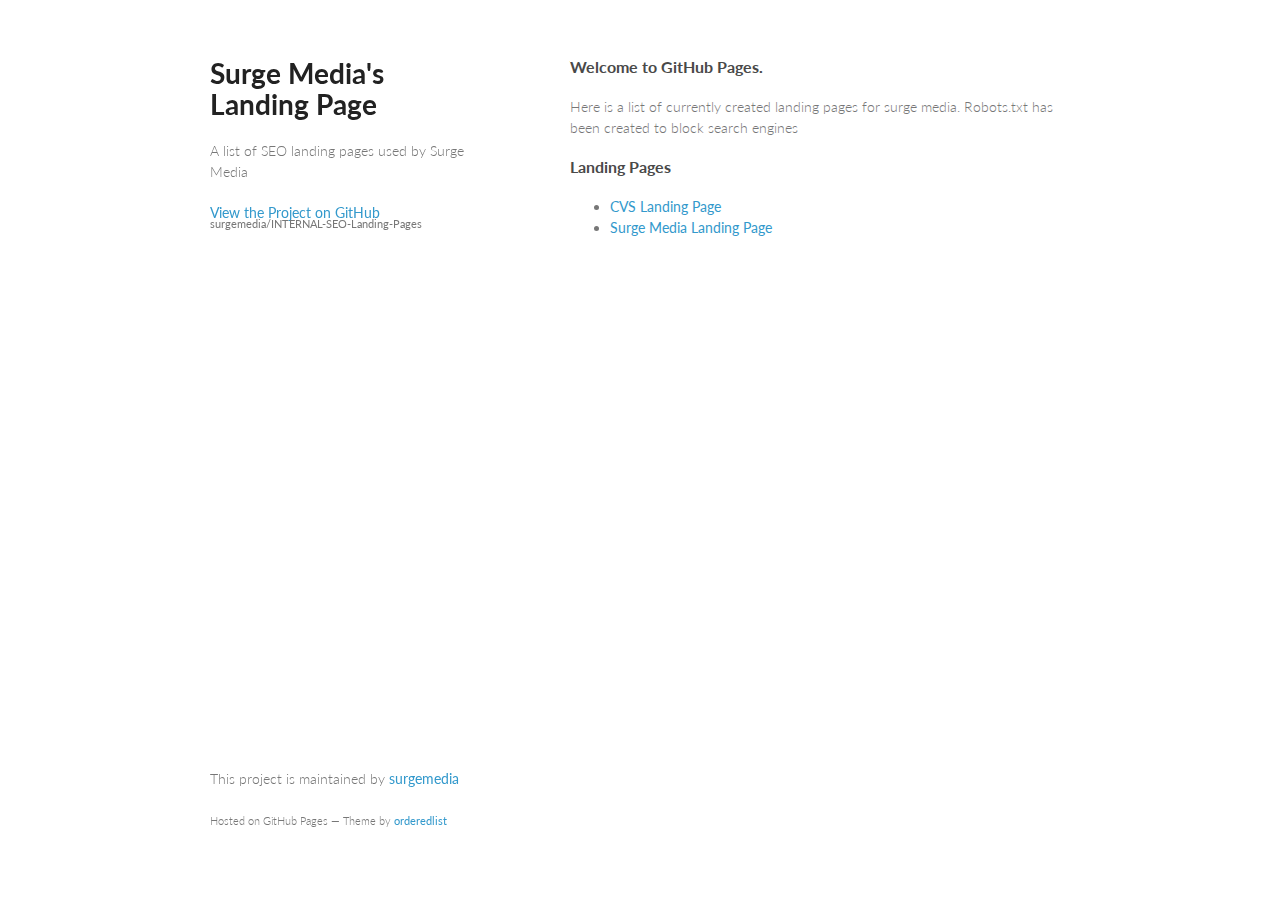
<file: index.html>
<!doctype html>
<html>
  <head>
    <meta charset="utf-8">
    <meta http-equiv="X-UA-Compatible" content="chrome=1">
    <title>Surge Landing Page by surgemedia</title>

    <link rel="stylesheet" href="stylesheets/styles.css">
    <link rel="stylesheet" href="stylesheets/github-light.css">
    <meta name="viewport" content="width=device-width, initial-scale=1, user-scalable=no">
    <!--[if lt IE 9]>
    <script src="//html5shiv.googlecode.com/svn/trunk/html5.js"></script>
    <![endif]-->
  </head>
  <body>
    <div class="wrapper">
      <header>
        <h1>Surge Media's Landing Page</h1>
        <p>A list of SEO landing pages used by Surge Media</p>

        <p class="view"><a href="https://github.com/surgemedia/INTERNAL-SEO-Landing-Pages">View the Project on GitHub <br><small>surgemedia/INTERNAL-SEO-Landing-Pages</small></a></p>


        <!-- <ul>
          <li><a href="https://github.com/surgemedia/INTERNAL-SEO-Landing-Pages/cvs">CVS Landing <strong>ZIP File</strong></a></li>
          <li><a href="https://github.com/surgemedia/INTERNAL-SEO-Landing-Pages/surge-video-landing-page">Download <strong>TAR Ball</strong></a></li>
          <li><a href="https://github.com/surgemedia/INTERNAL-SEO-Landing-Pages">View On <strong>GitHub</strong></a></li>
        </ul> -->
      </header>
      <section>
        <h3>
<a id="welcome-to-github-pages" class="anchor" href="#welcome-to-github-pages" aria-hidden="true"><span class="octicon octicon-link"></span></a>Welcome to GitHub Pages.</h3>

<p>Here is a list of currently created landing pages for surge media. Robots.txt has been created to block search engines</p>

<h3>
<a id="designer-templates" class="anchor" href="#designer-templates" aria-hidden="true"><span class="octicon octicon-link"></span></a>Landing Pages</h3>

<p>
  <ul>
    <li><a href="http://surgemedia.github.io/INTERNAL-SEO-Landing-Pages/cvs">CVS Landing Page</a></li>
    <li><a href="http://surgemedia.github.io/INTERNAL-SEO-Landing-Pages/surge-video-landing-page">Surge Media Landing Page</a></li>
  </ul>
</p>


      </section>
      <footer>
        <p>This project is maintained by <a href="https://github.com/surgemedia">surgemedia</a></p>
        <p><small>Hosted on GitHub Pages &mdash; Theme by <a href="https://github.com/orderedlist">orderedlist</a></small></p>
      </footer>
    </div>
    <script src="javascripts/scale.fix.js"></script>
    
  </body>
</html>
</file>
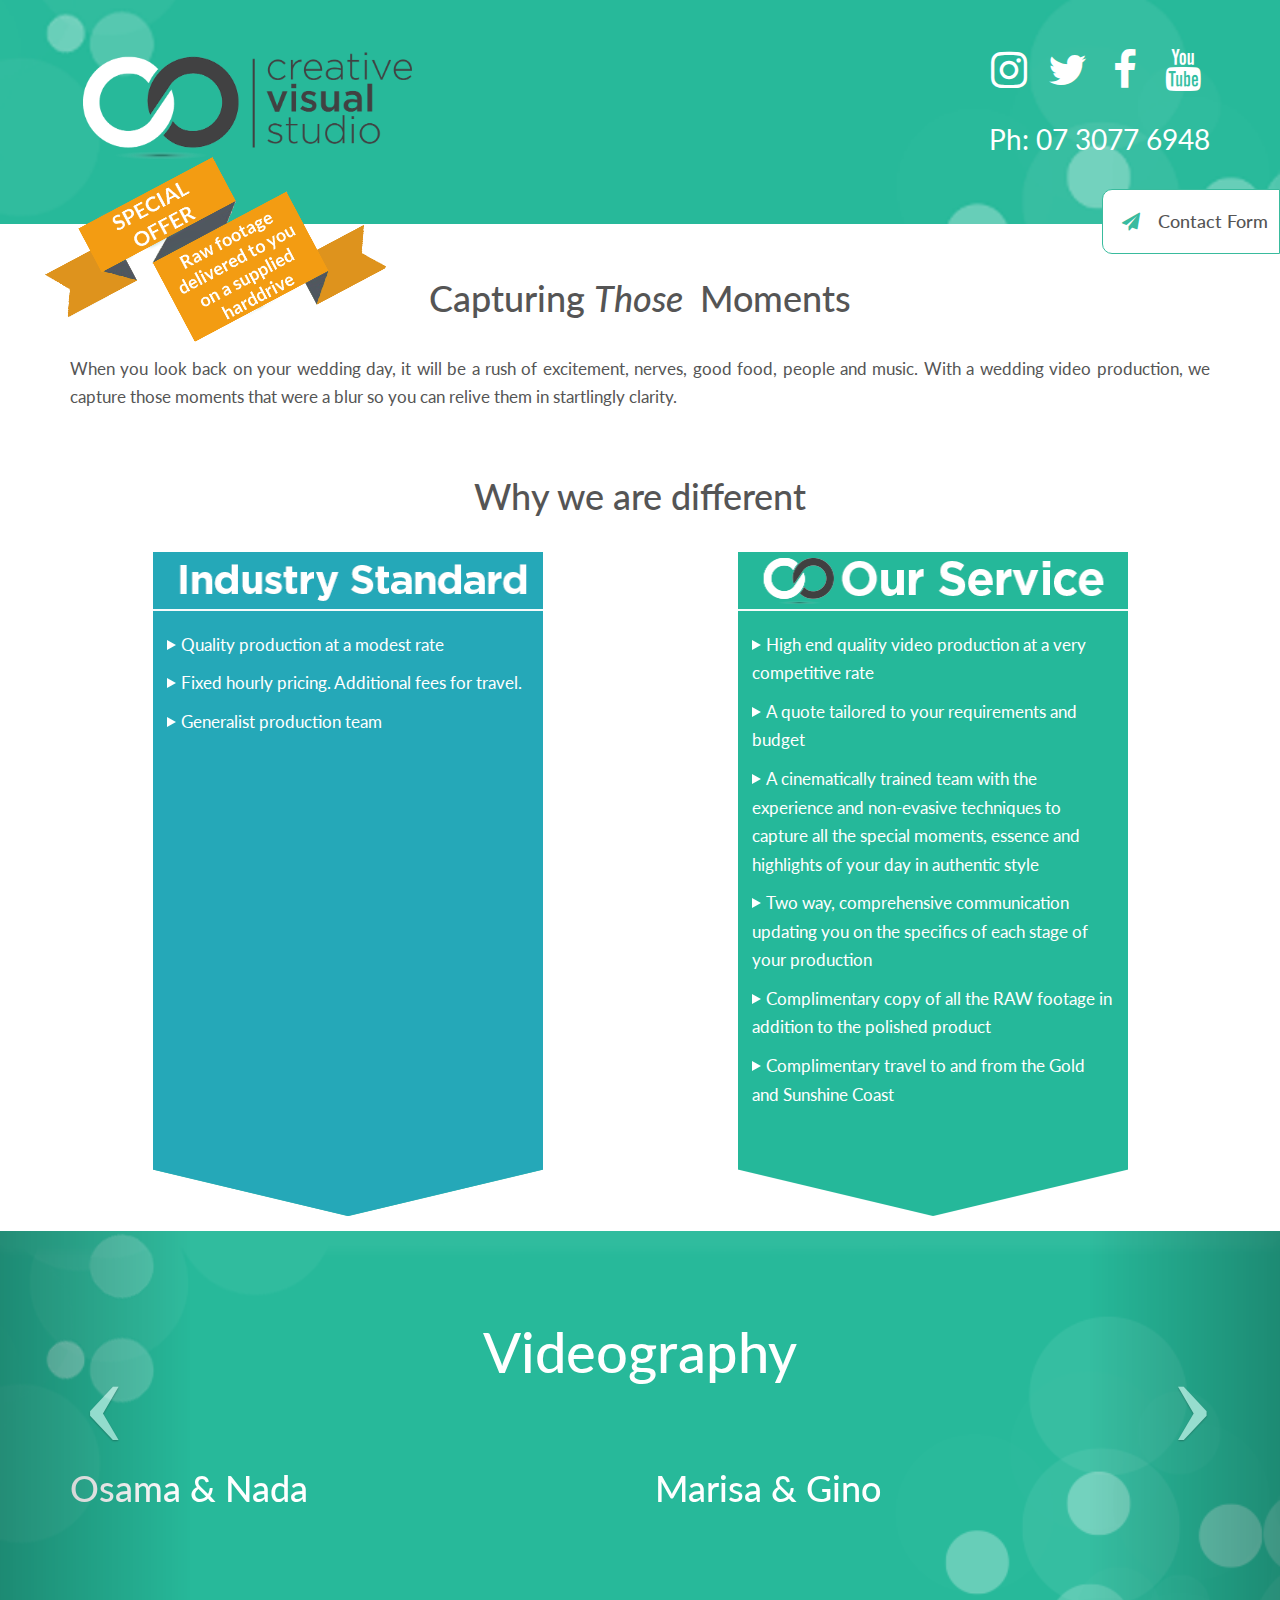
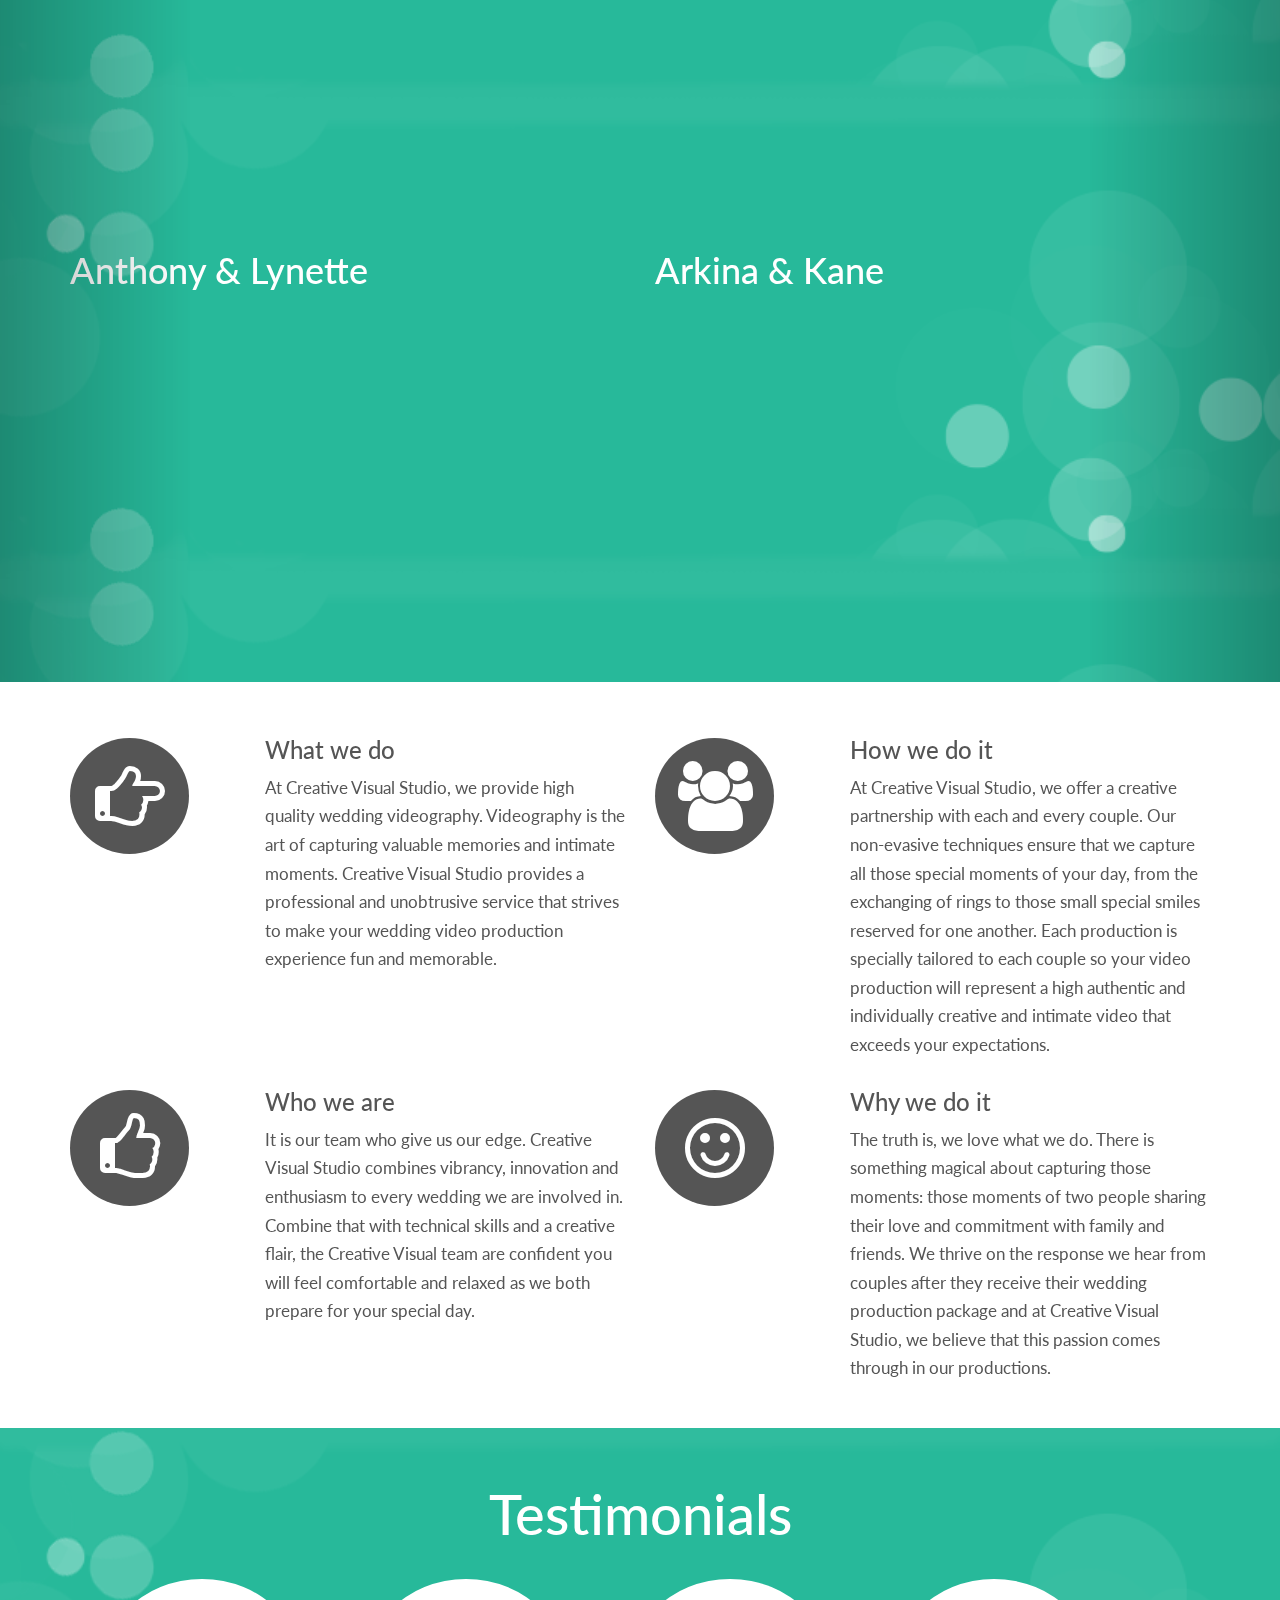
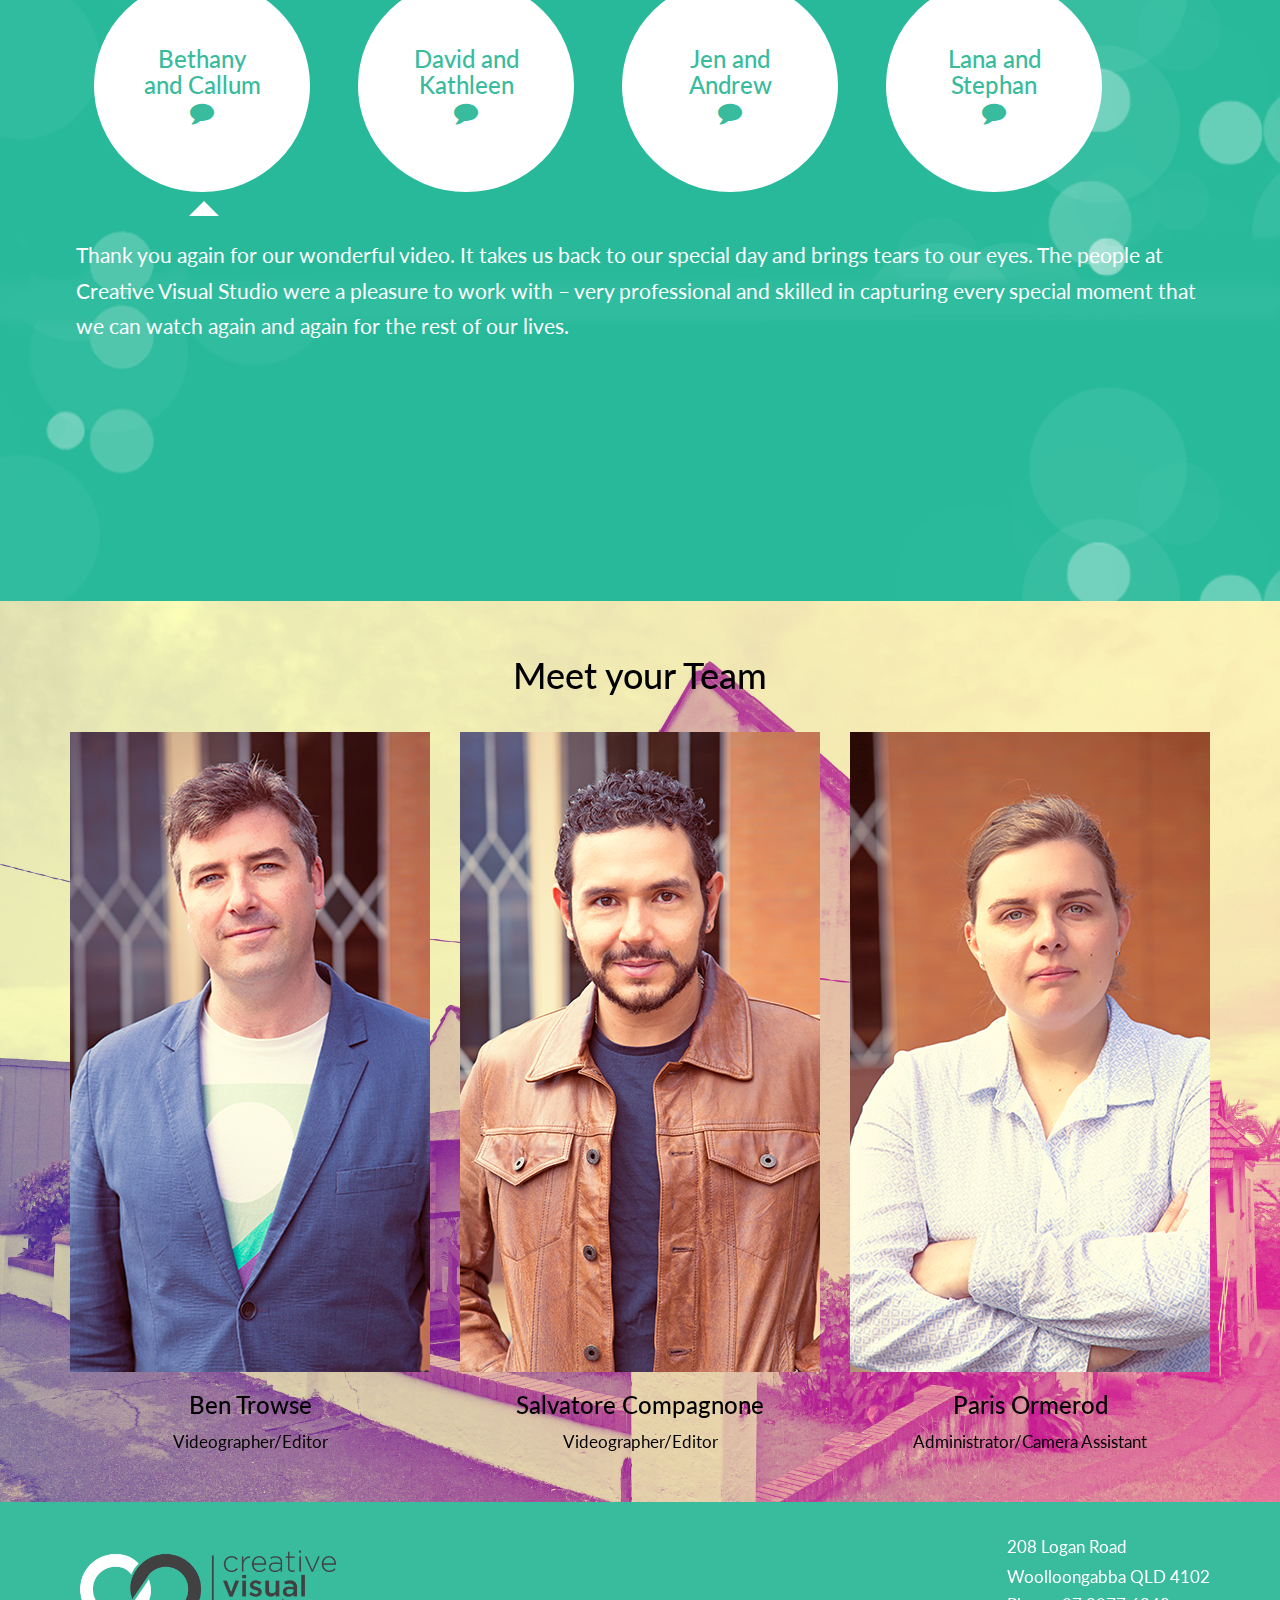
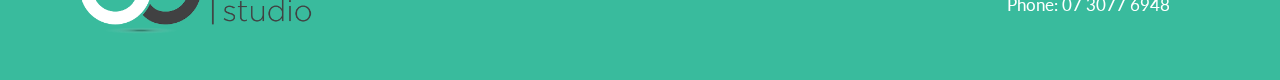
<file: cvs/index.html>
<!DOCTYPE html>
<html>
    
    <head>
        <meta charset="utf-8">
        <meta name="viewport" content="width=device-width, initial-scale=1">
        <script type="text/javascript" src="http://cdnjs.cloudflare.com/ajax/libs/jquery/2.0.3/jquery.min.js"></script>
        <script type="text/javascript" src="http://netdna.bootstrapcdn.com/bootstrap/3.3.2/js/bootstrap.min.js"></script>
        <link href="http://cdnjs.cloudflare.com/ajax/libs/font-awesome/4.3.0/css/font-awesome.min.css"
        rel="stylesheet" type="text/css">
        <link rel="stylesheet" href="SurgeWF.css">
    </head>
    
    <body>
        <div class="section header" style="background-color: #39bb9d">
            <div class="container">
                <div class="row">
                    <div class="col-sm-12 col-md-4">
                        <img src="images/CVSTUDIO-2015LOGO-NOBG.png" alt="Creative Visual Studio"
                        style="width:100%;">
                    </div>
                    <div class="col-sm-12 col-md-8 text-right social-media">
                        <a href="https://instagram.com/creativevisualstudio" target="_blank"><i class="fa fa-3x fa-fw fa-instagram text-inverse"></i></a>
                        <a href="https://twitter.com/#!/cvsweddings" target="_blank"><i class="fa fa-3x fa-fw fa-twitter text-inverse"></i></a>
                        <a href="http://www.facebook.com/cvstudio" target="_blank"><i class="fa fa-3x fa-fw fa-facebook text-inverse"></i></a>
                        <a href="http://www.youtube.com/creativevisualstudio" target="_blank"><i class="fa fa-3x fa-fw hub text-inverse fa-youtube"></i></a>
                        <p style="color: #fff; font-size: 2em; margin-top: 25px;">Ph: 07 3077 6948</p>
                    </div>
                </div>
            </div>
        </div>
        <div class="section introText">
            <div class="enquiryForm">
                <div class="pull-left" data-toggle="collapse" href="#enqForm1" aria-expanded="false"
                aria-controls="enqForm1">
                    <h4 style="cursor: pointer;padding: 0.25em;border: 1px solid @gray;">
                        <span class="fa fa-paper-plane" style="color: #39BB9F;margin-right: 1em;"></span>Contact Form</h4>
                </div>
                <div class="collapse pull-left" id="enqForm1">
                    <form method="POST" role="form" autocomplete="on" id="email-submit" class="form-inline"
                    action="//formspree.io/gvanimurthy@gmail.com">
                        <div class="form-group">
                            <!--<label for="name">Your Name</label>-->
                            <input type="text" class="form-control form-input" placeholder="Your Name"
                            name="name" required="">
                        </div>
                        <div class="form-group">
                            <!--<label for="_replyto">Your Email</label>-->
                            <input type="email" class="form-control form-input" placeholder="Your Email"
                            for="_replyto" required="">
                        </div>
                        <div class="form-group">
                            <!--<label for="message">Your Comment</label>-->
                            <textarea id="message" name="message" class="form-control" rows="4" width="100%"
                            placeholder="Your Message" required=""></textarea>
                        </div>
                        <div class="form-group">
                            <input type="submit" class="btn btn-primary" value="Send">
                            <input type="hidden" name="_subject" value="New submission!">
                            <input type="hidden" name="_next" value="./cvs">
                        </div>
                    </form>
                </div>
            </div>
            <div class="container">
                <div class="row">
                    <img src="images/cvs-special-offer-orange.png" class="special-offer">
                    <div class="col-md-12">
                        <h1 class="text-center">Capturing <em>Those&nbsp;</em> Moments</h1>
                        <p class="text-justify">When you look back on your wedding day, it will be a rush of excitement,
                            nerves, good food, people and music. With a wedding video production, we
                            capture those moments that were a blur so you can relive them in startlingly
                            clarity.</p>
                    </div>
                </div>
            </div>
        </div>
        <div class="container section-comparision">
            <div class="row">
                <h1 class="text-center">Why we are different
                </h1>
                <div class="col-md-1 .hidden-sm .hidden-xs"></div>
                <div class="col-md-4 col-sm-6 comparision isv">
                    <p>Quality production at a modest rate</p>
                    <p>Fixed hourly pricing. Additional fees for travel.</p>
                    <p>Generalist production team</p>
                </div>
                <div class="col-md-2 .hidden-sm .hidden-xs"></div>
                <div class="col-md-4 col-sm-6 comparision cvs">
                    <p>High end quality video production at a very competitive rate</p>
                    <p>A quote tailored to your requirements and budget</p>
                    <p>A cinematically trained team with the experience and non-evasive techniques
                        to capture all the special moments, essence and highlights of your day
                        in authentic style</p>
                    <p>Two way, comprehensive communication updating you on the specifics of
                        each stage of your production</p>
                    <p>Complimentary copy of all the RAW footage in addition to the polished
                        product</p>
                    <p>Complimentary travel to and from the Gold and Sunshine Coast</p>
                </div>
                <div class="col-md-1 .hidden-sm .hidden-xs"></div>
            </div>
        </div>
        <div class="carousel slide" id="fullcarousel-example" data-interval="false"
        data-ride="carousel" style="background-color: #39bb9d;color: #fff;background-repeat:repeat-y;background-size: 100% auto;">
            <div class="container">
                <div class="carousel-inner">
                    <div class="item active">
                        <div class="row" style="padding: 5em 0;">
                            <h1 style="text-align: center;padding-bottom: 1em; font-size: 4em;">Videography</h1>
                            <div class="col-md-6">
                                <h1>Osama &amp; Nada</h1>
                                <div class="embed-responsive embed-responsive-16by9">
                                    <iframe src="https://www.youtube.com/embed/bzFGRbrHVW0" allowfullscreen=""
                                    width="560" height="400" frameborder="0" autoplay=""></iframe>
                                </div>
                            </div>
                            <div class="col-md-6">
                                <h1>Marisa &amp; Gino</h1>
                                <div class="embed-responsive embed-responsive-16by9">
                                    <iframe src="https://www.youtube.com/embed/AqlyXpIMwnQ" allowfullscreen=""
                                    width="560" height="400" frameborder="0" autoplay=""></iframe>
                                </div>
                            </div>
                            <div class="col-md-6">
                                <h1>Anthony &amp; Lynette</h1>
                                <div class="embed-responsive embed-responsive-16by9">
                                    <iframe src="https://www.youtube.com/embed/qVQUY7x-9e0" allowfullscreen=""
                                    width="560" height="400" frameborder="0" autoplay=""></iframe>
                                </div>
                            </div>
                            <div class="col-md-6">
                                <h1>Arkina &amp; Kane</h1>
                                <div class="embed-responsive embed-responsive-16by9">
                                    <iframe src="https://www.youtube.com/embed/bZMDUQaiXD0" allowfullscreen=""
                                    width="560" height="400" frameborder="0" autoplay=""></iframe>
                                </div>
                            </div>
                        </div>
                    </div>
                    <div class="item">
                        <div class="row" style="padding: 5em 0;">
                            <h1 style="text-align: center;padding-bottom: 1em; font-size: 4em;">Photography</h1>
                            <div class="col-xs-12 col-md-6">
                                <img src="images/140829J_0344.jpg" width="560" height="400" class="img-responsive">
                                <h1>&nbsp;</h1>
                            </div>
                            <div class="col-xs-12 col-md-6">
                                <img src="images/141004JK_2063.jpg" width="560" height="400" class="img-responsive">
                                <h1>&nbsp;</h1>
                            </div>
                            <div class="col-xs-12 col-md-6">
                                <img src="images/141004JK_2174.jpg" width="560" height="400" class="img-responsive">
                                <h1>&nbsp;</h1>
                            </div>
                            <div class="col-xs-12 col-md-6">
                                <img src="images/141004JK_4645.jpg" width="560" height="400" class="img-responsive">
                                <h1>&nbsp;</h1>
                            </div>
                        </div>
                    </div>
                    <div class="item">
                        <div class="row" style="padding: 5em 0;">
                            <h1 style="text-align: center;padding-bottom: 1em; font-size: 4em;">Videography</h1>
                            <div class="col-md-6">
                                <h1>Katherine &amp; Jason</h1>
                                <div class="embed-responsive embed-responsive-16by9">
                                    <iframe src="https://www.youtube.com/embed/LVNwYicjLX0" allowfullscreen=""
                                    width="560" height="400" frameborder="0" autoplay=""></iframe>
                                </div>
                            </div>
                            <div class="col-md-6">
                                <h1>Ryan &amp; Michelle</h1>
                                <div class="embed-responsive embed-responsive-16by9">
                                    <iframe src="https://www.youtube.com/embed/YTblPXrUUCI" allowfullscreen=""
                                    width="560" height="400" frameborder="0" autoplay=""></iframe>
                                </div>
                            </div>
                            <div class="col-md-6">
                                <h1>Samantha and Steven</h1>
                                <div class="embed-responsive embed-responsive-16by9">
                                    <iframe src="https://www.youtube.com/embed/9Su5N5OPQZk" allowfullscreen=""
                                    width="560" height="400" frameborder="0" autoplay=""></iframe>
                                </div>
                            </div>
                            <div class="col-md-6">
                                <h1>Michaela and Warren</h1>
                                <div class="embed-responsive embed-responsive-16by9">
                                    <iframe src="https://www.youtube.com/embed/l0EZ0Wmh7rc" allowfullscreen=""
                                    width="560" height="400" frameborder="0" autoplay=""></iframe>
                                </div>
                            </div>
                        </div>
                    </div>
                    <div class="item">
                        <div class="row" style="padding: 5em 0;">
                            <h1 style="text-align: center;padding-bottom: 1em; font-size: 4em;">Photography</h1>
                            <div class="col-md-6">
                                <img src="images/141018JK_2988.jpg" width="560" height="400" class="img-responsive">
                                <h1>&nbsp;</h1>
                            </div>
                            <div class="col-xs-12 col-md-6">
                                <img src="images/141102JK_1977-2.jpg" width="560" height="400" class="img-responsive">
                                <h1>&nbsp;</h1>
                            </div>
                            <div class="col-xs-12 col-md-6">
                                <img src="images/141228JP__1545.jpg" width="560" height="400" class="img-responsive">
                                <h1>&nbsp;</h1>
                            </div>
                            <div class="col-xs-12 col-md-6">
                                <img src="images/150412WK_2387.jpg" width="560" height="400" class="img-responsive">
                                <h1>&nbsp;</h1>
                            </div>
                        </div>
                    </div>
                </div>
                <a class="left carousel-control" href="#fullcarousel-example" data-slide="prev"><i class="icon-prev fa fa-angle-left" style="font-size:7em;top: 0.8em;"></i></a>
                <a class="right carousel-control" href="#fullcarousel-example" data-slide="next"><i class="icon-next fa fa-angle-right" style="font-size:7em;top: 0.8em;"></i></a>
            </div>
        </div>
        <div class="section introText">
            <div class="container">
                <div class="row">
                    <div class="col-md-2">
                        <i class="fa fa-5x fa-fw fa-hand-o-right"></i>
                    </div>
                    <div class="col-md-4">
                        <h3 class="text-left">What we do</h3>
                        <p class="text-left">At Creative Visual Studio, we provide high quality wedding videography.
                            Videography is the art of capturing valuable memories and intimate moments.
                            Creative Visual Studio provides a professional and unobtrusive service
                            that strives to make your wedding video production experience fun and memorable.</p>
                    </div>
                    <div class="col-md-2">
                        <i class="fa fa-5x fa-fw fa-group"></i>
                    </div>
                    <div class="col-md-4">
                        <h3 class="text-left">How we do it</h3>
                        <p class="text-left">At Creative Visual Studio, we offer a creative partnership with each and
                            every couple. Our non-evasive techniques ensure that we capture all those
                            special moments of your day, from the exchanging of rings to those small
                            special smiles reserved for one another. Each production is specially tailored
                            to each couple so your video production will represent a high authentic
                            and individually creative and intimate video that exceeds your expectations.</p>
                    </div>
                </div>
                <div class="row">
                    <div class="col-md-2">
                        <i class="fa fa-5x fa-fw fa-thumbs-o-up"></i>
                    </div>
                    <div class="col-md-4">
                        <h3 class="text-left">Who we are</h3>
                        <p class="text-left">It is our team who give us our edge. Creative Visual Studio combines vibrancy,
                            innovation and enthusiasm to every wedding we are involved in. Combine
                            that with technical skills and a creative flair, the Creative Visual team
                            are confident you will feel comfortable and relaxed as we both prepare
                            for your special day.</p>
                    </div>
                    <div class="col-md-2">
                        <i class="fa fa-5x fa-fw fa-smile-o"></i>
                    </div>
                    <div class="col-md-4 text-center">
                        <h3 class="text-left">Why we do it</h3>
                        <p class="text-left">The truth is, we love what we do. There is something magical about capturing
                            those moments: those moments of two people sharing their love and commitment
                            with family and friends. We thrive on the response we hear from couples
                            after they receive their wedding production package and at Creative Visual
                            Studio, we believe that this passion comes through in our productions.</p>
                    </div>
                </div>
            </div>
        </div>
        <div class="section testimonials" style="background-color: #39bb9d;color: #fff;background-repeat:repeat-y;background-size: 100% auto;">
            <div class="container">
                <div class="row">
                    <h1 class="text-center" style="color:#fff;font-size: 4em;">Testimonials</h1>
                </div>
                <div class="row" style="text-align: center; overflow: auto;">
                    <div class="col-xs-12" style="width: auto;display: -webkit-box;display: -webkit-flex;display: -ms-flexbox;display: flex;">
                        <div class="clientLogo" data-toggle="collapse" href="#testi1" aria-expanded="true"
                        aria-controls="testi1">
                            <h3 style="text-align: center;" class="circle ">Bethany and Callum
                                <br>
                                <i class="fa fa-comment"></i>
                            </h3>
                        </div>
                        <div class="clientLogo" data-toggle="collapse" href="#testi2" aria-expanded="false"
                        aria-controls="testi2">
                            <h3 style="text-align: center;" class="circle ">David and Kathleen
                                <br>
                                <i class="fa fa-comment"></i>
                            </h3>
                        </div>
                        <div class="clientLogo" data-toggle="collapse" href="#testi3" aria-expanded="false"
                        aria-controls="testi3">
                            <h3 style="text-align: center;" class="circle ">Jen and Andrew
                                <br>
                                <i class="fa fa-comment"></i>
                            </h3>
                        </div>
                        <div class="clientLogo" data-toggle="collapse" href="#testi3" aria-expanded="false"
                        aria-controls="testi3">
                            <h3 style="text-align: center;" class="circle ">Lana and Stephan
                                <br>
                                <i class="fa fa-comment"></i>
                            </h3>
                        </div>
                    </div>
                </div>
                <div class="row testimonialContent">
                    <div class="collapse in" id="testi1">
                        <p>Thank you again for our wonderful video. It takes us back to our special
                            day and brings tears to our eyes. The people at Creative Visual Studio
                            were a pleasure to work with – very professional and skilled in capturing
                            every special moment that we can watch again and again for the rest of
                            our lives.</p>
                    </div>
                    <div class="collapse" id="testi2">
                        <p>I just wanted to drop a line to let you know how much we have enjoyed
                            reliving the memories of our day. The day was such a blur for us that it
                            was fantastic to know that all of the special moments and messages from
                            family and friends were captured. As there was so many things to organize
                            in the lead up and on the day of the wedding, it was invaluable to know
                            that the guys from Creative Visual Studio would be there without you realizing
                            it. Thank you once again for your fantastic work from start to finish.</p>
                    </div>
                    <div class="collapse" id="testi3">
                        <p>Both Andrew and myself can’t thank you enough for our wonderful video!
                            The quality exceeded my expectation and it was great value for money. The
                            team at Creative Visual Studio are very professional and easy to work with
                            and they captured everything brilliantly on the day. If you are looking
                            for quality but affordable wedding videography in Brisbane, these guys
                            are it. Many thanks!</p>
                    </div>
                    <div class="collapse" id="testi4">
                        <p>Last night we watched our wedding video for the first time and loved it! We would like to say a huge thank you to the team at Creative Visual Studio! To see our ceremony again was really special and we feel that the video is a true representation of our day. You guys effectively captured the joy, laughter, excitement and tears that we don’t even remember seeing that day. Thank you again for making our wedding day a memorable one we can relive for many years to come.</p>
                    </div>
                </div>
            </div>
        </div>
        <div class="section key-team" style="">
            <div class="container">
                <div class="row">
                    <div class="col-md-12">
                        <h1 class="text-center" style="margin-bottom:1em;color:#000">Meet your Team</h1>
                    </div>
                </div>
                <div class="row">
                    <div class="col-md-4">
                        <img src="images/BEN.jpg" class="center-block img-responsive">
                        <h3 class="text-center" style="color:#000">Ben Trowse</h3>
                        <p class="text-center" style="color:#000">Videographer/Editor</p>
                    </div>
                    <div class="col-md-4">
                        <img src="images/SALVATORE.jpg" class="center-block img-responsive">
                        <h3 class="text-center" style="color:#000">Salvatore Compagnone</h3>
                        <p class="text-center" style="color:#000">Videographer/Editor</p>
                    </div>
                    <div class="col-md-4">
                        <img src="images/PARIS.jpg" class="center-block img-responsive">
                        <h3 class="text-center" style="color:#000">Paris Ormerod</h3>
                        <p class="text-center" style="color:#000">Administrator/Camera Assistant</p>
                    </div>
                </div>
            </div>
        </div>
        <footer class="section section-primary" style="background-color: #39bb9d !important;">
            <div class="container">
                <div class="row">
                    <div class="col-sm-6">
                        <!--<h1>Creative Visual Studio</h1>
            <p>Lorem ipsum dolor sit amet, consectetur adipisici elit,
              <br>sed eiusmod tempor incidunt ut labore et dolore magna aliqua.
              <br>Ut enim ad minim veniam, quis nostrud</p>-->
                        <img src="images/CVSTUDIO-2015LOGO-NOBG.png" style="width: 20em;">
                    </div>
                    <div class="col-sm-6">
                        <div class="pull-right">
                            <p style="  line-height: 1.2em;">208 Logan Road</p>
                            <p style="  line-height: 1.2em;">Woolloongabba QLD 4102</p>
                            <p style="  line-height: 1em;">Phone: 07 3077 6948</p>
                        </div>
                    </div>
                </div>
            </div>
        </footer>
        <script>
            $('body').on('click', function (e) {
                                                                                                                                                                        $('.collapse').each(function () {
                                                                                                                                                                          //the 'is' for buttons that trigger popups
                                                                                                                                                                          //the 'has' for icons within a button that triggers a popup
                                                                                                                                                                          if (!$(this).is(e.target) && $(this).has(e.target).length === 0 && $('.collapse').has(e.target).length === 0) {
                                                                                                                                                                            $('.collapse.in').collapse('hide');
                                                                                                                                                                            //alert($(this).innerHTML);
                                                                                                                                                                          }
                                                                                                                                                                        });
                                                                                                                                                                      });
                                                                                                                                                                                                                                                
                                                                                                                                                                      $('.homeVideo').on('click',function (e){
                                                                                                                                                                        $('.homeVideo img').fadeOut();
                                                                                                                                                                        $('.homeVideo i').fadeOut();
                                                                                                                                                                      });
                                                                                                              
                                                                                                            $('#email-submit').submit(function(){
                                                                                                              	alert("Thank you !! Your comment has been submitted. We'll get back to you soon");
                                                                                                            });
        </script>
    </body>

</html>
</file>
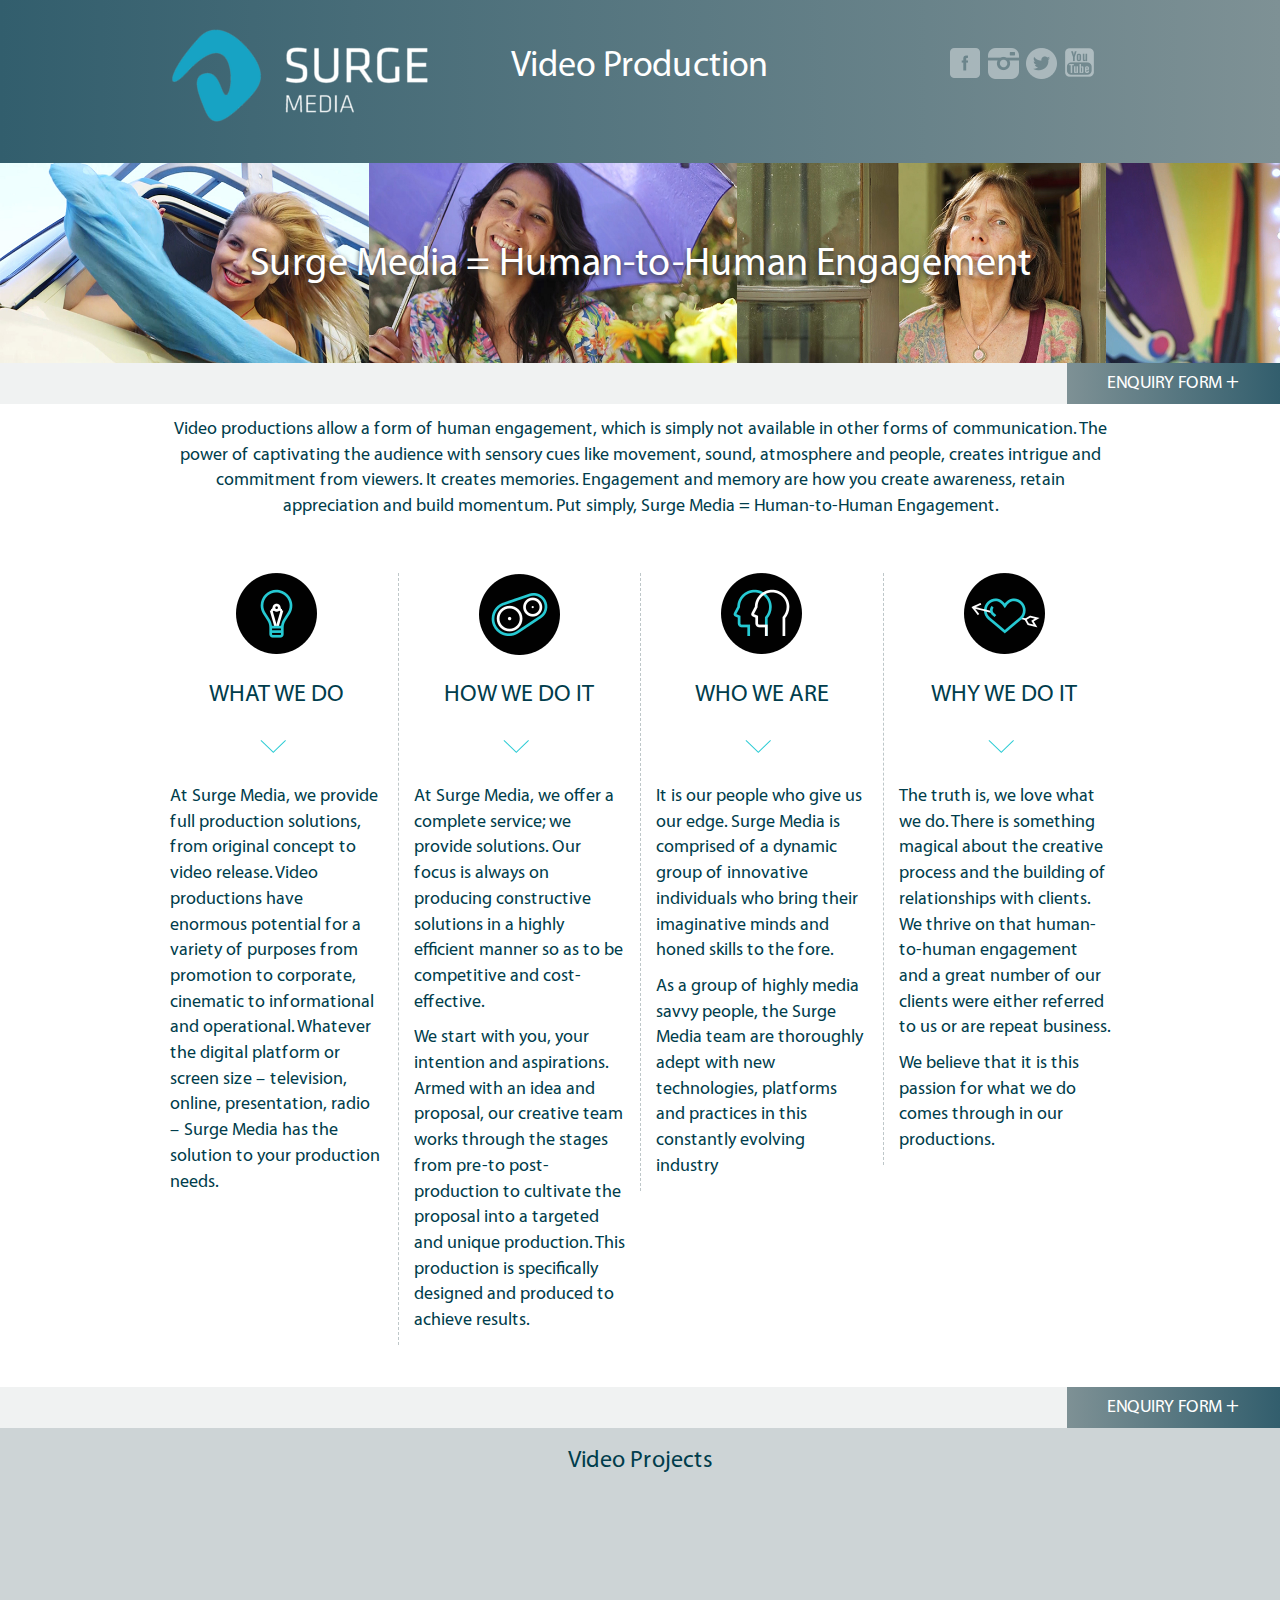
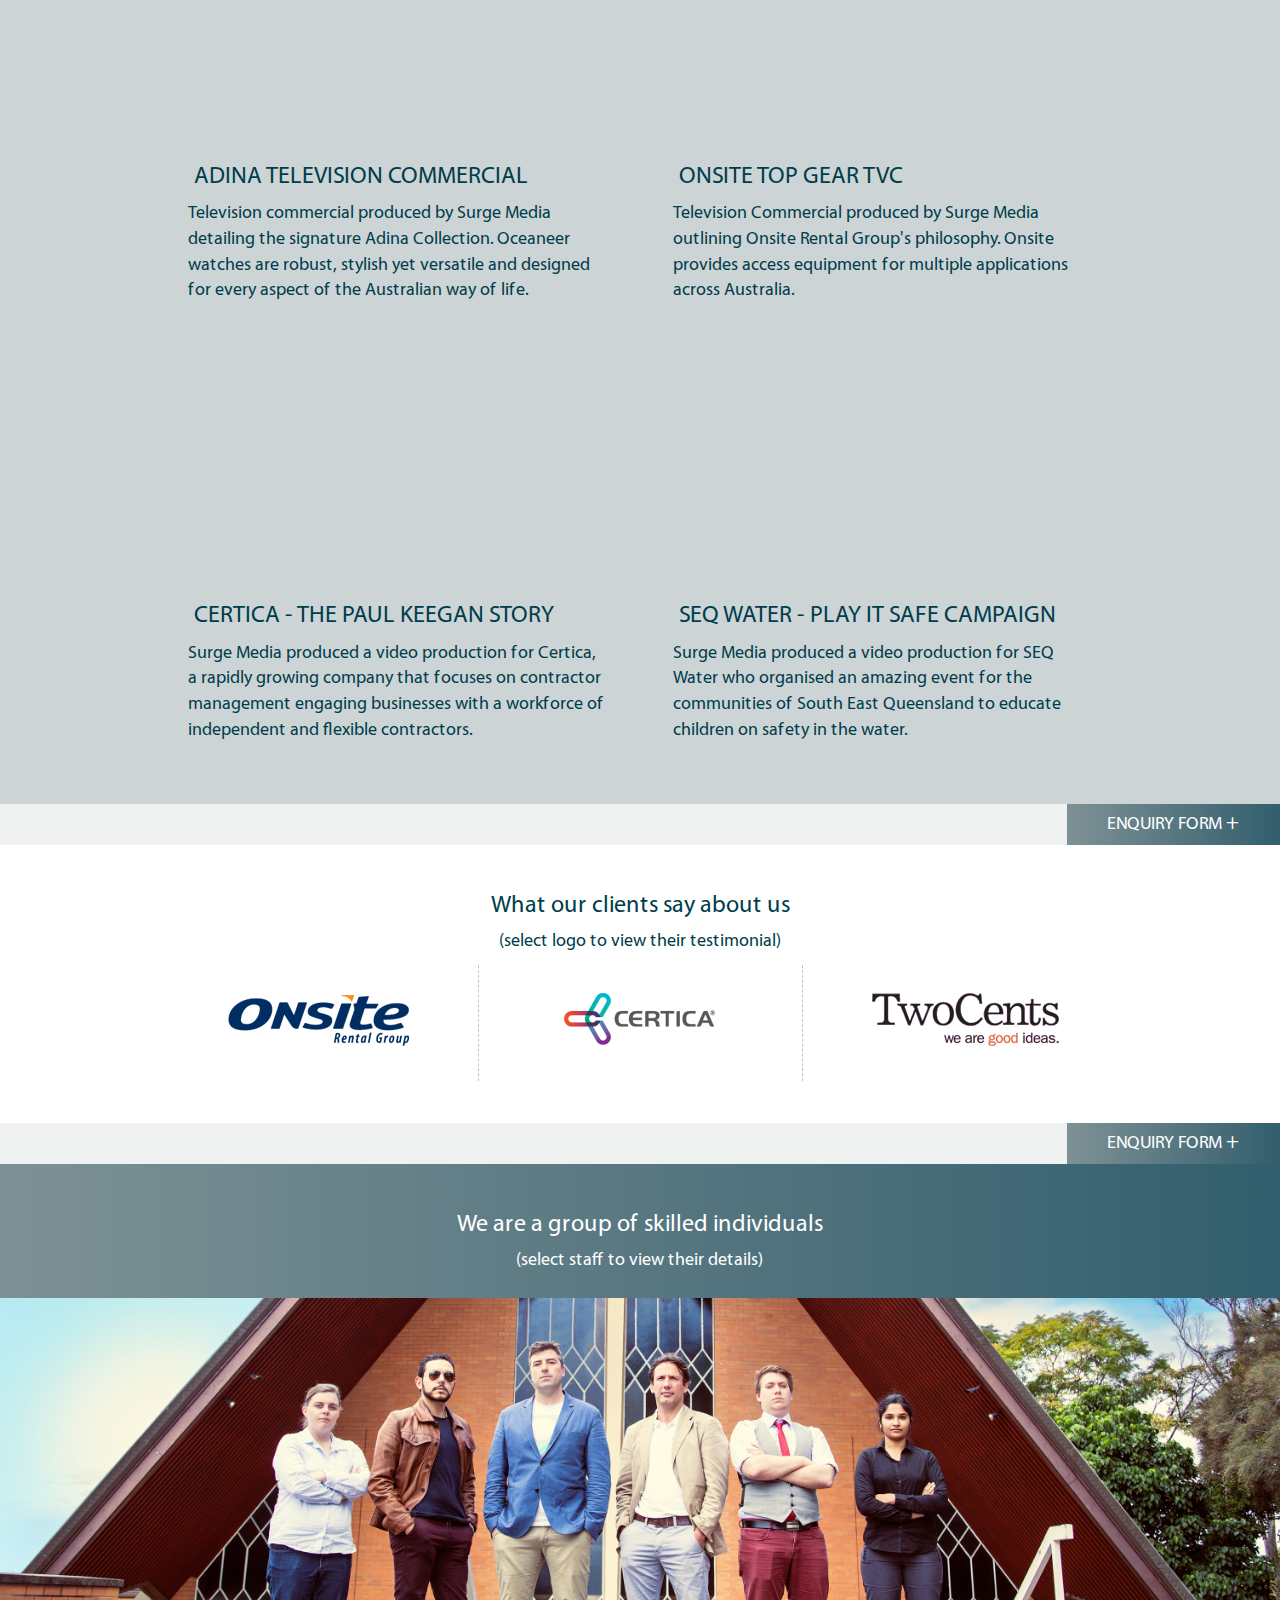
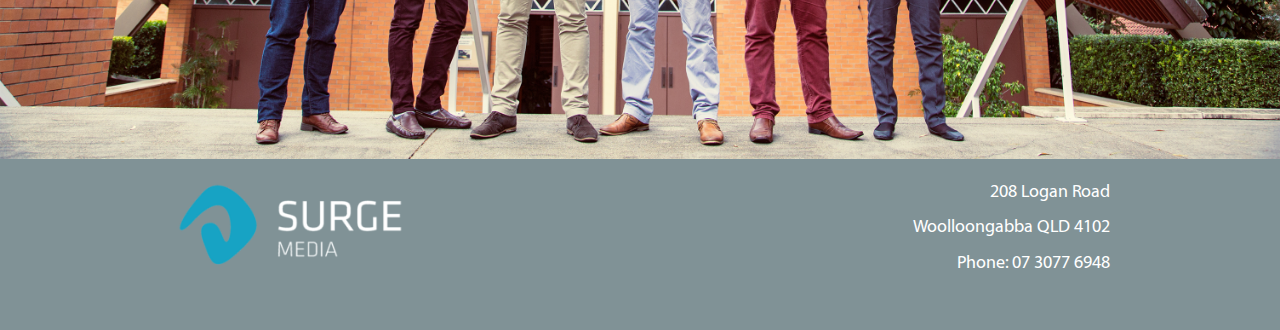
<file: surge-video-landing-page/index.html>
<!DOCTYPE html>
<html lang="en">
    
    <head>
        <meta charset="utf-8">
        <meta http-equiv="X-UA-Compatible" content="IE=edge">
        <meta name="viewport" content="width=device-width, initial-scale=1">
        <link rel="stylesheet" href="https://maxcdn.bootstrapcdn.com/bootstrap/3.3.5/css/bootstrap.min.css">
        <title>Surge Video Production</title>
        <link rel="stylesheet" href="surge.css">
    </head>
    
    <body>
        <header class="site-header">
            <div class="container">
                <div class="row">
                    <div class="col-md-3">
                        <span class="sprite logo-header"></span>
                    </div>
                    <div class="col-md-6">
                        <h1>Video Production</h1>
                    </div>
                    <div class="col-md-3">
                        <ul class="social-media">
                            <li><a href="http://www.facebook.com/surgemedia" target="_blank"><span class="sprite facebook"></span></a></li>
                            <li><a href="http://instagram.com/surgemedia" target="_blank"><span class="sprite instagram"></span></a></li>
                            <li><a href="http://twitter.com/surgemedia" target="_blank"><span class="sprite twitter"></span></a></li>
                            <li><a href="http://www.youtube.com/user/surgemediavideo" target="_blank"><span class="sprite youtube"></span></a></li>
                        </ul>
                    </div>
                </div>
            </div>
        </header>
        <main>
            
            <section class="human-human">
                <!-- <div class="transparent-layer"></div> -->
                <div class="container">
                    <h2>Surge Media <span>=</span> Human-to-Human Engagement</h2>
                </div>
            </section>
            <div class="row enquiry-section">
                <div class="col-xs-6 col-md-2 pull-right title" data-toggle="collapse" href="#enquiry1" aria-expanded="false" aria-controls="enquiry1">
                    <p class="">Enquiry Form <big>+</big></p>
                </div>
                <div class="col-xs-6 col-md-2 form-content collapse" id="enquiry1" aria-expanded="false">
                    <form method="POST" role="form" autocomplete="on" id="email-submit" action="//formspree.io/gvanimurthy@gmail.com">
                        <div class="form-group">
                            <!--<label for="name">Your Name</label>-->
                            <input type="text" class="form-control form-input" placeholder="Your Name" name="name" required="">
                        </div>
                        <div class="form-group">
                            <!--<label for="_replyto">Your Email</label>-->
                            <input type="email" class="form-control form-input" placeholder="Your Email" for="_replyto" required="">
                        </div>
                        <div class="form-group">
                            <!--<label for="message">Your Comment</label>-->
                            <textarea id="message" name="message" class="form-control" rows="4" width="100%" placeholder="Your Message" required=""></textarea>
                        </div>
                        <div class="form-group">
                            <input type="submit" class="btn btn-primary" value="Send">
                            <input type="hidden" name="_subject" value="New submission!">
                            <input type="hidden" name="_next" value="./cvs">
                        </div>
                    </form>
                </div>
            </div>
            <section class="intro-text">
                <div class="container">
                    <p>Video productions allow a form of human engagement, which is simply not available in other forms of communication. The power of captivating the audience with sensory cues like movement, sound, atmosphere and people, creates intrigue and commitment from viewers. It creates memories. Engagement and memory are how you create awareness, retain appreciation and build momentum. Put simply, Surge Media = Human-to-Human Engagement.</p>
                    <div class="row">
                        <div class="col-md-3 about-points">
                            <span class="sprite what-we-do"></span>
                            <h3 class="img-caption">What we do</h3>
                            <i class="sprite custom-arrow"></i>
                            <p>At Surge Media, we provide full production solutions, from original concept to video release. Video productions have enormous potential for a variety of purposes from promotion to corporate, cinematic to informational and operational. Whatever the digital platform or screen size – television, online, presentation, radio – Surge Media has the solution to your production needs.</p>
                        </div>
                        <div class="col-md-3 about-points">
                            <span class="sprite how-we-do"></span>
                            <h3 class="img-caption">How we do it</h3>
                            <i class="sprite custom-arrow"></i>
                            <p>At Surge Media, we offer a complete service; we provide solutions. Our focus is always on producing constructive solutions in a highly efficient manner so as to be competitive and cost-effective.</p><p>We start with you, your intention and aspirations. Armed with an idea and proposal, our creative team works through the stages from pre-to post-production to cultivate the proposal into a targeted and unique production. This production is specifically designed and produced to achieve results.</p>
                        </div>
                        <div class="col-md-3 about-points">
                            <span class="sprite who-we-are"></span>
                            <h3 class="img-caption">Who we are</h3>
                            <i class="sprite custom-arrow"></i>
                            <p>It is our people who give us our edge. Surge Media is comprised of a dynamic group of innovative individuals who bring their imaginative minds and honed skills to the fore.</p><p>As a group of highly media savvy people, the Surge Media team are thoroughly adept with new technologies, platforms and practices in this constantly evolving industry</p>
                        </div>
                        <div class="col-md-3 about-points">
                            <span class="sprite why-we-do"></span>
                            <h3 class="img-caption">Why we do it</h3>
                            <i class="sprite custom-arrow"></i>
                            <p>The truth is, we love what we do. There is something magical about the creative process and the building of relationships with clients. We thrive on that human-to-human engagement and a great number of our clients were either referred to us or are repeat business. </p><p>We believe that it is this passion for what we do comes through in our productions.</p>
                        </div>
                    </div>
                </div>
            </section>
            <div class="row enquiry-section">
                <div class="col-xs-6 col-md-2 pull-right title" data-toggle="collapse" href="#enquiry2" aria-expanded="false" aria-controls="enquiry2">
                    <p class="">Enquiry Form <big>+</big></p>
                </div>
                <div class="col-xs-6 col-md-2 form-content collapse" id="enquiry2" aria-expanded="false">
                    <form method="POST" role="form" autocomplete="on" id="email-submit" action="//formspree.io/gvanimurthy@gmail.com">
                        <div class="form-group">
                            <!--<label for="name">Your Name</label>-->
                            <input type="text" class="form-control form-input" placeholder="Your Name" name="name" required="">
                        </div>
                        <div class="form-group">
                            <!--<label for="_replyto">Your Email</label>-->
                            <input type="email" class="form-control form-input" placeholder="Your Email" for="_replyto" required="">
                        </div>
                        <div class="form-group">
                            <!--<label for="message">Your Comment</label>-->
                            <textarea id="message" name="message" class="form-control" rows="4" width="100%" placeholder="Your Message" required=""></textarea>
                        </div>
                        <div class="form-group">
                            <input type="submit" class="btn btn-primary" value="Send">
                            <input type="hidden" name="_subject" value="New submission!">
                            <input type="hidden" name="_next" value="./cvs">
                        </div>
                    </form>
                </div>
            </div>
            <section class="client-videos">
                <div class="container">
                    <h3>Video Projects</h3>
                    <div class="row">
                        <div class="col-md-6 video-single">
                            <div class="embed-responsive embed-responsive-16by9">
                                <iframe class="embed-responsive-item" src="https://www.youtube.com/embed/nlBn7TXl32o"></iframe>
                            </div>
                            <h3 class="caption">Adina Television Commercial</h3>
                            <p>Television commercial produced by Surge Media detailing the signature Adina Collection. Oceaneer watches are robust, stylish yet versatile and designed for every aspect of the Australian way of life.</p>
                        </div>
                        <div class="col-md-6 video-single">
                            <div class="embed-responsive embed-responsive-16by9">
                                <iframe class="embed-responsive-item" src="https://www.youtube.com/embed/myRyTgjmRWE"></iframe>
                            </div>
                            <h3 class="caption">onsite Top Gear tvc</h3>
                            <p>Television Commercial produced by Surge Media outlining Onsite Rental Group's philosophy. Onsite provides access equipment for multiple applications across Australia.</p>
                        </div>
                    </div>
                    <div class="row">
                        <div class="col-md-6 video-single">
                            <div class="embed-responsive embed-responsive-16by9">
                                <iframe class="embed-responsive-item" src="https://www.youtube.com/embed/AAhfKMnbMHo"></iframe>
                            </div>
                            <h3 class="caption">Certica - The Paul Keegan Story</h3>
                            <p>Surge Media produced a video production for Certica, a rapidly growing company that focuses on contractor management engaging businesses with a workforce of independent and flexible contractors.</p>
                        </div>
                        <div class="col-md-6 video-single">
                            <div class="embed-responsive embed-responsive-16by9">
                                <iframe class="embed-responsive-item" src="https://www.youtube.com/embed/oZr7G9ZeIsE"></iframe>
                            </div>
                            <h3 class="caption">SEQ WATER - Play It Safe Campaign</h3>
                            <p>Surge Media produced a video production for SEQ Water who organised an amazing event for the communities of South East Queensland to educate children on safety in the water.</p>
                        </div>
                    </div>
                </div>
                
            </section>
            <div class="row enquiry-section">
                <div class="col-xs-6 col-md-2 pull-right title" data-toggle="collapse" href="#enquiry3" aria-expanded="false" aria-controls="enquiry3">
                    <p class="">Enquiry Form <big>+</big></p>
                </div>
                <div class="col-xs-6 col-md-2 form-content collapse" id="enquiry3" aria-expanded="false">
                    <form method="POST" role="form" autocomplete="on" id="email-submit" action="//formspree.io/gvanimurthy@gmail.com">
                        <div class="form-group">
                            <!--<label for="name">Your Name</label>-->
                            <input type="text" class="form-control form-input" placeholder="Your Name" name="name" required="">
                        </div>
                        <div class="form-group">
                            <!--<label for="_replyto">Your Email</label>-->
                            <input type="email" class="form-control form-input" placeholder="Your Email" for="_replyto" required="">
                        </div>
                        <div class="form-group">
                            <!--<label for="message">Your Comment</label>-->
                            <textarea id="message" name="message" class="form-control" rows="4" width="100%" placeholder="Your Message" required=""></textarea>
                        </div>
                        <div class="form-group">
                            <input type="submit" class="btn btn-primary" value="Send">
                            <input type="hidden" name="_subject" value="New submission!">
                            <input type="hidden" name="_next" value="./cvs">
                        </div>
                    </form>
                </div>
            </div>
            <section class="client-testimonials">
                <div class="container">
                    <h3>What our clients say about us</h3>
                    <p>(select logo to view their testimonial)</p>
                    <div class="row">
                        <div class="col-md-4 client-logos">
                            <span class="sprite onsite" data-title="Onsite Rental Group" data-description="I have no hesitation in recommending Surge Media as a committed supplier that is very focussed on delivering a high and measurable return on marketing investment. Onsite has grown from 75 to nearly 500 staff in 5 years. Fuelling this kind of expansion is a rapid increase in brand awareness and understanding due, in no small part, to our work with Surge Media. Surge’s commitment to quality messaging and production values has enabled Onsite to deliver a clear and concise message to a very broad audience in a fast and efficient way. Surge have consistently exceeded Onsite’s expectations when it comes to delivering a finished product on time, on budget and most importantly, on message. Surge has become a critical part of Onsite’s go forward marketing strategy, both for internal and customer facing communications. Surge Media have been rated by Onsite staff as one of our most trusted, reliable and valuable strategic supply partners for the past 3 years." data-clientname="Gary Radford" data-clientposition="National Manager - Major Projects & Accounts"></span>
                            <i></i>
                        </div>
                        <div class="col-md-4 client-logos">
                            <span class="sprite certica" data-title="Certica" data-description="Surge Media recently produced a commercial for our company detailing the benefits of our clients receive when working with Certica® to become Contractor Ready™
What impressed me the most about working with Surge (other than an outstanding video) was their communication.  My team was kept up-to-date at every stage of production and our feedback was always taken into account. 
The video showcases United Advertising Group as our most recent enterprise star and how Certica® has enabled UAG to grow with certainty by providing a compliant and flexible contractor workforce incentivised and remunerated based on results.  Certica®'s core values of intelligence, integrity and innovation are effectively captured and celebrated.  
I highly recommend Surge Media as a professional, experienced and collaborative company who are focused on delivering high value productions to their clients.  Their creativity ain't that bad either." data-clientname="David Marriner" data-clientposition="CEO and Founder"></span>
                            <i></i>
                        </div>
                        <div class="col-md-4 client-logos">
                            <span class="sprite twocents" data-title="Two Cents Marketing" data-description="Surge Media produce consistently outstanding work. Their attention to detail is exceptional as are their prices. We found that the customer service experience was excellent and the Surge Media creative team is amazing. Thank you, Surge Media, for all your hard work!" data-clientname="Samantha Brooks" data-clientposition="Director"></span>
                            <i></i>
                        </div>
                        <div class="col-md-12 testimonial">
                            <h4></h4>
                            <p></p>
                            <label></label>
                        </div>
                    </div>
                </div>
            </section>
            <div class="row enquiry-section">
                <div class="col-xs-6 col-md-2 pull-right title" data-toggle="collapse" href="#enquiry4" aria-expanded="false" aria-controls="enquiry4">
                    <p class="">Enquiry Form <big>+</big></p>
                </div>
                <div class="col-xs-6 col-md-2 form-content collapse" id="enquiry4" aria-expanded="false">
                    <form method="POST" role="form" autocomplete="on" id="email-submit" action="//formspree.io/gvanimurthy@gmail.com">
                        <div class="form-group">
                            <!--<label for="name">Your Name</label>-->
                            <input type="text" class="form-control form-input" placeholder="Your Name" name="name" required="">
                        </div>
                        <div class="form-group">
                            <!--<label for="_replyto">Your Email</label>-->
                            <input type="email" class="form-control form-input" placeholder="Your Email" for="_replyto" required="">
                        </div>
                        <div class="form-group">
                            <!--<label for="message">Your Comment</label>-->
                            <textarea id="message" name="message" class="form-control" rows="4" width="100%" placeholder="Your Message" required=""></textarea>
                        </div>
                        <div class="form-group">
                            <input type="submit" class="btn btn-primary" value="Send">
                            <input type="hidden" name="_subject" value="New submission!">
                            <input type="hidden" name="_next" value="./cvs">
                        </div>
                    </form>
                </div>
            </div>
            <section class="key-staff">
                <h3>We are a group of skilled individuals</h3>
                    <p>(select staff to view their details)</p>
                    <div class="key-staff-box">
                        <img src="images/TEAMSHOT-BANNER.jpg" alt="OUr Team" id="staff">
                        <div class="staff-description">
                            <div class="content hidden-xs hidden-sm">
                                <button type="button" class="close" data-dismiss="staff-description" aria-label="Close">Close<span aria-hidden="true"> &times;</span></button>
                                <h3></h3>
                                <p></p>
                            </div>
                        </div>
                        <div class="staff-blocks">
                            <span class="pointer paris" data-title="Paris Ormerod, Producer/Editor" data-description="Paris loves putting all the pieces of a puzzle together to make the final picture and the film industry Much like a jigsaw puzzle, Paris loved putting all the pieces together to make the final picture and has spent years honing this craft. While she was at university, Paris volunteered her skills and time to make promotional and educational videos for non-for-profit organisations. After completing a Bachelor Of Fine Arts (Film and Television Production) from the Queensland University Of Technology, Paris joined the Surge Media team for her start in the industry.">
                                <img src="images/TEAMSHOT-BANNER.jpg" alt="OUr Team" id="test">
                            </span>
                            <span class="pointer sal" data-title="Salvatore Compagnone, Director/ Post-Producer" data-description="Salvatore is a highly dedicated and charismatic professional with successful training and experience in television, advertising, print design and is the senior video editor at Surge Media .He has valuable insights in the field and adds value to Surge Media through his great depth of knowledge and skills in motion graphics. Because of his genuine enthusiasm for this field, and in-depth knowledge of design, TV production, video editing and motion graphics, Salvatore has the skills and motivation to meet your needs and exceed your expectations.">
                                <img src="images/TEAMSHOT-BANNER.jpg" alt="OUr Team" id="test">
                            </span>
                            <span class="pointer ben" data-title="Ben Trowse, Director" data-description="Being the director of a company I saw a strong need to align ourselves with the best in the industry to deliver great outcomes for clients and due to my experience of working with large crews in Sydney, I realised the need for a team that specialize in different areas of production. 
I bring over a decade of industry experience to every project and am driven to make every production to a high standard and delivered with a sense of professionalism, fun, and company spirit.
I do come across obstacles but I learn and use these experiences to give me insight to my clients needs so I can focus on keeping clients for life. 
By keeping up-to-date with the latest trends and technology, I make sure that my clients have longevity in their investment and I will always be able to create multimedia productions to suit the needs of any business. 
">
                                <img src="images/TEAMSHOT-BANNER.jpg" alt="OUr Team" id="test">
                            </span>
                            <span class="pointer aegir" data-title="Aegir Brands, Director" data-description="As a director of a company, I pride myself on being in touch with the latest trends in technological advancement. While I believe it’s important to meet the needs of individuals, I have also designed web-based media to suit larger organisations and companies. I believe in clear communication with my clients to understand their needs and use my broad range of experience to deliver a creative and innovative product. I strive to ensure my client’s online success by providing well-planned web solutions and design. By bringing web together with video, Surge Media stands out as a cutting edge creative agency.">
                                <img src="images/TEAMSHOT-BANNER.jpg" alt="OUr Team" id="test">
                            </span>
                            <span class="pointer alex" data-title="Alex King, Web Developer" data-description="Alex loves making things and the web gives him almost unlimited potential to create. He likes to push the limits with what he has and gives it his all. Fresh to the industry he is eager to learn and make his mark in the web design world.">
                                <img src="images/TEAMSHOT-BANNER.jpg" alt="OUr Team" id="test">
                            </span>
                            <span class="pointer vani" data-title="Vani Ganapa, Web Developer" data-description="Vani is a highly enthusiastic web professional who has vast experience in diverse domains and structures in the web industry. Because of her dedication for all things in web, Vani has learnt a multitude of skills including successfully converting complex designs to web pages, restructuring and upgrading older websites and, the ability to easily adapt to new technologies.">
                                <img src="images/TEAMSHOT-BANNER.jpg" alt="OUr Team" id="test">
                            </span>
                        </div>
                    </div>
            </section>
            <div class="staff-description-mobile hidden-lg hidden-md">
                            <div class="container content">
                                <h3></h3>
                                <p></p>
                            </div>
            </div>
        </main>
        <footer class="site-footer">
            <div class="container">
                <div class="row">
                    <div class="col-md-6">
                        <span class="sprite logo-footer"></span>
                    </div>
                    <div class="col-md-6 address">
                        <p>208 Logan Road</p>
                        <p>Woolloongabba QLD 4102</p>
                        <p>Phone: 07 3077 6948</p>
                    </div>
                </div>
            </div>
        </footer>
        <script src="https://ajax.googleapis.com/ajax/libs/jquery/1.11.3/jquery.min.js"></script>
        <script src="https://maxcdn.bootstrapcdn.com/bootstrap/3.3.5/js/bootstrap.min.js"></script>
        <script type="text/javascript">
                $('body').on('click', function (e) {
                $('.collapse').each(function () {
                    //the 'is' for buttons that trigger popups
                    //the 'has' for icons within a button that triggers a popup
                    if (!$(this).is(e.target) && $(this).has(e.target).length === 0 && $('.collapse').has(e.target).length === 0) {
                        $('.collapse.in').collapse('hide');
                      //alert($(this).innerHTML);
                    }
                });
                $('.client-testimonials').each(function () {
                    //the 'is' for buttons that trigger popups
                    //the 'has' for icons within a button that triggers a popup
                    if (!$(this).is(e.target) && $(this).has(e.target).length === 0 && $('.testimonial').has(e.target).length === 0) {
                      $('.client-logos').removeClass('active');
                      // console.log(e.target);
                    }
                });
            });
        </script>
        <script type="text/javascript">
                $('.pointer').on('click',function(){
                    $('.pointer').removeClass('active');
                    $(this).addClass('active');
                    $('.staff-description').addClass('active');
                    var staffTitle = $(this).data('title'),staffDesc = $(this).data('description');
                    $('.staff-description.active h3').text(staffTitle);
                    $('.staff-description.active p').text(staffDesc);
                    $('.staff-description-mobile h3').text(staffTitle);
                    $('.staff-description-mobile p').text(staffDesc);
                });
                $('button.close').on('click',function(){
                    $('.staff-description.active').removeClass('active');
                    $('.pointer').removeClass('active');
                });
                $('.pointer').on('mouseenter',function(){
                    $('.pointer').removeClass('active');
                    $(this).addClass('active');
                    $('.staff-description').addClass('active');
                    var staffTitle = $(this).data('title'),staffDesc = $(this).data('description');
                    $('.staff-description.active h3').text(staffTitle);
                    $('.staff-description.active p').text(staffDesc);
                    $('.staff-description-mobile h3').text(staffTitle);
                    $('.staff-description-mobile p').text(staffDesc);
                });
        </script>
        <script type="text/javascript">
                $('.client-logos').on('click',function(){
                    var title = $(this).find('span').data('title'),
                        testimonial = $(this).find('span').data('description'),
                        clientName = $(this).find('span').data('clientname'),
                        clientPosition = $(this).find('span').data('clientposition');
                        $('.client-logos').removeClass('active');
                        $(this).addClass('active');
                        $(this).siblings('.testimonial').find('h4').text(title);
                        $(this).siblings('.testimonial').find('p').text(testimonial);
                        $(this).siblings('.testimonial').find('label').text(clientName+','+clientPosition);
                });
        </script>
    </body>
</html>
</file>
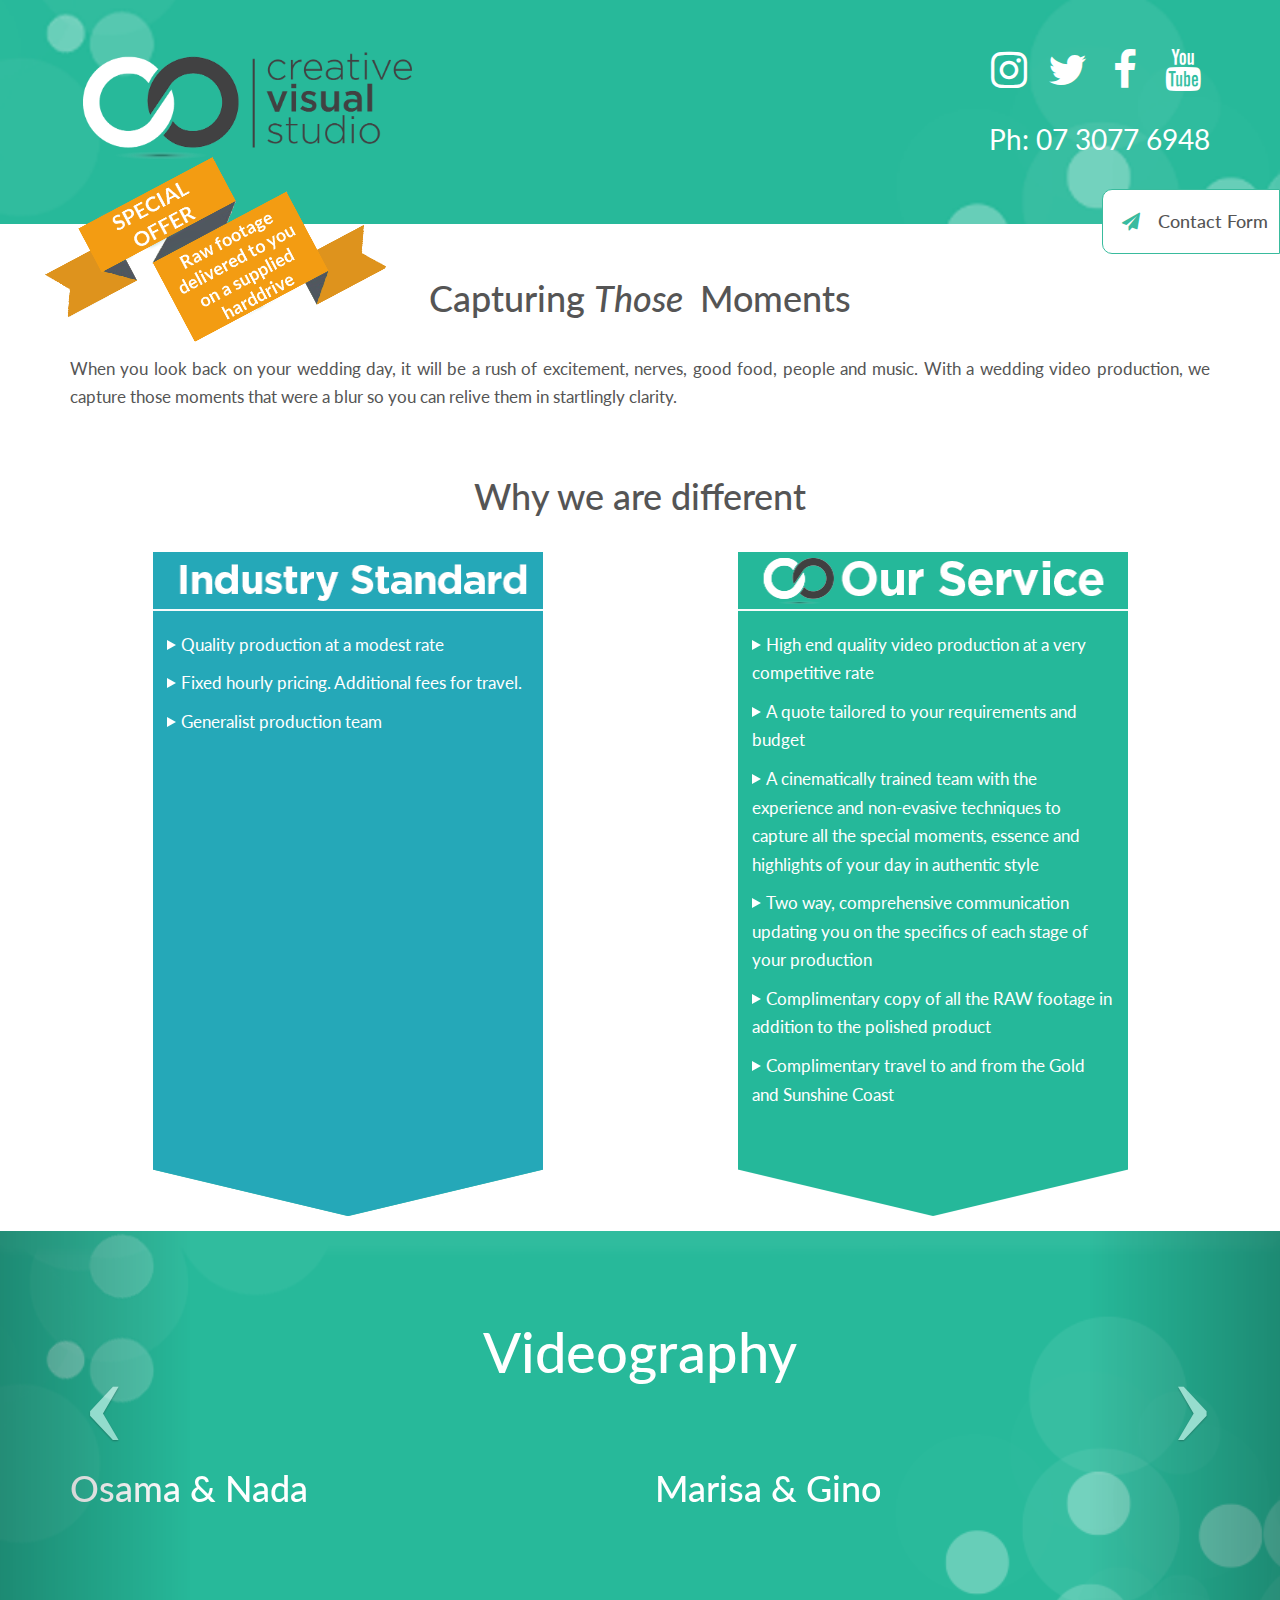
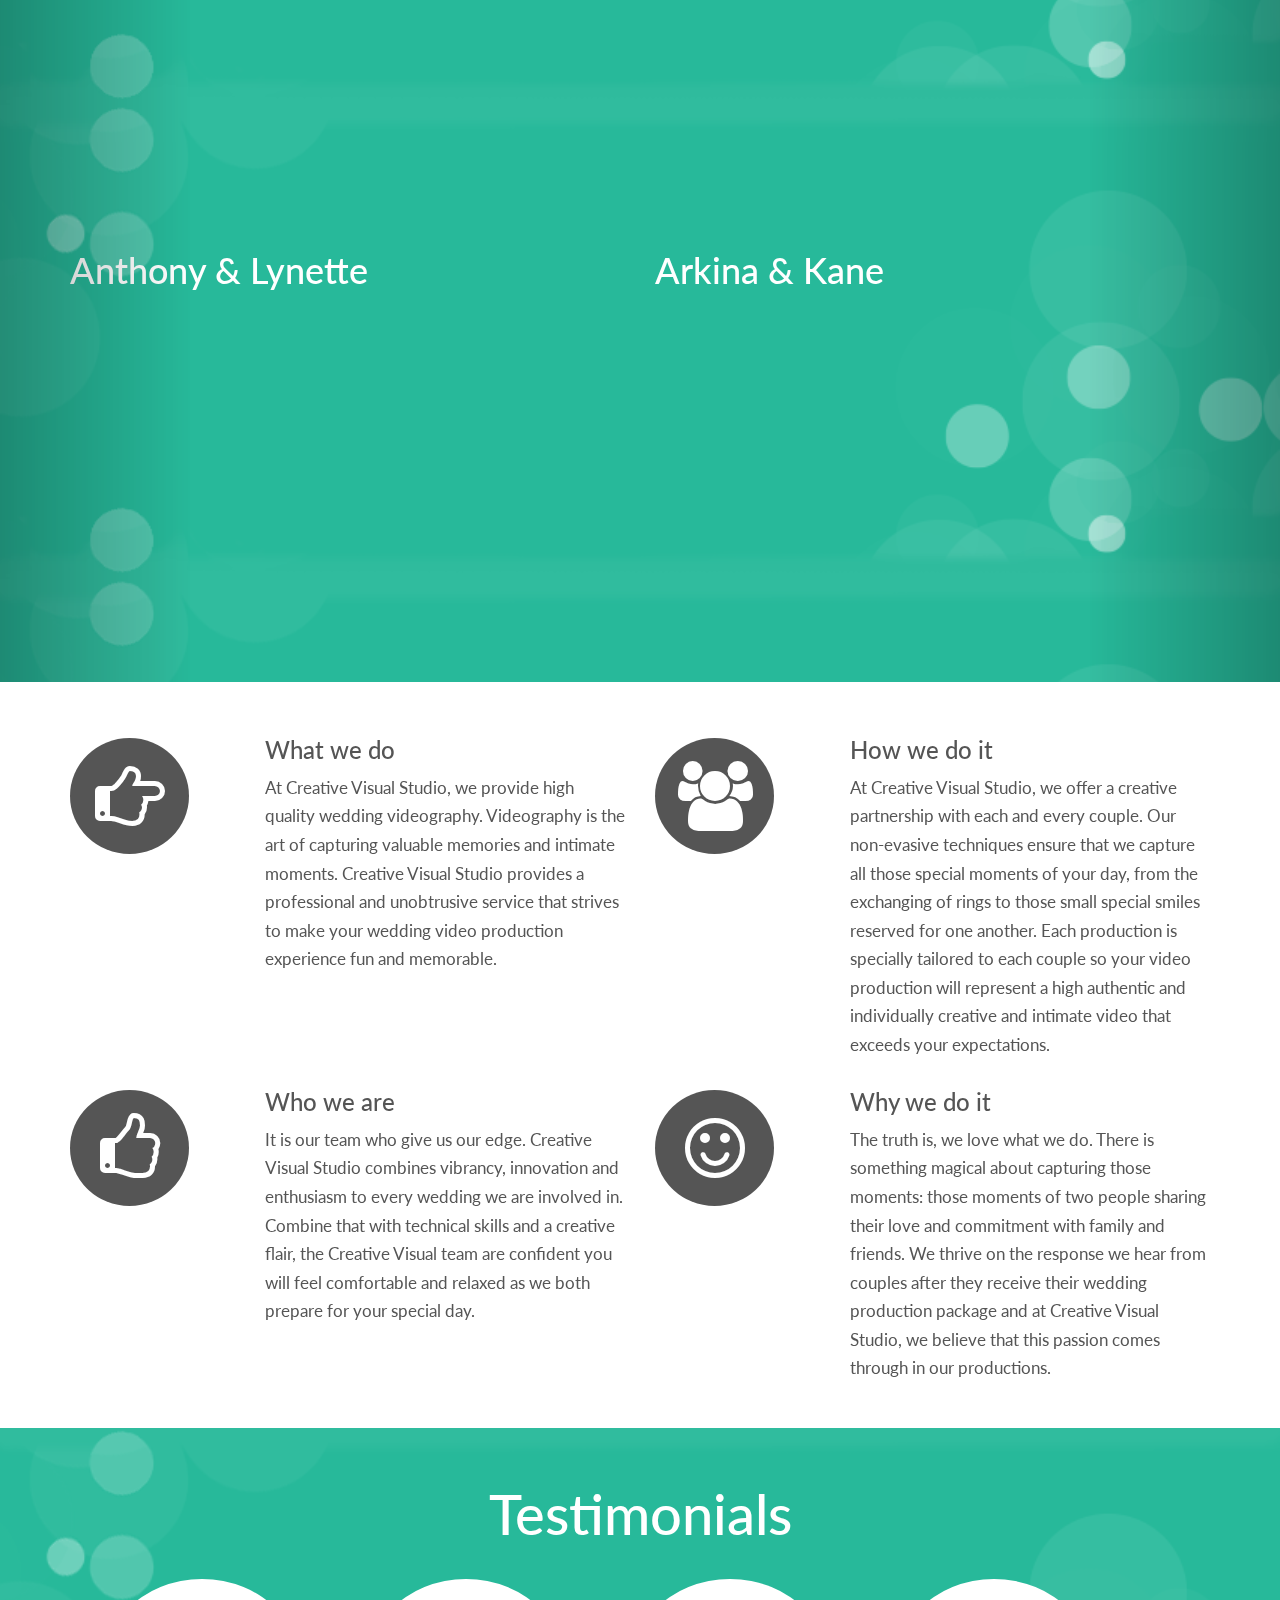
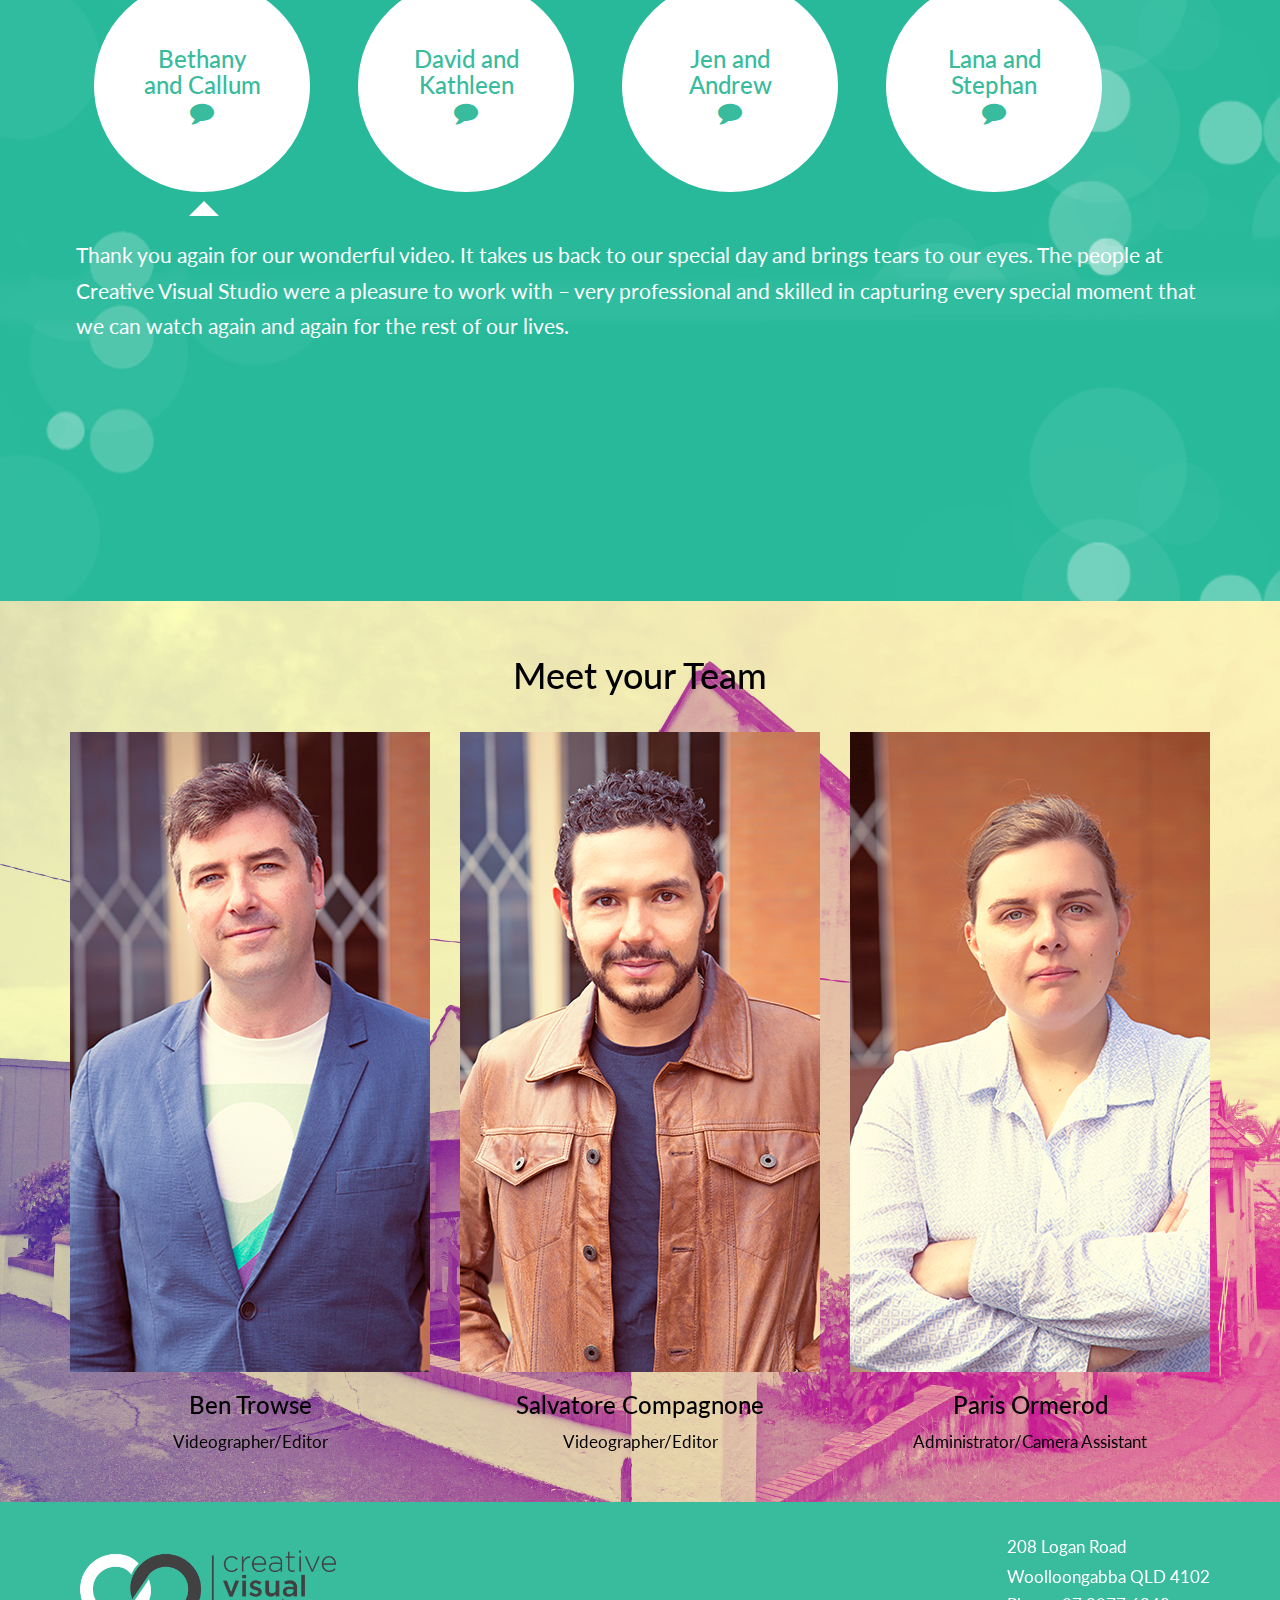
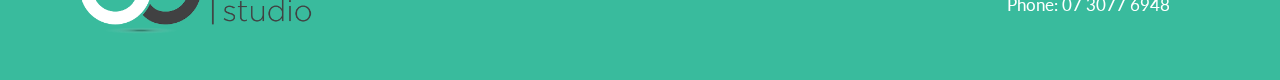
<file: Creative Visual Studio/index copy.html>
<!DOCTYPE html>
<html>
    
    <head>
        <meta charset="utf-8">
        <meta name="viewport" content="width=device-width, initial-scale=1">
        <script type="text/javascript" src="http://cdnjs.cloudflare.com/ajax/libs/jquery/2.0.3/jquery.min.js"></script>
        <script type="text/javascript" src="http://netdna.bootstrapcdn.com/bootstrap/3.3.2/js/bootstrap.min.js"></script>
        <link href="http://cdnjs.cloudflare.com/ajax/libs/font-awesome/4.3.0/css/font-awesome.min.css"
        rel="stylesheet" type="text/css">
        <link rel="stylesheet" href="SurgeWF.css">
    </head>
    
    <body>
        <div class="section header" style="background-color: #39bb9d">
            <div class="container">
                <div class="row">
                    <div class="col-sm-12 col-md-4">
                        <img src="images/CVSTUDIO-2015LOGO-NOBG.png" alt="Creative Visual Studio"
                        style="width:100%;">
                    </div>
                    <div class="col-sm-12 col-md-8 text-right social-media">
                        <a href="https://instagram.com/creativevisualstudio" target="_blank"><i class="fa fa-3x fa-fw fa-instagram text-inverse"></i></a>
                        <a href="https://twitter.com/#!/cvsweddings" target="_blank"><i class="fa fa-3x fa-fw fa-twitter text-inverse"></i></a>
                        <a href="http://www.facebook.com/cvstudio" target="_blank"><i class="fa fa-3x fa-fw fa-facebook text-inverse"></i></a>
                        <a href="http://www.youtube.com/creativevisualstudio" target="_blank"><i class="fa fa-3x fa-fw hub text-inverse fa-youtube"></i></a>
                        <p style="color: #fff; font-size: 2em; margin-top: 25px;">Ph: 07 3077 6948</p>
                    </div>
                </div>
            </div>
        </div>
        <div class="section introText">
            <div class="enquiryForm">
                <div class="pull-left" data-toggle="collapse" href="#enqForm1" aria-expanded="false"
                aria-controls="enqForm1">
                    <h4 style="cursor: pointer;padding: 0.25em;border: 1px solid @gray;">
                        <span class="fa fa-paper-plane" style="color: #39BB9F;margin-right: 1em;"></span>Contact Form</h4>
                </div>
                <div class="collapse pull-left" id="enqForm1">
                    <form method="POST" role="form" autocomplete="on" id="email-submit" class="form-inline"
                    action="//formspree.io/gvanimurthy@gmail.com">
                        <div class="form-group">
                            <!--<label for="name">Your Name</label>-->
                            <input type="text" class="form-control form-input" placeholder="Your Name"
                            name="name" required="">
                        </div>
                        <div class="form-group">
                            <!--<label for="_replyto">Your Email</label>-->
                            <input type="email" class="form-control form-input" placeholder="Your Email"
                            for="_replyto" required="">
                        </div>
                        <div class="form-group">
                            <!--<label for="message">Your Comment</label>-->
                            <textarea id="message" name="message" class="form-control" rows="4" width="100%"
                            placeholder="Your Message" required=""></textarea>
                        </div>
                        <div class="form-group">
                            <input type="submit" class="btn btn-primary" value="Send">
                            <input type="hidden" name="_subject" value="New submission!">
                            <input type="hidden" name="_next" value="./cvs">
                        </div>
                    </form>
                </div>
            </div>
            <div class="container">
                <div class="row">
                    <img src="images/cvs-special-offer-orange.png" class="special-offer">
                    <div class="col-md-12">
                        <h1 class="text-center">Capturing <em>Those&nbsp;</em> Moments</h1>
                        <p class="text-justify">When you look back on your wedding day, it will be a rush of excitement,
                            nerves, good food, people and music. With a wedding video production, we
                            capture those moments that were a blur so you can relive them in startlingly
                            clarity.</p>
                    </div>
                </div>
            </div>
        </div>
        <div class="container section-comparision">
            <div class="row">
                <h1 class="text-center">Why we are different
                </h1>
                <div class="col-md-1 .hidden-sm .hidden-xs"></div>
                <div class="col-md-4 col-sm-6 comparision isv">
                    <p>Quality production at a modest rate</p>
                    <p>Fixed hourly pricing. Additional fees for travel.</p>
                    <p>Generalist production team</p>
                </div>
                <div class="col-md-2 .hidden-sm .hidden-xs"></div>
                <div class="col-md-4 col-sm-6 comparision cvs">
                    <p>High end quality video production at a very competitive rate</p>
                    <p>A quote tailored to your requirements and budget</p>
                    <p>A cinematically trained team with the experience and non-evasive techniques
                        to capture all the special moments, essence and highlights of your day
                        in authentic style</p>
                    <p>Two way, comprehensive communication updating you on the specifics of
                        each stage of your production</p>
                    <p>Complimentary copy of all the RAW footage in addition to the polished
                        product</p>
                    <p>Complimentary travel to and from the Gold and Sunshine Coast</p>
                </div>
                <div class="col-md-1 .hidden-sm .hidden-xs"></div>
            </div>
        </div>
        <div class="carousel slide" id="fullcarousel-example" data-interval="5000"
        data-ride="carousel" style="background-color: #39bb9d;color: #fff;background-repeat:repeat-y;background-size: 100% auto;">
            <div class="container">
                <div class="carousel-inner">
                    <div class="item active">
                        <div class="row" style="padding: 5em 0;">
                            <h1 style="text-align: center;padding-bottom: 1em; font-size: 4em;">Videography</h1>
                            <div class="col-md-6">
                                <h1>Osama &amp; Nada</h1>
                                <div class="embed-responsive embed-responsive-16by9">
                                    <iframe src="https://www.youtube.com/embed/bzFGRbrHVW0" allowfullscreen=""
                                    width="560" height="400" frameborder="0" autoplay=""></iframe>
                                </div>
                            </div>
                            <div class="col-md-6">
                                <h1>Marisa &amp; Gino</h1>
                                <div class="embed-responsive embed-responsive-16by9">
                                    <iframe src="https://www.youtube.com/embed/AqlyXpIMwnQ" allowfullscreen=""
                                    width="560" height="400" frameborder="0" autoplay=""></iframe>
                                </div>
                            </div>
                            <div class="col-md-6">
                                <h1>Anthony &amp; Lynette</h1>
                                <div class="embed-responsive embed-responsive-16by9">
                                    <iframe src="https://www.youtube.com/embed/qVQUY7x-9e0" allowfullscreen=""
                                    width="560" height="400" frameborder="0" autoplay=""></iframe>
                                </div>
                            </div>
                            <div class="col-md-6">
                                <h1>Arkina &amp; Kane</h1>
                                <div class="embed-responsive embed-responsive-16by9">
                                    <iframe src="https://www.youtube.com/embed/bZMDUQaiXD0" allowfullscreen=""
                                    width="560" height="400" frameborder="0" autoplay=""></iframe>
                                </div>
                            </div>
                        </div>
                    </div>
                    <div class="item">
                        <div class="row" style="padding: 5em 0;">
                            <h1 style="text-align: center;padding-bottom: 1em; font-size: 4em;">Photography</h1>
                            <div class="col-xs-12 col-md-6">
                                <img src="images/140829J_0344.jpg" width="560" height="400" class="img-responsive">
                                <h1>&nbsp;</h1>
                            </div>
                            <div class="col-xs-12 col-md-6">
                                <img src="images/141004JK_2063.jpg" width="560" height="400" class="img-responsive">
                                <h1>&nbsp;</h1>
                            </div>
                            <div class="col-xs-12 col-md-6">
                                <img src="images/141004JK_2174.jpg" width="560" height="400" class="img-responsive">
                                <h1>&nbsp;</h1>
                            </div>
                            <div class="col-xs-12 col-md-6">
                                <img src="images/141004JK_4645.jpg" width="560" height="400" class="img-responsive">
                                <h1>&nbsp;</h1>
                            </div>
                        </div>
                    </div>
                    <div class="item">
                        <div class="row" style="padding: 5em 0;">
                            <h1 style="text-align: center;padding-bottom: 1em; font-size: 4em;">Videography</h1>
                            <div class="col-md-6">
                                <h1>Katherine &amp; Jason</h1>
                                <div class="embed-responsive embed-responsive-16by9">
                                    <iframe src="https://www.youtube.com/embed/LVNwYicjLX0" allowfullscreen=""
                                    width="560" height="400" frameborder="0" autoplay=""></iframe>
                                </div>
                            </div>
                            <div class="col-md-6">
                                <h1>Ryan &amp; Michelle</h1>
                                <div class="embed-responsive embed-responsive-16by9">
                                    <iframe src="https://www.youtube.com/embed/YTblPXrUUCI" allowfullscreen=""
                                    width="560" height="400" frameborder="0" autoplay=""></iframe>
                                </div>
                            </div>
                            <div class="col-md-6">
                                <h1>Samantha and Steven</h1>
                                <div class="embed-responsive embed-responsive-16by9">
                                    <iframe src="https://www.youtube.com/embed/9Su5N5OPQZk" allowfullscreen=""
                                    width="560" height="400" frameborder="0" autoplay=""></iframe>
                                </div>
                            </div>
                            <div class="col-md-6">
                                <h1>Michaela and Warren</h1>
                                <div class="embed-responsive embed-responsive-16by9">
                                    <iframe src="https://www.youtube.com/embed/l0EZ0Wmh7rc" allowfullscreen=""
                                    width="560" height="400" frameborder="0" autoplay=""></iframe>
                                </div>
                            </div>
                        </div>
                    </div>
                    <div class="item">
                        <div class="row" style="padding: 5em 0;">
                            <h1 style="text-align: center;padding-bottom: 1em; font-size: 4em;">Photography</h1>
                            <div class="col-md-6">
                                <img src="images/141018JK_2988.jpg" width="560" height="400" class="img-responsive">
                                <h1>&nbsp;</h1>
                            </div>
                            <div class="col-xs-12 col-md-6">
                                <img src="images/141102JK_1977-2.jpg" width="560" height="400" class="img-responsive">
                                <h1>&nbsp;</h1>
                            </div>
                            <div class="col-xs-12 col-md-6">
                                <img src="images/141228JP__1545.jpg" width="560" height="400" class="img-responsive">
                                <h1>&nbsp;</h1>
                            </div>
                            <div class="col-xs-12 col-md-6">
                                <img src="images/150412WK_2387.jpg" width="560" height="400" class="img-responsive">
                                <h1>&nbsp;</h1>
                            </div>
                        </div>
                    </div>
                </div>
                <a class="left carousel-control" href="#fullcarousel-example" data-slide="prev"><i class="icon-prev fa fa-angle-left" style="font-size:7em;top: 0.8em;"></i></a>
                <a class="right carousel-control" href="#fullcarousel-example" data-slide="next"><i class="icon-next fa fa-angle-right" style="font-size:7em;top: 0.8em;"></i></a>
            </div>
        </div>
        <div class="section introText">
            <div class="container">
                <div class="row">
                    <div class="col-md-2">
                        <i class="fa fa-5x fa-fw fa-hand-o-right"></i>
                    </div>
                    <div class="col-md-4">
                        <h3 class="text-left">What we do</h3>
                        <p class="text-left">At Creative Visual Studio, we provide high quality wedding videography.
                            Videography is the art of capturing valuable memories and intimate moments.
                            Creative Visual Studio provides a professional and unobtrusive service
                            that strives to make your wedding video production experience fun and memorable.</p>
                    </div>
                    <div class="col-md-2">
                        <i class="fa fa-5x fa-fw fa-group"></i>
                    </div>
                    <div class="col-md-4">
                        <h3 class="text-left">How we do it</h3>
                        <p class="text-left">At Creative Visual Studio, we offer a creative partnership with each and
                            every couple. Our non-evasive techniques ensure that we capture all those
                            special moments of your day, from the exchanging of rings to those small
                            special smiles reserved for one another. Each production is specially tailored
                            to each couple so your video production will represent a high authentic
                            and individually creative and intimate video that exceeds your expectations.</p>
                    </div>
                </div>
                <div class="row">
                    <div class="col-md-2">
                        <i class="fa fa-5x fa-fw fa-thumbs-o-up"></i>
                    </div>
                    <div class="col-md-4">
                        <h3 class="text-left">Who we are</h3>
                        <p class="text-left">It is our team who give us our edge. Creative Visual Studio combines vibrancy,
                            innovation and enthusiasm to every wedding we are involved in. Combine
                            that with technical skills and a creative flair, the Creative Visual team
                            are confident you will feel comfortable and relaxed as we both prepare
                            for your special day.</p>
                    </div>
                    <div class="col-md-2">
                        <i class="fa fa-5x fa-fw fa-smile-o"></i>
                    </div>
                    <div class="col-md-4 text-center">
                        <h3 class="text-left">Why we do it</h3>
                        <p class="text-left">The truth is, we love what we do. There is something magical about capturing
                            those moments: those moments of two people sharing their love and commitment
                            with family and friends. We thrive on the response we hear from couples
                            after they receive their wedding production package and at Creative Visual
                            Studio, we believe that this passion comes through in our productions.</p>
                    </div>
                </div>
            </div>
        </div>
        <div class="section testimonials" style="background-color: #39bb9d;color: #fff;background-repeat:repeat-y;background-size: 100% auto;">
            <div class="container">
                <div class="row">
                    <h1 class="text-center" style="color:#fff;font-size: 4em;">Testimonials</h1>
                </div>
                <div class="row" style="text-align: center; overflow: auto;">
                    <div class="col-xs-12" style="width: auto;display: -webkit-box;display: -webkit-flex;display: -ms-flexbox;display: flex;">
                        <div class="clientLogo" data-toggle="collapse" href="#testi1" aria-expanded="true"
                        aria-controls="testi1">
                            <h3 style="text-align: center;" class="circle ">Bethany and Callum
                                <br>
                                <i class="fa fa-comment"></i>
                            </h3>
                        </div>
                        <div class="clientLogo" data-toggle="collapse" href="#testi2" aria-expanded="false"
                        aria-controls="testi2">
                            <h3 style="text-align: center;" class="circle ">David and Kathleen
                                <br>
                                <i class="fa fa-comment"></i>
                            </h3>
                        </div>
                        <div class="clientLogo" data-toggle="collapse" href="#testi3" aria-expanded="false"
                        aria-controls="testi3">
                            <h3 style="text-align: center;" class="circle ">Jen and Andrew
                                <br>
                                <i class="fa fa-comment"></i>
                            </h3>
                        </div>
                        <div class="clientLogo" data-toggle="collapse" href="#testi4" aria-expanded="false"
                        aria-controls="testi3">
                            <h3 style="text-align: center;" class="circle ">Lana and Stephan
                                <br>
                                <i class="fa fa-comment"></i>
                            </h3>
                        </div>
                    </div>
                </div>
                <div class="row testimonialContent">
                    <div class="collapse in" id="testi1">
                        <p>Thank you again for our wonderful video. It takes us back to our special
                            day and brings tears to our eyes. The people at Creative Visual Studio
                            were a pleasure to work with – very professional and skilled in capturing
                            every special moment that we can watch again and again for the rest of
                            our lives.</p>
                    </div>
                    <div class="collapse" id="testi2">
                        <p>I just wanted to drop a line to let you know how much we have enjoyed
                            reliving the memories of our day. The day was such a blur for us that it
                            was fantastic to know that all of the special moments and messages from
                            family and friends were captured. As there was so many things to organize
                            in the lead up and on the day of the wedding, it was invaluable to know
                            that the guys from Creative Visual Studio would be there without you realizing
                            it. Thank you once again for your fantastic work from start to finish.</p>
                    </div>
                    <div class="collapse" id="testi3">
                        <p>Both Andrew and myself can’t thank you enough for our wonderful video!
                            The quality exceeded my expectation and it was great value for money. The
                            team at Creative Visual Studio are very professional and easy to work with
                            and they captured everything brilliantly on the day. If you are looking
                            for quality but affordable wedding videography in Brisbane, these guys
                            are it. Many thanks!</p>
                    </div>
                    <div class="collapse" id="testi4">
                        <p>Last night we watched our wedding video for the first time and loved it! We would like to say a huge thank you to the team at Creative Visual Studio! To see our ceremony again was really special and we feel that the video is a true representation of our day. You guys effectively captured the joy, laughter, excitement and tears that we don’t even remember seeing that day. Thank you again for making our wedding day a memorable one we can relive for many years to come.</p>
                    </div>
                </div>
            </div>
        </div>
        <div class="section key-team" style="">
            <div class="container">
                <div class="row">
                    <div class="col-md-12">
                        <h1 class="text-center" style="margin-bottom:1em;color:#000">Meet your Team</h1>
                    </div>
                </div>
                <div class="row">
                    <div class="col-md-4">
                        <img src="images/BEN.jpg" class="center-block img-responsive">
                        <h3 class="text-center" style="color:#000">Ben Trowse</h3>
                        <p class="text-center" style="color:#000">Videographer/Editor</p>
                    </div>
                    <div class="col-md-4">
                        <img src="images/SALVATORE.jpg" class="center-block img-responsive">
                        <h3 class="text-center" style="color:#000">Salvatore Compagnone</h3>
                        <p class="text-center" style="color:#000">Videographer/Editor</p>
                    </div>
                    <div class="col-md-4">
                        <img src="images/PARIS.jpg" class="center-block img-responsive">
                        <h3 class="text-center" style="color:#000">Paris Ormerod</h3>
                        <p class="text-center" style="color:#000">Administrator/Camera Assistant</p>
                    </div>
                </div>
            </div>
        </div>
        <footer class="section section-primary" style="background-color: #39bb9d !important;">
            <div class="container">
                <div class="row">
                    <div class="col-sm-6">
                        <!--<h1>Creative Visual Studio</h1>
            <p>Lorem ipsum dolor sit amet, consectetur adipisici elit,
              <br>sed eiusmod tempor incidunt ut labore et dolore magna aliqua.
              <br>Ut enim ad minim veniam, quis nostrud</p>-->
                        <img src="images/CVSTUDIO-2015LOGO-NOBG.png" style="width: 20em;">
                    </div>
                    <div class="col-sm-6">
                        <div class="pull-right">
                            <p style="  line-height: 1.2em;">208 Logan Road</p>
                            <p style="  line-height: 1.2em;">Woolloongabba QLD 4102</p>
                            <p style="  line-height: 1em;">Phone: 07 3077 6948</p>
                        </div>
                    </div>
                </div>
            </div>
        </footer>
        <script>
            $('body').on('click', function (e) {
                                                                                                                                                                        $('.collapse').each(function () {
                                                                                                                                                                          //the 'is' for buttons that trigger popups
                                                                                                                                                                          //the 'has' for icons within a button that triggers a popup
                                                                                                                                                                          if (!$(this).is(e.target) && $(this).has(e.target).length === 0 && $('.collapse').has(e.target).length === 0) {
                                                                                                                                                                            $('.collapse.in').collapse('hide');
                                                                                                                                                                            //alert($(this).innerHTML);
                                                                                                                                                                          }
                                                                                                                                                                        });
                                                                                                                                                                      });
                                                                                                                                                                                                                                                
                                                                                                                                                                      $('.homeVideo').on('click',function (e){
                                                                                                                                                                        $('.homeVideo img').fadeOut();
                                                                                                                                                                        $('.homeVideo i').fadeOut();
                                                                                                                                                                      });
                                                                                                              
                                                                                                            $('#email-submit').submit(function(){
                                                                                                              	alert("Thank you !! Your comment has been submitted. We'll get back to you soon");
                                                                                                            });
        </script>
    </body>

</html>
</file>
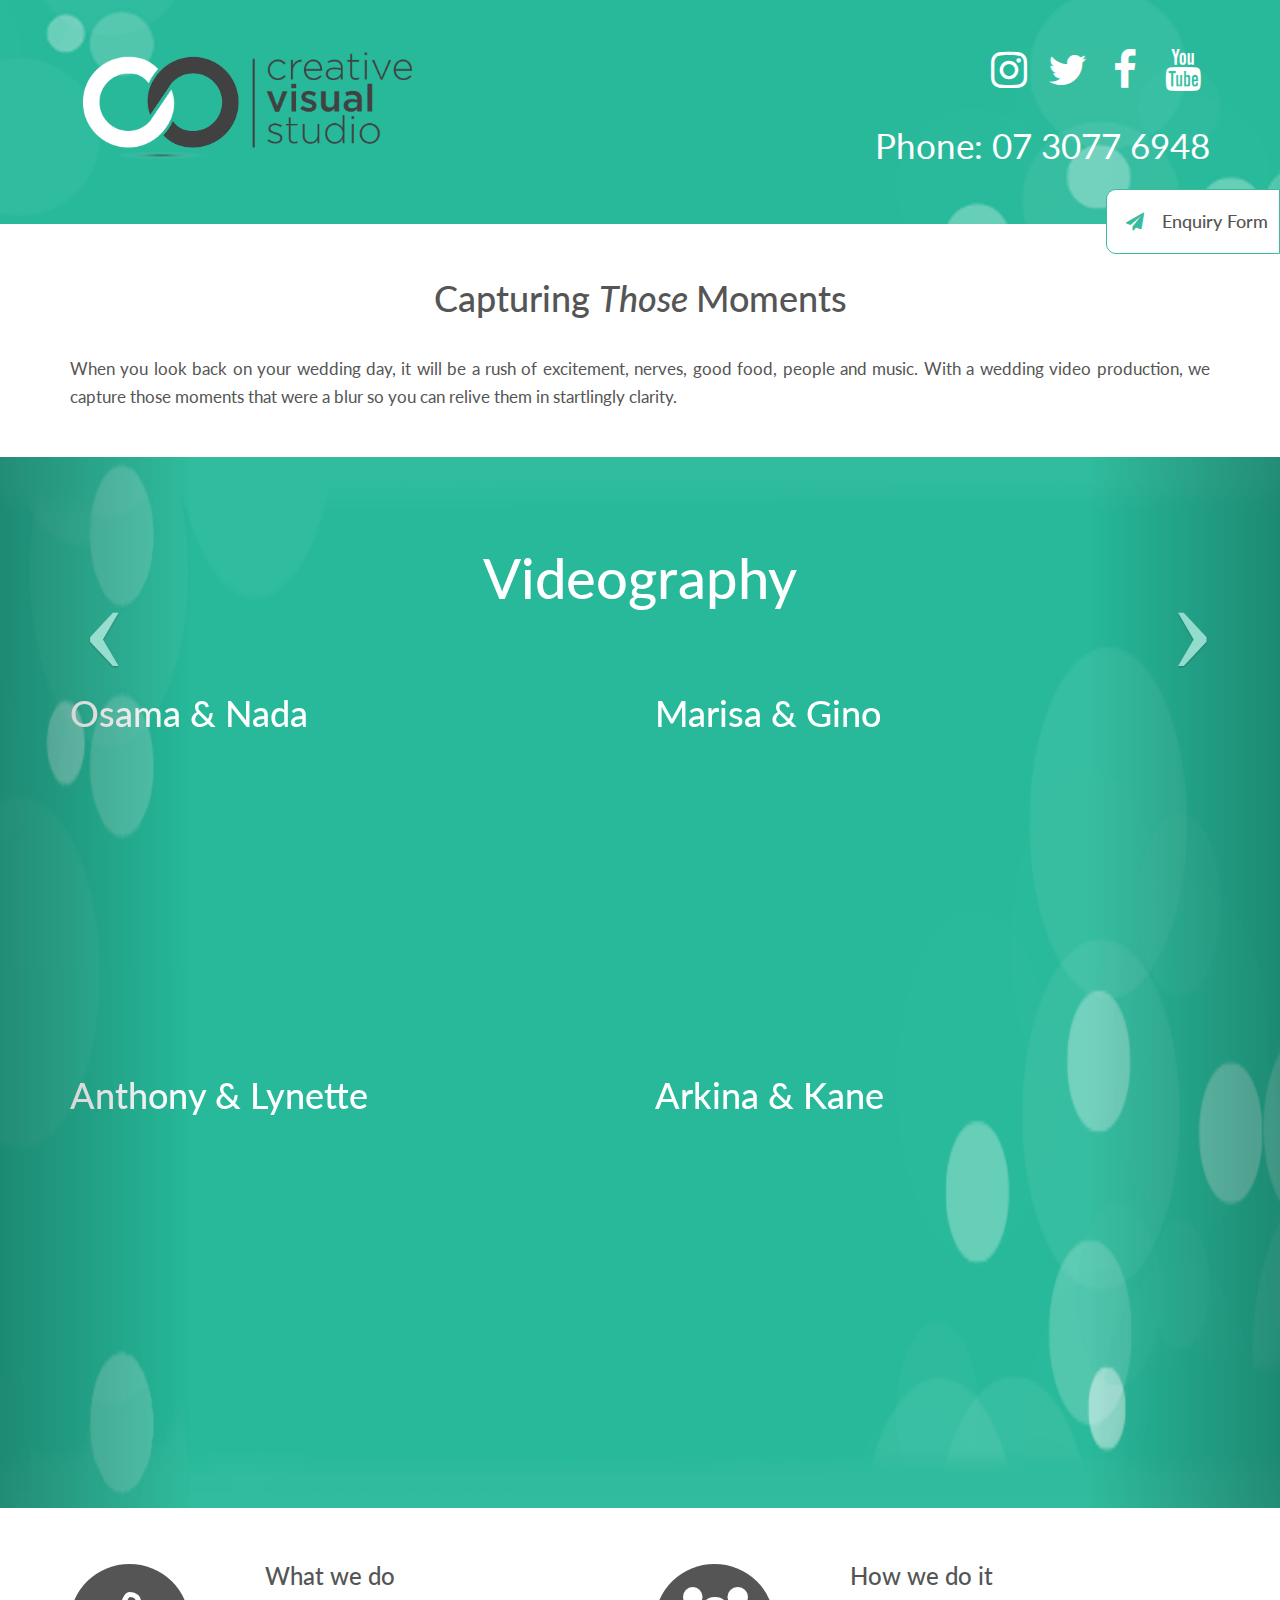
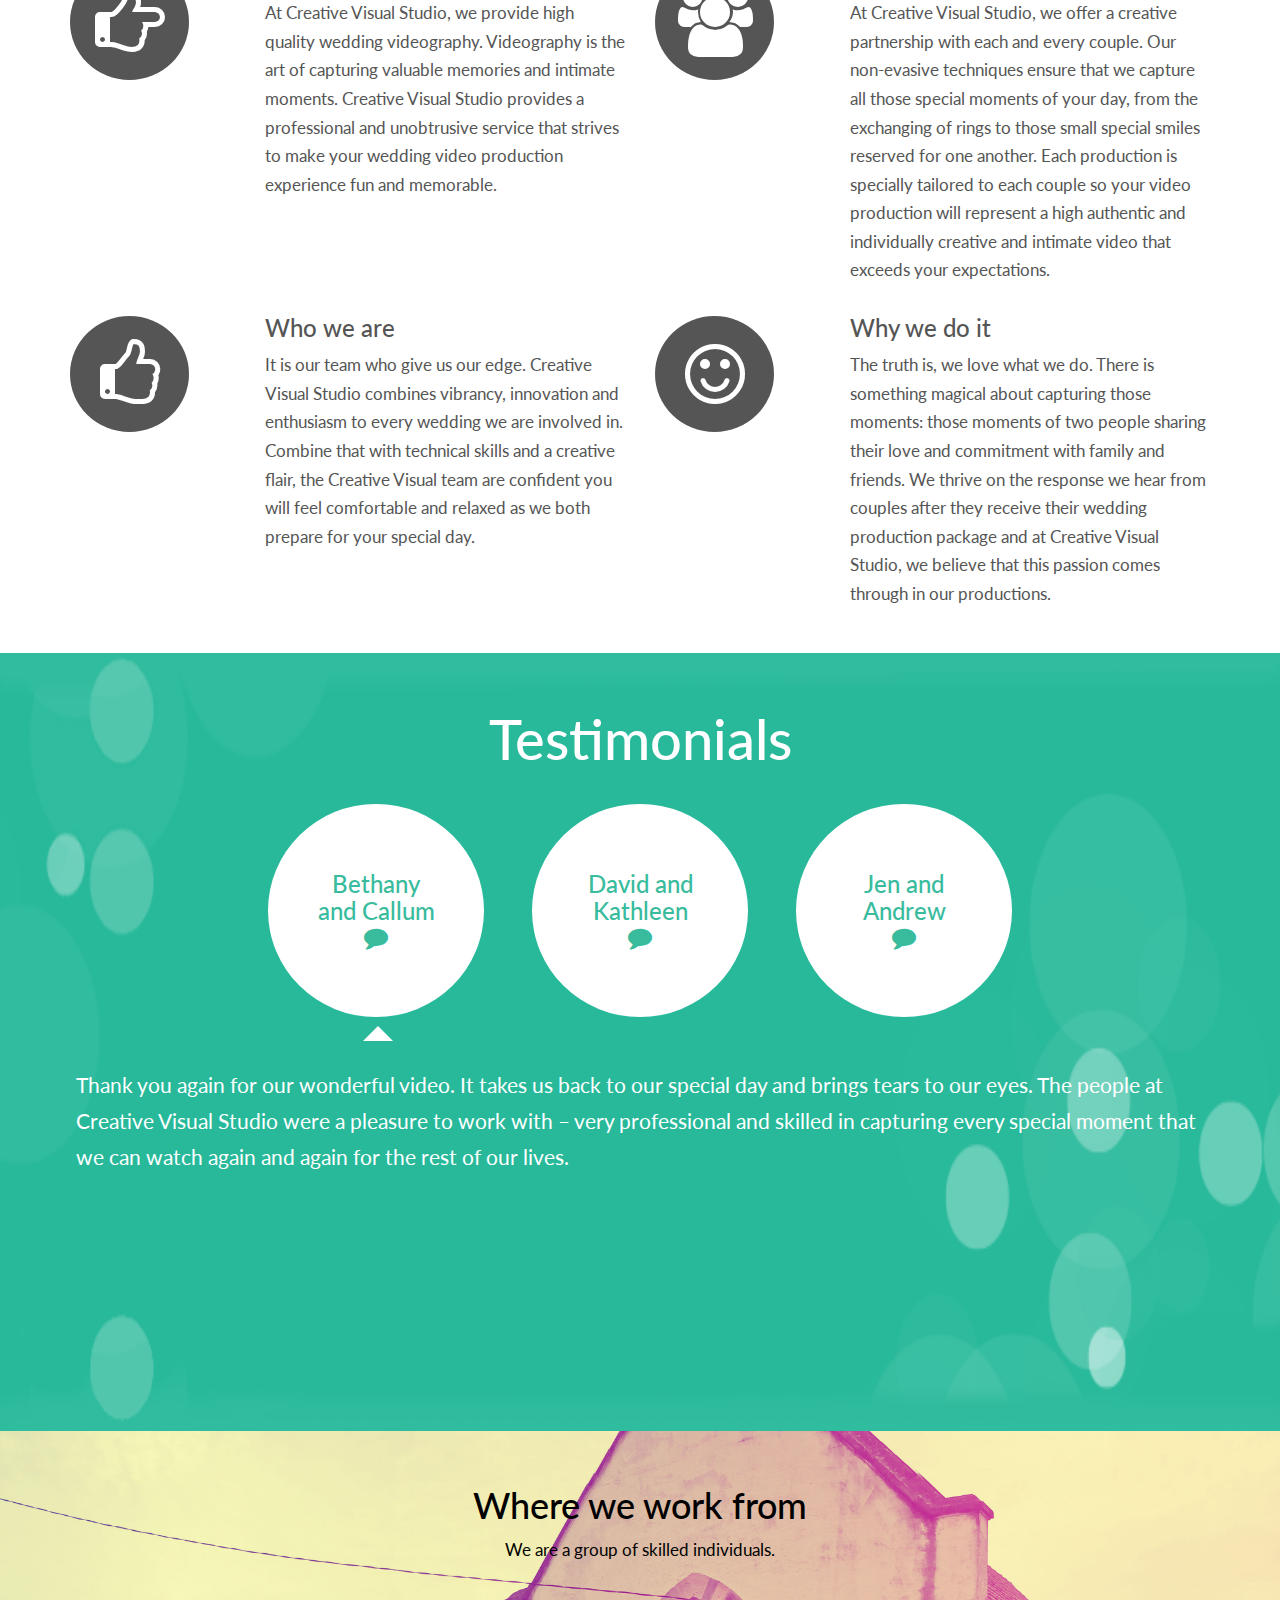
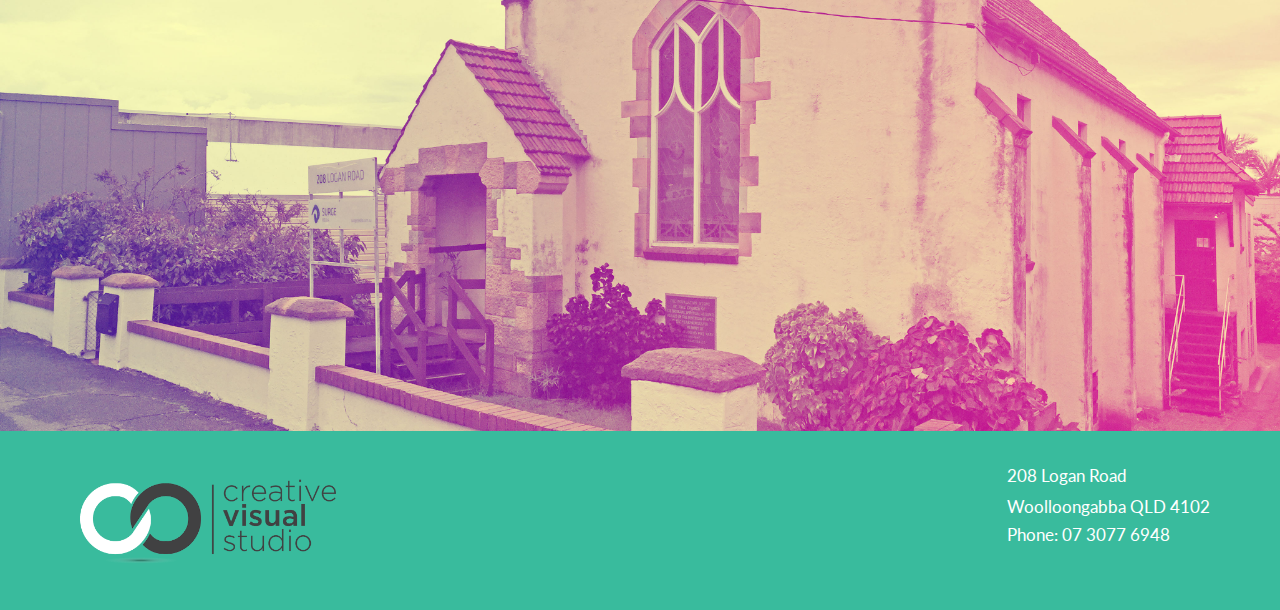
<file: Creative Visual Studio/thanks.html>
<!DOCTYPE html>
<html>
    
    <head>
        <meta charset="utf-8">
        <meta name="viewport" content="width=device-width, initial-scale=1">
        <script type="text/javascript" src="http://cdnjs.cloudflare.com/ajax/libs/jquery/2.0.3/jquery.min.js"></script>
        <script type="text/javascript" src="http://netdna.bootstrapcdn.com/bootstrap/3.3.2/js/bootstrap.min.js"></script>
        <link href="http://cdnjs.cloudflare.com/ajax/libs/font-awesome/4.3.0/css/font-awesome.min.css"
        rel="stylesheet" type="text/css">
        <link rel="stylesheet" href="SurgeWF.css">
    </head>
    
    <body>
        <!--<div class="section">
            <div class="row">
                <div class="col-md-12">
                    <div class="embed-responsive embed-responsive-16by9 homeVideo">
                        <img src="../STILLS/surge_media_showreel_-_2015-1-29_-1920_-1080.mov.00_01_10_22.still001.jpg"
                        alt="surge-media" style="height: 55em;">
                        <iframe width="560" height="315" src="https://www.youtube.com/embed/xmKvatGuY64"
                        frameborder="0" allowfullscreen="" autoplay="" style="height: 55em;"></iframe>
                        <i class="fa fa-3x et-right fa-fw text-inverse et-square-o-right et-right fa-caret-square-o-right"></i>
                    </div>
                    <i class="fa fa-3x fa-fw fa-angle-down" style="
    position: absolute;
    left: 50%;
    bottom: 2em;
"></i>
                </div>
            </div>
        </div>-->
        <div class="section header" style="background-color: #39bb9d">
            <div class="container">
                <div class="row">
                    <div class="col-sm-12 col-md-4">
                        <img src="images/CVSTUDIO-2015LOGO-NOBG.png" alt="Creative Visual Studio"
                        style="width:100%;">
                    </div>
                    <div class="col-sm-12 col-md-8 text-right social-media">
                        <a href="#"><i class="fa fa-3x fa-fw fa-instagram text-inverse"></i></a>
                        <a href="#"><i class="fa fa-3x fa-fw fa-twitter text-inverse"></i></a>
                        <a href="#"><i class="fa fa-3x fa-fw fa-facebook text-inverse"></i></a>
                        <a href="#"><i class="fa fa-3x fa-fw hub text-inverse fa-youtube"></i></a>
                        <p style="color: #fff; font-size: 2.5em; margin-top: 25px;">Phone: 07 3077 6948</p>
                    </div>
                </div>
            </div>
        </div>
        <div class="section introText">
            <div class="enquiryForm">
                <div class="" data-toggle="collapse" href="#enqForm1" aria-expanded="false"
                aria-controls="enqForm1">
                    <h4 style="cursor: pointer;padding: 0.25em;border: 1px solid @gray;">
                        <span class="fa fa-paper-plane" style="color: #39BB9F;margin-right: 1em;"></span>Enquiry Form</h4>
                </div>
                <div class="collapse" id="enqForm1">
                    <form action="//formspree.io/gvanimurthy@gmail.com" method="POST" role="form"
                    autocomplete="on" id="email-submit">
                        <div class="form-group">
                            <label for="name">Your Name</label>
                            <input type="text" class="form-control form-input" placeholder="Full name"
                            name="name" required="">
                        </div>
                        <div class="form-group">
                            <label for="_replyto">Your Email</label>
                            <input type="email" class="form-control form-input"
                            placeholder="Email" for="_replyto" required="">
                        </div>
                        <div class="form-group">
                            <label for="message">Your Comment</label>
                            <textarea id="message" name="message" class="form-control"
                            rows="4" width="100%" placeholder="Message" required=""></textarea>
                        </div>
                        <div>
                            <input type="submit" class="btn btn-primary" value="Send">
                            <input type="hidden" name="_subject" value="New submission!">
                            <input type="hidden" name="_next" value="index.html">
                        </div>
                    </form>
                </div>
            </div>
            <div class="container">
                <div class="row">
                    <div class="col-md-12">
                        <h1 class="text-center">Capturing
                            <em>Those&nbsp;</em>Moments</h1>
                        <p class="text-justify">When you look back on your wedding day, it will be a rush of excitement,
                            nerves, good food, people and music. With a wedding video production, we
                            capture those moments that were a blur so you can relive them in startlingly
                            clarity.</p>
                    </div>
                </div>
            </div>
        </div>
        <div class="carousel slide" id="fullcarousel-example" data-interval="false"
        data-ride="carousel" style="background-color: #39bb9d;color: #fff;background-repeat:no-repeat;background-size: 100% 100%;">
            <div class="container">
                <div class="carousel-inner">
                    <div class="item active">
                        <div class="row" style="padding: 5em 0;">
                            <h1 style="text-align: center;padding-bottom: 1em; font-size: 4em;">Videography</h1>
                            <div class="col-md-6">
                                <h1>Osama &amp; Nada</h1>
                                <div class="embed-responsive embed-responsive-16by9">
                                    <iframe src="https://www.youtube.com/embed/bzFGRbrHVW0" allowfullscreen=""
                                    width="560" height="400" frameborder="0" autoplay=""></iframe>
                                </div>
                            </div>
                            <div class="col-md-6">
                                <h1>Marisa &amp; Gino</h1>
                                <div class="embed-responsive embed-responsive-16by9">
                                    <iframe src="https://www.youtube.com/embed/AqlyXpIMwnQ" allowfullscreen=""
                                    width="560" height="400" frameborder="0" autoplay=""></iframe>
                                </div>
                            </div>
                            <div class="col-md-6">
                                <h1>Anthony &amp; Lynette</h1>
                                <div class="embed-responsive embed-responsive-16by9">
                                    <iframe src="https://www.youtube.com/embed/qVQUY7x-9e0" allowfullscreen=""
                                    width="560" height="400" frameborder="0" autoplay=""></iframe>
                                </div>
                            </div>
                            <div class="col-md-6">
                                <h1>Arkina &amp; Kane</h1>
                                <div class="embed-responsive embed-responsive-16by9">
                                    <iframe src="https://www.youtube.com/embed/bZMDUQaiXD0" allowfullscreen=""
                                    width="560" height="400" frameborder="0" autoplay=""></iframe>
                                </div>
                            </div>
                        </div>
                    </div>
                    <div class="item">
                        <div class="row" style="padding: 5em 0;">
                            <h1 style="text-align: center;padding-bottom: 1em; font-size: 4em;">Photography</h1>
                            <div class="col-xs-12 col-md-6">
                                <img src="images/140829J_0344.jpg" width="560" height="400" class="img-responsive">
                                <h1>&nbsp;</h1>
                            </div>
                            <div class="col-xs-12 col-md-6">
                                <img src="images/141004JK_2063.jpg" width="560" height="400" class="img-responsive">
                                <h1>&nbsp;</h1>
                            </div>
                            <div class="col-xs-12 col-md-6">
                                <img src="images/141004JK_2174.jpg" width="560" height="400" class="img-responsive">
                                <h1>&nbsp;</h1>
                            </div>
                            <div class="col-xs-12 col-md-6">
                                <img src="images/141004JK_4645.jpg" width="560" height="400" class="img-responsive">
                                <h1>&nbsp;</h1>
                            </div>
                        </div>
                    </div>
                    <div class="item">
                        <div class="row" style="padding: 5em 0;">
                            <h1 style="text-align: center;padding-bottom: 1em; font-size: 4em;">Videography</h1>
                            <div class="col-md-6">
                                <h1>Katherine &amp; Jason</h1>
                                <div class="embed-responsive embed-responsive-16by9">
                                    <iframe src="https://www.youtube.com/embed/LVNwYicjLX0" allowfullscreen=""
                                    width="560" height="400" frameborder="0" autoplay=""></iframe>
                                </div>
                            </div>
                            <div class="col-md-6">
                                <h1>Ryan &amp; Michelle</h1>
                                <div class="embed-responsive embed-responsive-16by9">
                                    <iframe src="https://www.youtube.com/embed/YTblPXrUUCI" allowfullscreen=""
                                    width="560" height="400" frameborder="0" autoplay=""></iframe>
                                </div>
                            </div>
                            <div class="col-md-6">
                                <h1>Samantha and Steven</h1>
                                <div class="embed-responsive embed-responsive-16by9">
                                    <iframe src="https://www.youtube.com/embed/9Su5N5OPQZk" allowfullscreen=""
                                    width="560" height="400" frameborder="0" autoplay=""></iframe>
                                </div>
                            </div>
                            <div class="col-md-6">
                                <h1>Michaela and Warren</h1>
                                <div class="embed-responsive embed-responsive-16by9">
                                    <iframe src="https://www.youtube.com/embed/l0EZ0Wmh7rc" allowfullscreen=""
                                    width="560" height="400" frameborder="0" autoplay=""></iframe>
                                </div>
                            </div>
                        </div>
                    </div>
                    <div class="item">
                        <div class="row" style="padding: 5em 0;">
                            <h1 style="text-align: center;padding-bottom: 1em; font-size: 4em;">Photography</h1>
                            <div class="col-md-6">
                                <img src="images/141018JK_2988.jpg" width="560" height="400" class="img-responsive">
                                <h1>&nbsp;</h1>
                            </div>
                            <div class="col-xs-12 col-md-6">
                                <img src="images/141102JK_1977-2.jpg" width="560" height="400" class="img-responsive">
                                <h1>&nbsp;</h1>
                            </div>
                            <div class="col-xs-12 col-md-6">
                                <img src="images/141228JP__1545.jpg" width="560" height="400" class="img-responsive">
                                <h1>&nbsp;</h1>
                            </div>
                            <div class="col-xs-12 col-md-6">
                                <img src="images/150412WK_2387.jpg" width="560" height="400" class="img-responsive">
                                <h1>&nbsp;</h1>
                            </div>
                        </div>
                    </div>
                </div>
                <a class="left carousel-control" href="#fullcarousel-example" data-slide="prev"><i class="icon-prev fa fa-angle-left" style="font-size:7em;top: 0.8em;"></i></a>
                <a class="right carousel-control" href="#fullcarousel-example" data-slide="next"><i class="icon-next fa fa-angle-right" style="font-size:7em;top: 0.8em;"></i></a>
            </div>
        </div>
        <div class="section introText">
            <div class="container">
                <div class="row">
                    <div class="col-md-2">
                        <i class="fa fa-5x fa-fw fa-hand-o-right"></i>
                    </div>
                    <div class="col-md-4">
                        <h3 class="text-left">What we do</h3>
                        <p class="text-left">At Creative Visual Studio, we provide high quality wedding videography.
                            Videography is the art of capturing valuable memories and intimate moments.
                            Creative Visual Studio provides a professional and unobtrusive service
                            that strives to make your wedding video production experience fun and memorable.</p>
                    </div>
                    <div class="col-md-2">
                        <i class="fa fa-5x fa-fw fa-group"></i>
                    </div>
                    <div class="col-md-4">
                        <h3 class="text-left">How we do it</h3>
                        <p class="text-left">At Creative Visual Studio, we offer a creative partnership with each and
                            every couple. Our non-evasive techniques ensure that we capture all those
                            special moments of your day, from the exchanging of rings to those small
                            special smiles reserved for one another. Each production is specially tailored
                            to each couple so your video production will represent a high authentic
                            and individually creative and intimate video that exceeds your expectations.</p>
                    </div>
                </div>
                <div class="row">
                    <div class="col-md-2">
                        <i class="fa fa-5x fa-fw fa-thumbs-o-up"></i>
                    </div>
                    <div class="col-md-4">
                        <h3 class="text-left">Who we are</h3>
                        <p class="text-left">It is our team who give us our edge. Creative Visual Studio combines vibrancy,
                            innovation and enthusiasm to every wedding we are involved in. Combine
                            that with technical skills and a creative flair, the Creative Visual team
                            are confident you will feel comfortable and relaxed as we both prepare
                            for your special day.</p>
                    </div>
                    <div class="col-md-2">
                        <i class="fa fa-5x fa-fw fa-smile-o"></i>
                    </div>
                    <div class="col-md-4 text-center">
                        <h3 class="text-left">Why we do it</h3>
                        <p class="text-left">The truth is, we love what we do. There is something magical about capturing
                            those moments: those moments of two people sharing their love and commitment
                            with family and friends. We thrive on the response we hear from couples
                            after they receive their wedding production package and at Creative Visual
                            Studio, we believe that this passion comes through in our productions.</p>
                    </div>
                </div>
            </div>
        </div>
        <div class="section testimonials" style="background-color: #39bb9d;color: #fff;background-repeat:no-repeat;background-size: 100% 100%;">
            <div class="container">
                <div class="row">
                    <h1 class="text-center" style="color:#fff;font-size: 4em;">Testimonials</h1>
                </div>
                <div class="row" style="text-align: center;">
                    <div style="display: inline-block;width: auto;">
                        <div class="clientLogo" data-toggle="collapse" href="#testi1" aria-expanded="true"
                        aria-controls="testi1">
                            <h3 style="text-align: center;" class="circle ">Bethany and Callum
                                <br>
                                <i class="fa fa-comment"></i>
                            </h3>
                        </div>
                        <div class="clientLogo" data-toggle="collapse" href="#testi2" aria-expanded="false"
                        aria-controls="testi2">
                            <h3 style="text-align: center;" class="circle ">David and Kathleen
                                <br>
                                <i class="fa fa-comment"></i>
                            </h3>
                        </div>
                        <div class="clientLogo" data-toggle="collapse" href="#testi3" aria-expanded="false"
                        aria-controls="testi3">
                            <h3 style="text-align: center;" class="circle ">Jen and Andrew
                                <br>
                                <i class="fa fa-comment"></i>
                            </h3>
                        </div>
                    </div>
                </div>
                <div class="row testimonialContent">
                    <div class="collapse in" id="testi1">
                        <p>Thank you again for our wonderful video. It takes us back to our special
                            day and brings tears to our eyes. The people at Creative Visual Studio
                            were a pleasure to work with – very professional and skilled in capturing
                            every special moment that we can watch again and again for the rest of
                            our lives.</p>
                    </div>
                    <div class="collapse" id="testi2">
                        <p>I just wanted to drop a line to let you know how much we have enjoyed
                            reliving the memories of our day. The day was such a blur for us that it
                            was fantastic to know that all of the special moments and messages from
                            family and friends were captured. As there was so many things to organize
                            in the lead up and on the day of the wedding, it was invaluable to know
                            that the guys from Creative Visual Studio would be there without you realizing
                            it. Thank you once again for your fantastic work from start to finish.</p>
                    </div>
                    <div class="collapse" id="testi3">
                        <p>Both Andrew and myself can’t thank you enough for our wonderful video!
                            The quality exceeded my expectation and it was great value for money. The
                            team at Creative Visual Studio are very professional and easy to work with
                            and they captured everything brilliantly on the day. If you are looking
                            for quality but affordable wedding videography in Brisbane, these guys
                            are it. Many thanks!</p>
                    </div>
                </div>
            </div>
        </div>
        <div class="section staffDetails hidden-sm hidden-xs" style="height:600px;background-position: 10%;background-image: url('images/church.jpg');">
            <div class="container">
                <div class="row">
                    <div class="col-md-12">
                        <h1 class="text-center">Where we work from</h1>
                        <p class="text-center">We are a group of skilled individuals.</p>
                    </div>
                </div>
            </div>
        </div>
        <footer class="section section-primary" style="background-color: #39bb9d !important;">
            <div class="container">
                <div class="row">
                    <div class="col-sm-6">
                        <!--<h1>Creative Visual Studio</h1>
            <p>Lorem ipsum dolor sit amet, consectetur adipisici elit,
              <br>sed eiusmod tempor incidunt ut labore et dolore magna aliqua.
              <br>Ut enim ad minim veniam, quis nostrud</p>-->
                        <img src="images/CVSTUDIO-2015LOGO-NOBG.png" style="width: 20em;">
                    </div>
                    <div class="col-sm-6">
                        <div class="pull-right">
                            <p style="  line-height: 1.2em;">208 Logan Road</p>
                            <p style="  line-height: 1.2em;">Woolloongabba QLD 4102</p>
                            <p style="  line-height: 1em;">Phone: 07 3077 6948</p>
                        </div>
                    </div>
                </div>
            </div>
        </footer>
        <script>
            $('body').on('click', function (e) {
                                                                                        $('.collapse').each(function () {
                                                                                          //the 'is' for buttons that trigger popups
                                                                                          //the 'has' for icons within a button that triggers a popup
                                                                                          if (!$(this).is(e.target) && $(this).has(e.target).length === 0 && $('.collapse').has(e.target).length === 0) {
                                                                                            $('.collapse.in').collapse('hide');
                                                                                            //alert($(this).innerHTML);
                                                                                          }
                                                                                        });
                                                                                      });
                                                                                                                                                                
                                                                                      $('.homeVideo').on('click',function (e){
                                                                                        $('.homeVideo img').fadeOut();
                                                                                        $('.homeVideo i').fadeOut();
                                                                                      });
                              
                            $('#email-submit').submit(function(){
                              	alert("Thank you !! Your comment has been submitted. We'll get back to you soon");
                            });
        </script>
    </body>

</html>
</file>
<file: stylesheets/styles.css>
@import url(https://fonts.googleapis.com/css?family=Lato:300italic,700italic,300,700);

body {
  padding:50px;
  font:14px/1.5 Lato, "Helvetica Neue", Helvetica, Arial, sans-serif;
  color:#777;
  font-weight:300;
}

h1, h2, h3, h4, h5, h6 {
  color:#222;
  margin:0 0 20px;
}

p, ul, ol, table, pre, dl {
  margin:0 0 20px;
}

h1, h2, h3 {
  line-height:1.1;
}

h1 {
  font-size:28px;
}

h2 {
  color:#393939;
}

h3, h4, h5, h6 {
  color:#494949;
}

a {
  color:#39c;
  font-weight:400;
  text-decoration:none;
}

a small {
  font-size:11px;
  color:#777;
  margin-top:-0.6em;
  display:block;
}

.wrapper {
  width:860px;
  margin:0 auto;
}

blockquote {
  border-left:1px solid #e5e5e5;
  margin:0;
  padding:0 0 0 20px;
  font-style:italic;
}

code, pre {
  font-family:Monaco, Bitstream Vera Sans Mono, Lucida Console, Terminal;
  color:#333;
  font-size:12px;
}

pre {
  padding:8px 15px;
  background: #f8f8f8;
  border-radius:5px;
  border:1px solid #e5e5e5;
  overflow-x: auto;
}

table {
  width:100%;
  border-collapse:collapse;
}

th, td {
  text-align:left;
  padding:5px 10px;
  border-bottom:1px solid #e5e5e5;
}

dt {
  color:#444;
  font-weight:700;
}

th {
  color:#444;
}

img {
  max-width:100%;
}

header {
  width:270px;
  float:left;
  position:fixed;
}

header ul {
  list-style:none;
  height:40px;

  padding:0;

  background: #eee;
  background: -moz-linear-gradient(top, #f8f8f8 0%, #dddddd 100%);
  background: -webkit-gradient(linear, left top, left bottom, color-stop(0%,#f8f8f8), color-stop(100%,#dddddd));
  background: -webkit-linear-gradient(top, #f8f8f8 0%,#dddddd 100%);
  background: -o-linear-gradient(top, #f8f8f8 0%,#dddddd 100%);
  background: -ms-linear-gradient(top, #f8f8f8 0%,#dddddd 100%);
  background: linear-gradient(top, #f8f8f8 0%,#dddddd 100%);

  border-radius:5px;
  border:1px solid #d2d2d2;
  box-shadow:inset #fff 0 1px 0, inset rgba(0,0,0,0.03) 0 -1px 0;
  width:270px;
}

header li {
  width:89px;
  float:left;
  border-right:1px solid #d2d2d2;
  height:40px;
}

header ul a {
  line-height:1;
  font-size:11px;
  color:#999;
  display:block;
  text-align:center;
  padding-top:6px;
  height:40px;
}

strong {
  color:#222;
  font-weight:700;
}

header ul li + li {
  width:88px;
  border-left:1px solid #fff;
}

header ul li + li + li {
  border-right:none;
  width:89px;
}

header ul a strong {
  font-size:14px;
  display:block;
  color:#222;
}

section {
  width:500px;
  float:right;
  padding-bottom:50px;
}

small {
  font-size:11px;
}

hr {
  border:0;
  background:#e5e5e5;
  height:1px;
  margin:0 0 20px;
}

footer {
  width:270px;
  float:left;
  position:fixed;
  bottom:50px;
}

@media print, screen and (max-width: 960px) {

  div.wrapper {
    width:auto;
    margin:0;
  }

  header, section, footer {
    float:none;
    position:static;
    width:auto;
  }

  header {
    padding-right:320px;
  }

  section {
    border:1px solid #e5e5e5;
    border-width:1px 0;
    padding:20px 0;
    margin:0 0 20px;
  }

  header a small {
    display:inline;
  }

  header ul {
    position:absolute;
    right:50px;
    top:52px;
  }
}

@media print, screen and (max-width: 720px) {
  body {
    word-wrap:break-word;
  }

  header {
    padding:0;
  }

  header ul, header p.view {
    position:static;
  }

  pre, code {
    word-wrap:normal;
  }
}

@media print, screen and (max-width: 480px) {
  body {
    padding:15px;
  }

  header ul {
    display:none;
  }
}

@media print {
  body {
    padding:0.4in;
    font-size:12pt;
    color:#444;
  }
}
</file>
<file: stylesheets/github-light.css>
/*
   Copyright 2014 GitHub Inc.

   Licensed under the Apache License, Version 2.0 (the "License");
   you may not use this file except in compliance with the License.
   You may obtain a copy of the License at

       http://www.apache.org/licenses/LICENSE-2.0

   Unless required by applicable law or agreed to in writing, software
   distributed under the License is distributed on an "AS IS" BASIS,
   WITHOUT WARRANTIES OR CONDITIONS OF ANY KIND, either express or implied.
   See the License for the specific language governing permissions and
   limitations under the License.

*/

.pl-c /* comment */ {
  color: #969896;
}

.pl-c1      /* constant, markup.raw, meta.diff.header, meta.module-reference, meta.property-name, support, support.constant, support.variable, variable.other.constant */,
.pl-s .pl-v /* string variable */ {
  color: #0086b3;
}

.pl-e  /* entity */,
.pl-en /* entity.name */ {
  color: #795da3;
}

.pl-s .pl-s1 /* string source */,
.pl-smi      /* storage.modifier.import, storage.modifier.package, storage.type.java, variable.other, variable.parameter.function */ {
  color: #333;
}

.pl-ent /* entity.name.tag */ {
  color: #63a35c;
}

.pl-k /* keyword, storage, storage.type */ {
  color: #a71d5d;
}

.pl-pds              /* punctuation.definition.string, string.regexp.character-class */,
.pl-s                /* string */,
.pl-s .pl-pse .pl-s1 /* string punctuation.section.embedded source */,
.pl-sr               /* string.regexp */,
.pl-sr .pl-cce       /* string.regexp constant.character.escape */,
.pl-sr .pl-sra       /* string.regexp string.regexp.arbitrary-repitition */,
.pl-sr .pl-sre       /* string.regexp source.ruby.embedded */ {
  color: #183691;
}

.pl-v /* variable */ {
  color: #ed6a43;
}

.pl-id /* invalid.deprecated */ {
  color: #b52a1d;
}

.pl-ii /* invalid.illegal */ {
  background-color: #b52a1d;
  color: #f8f8f8;
}

.pl-sr .pl-cce /* string.regexp constant.character.escape */ {
  color: #63a35c;
  font-weight: bold;
}

.pl-ml /* markup.list */ {
  color: #693a17;
}

.pl-mh        /* markup.heading */,
.pl-mh .pl-en /* markup.heading entity.name */,
.pl-ms        /* meta.separator */ {
  color: #1d3e81;
  font-weight: bold;
}

.pl-mq /* markup.quote */ {
  color: #008080;
}

.pl-mi /* markup.italic */ {
  color: #333;
  font-style: italic;
}

.pl-mb /* markup.bold */ {
  color: #333;
  font-weight: bold;
}

.pl-md /* markup.deleted, meta.diff.header.from-file */ {
  background-color: #ffecec;
  color: #bd2c00;
}

.pl-mi1 /* markup.inserted, meta.diff.header.to-file */ {
  background-color: #eaffea;
  color: #55a532;
}

.pl-mdr /* meta.diff.range */ {
  color: #795da3;
  font-weight: bold;
}

.pl-mo /* meta.output */ {
  color: #1d3e81;
}
</file>
<file: cvs/SurgeWF.css>
@import url('https://fonts.googleapis.com/css?family=Lato|Lato');
/*!
 * Default theme for Pingendo 
 * Homepage: http://pingendo.com  
 * Copyright 2015 Pingendo 
 * Licensed under MIT 
 * Based on Bootstrap v3.3.4
*/
/* Add custom CSS classes here 
 * 
 * img {
 *   box-shadow : 0px 0px 10px black !important;
 * }
*/
/*! normalize.css v3.0.2 | MIT License | git.io/normalize */
html {
  font-family: sans-serif;
  -ms-text-size-adjust: 100%;
  -webkit-text-size-adjust: 100%;
}
body {
  margin: 0;
}
article,
aside,
details,
figcaption,
figure,
footer,
header,
hgroup,
main,
menu,
nav,
section,
summary {
  display: block;
}
audio,
canvas,
progress,
video {
  display: inline-block;
  vertical-align: baseline;
}
audio:not([controls]) {
  display: none;
  height: 0;
}
[hidden],
template {
  display: none;
}
a {
  background-color: transparent;
}
a:active,
a:hover {
  outline: 0;
}
abbr[title] {
  border-bottom: 1px dotted;
}
b,
strong {
  font-weight: bold;
}
dfn {
  font-style: italic;
}
h1 {
  font-size: 2em;
  margin: 0.67em 0;
}
mark {
  background: #ff0;
  color: #000;
}
small {
  font-size: 80%;
}
sub,
sup {
  font-size: 75%;
  line-height: 0;
  position: relative;
  vertical-align: baseline;
}
sup {
  top: -0.5em;
}
sub {
  bottom: -0.25em;
}
img {
  border: 0;
}
svg:not(:root) {
  overflow: hidden;
}
figure {
  margin: 1em 40px;
}
hr {
  -moz-box-sizing: content-box;
  box-sizing: content-box;
  height: 0;
}
pre {
  overflow: auto;
}
code,
kbd,
pre,
samp {
  font-family: monospace, monospace;
  font-size: 1em;
}
button,
input,
optgroup,
select,
textarea {
  color: inherit;
  font: inherit;
  margin: 0;
}
button {
  overflow: visible;
}
button,
select {
  text-transform: none;
}
button,
html input[type="button"],
input[type="reset"],
input[type="submit"] {
  -webkit-appearance: button;
  cursor: pointer;
}
button[disabled],
html input[disabled] {
  cursor: default;
}
button::-moz-focus-inner,
input::-moz-focus-inner {
  border: 0;
  padding: 0;
}
input {
  line-height: normal;
}
input[type="checkbox"],
input[type="radio"] {
  box-sizing: border-box;
  padding: 0;
}
input[type="number"]::-webkit-inner-spin-button,
input[type="number"]::-webkit-outer-spin-button {
  height: auto;
}
input[type="search"] {
  -webkit-appearance: textfield;
  -moz-box-sizing: content-box;
  -webkit-box-sizing: content-box;
  box-sizing: content-box;
}
input[type="search"]::-webkit-search-cancel-button,
input[type="search"]::-webkit-search-decoration {
  -webkit-appearance: none;
}
fieldset {
  border: 1px solid #c0c0c0;
  margin: 0 2px;
  padding: 0.35em 0.625em 0.75em;
}
legend {
  border: 0;
  padding: 0;
}
textarea {
  overflow: auto;
}
optgroup {
  font-weight: bold;
}
table {
  border-collapse: collapse;
  border-spacing: 0;
}
td,
th {
  padding: 0;
}
/*! Source: https://github.com/h5bp/html5-boilerplate/blob/master/src/css/main.css */
@media print {
  *,
  *:before,
  *:after {
    background: transparent !important;
    color: #000 !important;
    box-shadow: none !important;
    text-shadow: none !important;
  }
  a,
  a:visited {
    text-decoration: underline;
  }
  a[href]:after {
    content: " (" attr(href) ")";
  }
  abbr[title]:after {
    content: " (" attr(title) ")";
  }
  a[href^="#"]:after,
  a[href^="javascript:"]:after {
    content: "";
  }
  pre,
  blockquote {
    border: 1px solid #999;
    page-break-inside: avoid;
  }
  thead {
    display: table-header-group;
  }
  tr,
  img {
    page-break-inside: avoid;
  }
  img {
    max-width: 100% !important;
  }
  p,
  h2,
  h3 {
    orphans: 3;
    widows: 3;
  }
  h2,
  h3 {
    page-break-after: avoid;
  }
  select {
    background: #fff !important;
  }
  .navbar {
    display: none;
  }
  .btn > .caret,
  .dropup > .btn > .caret {
    border-top-color: #000 !important;
  }
  .label {
    border: 1px solid #000;
  }
  .table {
    border-collapse: collapse !important;
  }
  .table td,
  .table th {
    background-color: #fff !important;
  }
  .table-bordered th,
  .table-bordered td {
    border: 1px solid #ddd !important;
  }
}
@font-face {
  font-family: 'Glyphicons Halflings';
  src: url('../fonts/glyphicons-halflings-regular.eot');
  src: url('../fonts/glyphicons-halflings-regular.eot?#iefix') format('embedded-opentype'), url('../fonts/glyphicons-halflings-regular.woff2') format('woff2'), url('../fonts/glyphicons-halflings-regular.woff') format('woff'), url('../fonts/glyphicons-halflings-regular.ttf') format('truetype'), url('../fonts/glyphicons-halflings-regular.svg#glyphicons_halflingsregular') format('svg');
}
.glyphicon {
  position: relative;
  top: 1px;
  display: inline-block;
  font-family: 'Glyphicons Halflings';
  font-style: normal;
  font-weight: normal;
  line-height: 1;
  -webkit-font-smoothing: antialiased;
  -moz-osx-font-smoothing: grayscale;
}
.glyphicon-asterisk:before {
  content: "\2a";
}
.glyphicon-plus:before {
  content: "\2b";
}
.glyphicon-euro:before,
.glyphicon-eur:before {
  content: "\20ac";
}
.glyphicon-minus:before {
  content: "\2212";
}
.glyphicon-cloud:before {
  content: "\2601";
}
.glyphicon-envelope:before {
  content: "\2709";
}
.glyphicon-pencil:before {
  content: "\270f";
}
.glyphicon-glass:before {
  content: "\e001";
}
.glyphicon-music:before {
  content: "\e002";
}
.glyphicon-search:before {
  content: "\e003";
}
.glyphicon-heart:before {
  content: "\e005";
}
.glyphicon-star:before {
  content: "\e006";
}
.glyphicon-star-empty:before {
  content: "\e007";
}
.glyphicon-user:before {
  content: "\e008";
}
.glyphicon-film:before {
  content: "\e009";
}
.glyphicon-th-large:before {
  content: "\e010";
}
.glyphicon-th:before {
  content: "\e011";
}
.glyphicon-th-list:before {
  content: "\e012";
}
.glyphicon-ok:before {
  content: "\e013";
}
.glyphicon-remove:before {
  content: "\e014";
}
.glyphicon-zoom-in:before {
  content: "\e015";
}
.glyphicon-zoom-out:before {
  content: "\e016";
}
.glyphicon-off:before {
  content: "\e017";
}
.glyphicon-signal:before {
  content: "\e018";
}
.glyphicon-cog:before {
  content: "\e019";
}
.glyphicon-trash:before {
  content: "\e020";
}
.glyphicon-home:before {
  content: "\e021";
}
.glyphicon-file:before {
  content: "\e022";
}
.glyphicon-time:before {
  content: "\e023";
}
.glyphicon-road:before {
  content: "\e024";
}
.glyphicon-download-alt:before {
  content: "\e025";
}
.glyphicon-download:before {
  content: "\e026";
}
.glyphicon-upload:before {
  content: "\e027";
}
.glyphicon-inbox:before {
  content: "\e028";
}
.glyphicon-play-circle:before {
  content: "\e029";
}
.glyphicon-repeat:before {
  content: "\e030";
}
.glyphicon-refresh:before {
  content: "\e031";
}
.glyphicon-list-alt:before {
  content: "\e032";
}
.glyphicon-lock:before {
  content: "\e033";
}
.glyphicon-flag:before {
  content: "\e034";
}
.glyphicon-headphones:before {
  content: "\e035";
}
.glyphicon-volume-off:before {
  content: "\e036";
}
.glyphicon-volume-down:before {
  content: "\e037";
}
.glyphicon-volume-up:before {
  content: "\e038";
}
.glyphicon-qrcode:before {
  content: "\e039";
}
.glyphicon-barcode:before {
  content: "\e040";
}
.glyphicon-tag:before {
  content: "\e041";
}
.glyphicon-tags:before {
  content: "\e042";
}
.glyphicon-book:before {
  content: "\e043";
}
.glyphicon-bookmark:before {
  content: "\e044";
}
.glyphicon-print:before {
  content: "\e045";
}
.glyphicon-camera:before {
  content: "\e046";
}
.glyphicon-font:before {
  content: "\e047";
}
.glyphicon-bold:before {
  content: "\e048";
}
.glyphicon-italic:before {
  content: "\e049";
}
.glyphicon-text-height:before {
  content: "\e050";
}
.glyphicon-text-width:before {
  content: "\e051";
}
.glyphicon-align-left:before {
  content: "\e052";
}
.glyphicon-align-center:before {
  content: "\e053";
}
.glyphicon-align-right:before {
  content: "\e054";
}
.glyphicon-align-justify:before {
  content: "\e055";
}
.glyphicon-list:before {
  content: "\e056";
}
.glyphicon-indent-left:before {
  content: "\e057";
}
.glyphicon-indent-right:before {
  content: "\e058";
}
.glyphicon-facetime-video:before {
  content: "\e059";
}
.glyphicon-picture:before {
  content: "\e060";
}
.glyphicon-map-marker:before {
  content: "\e062";
}
.glyphicon-adjust:before {
  content: "\e063";
}
.glyphicon-tint:before {
  content: "\e064";
}
.glyphicon-edit:before {
  content: "\e065";
}
.glyphicon-share:before {
  content: "\e066";
}
.glyphicon-check:before {
  content: "\e067";
}
.glyphicon-move:before {
  content: "\e068";
}
.glyphicon-step-backward:before {
  content: "\e069";
}
.glyphicon-fast-backward:before {
  content: "\e070";
}
.glyphicon-backward:before {
  content: "\e071";
}
.glyphicon-play:before {
  content: "\e072";
}
.glyphicon-pause:before {
  content: "\e073";
}
.glyphicon-stop:before {
  content: "\e074";
}
.glyphicon-forward:before {
  content: "\e075";
}
.glyphicon-fast-forward:before {
  content: "\e076";
}
.glyphicon-step-forward:before {
  content: "\e077";
}
.glyphicon-eject:before {
  content: "\e078";
}
.glyphicon-chevron-left:before {
  content: "\e079";
}
.glyphicon-chevron-right:before {
  content: "\e080";
}
.glyphicon-plus-sign:before {
  content: "\e081";
}
.glyphicon-minus-sign:before {
  content: "\e082";
}
.glyphicon-remove-sign:before {
  content: "\e083";
}
.glyphicon-ok-sign:before {
  content: "\e084";
}
.glyphicon-question-sign:before {
  content: "\e085";
}
.glyphicon-info-sign:before {
  content: "\e086";
}
.glyphicon-screenshot:before {
  content: "\e087";
}
.glyphicon-remove-circle:before {
  content: "\e088";
}
.glyphicon-ok-circle:before {
  content: "\e089";
}
.glyphicon-ban-circle:before {
  content: "\e090";
}
.glyphicon-arrow-left:before {
  content: "\e091";
}
.glyphicon-arrow-right:before {
  content: "\e092";
}
.glyphicon-arrow-up:before {
  content: "\e093";
}
.glyphicon-arrow-down:before {
  content: "\e094";
}
.glyphicon-share-alt:before {
  content: "\e095";
}
.glyphicon-resize-full:before {
  content: "\e096";
}
.glyphicon-resize-small:before {
  content: "\e097";
}
.glyphicon-exclamation-sign:before {
  content: "\e101";
}
.glyphicon-gift:before {
  content: "\e102";
}
.glyphicon-leaf:before {
  content: "\e103";
}
.glyphicon-fire:before {
  content: "\e104";
}
.glyphicon-eye-open:before {
  content: "\e105";
}
.glyphicon-eye-close:before {
  content: "\e106";
}
.glyphicon-warning-sign:before {
  content: "\e107";
}
.glyphicon-plane:before {
  content: "\e108";
}
.glyphicon-calendar:before {
  content: "\e109";
}
.glyphicon-random:before {
  content: "\e110";
}
.glyphicon-comment:before {
  content: "\e111";
}
.glyphicon-magnet:before {
  content: "\e112";
}
.glyphicon-chevron-up:before {
  content: "\e113";
}
.glyphicon-chevron-down:before {
  content: "\e114";
}
.glyphicon-retweet:before {
  content: "\e115";
}
.glyphicon-shopping-cart:before {
  content: "\e116";
}
.glyphicon-folder-close:before {
  content: "\e117";
}
.glyphicon-folder-open:before {
  content: "\e118";
}
.glyphicon-resize-vertical:before {
  content: "\e119";
}
.glyphicon-resize-horizontal:before {
  content: "\e120";
}
.glyphicon-hdd:before {
  content: "\e121";
}
.glyphicon-bullhorn:before {
  content: "\e122";
}
.glyphicon-bell:before {
  content: "\e123";
}
.glyphicon-certificate:before {
  content: "\e124";
}
.glyphicon-thumbs-up:before {
  content: "\e125";
}
.glyphicon-thumbs-down:before {
  content: "\e126";
}
.glyphicon-hand-right:before {
  content: "\e127";
}
.glyphicon-hand-left:before {
  content: "\e128";
}
.glyphicon-hand-up:before {
  content: "\e129";
}
.glyphicon-hand-down:before {
  content: "\e130";
}
.glyphicon-circle-arrow-right:before {
  content: "\e131";
}
.glyphicon-circle-arrow-left:before {
  content: "\e132";
}
.glyphicon-circle-arrow-up:before {
  content: "\e133";
}
.glyphicon-circle-arrow-down:before {
  content: "\e134";
}
.glyphicon-globe:before {
  content: "\e135";
}
.glyphicon-wrench:before {
  content: "\e136";
}
.glyphicon-tasks:before {
  content: "\e137";
}
.glyphicon-filter:before {
  content: "\e138";
}
.glyphicon-briefcase:before {
  content: "\e139";
}
.glyphicon-fullscreen:before {
  content: "\e140";
}
.glyphicon-dashboard:before {
  content: "\e141";
}
.glyphicon-paperclip:before {
  content: "\e142";
}
.glyphicon-heart-empty:before {
  content: "\e143";
}
.glyphicon-link:before {
  content: "\e144";
}
.glyphicon-phone:before {
  content: "\e145";
}
.glyphicon-pushpin:before {
  content: "\e146";
}
.glyphicon-usd:before {
  content: "\e148";
}
.glyphicon-gbp:before {
  content: "\e149";
}
.glyphicon-sort:before {
  content: "\e150";
}
.glyphicon-sort-by-alphabet:before {
  content: "\e151";
}
.glyphicon-sort-by-alphabet-alt:before {
  content: "\e152";
}
.glyphicon-sort-by-order:before {
  content: "\e153";
}
.glyphicon-sort-by-order-alt:before {
  content: "\e154";
}
.glyphicon-sort-by-attributes:before {
  content: "\e155";
}
.glyphicon-sort-by-attributes-alt:before {
  content: "\e156";
}
.glyphicon-unchecked:before {
  content: "\e157";
}
.glyphicon-expand:before {
  content: "\e158";
}
.glyphicon-collapse-down:before {
  content: "\e159";
}
.glyphicon-collapse-up:before {
  content: "\e160";
}
.glyphicon-log-in:before {
  content: "\e161";
}
.glyphicon-flash:before {
  content: "\e162";
}
.glyphicon-log-out:before {
  content: "\e163";
}
.glyphicon-new-window:before {
  content: "\e164";
}
.glyphicon-record:before {
  content: "\e165";
}
.glyphicon-save:before {
  content: "\e166";
}
.glyphicon-open:before {
  content: "\e167";
}
.glyphicon-saved:before {
  content: "\e168";
}
.glyphicon-import:before {
  content: "\e169";
}
.glyphicon-export:before {
  content: "\e170";
}
.glyphicon-send:before {
  content: "\e171";
}
.glyphicon-floppy-disk:before {
  content: "\e172";
}
.glyphicon-floppy-saved:before {
  content: "\e173";
}
.glyphicon-floppy-remove:before {
  content: "\e174";
}
.glyphicon-floppy-save:before {
  content: "\e175";
}
.glyphicon-floppy-open:before {
  content: "\e176";
}
.glyphicon-credit-card:before {
  content: "\e177";
}
.glyphicon-transfer:before {
  content: "\e178";
}
.glyphicon-cutlery:before {
  content: "\e179";
}
.glyphicon-header:before {
  content: "\e180";
}
.glyphicon-compressed:before {
  content: "\e181";
}
.glyphicon-earphone:before {
  content: "\e182";
}
.glyphicon-phone-alt:before {
  content: "\e183";
}
.glyphicon-tower:before {
  content: "\e184";
}
.glyphicon-stats:before {
  content: "\e185";
}
.glyphicon-sd-video:before {
  content: "\e186";
}
.glyphicon-hd-video:before {
  content: "\e187";
}
.glyphicon-subtitles:before {
  content: "\e188";
}
.glyphicon-sound-stereo:before {
  content: "\e189";
}
.glyphicon-sound-dolby:before {
  content: "\e190";
}
.glyphicon-sound-5-1:before {
  content: "\e191";
}
.glyphicon-sound-6-1:before {
  content: "\e192";
}
.glyphicon-sound-7-1:before {
  content: "\e193";
}
.glyphicon-copyright-mark:before {
  content: "\e194";
}
.glyphicon-registration-mark:before {
  content: "\e195";
}
.glyphicon-cloud-download:before {
  content: "\e197";
}
.glyphicon-cloud-upload:before {
  content: "\e198";
}
.glyphicon-tree-conifer:before {
  content: "\e199";
}
.glyphicon-tree-deciduous:before {
  content: "\e200";
}
.glyphicon-cd:before {
  content: "\e201";
}
.glyphicon-save-file:before {
  content: "\e202";
}
.glyphicon-open-file:before {
  content: "\e203";
}
.glyphicon-level-up:before {
  content: "\e204";
}
.glyphicon-copy:before {
  content: "\e205";
}
.glyphicon-paste:before {
  content: "\e206";
}
.glyphicon-alert:before {
  content: "\e209";
}
.glyphicon-equalizer:before {
  content: "\e210";
}
.glyphicon-king:before {
  content: "\e211";
}
.glyphicon-queen:before {
  content: "\e212";
}
.glyphicon-pawn:before {
  content: "\e213";
}
.glyphicon-bishop:before {
  content: "\e214";
}
.glyphicon-knight:before {
  content: "\e215";
}
.glyphicon-baby-formula:before {
  content: "\e216";
}
.glyphicon-tent:before {
  content: "\26fa";
}
.glyphicon-blackboard:before {
  content: "\e218";
}
.glyphicon-bed:before {
  content: "\e219";
}
.glyphicon-apple:before {
  content: "\f8ff";
}
.glyphicon-erase:before {
  content: "\e221";
}
.glyphicon-hourglass:before {
  content: "\231b";
}
.glyphicon-lamp:before {
  content: "\e223";
}
.glyphicon-duplicate:before {
  content: "\e224";
}
.glyphicon-piggy-bank:before {
  content: "\e225";
}
.glyphicon-scissors:before {
  content: "\e226";
}
.glyphicon-bitcoin:before {
  content: "\e227";
}
.glyphicon-btc:before {
  content: "\e227";
}
.glyphicon-xbt:before {
  content: "\e227";
}
.glyphicon-yen:before {
  content: "\00a5";
}
.glyphicon-jpy:before {
  content: "\00a5";
}
.glyphicon-ruble:before {
  content: "\20bd";
}
.glyphicon-rub:before {
  content: "\20bd";
}
.glyphicon-scale:before {
  content: "\e230";
}
.glyphicon-ice-lolly:before {
  content: "\e231";
}
.glyphicon-ice-lolly-tasted:before {
  content: "\e232";
}
.glyphicon-education:before {
  content: "\e233";
}
.glyphicon-option-horizontal:before {
  content: "\e234";
}
.glyphicon-option-vertical:before {
  content: "\e235";
}
.glyphicon-menu-hamburger:before {
  content: "\e236";
}
.glyphicon-modal-window:before {
  content: "\e237";
}
.glyphicon-oil:before {
  content: "\e238";
}
.glyphicon-grain:before {
  content: "\e239";
}
.glyphicon-sunglasses:before {
  content: "\e240";
}
.glyphicon-text-size:before {
  content: "\e241";
}
.glyphicon-text-color:before {
  content: "\e242";
}
.glyphicon-text-background:before {
  content: "\e243";
}
.glyphicon-object-align-top:before {
  content: "\e244";
}
.glyphicon-object-align-bottom:before {
  content: "\e245";
}
.glyphicon-object-align-horizontal:before {
  content: "\e246";
}
.glyphicon-object-align-left:before {
  content: "\e247";
}
.glyphicon-object-align-vertical:before {
  content: "\e248";
}
.glyphicon-object-align-right:before {
  content: "\e249";
}
.glyphicon-triangle-right:before {
  content: "\e250";
}
.glyphicon-triangle-left:before {
  content: "\e251";
}
.glyphicon-triangle-bottom:before {
  content: "\e252";
}
.glyphicon-triangle-top:before {
  content: "\e253";
}
.glyphicon-console:before {
  content: "\e254";
}
.glyphicon-superscript:before {
  content: "\e255";
}
.glyphicon-subscript:before {
  content: "\e256";
}
.glyphicon-menu-left:before {
  content: "\e257";
}
.glyphicon-menu-right:before {
  content: "\e258";
}
.glyphicon-menu-down:before {
  content: "\e259";
}
.glyphicon-menu-up:before {
  content: "\e260";
}
* {
  -webkit-box-sizing: border-box;
  -moz-box-sizing: border-box;
  box-sizing: border-box;
}
*:before,
*:after {
  -webkit-box-sizing: border-box;
  -moz-box-sizing: border-box;
  box-sizing: border-box;
}
html {
  font-size: 10px;
  -webkit-tap-highlight-color: rgba(0, 0, 0, 0);
}
body {
  font-family: Lato;
  font-size: 14px;
  line-height: 1.42857143;
  color: #000000;
  background-color: #ffffff;
}
input,
button,
select,
textarea {
  font-family: inherit;
  font-size: inherit;
  line-height: inherit;
}
a {
  color: #337cbb;
  text-decoration: none;
}
a:hover,
a:focus {
  color: #23547f;
  text-decoration: underline;
}
a:focus {
  outline: thin dotted;
  outline: 5px auto -webkit-focus-ring-color;
  outline-offset: -2px;
}
figure {
  margin: 0;
}
img {
  vertical-align: middle;
}
.img-responsive,
.thumbnail > img,
.thumbnail a > img,
.carousel-inner > .item > img,
.carousel-inner > .item > a > img {
  display: block;
  max-width: 100%;
  height: auto;
}
.img-rounded {
  border-radius: 5px;
}
.img-thumbnail {
  padding: 4px;
  line-height: 1.42857143;
  background-color: #ffffff;
  border: 1px solid #dddddd;
  border-radius: 4px;
  -webkit-transition: all 0.2s ease-in-out;
  -o-transition: all 0.2s ease-in-out;
  transition: all 0.2s ease-in-out;
  display: inline-block;
  max-width: 100%;
  height: auto;
}
.img-circle {
  border-radius: 50%;
}
hr {
  margin-top: 20px;
  margin-bottom: 20px;
  border: 0;
  border-top: 1px solid #eeeeee;
}
.sr-only {
  position: absolute;
  width: 1px;
  height: 1px;
  margin: -1px;
  padding: 0;
  overflow: hidden;
  clip: rect(0, 0, 0, 0);
  border: 0;
}
.sr-only-focusable:active,
.sr-only-focusable:focus {
  position: static;
  width: auto;
  height: auto;
  margin: 0;
  overflow: visible;
  clip: auto;
}
[role="button"] {
  cursor: pointer;
}
h1,
h2,
h3,
h4,
h5,
h6,
.h1,
.h2,
.h3,
.h4,
.h5,
.h6 {
  font-family: Lato;
  font-weight: 500;
  line-height: 1.1;
  color: inherit;
}
h1 small,
h2 small,
h3 small,
h4 small,
h5 small,
h6 small,
.h1 small,
.h2 small,
.h3 small,
.h4 small,
.h5 small,
.h6 small,
h1 .small,
h2 .small,
h3 .small,
h4 .small,
h5 .small,
h6 .small,
.h1 .small,
.h2 .small,
.h3 .small,
.h4 .small,
.h5 .small,
.h6 .small {
  font-weight: normal;
  line-height: 1;
  color: #777777;
}
h1,
.h1,
h2,
.h2,
h3,
.h3 {
  margin-top: 20px;
  margin-bottom: 10px;
}
h1 small,
.h1 small,
h2 small,
.h2 small,
h3 small,
.h3 small,
h1 .small,
.h1 .small,
h2 .small,
.h2 .small,
h3 .small,
.h3 .small {
  font-size: 65%;
}
h4,
.h4,
h5,
.h5,
h6,
.h6 {
  margin-top: 10px;
  margin-bottom: 10px;
}
h4 small,
.h4 small,
h5 small,
.h5 small,
h6 small,
.h6 small,
h4 .small,
.h4 .small,
h5 .small,
.h5 .small,
h6 .small,
.h6 .small {
  font-size: 75%;
}
h1,
.h1 {
  font-size: 36px;
}
h2,
.h2 {
  font-size: 30px;
}
h3,
.h3 {
  font-size: 24px;
}
h4,
.h4 {
  font-size: 18px;
}
h5,
.h5 {
  font-size: 14px;
}
h6,
.h6 {
  font-size: 12px;
}
p {
  margin: 0 0 10px;
}
.lead {
  margin-bottom: 20px;
  font-size: 16px;
  font-weight: 300;
  line-height: 1.4;
}
@media (min-width: 768px) {
  .lead {
    font-size: 21px;
  }
}
small,
.small {
  font-size: 85%;
}
mark,
.mark {
  background-color: #f8d9ac;
  padding: .2em;
}
.text-left {
  text-align: left;
}
.text-right {
  text-align: right;
}
.text-center {
  text-align: center;
}
.text-justify {
  text-align: justify;
}
.text-nowrap {
  white-space: nowrap;
}
.text-lowercase {
  text-transform: lowercase;
}
.text-uppercase {
  text-transform: uppercase;
}
.text-capitalize {
  text-transform: capitalize;
}
.text-muted {
  color: #777777;
}
.text-primary {
  color: #337cbb;
}
a.text-primary:hover {
  color: #286193;
}
.text-success {
  color: #5cb85c;
}
a.text-success:hover {
  color: #449d44;
}
.text-info {
  color: #5bc0de;
}
a.text-info:hover {
  color: #31b0d5;
}
.text-warning {
  color: #f0ad4e;
}
a.text-warning:hover {
  color: #ec971f;
}
.text-danger {
  color: #d9534f;
}
a.text-danger:hover {
  color: #c9302c;
}
.bg-primary {
  color: #fff;
  background-color: #337cbb;
}
a.bg-primary:hover {
  background-color: #286193;
}
.bg-success {
  background-color: #a3d7a3;
}
a.bg-success:hover {
  background-color: #80c780;
}
.bg-info {
  background-color: #b0e1ef;
}
a.bg-info:hover {
  background-color: #85d0e7;
}
.bg-warning {
  background-color: #f8d9ac;
}
a.bg-warning:hover {
  background-color: #f4c37d;
}
.bg-danger {
  background-color: #eba5a3;
}
a.bg-danger:hover {
  background-color: #e27c79;
}
.page-header {
  padding-bottom: 9px;
  margin: 40px 0 20px;
  border-bottom: 1px solid #eeeeee;
}
ul,
ol {
  margin-top: 0;
  margin-bottom: 10px;
}
ul ul,
ol ul,
ul ol,
ol ol {
  margin-bottom: 0;
}
.list-unstyled {
  padding-left: 0;
  list-style: none;
}
.list-inline {
  padding-left: 0;
  list-style: none;
  margin-left: -5px;
}
.list-inline > li {
  display: inline-block;
  padding-left: 5px;
  padding-right: 5px;
}
dl {
  margin-top: 0;
  margin-bottom: 20px;
}
dt,
dd {
  line-height: 1.42857143;
}
dt {
  font-weight: bold;
}
dd {
  margin-left: 0;
}
@media (min-width: 768px) {
  .dl-horizontal dt {
    float: left;
    width: 160px;
    clear: left;
    text-align: right;
    overflow: hidden;
    text-overflow: ellipsis;
    white-space: nowrap;
  }
  .dl-horizontal dd {
    margin-left: 180px;
  }
}
abbr[title],
abbr[data-original-title] {
  cursor: help;
  border-bottom: 1px dotted #777777;
}
.initialism {
  font-size: 90%;
  text-transform: uppercase;
}
blockquote {
  padding: 10px 20px;
  margin: 0 0 20px;
  font-size: 17.5px;
  border-left: 5px solid #eeeeee;
}
blockquote p:last-child,
blockquote ul:last-child,
blockquote ol:last-child {
  margin-bottom: 0;
}
blockquote footer,
blockquote small,
blockquote .small {
  display: block;
  font-size: 80%;
  line-height: 1.42857143;
  color: #777777;
}
blockquote footer:before,
blockquote small:before,
blockquote .small:before {
  content: '\2014 \00A0';
}
.blockquote-reverse,
blockquote.pull-right {
  padding-right: 15px;
  padding-left: 0;
  border-right: 5px solid #eeeeee;
  border-left: 0;
  text-align: right;
}
.blockquote-reverse footer:before,
blockquote.pull-right footer:before,
.blockquote-reverse small:before,
blockquote.pull-right small:before,
.blockquote-reverse .small:before,
blockquote.pull-right .small:before {
  content: '';
}
.blockquote-reverse footer:after,
blockquote.pull-right footer:after,
.blockquote-reverse small:after,
blockquote.pull-right small:after,
.blockquote-reverse .small:after,
blockquote.pull-right .small:after {
  content: '\00A0 \2014';
}
address {
  margin-bottom: 20px;
  font-style: normal;
  line-height: 1.42857143;
}
code,
kbd,
pre,
samp {
  font-family: Menlo, Monaco, Consolas, "Courier New", monospace;
}
code {
  padding: 2px 4px;
  font-size: 90%;
  color: #c7254e;
  background-color: #f9f2f4;
  border-radius: 4px;
}
kbd {
  padding: 2px 4px;
  font-size: 90%;
  color: #ffffff;
  background-color: #333333;
  border-radius: 2px;
  box-shadow: inset 0 -1px 0 rgba(0, 0, 0, 0.25);
}
kbd kbd {
  padding: 0;
  font-size: 100%;
  font-weight: bold;
  box-shadow: none;
}
pre {
  display: block;
  padding: 9.5px;
  margin: 0 0 10px;
  font-size: 13px;
  line-height: 1.42857143;
  word-break: break-all;
  word-wrap: break-word;
  color: #333333;
  background-color: #f5f5f5;
  border: 1px solid #cccccc;
  border-radius: 4px;
}
pre code {
  padding: 0;
  font-size: inherit;
  color: inherit;
  white-space: pre-wrap;
  background-color: transparent;
  border-radius: 0;
}
.pre-scrollable {
  max-height: 340px;
  overflow-y: scroll;
}
.container {
  margin-right: auto;
  margin-left: auto;
  padding-left: 15px;
  padding-right: 15px;
}
@media (min-width: 768px) {
  .container {
    width: 750px;
  }
}
@media (min-width: 992px) {
  .container {
    width: 970px;
  }
}
@media (min-width: 1200px) {
  .container {
    width: 1170px;
  }
}
.container-fluid {
  margin-right: auto;
  margin-left: auto;
  padding-left: 15px;
  padding-right: 15px;
}
.row {
  margin-left: -15px;
  margin-right: -15px;
}
.col-xs-1, .col-sm-1, .col-md-1, .col-lg-1, .col-xs-2, .col-sm-2, .col-md-2, .col-lg-2, .col-xs-3, .col-sm-3, .col-md-3, .col-lg-3, .col-xs-4, .col-sm-4, .col-md-4, .col-lg-4, .col-xs-5, .col-sm-5, .col-md-5, .col-lg-5, .col-xs-6, .col-sm-6, .col-md-6, .col-lg-6, .col-xs-7, .col-sm-7, .col-md-7, .col-lg-7, .col-xs-8, .col-sm-8, .col-md-8, .col-lg-8, .col-xs-9, .col-sm-9, .col-md-9, .col-lg-9, .col-xs-10, .col-sm-10, .col-md-10, .col-lg-10, .col-xs-11, .col-sm-11, .col-md-11, .col-lg-11, .col-xs-12, .col-sm-12, .col-md-12, .col-lg-12 {
  position: relative;
  min-height: 1px;
  padding-left: 15px;
  padding-right: 15px;
}
.col-xs-1, .col-xs-2, .col-xs-3, .col-xs-4, .col-xs-5, .col-xs-6, .col-xs-7, .col-xs-8, .col-xs-9, .col-xs-10, .col-xs-11, .col-xs-12 {
  float: left;
}
.col-xs-12 {
  width: 100%;
}
.col-xs-11 {
  width: 91.66666667%;
}
.col-xs-10 {
  width: 83.33333333%;
}
.col-xs-9 {
  width: 75%;
}
.col-xs-8 {
  width: 66.66666667%;
}
.col-xs-7 {
  width: 58.33333333%;
}
.col-xs-6 {
  width: 50%;
}
.col-xs-5 {
  width: 41.66666667%;
}
.col-xs-4 {
  width: 33.33333333%;
}
.col-xs-3 {
  width: 25%;
}
.col-xs-2 {
  width: 16.66666667%;
}
.col-xs-1 {
  width: 8.33333333%;
}
.col-xs-pull-12 {
  right: 100%;
}
.col-xs-pull-11 {
  right: 91.66666667%;
}
.col-xs-pull-10 {
  right: 83.33333333%;
}
.col-xs-pull-9 {
  right: 75%;
}
.col-xs-pull-8 {
  right: 66.66666667%;
}
.col-xs-pull-7 {
  right: 58.33333333%;
}
.col-xs-pull-6 {
  right: 50%;
}
.col-xs-pull-5 {
  right: 41.66666667%;
}
.col-xs-pull-4 {
  right: 33.33333333%;
}
.col-xs-pull-3 {
  right: 25%;
}
.col-xs-pull-2 {
  right: 16.66666667%;
}
.col-xs-pull-1 {
  right: 8.33333333%;
}
.col-xs-pull-0 {
  right: auto;
}
.col-xs-push-12 {
  left: 100%;
}
.col-xs-push-11 {
  left: 91.66666667%;
}
.col-xs-push-10 {
  left: 83.33333333%;
}
.col-xs-push-9 {
  left: 75%;
}
.col-xs-push-8 {
  left: 66.66666667%;
}
.col-xs-push-7 {
  left: 58.33333333%;
}
.col-xs-push-6 {
  left: 50%;
}
.col-xs-push-5 {
  left: 41.66666667%;
}
.col-xs-push-4 {
  left: 33.33333333%;
}
.col-xs-push-3 {
  left: 25%;
}
.col-xs-push-2 {
  left: 16.66666667%;
}
.col-xs-push-1 {
  left: 8.33333333%;
}
.col-xs-push-0 {
  left: auto;
}
.col-xs-offset-12 {
  margin-left: 100%;
}
.col-xs-offset-11 {
  margin-left: 91.66666667%;
}
.col-xs-offset-10 {
  margin-left: 83.33333333%;
}
.col-xs-offset-9 {
  margin-left: 75%;
}
.col-xs-offset-8 {
  margin-left: 66.66666667%;
}
.col-xs-offset-7 {
  margin-left: 58.33333333%;
}
.col-xs-offset-6 {
  margin-left: 50%;
}
.col-xs-offset-5 {
  margin-left: 41.66666667%;
}
.col-xs-offset-4 {
  margin-left: 33.33333333%;
}
.col-xs-offset-3 {
  margin-left: 25%;
}
.col-xs-offset-2 {
  margin-left: 16.66666667%;
}
.col-xs-offset-1 {
  margin-left: 8.33333333%;
}
.col-xs-offset-0 {
  margin-left: 0%;
}
@media (min-width: 768px) {
  .col-sm-1, .col-sm-2, .col-sm-3, .col-sm-4, .col-sm-5, .col-sm-6, .col-sm-7, .col-sm-8, .col-sm-9, .col-sm-10, .col-sm-11, .col-sm-12 {
    float: left;
  }
  .col-sm-12 {
    width: 100%;
  }
  .col-sm-11 {
    width: 91.66666667%;
  }
  .col-sm-10 {
    width: 83.33333333%;
  }
  .col-sm-9 {
    width: 75%;
  }
  .col-sm-8 {
    width: 66.66666667%;
  }
  .col-sm-7 {
    width: 58.33333333%;
  }
  .col-sm-6 {
    width: 50%;
  }
  .col-sm-5 {
    width: 41.66666667%;
  }
  .col-sm-4 {
    width: 33.33333333%;
  }
  .col-sm-3 {
    width: 25%;
  }
  .col-sm-2 {
    width: 16.66666667%;
  }
  .col-sm-1 {
    width: 8.33333333%;
  }
  .col-sm-pull-12 {
    right: 100%;
  }
  .col-sm-pull-11 {
    right: 91.66666667%;
  }
  .col-sm-pull-10 {
    right: 83.33333333%;
  }
  .col-sm-pull-9 {
    right: 75%;
  }
  .col-sm-pull-8 {
    right: 66.66666667%;
  }
  .col-sm-pull-7 {
    right: 58.33333333%;
  }
  .col-sm-pull-6 {
    right: 50%;
  }
  .col-sm-pull-5 {
    right: 41.66666667%;
  }
  .col-sm-pull-4 {
    right: 33.33333333%;
  }
  .col-sm-pull-3 {
    right: 25%;
  }
  .col-sm-pull-2 {
    right: 16.66666667%;
  }
  .col-sm-pull-1 {
    right: 8.33333333%;
  }
  .col-sm-pull-0 {
    right: auto;
  }
  .col-sm-push-12 {
    left: 100%;
  }
  .col-sm-push-11 {
    left: 91.66666667%;
  }
  .col-sm-push-10 {
    left: 83.33333333%;
  }
  .col-sm-push-9 {
    left: 75%;
  }
  .col-sm-push-8 {
    left: 66.66666667%;
  }
  .col-sm-push-7 {
    left: 58.33333333%;
  }
  .col-sm-push-6 {
    left: 50%;
  }
  .col-sm-push-5 {
    left: 41.66666667%;
  }
  .col-sm-push-4 {
    left: 33.33333333%;
  }
  .col-sm-push-3 {
    left: 25%;
  }
  .col-sm-push-2 {
    left: 16.66666667%;
  }
  .col-sm-push-1 {
    left: 8.33333333%;
  }
  .col-sm-push-0 {
    left: auto;
  }
  .col-sm-offset-12 {
    margin-left: 100%;
  }
  .col-sm-offset-11 {
    margin-left: 91.66666667%;
  }
  .col-sm-offset-10 {
    margin-left: 83.33333333%;
  }
  .col-sm-offset-9 {
    margin-left: 75%;
  }
  .col-sm-offset-8 {
    margin-left: 66.66666667%;
  }
  .col-sm-offset-7 {
    margin-left: 58.33333333%;
  }
  .col-sm-offset-6 {
    margin-left: 50%;
  }
  .col-sm-offset-5 {
    margin-left: 41.66666667%;
  }
  .col-sm-offset-4 {
    margin-left: 33.33333333%;
  }
  .col-sm-offset-3 {
    margin-left: 25%;
  }
  .col-sm-offset-2 {
    margin-left: 16.66666667%;
  }
  .col-sm-offset-1 {
    margin-left: 8.33333333%;
  }
  .col-sm-offset-0 {
    margin-left: 0%;
  }
}
@media (min-width: 992px) {
  .col-md-1, .col-md-2, .col-md-3, .col-md-4, .col-md-5, .col-md-6, .col-md-7, .col-md-8, .col-md-9, .col-md-10, .col-md-11, .col-md-12 {
    float: left;
  }
  .col-md-12 {
    width: 100%;
  }
  .col-md-11 {
    width: 91.66666667%;
  }
  .col-md-10 {
    width: 83.33333333%;
  }
  .col-md-9 {
    width: 75%;
  }
  .col-md-8 {
    width: 66.66666667%;
  }
  .col-md-7 {
    width: 58.33333333%;
  }
  .col-md-6 {
    width: 50%;
  }
  .col-md-5 {
    width: 41.66666667%;
  }
  .col-md-4 {
    width: 33.33333333%;
  }
  .col-md-3 {
    width: 25%;
  }
  .col-md-2 {
    width: 16.66666667%;
  }
  .col-md-1 {
    width: 8.33333333%;
  }
  .col-md-pull-12 {
    right: 100%;
  }
  .col-md-pull-11 {
    right: 91.66666667%;
  }
  .col-md-pull-10 {
    right: 83.33333333%;
  }
  .col-md-pull-9 {
    right: 75%;
  }
  .col-md-pull-8 {
    right: 66.66666667%;
  }
  .col-md-pull-7 {
    right: 58.33333333%;
  }
  .col-md-pull-6 {
    right: 50%;
  }
  .col-md-pull-5 {
    right: 41.66666667%;
  }
  .col-md-pull-4 {
    right: 33.33333333%;
  }
  .col-md-pull-3 {
    right: 25%;
  }
  .col-md-pull-2 {
    right: 16.66666667%;
  }
  .col-md-pull-1 {
    right: 8.33333333%;
  }
  .col-md-pull-0 {
    right: auto;
  }
  .col-md-push-12 {
    left: 100%;
  }
  .col-md-push-11 {
    left: 91.66666667%;
  }
  .col-md-push-10 {
    left: 83.33333333%;
  }
  .col-md-push-9 {
    left: 75%;
  }
  .col-md-push-8 {
    left: 66.66666667%;
  }
  .col-md-push-7 {
    left: 58.33333333%;
  }
  .col-md-push-6 {
    left: 50%;
  }
  .col-md-push-5 {
    left: 41.66666667%;
  }
  .col-md-push-4 {
    left: 33.33333333%;
  }
  .col-md-push-3 {
    left: 25%;
  }
  .col-md-push-2 {
    left: 16.66666667%;
  }
  .col-md-push-1 {
    left: 8.33333333%;
  }
  .col-md-push-0 {
    left: auto;
  }
  .col-md-offset-12 {
    margin-left: 100%;
  }
  .col-md-offset-11 {
    margin-left: 91.66666667%;
  }
  .col-md-offset-10 {
    margin-left: 83.33333333%;
  }
  .col-md-offset-9 {
    margin-left: 75%;
  }
  .col-md-offset-8 {
    margin-left: 66.66666667%;
  }
  .col-md-offset-7 {
    margin-left: 58.33333333%;
  }
  .col-md-offset-6 {
    margin-left: 50%;
  }
  .col-md-offset-5 {
    margin-left: 41.66666667%;
  }
  .col-md-offset-4 {
    margin-left: 33.33333333%;
  }
  .col-md-offset-3 {
    margin-left: 25%;
  }
  .col-md-offset-2 {
    margin-left: 16.66666667%;
  }
  .col-md-offset-1 {
    margin-left: 8.33333333%;
  }
  .col-md-offset-0 {
    margin-left: 0%;
  }
}
@media (min-width: 1200px) {
  .col-lg-1, .col-lg-2, .col-lg-3, .col-lg-4, .col-lg-5, .col-lg-6, .col-lg-7, .col-lg-8, .col-lg-9, .col-lg-10, .col-lg-11, .col-lg-12 {
    float: left;
  }
  .col-lg-12 {
    width: 100%;
  }
  .col-lg-11 {
    width: 91.66666667%;
  }
  .col-lg-10 {
    width: 83.33333333%;
  }
  .col-lg-9 {
    width: 75%;
  }
  .col-lg-8 {
    width: 66.66666667%;
  }
  .col-lg-7 {
    width: 58.33333333%;
  }
  .col-lg-6 {
    width: 50%;
  }
  .col-lg-5 {
    width: 41.66666667%;
  }
  .col-lg-4 {
    width: 33.33333333%;
  }
  .col-lg-3 {
    width: 25%;
  }
  .col-lg-2 {
    width: 16.66666667%;
  }
  .col-lg-1 {
    width: 8.33333333%;
  }
  .col-lg-pull-12 {
    right: 100%;
  }
  .col-lg-pull-11 {
    right: 91.66666667%;
  }
  .col-lg-pull-10 {
    right: 83.33333333%;
  }
  .col-lg-pull-9 {
    right: 75%;
  }
  .col-lg-pull-8 {
    right: 66.66666667%;
  }
  .col-lg-pull-7 {
    right: 58.33333333%;
  }
  .col-lg-pull-6 {
    right: 50%;
  }
  .col-lg-pull-5 {
    right: 41.66666667%;
  }
  .col-lg-pull-4 {
    right: 33.33333333%;
  }
  .col-lg-pull-3 {
    right: 25%;
  }
  .col-lg-pull-2 {
    right: 16.66666667%;
  }
  .col-lg-pull-1 {
    right: 8.33333333%;
  }
  .col-lg-pull-0 {
    right: auto;
  }
  .col-lg-push-12 {
    left: 100%;
  }
  .col-lg-push-11 {
    left: 91.66666667%;
  }
  .col-lg-push-10 {
    left: 83.33333333%;
  }
  .col-lg-push-9 {
    left: 75%;
  }
  .col-lg-push-8 {
    left: 66.66666667%;
  }
  .col-lg-push-7 {
    left: 58.33333333%;
  }
  .col-lg-push-6 {
    left: 50%;
  }
  .col-lg-push-5 {
    left: 41.66666667%;
  }
  .col-lg-push-4 {
    left: 33.33333333%;
  }
  .col-lg-push-3 {
    left: 25%;
  }
  .col-lg-push-2 {
    left: 16.66666667%;
  }
  .col-lg-push-1 {
    left: 8.33333333%;
  }
  .col-lg-push-0 {
    left: auto;
  }
  .col-lg-offset-12 {
    margin-left: 100%;
  }
  .col-lg-offset-11 {
    margin-left: 91.66666667%;
  }
  .col-lg-offset-10 {
    margin-left: 83.33333333%;
  }
  .col-lg-offset-9 {
    margin-left: 75%;
  }
  .col-lg-offset-8 {
    margin-left: 66.66666667%;
  }
  .col-lg-offset-7 {
    margin-left: 58.33333333%;
  }
  .col-lg-offset-6 {
    margin-left: 50%;
  }
  .col-lg-offset-5 {
    margin-left: 41.66666667%;
  }
  .col-lg-offset-4 {
    margin-left: 33.33333333%;
  }
  .col-lg-offset-3 {
    margin-left: 25%;
  }
  .col-lg-offset-2 {
    margin-left: 16.66666667%;
  }
  .col-lg-offset-1 {
    margin-left: 8.33333333%;
  }
  .col-lg-offset-0 {
    margin-left: 0%;
  }
}
table {
  background-color: transparent;
}
caption {
  padding-top: 8px;
  padding-bottom: 8px;
  color: #777777;
  text-align: left;
}
th {
  text-align: left;
}
.table {
  width: 100%;
  max-width: 100%;
  margin-bottom: 20px;
}
.table > thead > tr > th,
.table > tbody > tr > th,
.table > tfoot > tr > th,
.table > thead > tr > td,
.table > tbody > tr > td,
.table > tfoot > tr > td {
  padding: 8px;
  line-height: 1.42857143;
  vertical-align: top;
  border-top: 1px solid #dddddd;
}
.table > thead > tr > th {
  vertical-align: bottom;
  border-bottom: 2px solid #dddddd;
}
.table > caption + thead > tr:first-child > th,
.table > colgroup + thead > tr:first-child > th,
.table > thead:first-child > tr:first-child > th,
.table > caption + thead > tr:first-child > td,
.table > colgroup + thead > tr:first-child > td,
.table > thead:first-child > tr:first-child > td {
  border-top: 0;
}
.table > tbody + tbody {
  border-top: 2px solid #dddddd;
}
.table .table {
  background-color: #ffffff;
}
.table-condensed > thead > tr > th,
.table-condensed > tbody > tr > th,
.table-condensed > tfoot > tr > th,
.table-condensed > thead > tr > td,
.table-condensed > tbody > tr > td,
.table-condensed > tfoot > tr > td {
  padding: 5px;
}
.table-bordered {
  border: 1px solid #dddddd;
}
.table-bordered > thead > tr > th,
.table-bordered > tbody > tr > th,
.table-bordered > tfoot > tr > th,
.table-bordered > thead > tr > td,
.table-bordered > tbody > tr > td,
.table-bordered > tfoot > tr > td {
  border: 1px solid #dddddd;
}
.table-bordered > thead > tr > th,
.table-bordered > thead > tr > td {
  border-bottom-width: 2px;
}
.table-striped > tbody > tr:nth-of-type(odd) {
  background-color: #f9f9f9;
}
.table-hover > tbody > tr:hover {
  background-color: #f5f5f5;
}
table col[class*="col-"] {
  position: static;
  float: none;
  display: table-column;
}
table td[class*="col-"],
table th[class*="col-"] {
  position: static;
  float: none;
  display: table-cell;
}
.table > thead > tr > td.active,
.table > tbody > tr > td.active,
.table > tfoot > tr > td.active,
.table > thead > tr > th.active,
.table > tbody > tr > th.active,
.table > tfoot > tr > th.active,
.table > thead > tr.active > td,
.table > tbody > tr.active > td,
.table > tfoot > tr.active > td,
.table > thead > tr.active > th,
.table > tbody > tr.active > th,
.table > tfoot > tr.active > th {
  background-color: #f5f5f5;
}
.table-hover > tbody > tr > td.active:hover,
.table-hover > tbody > tr > th.active:hover,
.table-hover > tbody > tr.active:hover > td,
.table-hover > tbody > tr:hover > .active,
.table-hover > tbody > tr.active:hover > th {
  background-color: #e8e8e8;
}
.table > thead > tr > td.success,
.table > tbody > tr > td.success,
.table > tfoot > tr > td.success,
.table > thead > tr > th.success,
.table > tbody > tr > th.success,
.table > tfoot > tr > th.success,
.table > thead > tr.success > td,
.table > tbody > tr.success > td,
.table > tfoot > tr.success > td,
.table > thead > tr.success > th,
.table > tbody > tr.success > th,
.table > tfoot > tr.success > th {
  background-color: #a3d7a3;
}
.table-hover > tbody > tr > td.success:hover,
.table-hover > tbody > tr > th.success:hover,
.table-hover > tbody > tr.success:hover > td,
.table-hover > tbody > tr:hover > .success,
.table-hover > tbody > tr.success:hover > th {
  background-color: #91cf91;
}
.table > thead > tr > td.info,
.table > tbody > tr > td.info,
.table > tfoot > tr > td.info,
.table > thead > tr > th.info,
.table > tbody > tr > th.info,
.table > tfoot > tr > th.info,
.table > thead > tr.info > td,
.table > tbody > tr.info > td,
.table > tfoot > tr.info > td,
.table > thead > tr.info > th,
.table > tbody > tr.info > th,
.table > tfoot > tr.info > th {
  background-color: #b0e1ef;
}
.table-hover > tbody > tr > td.info:hover,
.table-hover > tbody > tr > th.info:hover,
.table-hover > tbody > tr.info:hover > td,
.table-hover > tbody > tr:hover > .info,
.table-hover > tbody > tr.info:hover > th {
  background-color: #9bd8eb;
}
.table > thead > tr > td.warning,
.table > tbody > tr > td.warning,
.table > tfoot > tr > td.warning,
.table > thead > tr > th.warning,
.table > tbody > tr > th.warning,
.table > tfoot > tr > th.warning,
.table > thead > tr.warning > td,
.table > tbody > tr.warning > td,
.table > tfoot > tr.warning > td,
.table > thead > tr.warning > th,
.table > tbody > tr.warning > th,
.table > tfoot > tr.warning > th {
  background-color: #f8d9ac;
}
.table-hover > tbody > tr > td.warning:hover,
.table-hover > tbody > tr > th.warning:hover,
.table-hover > tbody > tr.warning:hover > td,
.table-hover > tbody > tr:hover > .warning,
.table-hover > tbody > tr.warning:hover > th {
  background-color: #f6ce95;
}
.table > thead > tr > td.danger,
.table > tbody > tr > td.danger,
.table > tfoot > tr > td.danger,
.table > thead > tr > th.danger,
.table > tbody > tr > th.danger,
.table > tfoot > tr > th.danger,
.table > thead > tr.danger > td,
.table > tbody > tr.danger > td,
.table > tfoot > tr.danger > td,
.table > thead > tr.danger > th,
.table > tbody > tr.danger > th,
.table > tfoot > tr.danger > th {
  background-color: #eba5a3;
}
.table-hover > tbody > tr > td.danger:hover,
.table-hover > tbody > tr > th.danger:hover,
.table-hover > tbody > tr.danger:hover > td,
.table-hover > tbody > tr:hover > .danger,
.table-hover > tbody > tr.danger:hover > th {
  background-color: #e7908e;
}
.table-responsive {
  overflow-x: auto;
  min-height: 0.01%;
}
@media screen and (max-width: 767px) {
  .table-responsive {
    width: 100%;
    margin-bottom: 15px;
    overflow-y: hidden;
    -ms-overflow-style: -ms-autohiding-scrollbar;
    border: 1px solid #dddddd;
  }
  .table-responsive > .table {
    margin-bottom: 0;
  }
  .table-responsive > .table > thead > tr > th,
  .table-responsive > .table > tbody > tr > th,
  .table-responsive > .table > tfoot > tr > th,
  .table-responsive > .table > thead > tr > td,
  .table-responsive > .table > tbody > tr > td,
  .table-responsive > .table > tfoot > tr > td {
    white-space: nowrap;
  }
  .table-responsive > .table-bordered {
    border: 0;
  }
  .table-responsive > .table-bordered > thead > tr > th:first-child,
  .table-responsive > .table-bordered > tbody > tr > th:first-child,
  .table-responsive > .table-bordered > tfoot > tr > th:first-child,
  .table-responsive > .table-bordered > thead > tr > td:first-child,
  .table-responsive > .table-bordered > tbody > tr > td:first-child,
  .table-responsive > .table-bordered > tfoot > tr > td:first-child {
    border-left: 0;
  }
  .table-responsive > .table-bordered > thead > tr > th:last-child,
  .table-responsive > .table-bordered > tbody > tr > th:last-child,
  .table-responsive > .table-bordered > tfoot > tr > th:last-child,
  .table-responsive > .table-bordered > thead > tr > td:last-child,
  .table-responsive > .table-bordered > tbody > tr > td:last-child,
  .table-responsive > .table-bordered > tfoot > tr > td:last-child {
    border-right: 0;
  }
  .table-responsive > .table-bordered > tbody > tr:last-child > th,
  .table-responsive > .table-bordered > tfoot > tr:last-child > th,
  .table-responsive > .table-bordered > tbody > tr:last-child > td,
  .table-responsive > .table-bordered > tfoot > tr:last-child > td {
    border-bottom: 0;
  }
}
fieldset {
  padding: 0;
  margin: 0;
  border: 0;
  min-width: 0;
}
legend {
  display: block;
  width: 100%;
  padding: 0;
  margin-bottom: 20px;
  font-size: 21px;
  line-height: inherit;
  color: #333333;
  border: 0;
  border-bottom: 1px solid #e5e5e5;
}
label {
  display: inline-block;
  max-width: 100%;
  margin-bottom: 5px;
  font-weight: bold;
}
input[type="search"] {
  -webkit-box-sizing: border-box;
  -moz-box-sizing: border-box;
  box-sizing: border-box;
}
input[type="radio"],
input[type="checkbox"] {
  margin: 4px 0 0;
  margin-top: 1px \9;
  line-height: normal;
}
input[type="file"] {
  display: block;
}
input[type="range"] {
  display: block;
  width: 100%;
}
select[multiple],
select[size] {
  height: auto;
}
input[type="file"]:focus,
input[type="radio"]:focus,
input[type="checkbox"]:focus {
  outline: thin dotted;
  outline: 5px auto -webkit-focus-ring-color;
  outline-offset: -2px;
}
output {
  display: block;
  padding-top: 7px;
  font-size: 14px;
  line-height: 1.42857143;
  color: #555555;
}
.form-control {
  display: block;
  width: 100%;
  height: 34px;
  padding: 6px 12px;
  font-size: 14px;
  line-height: 1.42857143;
  color: #555555;
  background-color: #ffffff;
  background-image: none;
  border: 1px solid #cccccc;
  border-radius: 4px;
  -webkit-box-shadow: inset 0 1px 1px rgba(0, 0, 0, 0.075);
  box-shadow: inset 0 1px 1px rgba(0, 0, 0, 0.075);
  -webkit-transition: border-color ease-in-out .15s, box-shadow ease-in-out .15s;
  -o-transition: border-color ease-in-out .15s, box-shadow ease-in-out .15s;
  transition: border-color ease-in-out .15s, box-shadow ease-in-out .15s;
}
.form-control:focus {
  border-color: #66afe9;
  outline: 0;
  -webkit-box-shadow: inset 0 1px 1px rgba(0,0,0,.075), 0 0 8px rgba(102, 175, 233, 0.6);
  box-shadow: inset 0 1px 1px rgba(0,0,0,.075), 0 0 8px rgba(102, 175, 233, 0.6);
}
.form-control::-moz-placeholder {
  color: #999999;
  opacity: 1;
}
.form-control:-ms-input-placeholder {
  color: #999999;
}
.form-control::-webkit-input-placeholder {
  color: #999999;
}
.form-control[disabled],
.form-control[readonly],
fieldset[disabled] .form-control {
  background-color: #eeeeee;
  opacity: 1;
}
.form-control[disabled],
fieldset[disabled] .form-control {
  cursor: not-allowed;
}
textarea.form-control {
  height: auto;
}
input[type="search"] {
  -webkit-appearance: none;
}
@media screen and (-webkit-min-device-pixel-ratio: 0) {
  input[type="date"],
  input[type="time"],
  input[type="datetime-local"],
  input[type="month"] {
    line-height: 34px;
  }
  input[type="date"].input-sm,
  input[type="time"].input-sm,
  input[type="datetime-local"].input-sm,
  input[type="month"].input-sm,
  .input-group-sm input[type="date"],
  .input-group-sm input[type="time"],
  .input-group-sm input[type="datetime-local"],
  .input-group-sm input[type="month"] {
    line-height: 30px;
  }
  input[type="date"].input-lg,
  input[type="time"].input-lg,
  input[type="datetime-local"].input-lg,
  input[type="month"].input-lg,
  .input-group-lg input[type="date"],
  .input-group-lg input[type="time"],
  .input-group-lg input[type="datetime-local"],
  .input-group-lg input[type="month"] {
    line-height: 46px;
  }
}
.form-group {
  margin-bottom: 15px;
}
.radio,
.checkbox {
  position: relative;
  display: block;
  margin-top: 10px;
  margin-bottom: 10px;
}
.radio label,
.checkbox label {
  min-height: 20px;
  padding-left: 20px;
  margin-bottom: 0;
  font-weight: normal;
  cursor: pointer;
}
.radio input[type="radio"],
.radio-inline input[type="radio"],
.checkbox input[type="checkbox"],
.checkbox-inline input[type="checkbox"] {
  position: absolute;
  margin-left: -20px;
  margin-top: 4px \9;
}
.radio + .radio,
.checkbox + .checkbox {
  margin-top: -5px;
}
.radio-inline,
.checkbox-inline {
  position: relative;
  display: inline-block;
  padding-left: 20px;
  margin-bottom: 0;
  vertical-align: middle;
  font-weight: normal;
  cursor: pointer;
}
.radio-inline + .radio-inline,
.checkbox-inline + .checkbox-inline {
  margin-top: 0;
  margin-left: 10px;
}
input[type="radio"][disabled],
input[type="checkbox"][disabled],
input[type="radio"].disabled,
input[type="checkbox"].disabled,
fieldset[disabled] input[type="radio"],
fieldset[disabled] input[type="checkbox"] {
  cursor: not-allowed;
}
.radio-inline.disabled,
.checkbox-inline.disabled,
fieldset[disabled] .radio-inline,
fieldset[disabled] .checkbox-inline {
  cursor: not-allowed;
}
.radio.disabled label,
.checkbox.disabled label,
fieldset[disabled] .radio label,
fieldset[disabled] .checkbox label {
  cursor: not-allowed;
}
.form-control-static {
  padding-top: 7px;
  padding-bottom: 7px;
  margin-bottom: 0;
  min-height: 34px;
}
.form-control-static.input-lg,
.form-control-static.input-sm {
  padding-left: 0;
  padding-right: 0;
}
.input-sm {
  height: 30px;
  padding: 5px 10px;
  font-size: 12px;
  line-height: 1.5;
  border-radius: 2px;
}
select.input-sm {
  height: 30px;
  line-height: 30px;
}
textarea.input-sm,
select[multiple].input-sm {
  height: auto;
}
.form-group-sm .form-control {
  height: 30px;
  padding: 5px 10px;
  font-size: 12px;
  line-height: 1.5;
  border-radius: 2px;
}
select.form-group-sm .form-control {
  height: 30px;
  line-height: 30px;
}
textarea.form-group-sm .form-control,
select[multiple].form-group-sm .form-control {
  height: auto;
}
.form-group-sm .form-control-static {
  height: 30px;
  padding: 5px 10px;
  font-size: 12px;
  line-height: 1.5;
  min-height: 32px;
}
.input-lg {
  height: 46px;
  padding: 10px 16px;
  font-size: 18px;
  line-height: 1.3333333;
  border-radius: 5px;
}
select.input-lg {
  height: 46px;
  line-height: 46px;
}
textarea.input-lg,
select[multiple].input-lg {
  height: auto;
}
.form-group-lg .form-control {
  height: 46px;
  padding: 10px 16px;
  font-size: 18px;
  line-height: 1.3333333;
  border-radius: 5px;
}
select.form-group-lg .form-control {
  height: 46px;
  line-height: 46px;
}
textarea.form-group-lg .form-control,
select[multiple].form-group-lg .form-control {
  height: auto;
}
.form-group-lg .form-control-static {
  height: 46px;
  padding: 10px 16px;
  font-size: 18px;
  line-height: 1.3333333;
  min-height: 38px;
}
.has-feedback {
  position: relative;
}
.has-feedback .form-control {
  padding-right: 42.5px;
}
.form-control-feedback {
  position: absolute;
  top: 0;
  right: 0;
  z-index: 2;
  display: block;
  width: 34px;
  height: 34px;
  line-height: 34px;
  text-align: center;
  pointer-events: none;
}
.input-lg + .form-control-feedback {
  width: 46px;
  height: 46px;
  line-height: 46px;
}
.input-sm + .form-control-feedback {
  width: 30px;
  height: 30px;
  line-height: 30px;
}
.has-success .help-block,
.has-success .control-label,
.has-success .radio,
.has-success .checkbox,
.has-success .radio-inline,
.has-success .checkbox-inline,
.has-success.radio label,
.has-success.checkbox label,
.has-success.radio-inline label,
.has-success.checkbox-inline label {
  color: #5cb85c;
}
.has-success .form-control {
  border-color: #5cb85c;
  -webkit-box-shadow: inset 0 1px 1px rgba(0, 0, 0, 0.075);
  box-shadow: inset 0 1px 1px rgba(0, 0, 0, 0.075);
}
.has-success .form-control:focus {
  border-color: #449d44;
  -webkit-box-shadow: inset 0 1px 1px rgba(0, 0, 0, 0.075), 0 0 6px #a3d7a3;
  box-shadow: inset 0 1px 1px rgba(0, 0, 0, 0.075), 0 0 6px #a3d7a3;
}
.has-success .input-group-addon {
  color: #5cb85c;
  border-color: #5cb85c;
  background-color: #a3d7a3;
}
.has-success .form-control-feedback {
  color: #5cb85c;
}
.has-warning .help-block,
.has-warning .control-label,
.has-warning .radio,
.has-warning .checkbox,
.has-warning .radio-inline,
.has-warning .checkbox-inline,
.has-warning.radio label,
.has-warning.checkbox label,
.has-warning.radio-inline label,
.has-warning.checkbox-inline label {
  color: #f0ad4e;
}
.has-warning .form-control {
  border-color: #f0ad4e;
  -webkit-box-shadow: inset 0 1px 1px rgba(0, 0, 0, 0.075);
  box-shadow: inset 0 1px 1px rgba(0, 0, 0, 0.075);
}
.has-warning .form-control:focus {
  border-color: #ec971f;
  -webkit-box-shadow: inset 0 1px 1px rgba(0, 0, 0, 0.075), 0 0 6px #f8d9ac;
  box-shadow: inset 0 1px 1px rgba(0, 0, 0, 0.075), 0 0 6px #f8d9ac;
}
.has-warning .input-group-addon {
  color: #f0ad4e;
  border-color: #f0ad4e;
  background-color: #f8d9ac;
}
.has-warning .form-control-feedback {
  color: #f0ad4e;
}
.has-error .help-block,
.has-error .control-label,
.has-error .radio,
.has-error .checkbox,
.has-error .radio-inline,
.has-error .checkbox-inline,
.has-error.radio label,
.has-error.checkbox label,
.has-error.radio-inline label,
.has-error.checkbox-inline label {
  color: #d9534f;
}
.has-error .form-control {
  border-color: #d9534f;
  -webkit-box-shadow: inset 0 1px 1px rgba(0, 0, 0, 0.075);
  box-shadow: inset 0 1px 1px rgba(0, 0, 0, 0.075);
}
.has-error .form-control:focus {
  border-color: #c9302c;
  -webkit-box-shadow: inset 0 1px 1px rgba(0, 0, 0, 0.075), 0 0 6px #eba5a3;
  box-shadow: inset 0 1px 1px rgba(0, 0, 0, 0.075), 0 0 6px #eba5a3;
}
.has-error .input-group-addon {
  color: #d9534f;
  border-color: #d9534f;
  background-color: #eba5a3;
}
.has-error .form-control-feedback {
  color: #d9534f;
}
.has-feedback label ~ .form-control-feedback {
  top: 25px;
}
.has-feedback label.sr-only ~ .form-control-feedback {
  top: 0;
}
.help-block {
  display: block;
  margin-top: 5px;
  margin-bottom: 10px;
  color: #404040;
}
@media (min-width: 768px) {
  .form-inline .form-group {
    display: inline-block;
    margin-bottom: 0;
    vertical-align: middle;
  }
  .form-inline .form-control {
    display: inline-block;
    width: auto;
    vertical-align: middle;
  }
  .form-inline .form-control-static {
    display: inline-block;
  }
  .form-inline .input-group {
    display: inline-table;
    vertical-align: middle;
  }
  .form-inline .input-group .input-group-addon,
  .form-inline .input-group .input-group-btn,
  .form-inline .input-group .form-control {
    width: auto;
  }
  .form-inline .input-group > .form-control {
    width: 100%;
  }
  .form-inline .control-label {
    margin-bottom: 0;
    vertical-align: middle;
  }
  .form-inline .radio,
  .form-inline .checkbox {
    display: inline-block;
    margin-top: 0;
    margin-bottom: 0;
    vertical-align: middle;
  }
  .form-inline .radio label,
  .form-inline .checkbox label {
    padding-left: 0;
  }
  .form-inline .radio input[type="radio"],
  .form-inline .checkbox input[type="checkbox"] {
    position: relative;
    margin-left: 0;
  }
  .form-inline .has-feedback .form-control-feedback {
    top: 0;
  }
}
.form-horizontal .radio,
.form-horizontal .checkbox,
.form-horizontal .radio-inline,
.form-horizontal .checkbox-inline {
  margin-top: 0;
  margin-bottom: 0;
  padding-top: 7px;
}
.form-horizontal .radio,
.form-horizontal .checkbox {
  min-height: 27px;
}
.form-horizontal .form-group {
  margin-left: -15px;
  margin-right: -15px;
}
@media (min-width: 768px) {
  .form-horizontal .control-label {
    text-align: right;
    margin-bottom: 0;
    padding-top: 7px;
  }
}
.form-horizontal .has-feedback .form-control-feedback {
  right: 15px;
}
@media (min-width: 768px) {
  .form-horizontal .form-group-lg .control-label {
    padding-top: 14.333333px;
  }
}
@media (min-width: 768px) {
  .form-horizontal .form-group-sm .control-label {
    padding-top: 6px;
  }
}
.btn {
  display: inline-block;
  margin-bottom: 0;
  font-weight: normal;
  text-align: center;
  vertical-align: middle;
  touch-action: manipulation;
  cursor: pointer;
  background-image: none;
  border: 1px solid transparent;
  white-space: nowrap;
  padding: 6px 12px;
  font-size: 14px;
  line-height: 1.42857143;
  border-radius: 4px;
  -webkit-user-select: none;
  -moz-user-select: none;
  -ms-user-select: none;
  user-select: none;
}
.btn:focus,
.btn:active:focus,
.btn.active:focus,
.btn.focus,
.btn:active.focus,
.btn.active.focus {
  outline: thin dotted;
  outline: 5px auto -webkit-focus-ring-color;
  outline-offset: -2px;
}
.btn:hover,
.btn:focus,
.btn.focus {
  color: #000000;
  text-decoration: none;
}
.btn:active,
.btn.active {
  outline: 0;
  background-image: none;
  -webkit-box-shadow: inset 0 3px 5px rgba(0, 0, 0, 0.125);
  box-shadow: inset 0 3px 5px rgba(0, 0, 0, 0.125);
}
.btn.disabled,
.btn[disabled],
fieldset[disabled] .btn {
  cursor: not-allowed;
  pointer-events: none;
  opacity: 0.65;
  filter: alpha(opacity=65);
  -webkit-box-shadow: none;
  box-shadow: none;
}
.btn-default {
  color: #000000;
  background-color: #ffffff;
  border-color: #cccccc;
}
.btn-default:hover,
.btn-default:focus,
.btn-default.focus,
.btn-default:active,
.btn-default.active,
.open > .dropdown-toggle.btn-default {
  color: #000000;
  background-color: #e6e6e6;
  border-color: #adadad;
}
.btn-default:active,
.btn-default.active,
.open > .dropdown-toggle.btn-default {
  background-image: none;
}
.btn-default.disabled,
.btn-default[disabled],
fieldset[disabled] .btn-default,
.btn-default.disabled:hover,
.btn-default[disabled]:hover,
fieldset[disabled] .btn-default:hover,
.btn-default.disabled:focus,
.btn-default[disabled]:focus,
fieldset[disabled] .btn-default:focus,
.btn-default.disabled.focus,
.btn-default[disabled].focus,
fieldset[disabled] .btn-default.focus,
.btn-default.disabled:active,
.btn-default[disabled]:active,
fieldset[disabled] .btn-default:active,
.btn-default.disabled.active,
.btn-default[disabled].active,
fieldset[disabled] .btn-default.active {
  background-color: #ffffff;
  border-color: #cccccc;
}
.btn-default .badge {
  color: #ffffff;
  background-color: #000000;
}
.btn-primary {
  color: #ffffff;
  background-color: #337cbb;
  border-color: #2e6fa7;
}
.btn-primary:hover,
.btn-primary:focus,
.btn-primary.focus,
.btn-primary:active,
.btn-primary.active,
.open > .dropdown-toggle.btn-primary {
  color: #ffffff;
  background-color: #286193;
  border-color: #204f77;
}
.btn-primary:active,
.btn-primary.active,
.open > .dropdown-toggle.btn-primary {
  background-image: none;
}
.btn-primary.disabled,
.btn-primary[disabled],
fieldset[disabled] .btn-primary,
.btn-primary.disabled:hover,
.btn-primary[disabled]:hover,
fieldset[disabled] .btn-primary:hover,
.btn-primary.disabled:focus,
.btn-primary[disabled]:focus,
fieldset[disabled] .btn-primary:focus,
.btn-primary.disabled.focus,
.btn-primary[disabled].focus,
fieldset[disabled] .btn-primary.focus,
.btn-primary.disabled:active,
.btn-primary[disabled]:active,
fieldset[disabled] .btn-primary:active,
.btn-primary.disabled.active,
.btn-primary[disabled].active,
fieldset[disabled] .btn-primary.active {
  background-color: #337cbb;
  border-color: #2e6fa7;
}
.btn-primary .badge {
  color: #337cbb;
  background-color: #ffffff;
}
.btn-success {
  color: #ffffff;
  background-color: #5cb85c;
  border-color: #4cae4c;
}
.btn-success:hover,
.btn-success:focus,
.btn-success.focus,
.btn-success:active,
.btn-success.active,
.open > .dropdown-toggle.btn-success {
  color: #ffffff;
  background-color: #449d44;
  border-color: #398439;
}
.btn-success:active,
.btn-success.active,
.open > .dropdown-toggle.btn-success {
  background-image: none;
}
.btn-success.disabled,
.btn-success[disabled],
fieldset[disabled] .btn-success,
.btn-success.disabled:hover,
.btn-success[disabled]:hover,
fieldset[disabled] .btn-success:hover,
.btn-success.disabled:focus,
.btn-success[disabled]:focus,
fieldset[disabled] .btn-success:focus,
.btn-success.disabled.focus,
.btn-success[disabled].focus,
fieldset[disabled] .btn-success.focus,
.btn-success.disabled:active,
.btn-success[disabled]:active,
fieldset[disabled] .btn-success:active,
.btn-success.disabled.active,
.btn-success[disabled].active,
fieldset[disabled] .btn-success.active {
  background-color: #5cb85c;
  border-color: #4cae4c;
}
.btn-success .badge {
  color: #5cb85c;
  background-color: #ffffff;
}
.btn-info {
  color: #000000;
  background-color: #5bc0de;
  border-color: #46b8da;
}
.btn-info:hover,
.btn-info:focus,
.btn-info.focus,
.btn-info:active,
.btn-info.active,
.open > .dropdown-toggle.btn-info {
  color: #000000;
  background-color: #31b0d5;
  border-color: #269abc;
}
.btn-info:active,
.btn-info.active,
.open > .dropdown-toggle.btn-info {
  background-image: none;
}
.btn-info.disabled,
.btn-info[disabled],
fieldset[disabled] .btn-info,
.btn-info.disabled:hover,
.btn-info[disabled]:hover,
fieldset[disabled] .btn-info:hover,
.btn-info.disabled:focus,
.btn-info[disabled]:focus,
fieldset[disabled] .btn-info:focus,
.btn-info.disabled.focus,
.btn-info[disabled].focus,
fieldset[disabled] .btn-info.focus,
.btn-info.disabled:active,
.btn-info[disabled]:active,
fieldset[disabled] .btn-info:active,
.btn-info.disabled.active,
.btn-info[disabled].active,
fieldset[disabled] .btn-info.active {
  background-color: #5bc0de;
  border-color: #46b8da;
}
.btn-info .badge {
  color: #5bc0de;
  background-color: #000000;
}
.btn-warning {
  color: #000000;
  background-color: #f0ad4e;
  border-color: #eea236;
}
.btn-warning:hover,
.btn-warning:focus,
.btn-warning.focus,
.btn-warning:active,
.btn-warning.active,
.open > .dropdown-toggle.btn-warning {
  color: #000000;
  background-color: #ec971f;
  border-color: #d58512;
}
.btn-warning:active,
.btn-warning.active,
.open > .dropdown-toggle.btn-warning {
  background-image: none;
}
.btn-warning.disabled,
.btn-warning[disabled],
fieldset[disabled] .btn-warning,
.btn-warning.disabled:hover,
.btn-warning[disabled]:hover,
fieldset[disabled] .btn-warning:hover,
.btn-warning.disabled:focus,
.btn-warning[disabled]:focus,
fieldset[disabled] .btn-warning:focus,
.btn-warning.disabled.focus,
.btn-warning[disabled].focus,
fieldset[disabled] .btn-warning.focus,
.btn-warning.disabled:active,
.btn-warning[disabled]:active,
fieldset[disabled] .btn-warning:active,
.btn-warning.disabled.active,
.btn-warning[disabled].active,
fieldset[disabled] .btn-warning.active {
  background-color: #f0ad4e;
  border-color: #eea236;
}
.btn-warning .badge {
  color: #f0ad4e;
  background-color: #000000;
}
.btn-danger {
  color: #ffffff;
  background-color: #d9534f;
  border-color: #d43f3a;
}
.btn-danger:hover,
.btn-danger:focus,
.btn-danger.focus,
.btn-danger:active,
.btn-danger.active,
.open > .dropdown-toggle.btn-danger {
  color: #ffffff;
  background-color: #c9302c;
  border-color: #ac2925;
}
.btn-danger:active,
.btn-danger.active,
.open > .dropdown-toggle.btn-danger {
  background-image: none;
}
.btn-danger.disabled,
.btn-danger[disabled],
fieldset[disabled] .btn-danger,
.btn-danger.disabled:hover,
.btn-danger[disabled]:hover,
fieldset[disabled] .btn-danger:hover,
.btn-danger.disabled:focus,
.btn-danger[disabled]:focus,
fieldset[disabled] .btn-danger:focus,
.btn-danger.disabled.focus,
.btn-danger[disabled].focus,
fieldset[disabled] .btn-danger.focus,
.btn-danger.disabled:active,
.btn-danger[disabled]:active,
fieldset[disabled] .btn-danger:active,
.btn-danger.disabled.active,
.btn-danger[disabled].active,
fieldset[disabled] .btn-danger.active {
  background-color: #d9534f;
  border-color: #d43f3a;
}
.btn-danger .badge {
  color: #d9534f;
  background-color: #ffffff;
}
.btn-link {
  color: #337cbb;
  font-weight: normal;
  border-radius: 0;
}
.btn-link,
.btn-link:active,
.btn-link.active,
.btn-link[disabled],
fieldset[disabled] .btn-link {
  background-color: transparent;
  -webkit-box-shadow: none;
  box-shadow: none;
}
.btn-link,
.btn-link:hover,
.btn-link:focus,
.btn-link:active {
  border-color: transparent;
}
.btn-link:hover,
.btn-link:focus {
  color: #23547f;
  text-decoration: underline;
  background-color: transparent;
}
.btn-link[disabled]:hover,
fieldset[disabled] .btn-link:hover,
.btn-link[disabled]:focus,
fieldset[disabled] .btn-link:focus {
  color: #777777;
  text-decoration: none;
}
.btn-lg,
.btn-group-lg > .btn {
  padding: 10px 16px;
  font-size: 18px;
  line-height: 1.3333333;
  border-radius: 5px;
}
.btn-sm,
.btn-group-sm > .btn {
  padding: 5px 10px;
  font-size: 12px;
  line-height: 1.5;
  border-radius: 2px;
}
.btn-xs,
.btn-group-xs > .btn {
  padding: 1px 5px;
  font-size: 12px;
  line-height: 1.5;
  border-radius: 2px;
}
.btn-block {
  display: block;
  width: 100%;
}
.btn-block + .btn-block {
  margin-top: 5px;
}
input[type="submit"].btn-block,
input[type="reset"].btn-block,
input[type="button"].btn-block {
  width: 100%;
}
.fade {
  opacity: 0;
  -webkit-transition: opacity 0.15s linear;
  -o-transition: opacity 0.15s linear;
  transition: opacity 0.15s linear;
}
.fade.in {
  opacity: 1;
}
.collapse {
  display: none;
}
.collapse.in {
  display: block;
}
tr.collapse.in {
  display: table-row;
}
tbody.collapse.in {
  display: table-row-group;
}
.collapsing {
  position: relative;
  height: 0;
  overflow: hidden;
  -webkit-transition-property: height, visibility;
  transition-property: height, visibility;
  -webkit-transition-duration: 0.35s;
  transition-duration: 0.35s;
  -webkit-transition-timing-function: ease;
  transition-timing-function: ease;
}
.caret {
  display: inline-block;
  width: 0;
  height: 0;
  margin-left: 2px;
  vertical-align: middle;
  border-top: 4px dashed;
  border-right: 4px solid transparent;
  border-left: 4px solid transparent;
}
.dropup,
.dropdown {
  position: relative;
}
.dropdown-toggle:focus {
  outline: 0;
}
.dropdown-menu {
  position: absolute;
  top: 100%;
  left: 0;
  z-index: 1000;
  display: none;
  float: left;
  min-width: 160px;
  padding: 5px 0;
  margin: 2px 0 0;
  list-style: none;
  font-size: 14px;
  text-align: left;
  background-color: #ffffff;
  border: 1px solid #cccccc;
  border: 1px solid rgba(0, 0, 0, 0.15);
  border-radius: 4px;
  -webkit-box-shadow: 0 6px 12px rgba(0, 0, 0, 0.175);
  box-shadow: 0 6px 12px rgba(0, 0, 0, 0.175);
  background-clip: padding-box;
}
.dropdown-menu.pull-right {
  right: 0;
  left: auto;
}
.dropdown-menu .divider {
  height: 1px;
  margin: 9px 0;
  overflow: hidden;
  background-color: #e5e5e5;
}
.dropdown-menu > li > a {
  display: block;
  padding: 3px 20px;
  clear: both;
  font-weight: normal;
  line-height: 1.42857143;
  color: #333333;
  white-space: nowrap;
}
.dropdown-menu > li > a:hover,
.dropdown-menu > li > a:focus {
  text-decoration: none;
  color: #262626;
  background-color: #f5f5f5;
}
.dropdown-menu > .active > a,
.dropdown-menu > .active > a:hover,
.dropdown-menu > .active > a:focus {
  color: #ffffff;
  text-decoration: none;
  outline: 0;
  background-color: #337cbb;
}
.dropdown-menu > .disabled > a,
.dropdown-menu > .disabled > a:hover,
.dropdown-menu > .disabled > a:focus {
  color: #777777;
}
.dropdown-menu > .disabled > a:hover,
.dropdown-menu > .disabled > a:focus {
  text-decoration: none;
  background-color: transparent;
  background-image: none;
  filter: progid:DXImageTransform.Microsoft.gradient(enabled = false);
  cursor: not-allowed;
}
.open > .dropdown-menu {
  display: block;
}
.open > a {
  outline: 0;
}
.dropdown-menu-right {
  left: auto;
  right: 0;
}
.dropdown-menu-left {
  left: 0;
  right: auto;
}
.dropdown-header {
  display: block;
  padding: 3px 20px;
  font-size: 12px;
  line-height: 1.42857143;
  color: #777777;
  white-space: nowrap;
}
.dropdown-backdrop {
  position: fixed;
  left: 0;
  right: 0;
  bottom: 0;
  top: 0;
  z-index: 990;
}
.pull-right > .dropdown-menu {
  right: 0;
  left: auto;
}
.dropup .caret,
.navbar-fixed-bottom .dropdown .caret {
  border-top: 0;
  border-bottom: 4px solid;
  content: "";
}
.dropup .dropdown-menu,
.navbar-fixed-bottom .dropdown .dropdown-menu {
  top: auto;
  bottom: 100%;
  margin-bottom: 2px;
}
@media (min-width: 768px) {
  .navbar-right .dropdown-menu {
    left: auto;
    right: 0;
  }
  .navbar-right .dropdown-menu-left {
    left: 0;
    right: auto;
  }
}
.btn-group,
.btn-group-vertical {
  position: relative;
  display: inline-block;
  vertical-align: middle;
}
.btn-group > .btn,
.btn-group-vertical > .btn {
  position: relative;
  float: left;
}
.btn-group > .btn:hover,
.btn-group-vertical > .btn:hover,
.btn-group > .btn:focus,
.btn-group-vertical > .btn:focus,
.btn-group > .btn:active,
.btn-group-vertical > .btn:active,
.btn-group > .btn.active,
.btn-group-vertical > .btn.active {
  z-index: 2;
}
.btn-group .btn + .btn,
.btn-group .btn + .btn-group,
.btn-group .btn-group + .btn,
.btn-group .btn-group + .btn-group {
  margin-left: -1px;
}
.btn-toolbar {
  margin-left: -5px;
}
.btn-toolbar .btn-group,
.btn-toolbar .input-group {
  float: left;
}
.btn-toolbar > .btn,
.btn-toolbar > .btn-group,
.btn-toolbar > .input-group {
  margin-left: 5px;
}
.btn-group > .btn:not(:first-child):not(:last-child):not(.dropdown-toggle) {
  border-radius: 0;
}
.btn-group > .btn:first-child {
  margin-left: 0;
}
.btn-group > .btn:first-child:not(:last-child):not(.dropdown-toggle) {
  border-bottom-right-radius: 0;
  border-top-right-radius: 0;
}
.btn-group > .btn:last-child:not(:first-child),
.btn-group > .dropdown-toggle:not(:first-child) {
  border-bottom-left-radius: 0;
  border-top-left-radius: 0;
}
.btn-group > .btn-group {
  float: left;
}
.btn-group > .btn-group:not(:first-child):not(:last-child) > .btn {
  border-radius: 0;
}
.btn-group > .btn-group:first-child:not(:last-child) > .btn:last-child,
.btn-group > .btn-group:first-child:not(:last-child) > .dropdown-toggle {
  border-bottom-right-radius: 0;
  border-top-right-radius: 0;
}
.btn-group > .btn-group:last-child:not(:first-child) > .btn:first-child {
  border-bottom-left-radius: 0;
  border-top-left-radius: 0;
}
.btn-group .dropdown-toggle:active,
.btn-group.open .dropdown-toggle {
  outline: 0;
}
.btn-group > .btn + .dropdown-toggle {
  padding-left: 8px;
  padding-right: 8px;
}
.btn-group > .btn-lg + .dropdown-toggle {
  padding-left: 12px;
  padding-right: 12px;
}
.btn-group.open .dropdown-toggle {
  -webkit-box-shadow: inset 0 3px 5px rgba(0, 0, 0, 0.125);
  box-shadow: inset 0 3px 5px rgba(0, 0, 0, 0.125);
}
.btn-group.open .dropdown-toggle.btn-link {
  -webkit-box-shadow: none;
  box-shadow: none;
}
.btn .caret {
  margin-left: 0;
}
.btn-lg .caret {
  border-width: 5px 5px 0;
  border-bottom-width: 0;
}
.dropup .btn-lg .caret {
  border-width: 0 5px 5px;
}
.btn-group-vertical > .btn,
.btn-group-vertical > .btn-group,
.btn-group-vertical > .btn-group > .btn {
  display: block;
  float: none;
  width: 100%;
  max-width: 100%;
}
.btn-group-vertical > .btn-group > .btn {
  float: none;
}
.btn-group-vertical > .btn + .btn,
.btn-group-vertical > .btn + .btn-group,
.btn-group-vertical > .btn-group + .btn,
.btn-group-vertical > .btn-group + .btn-group {
  margin-top: -1px;
  margin-left: 0;
}
.btn-group-vertical > .btn:not(:first-child):not(:last-child) {
  border-radius: 0;
}
.btn-group-vertical > .btn:first-child:not(:last-child) {
  border-top-right-radius: 4px;
  border-bottom-right-radius: 0;
  border-bottom-left-radius: 0;
}
.btn-group-vertical > .btn:last-child:not(:first-child) {
  border-bottom-left-radius: 4px;
  border-top-right-radius: 0;
  border-top-left-radius: 0;
}
.btn-group-vertical > .btn-group:not(:first-child):not(:last-child) > .btn {
  border-radius: 0;
}
.btn-group-vertical > .btn-group:first-child:not(:last-child) > .btn:last-child,
.btn-group-vertical > .btn-group:first-child:not(:last-child) > .dropdown-toggle {
  border-bottom-right-radius: 0;
  border-bottom-left-radius: 0;
}
.btn-group-vertical > .btn-group:last-child:not(:first-child) > .btn:first-child {
  border-top-right-radius: 0;
  border-top-left-radius: 0;
}
.btn-group-justified {
  display: table;
  width: 100%;
  table-layout: fixed;
  border-collapse: separate;
}
.btn-group-justified > .btn,
.btn-group-justified > .btn-group {
  float: none;
  display: table-cell;
  width: 1%;
}
.btn-group-justified > .btn-group .btn {
  width: 100%;
}
.btn-group-justified > .btn-group .dropdown-menu {
  left: auto;
}
[data-toggle="buttons"] > .btn input[type="radio"],
[data-toggle="buttons"] > .btn-group > .btn input[type="radio"],
[data-toggle="buttons"] > .btn input[type="checkbox"],
[data-toggle="buttons"] > .btn-group > .btn input[type="checkbox"] {
  position: absolute;
  clip: rect(0, 0, 0, 0);
  pointer-events: none;
}
.input-group {
  position: relative;
  display: table;
  border-collapse: separate;
}
.input-group[class*="col-"] {
  float: none;
  padding-left: 0;
  padding-right: 0;
}
.input-group .form-control {
  position: relative;
  z-index: 2;
  float: left;
  width: 100%;
  margin-bottom: 0;
}
.input-group-lg > .form-control,
.input-group-lg > .input-group-addon,
.input-group-lg > .input-group-btn > .btn {
  height: 46px;
  padding: 10px 16px;
  font-size: 18px;
  line-height: 1.3333333;
  border-radius: 5px;
}
select.input-group-lg > .form-control,
select.input-group-lg > .input-group-addon,
select.input-group-lg > .input-group-btn > .btn {
  height: 46px;
  line-height: 46px;
}
textarea.input-group-lg > .form-control,
textarea.input-group-lg > .input-group-addon,
textarea.input-group-lg > .input-group-btn > .btn,
select[multiple].input-group-lg > .form-control,
select[multiple].input-group-lg > .input-group-addon,
select[multiple].input-group-lg > .input-group-btn > .btn {
  height: auto;
}
.input-group-sm > .form-control,
.input-group-sm > .input-group-addon,
.input-group-sm > .input-group-btn > .btn {
  height: 30px;
  padding: 5px 10px;
  font-size: 12px;
  line-height: 1.5;
  border-radius: 2px;
}
select.input-group-sm > .form-control,
select.input-group-sm > .input-group-addon,
select.input-group-sm > .input-group-btn > .btn {
  height: 30px;
  line-height: 30px;
}
textarea.input-group-sm > .form-control,
textarea.input-group-sm > .input-group-addon,
textarea.input-group-sm > .input-group-btn > .btn,
select[multiple].input-group-sm > .form-control,
select[multiple].input-group-sm > .input-group-addon,
select[multiple].input-group-sm > .input-group-btn > .btn {
  height: auto;
}
.input-group-addon,
.input-group-btn,
.input-group .form-control {
  display: table-cell;
}
.input-group-addon:not(:first-child):not(:last-child),
.input-group-btn:not(:first-child):not(:last-child),
.input-group .form-control:not(:first-child):not(:last-child) {
  border-radius: 0;
}
.input-group-addon,
.input-group-btn {
  width: 1%;
  white-space: nowrap;
  vertical-align: middle;
}
.input-group-addon {
  padding: 6px 12px;
  font-size: 14px;
  font-weight: normal;
  line-height: 1;
  color: #555555;
  text-align: center;
  background-color: #eeeeee;
  border: 1px solid #cccccc;
  border-radius: 4px;
}
.input-group-addon.input-sm {
  padding: 5px 10px;
  font-size: 12px;
  border-radius: 2px;
}
.input-group-addon.input-lg {
  padding: 10px 16px;
  font-size: 18px;
  border-radius: 5px;
}
.input-group-addon input[type="radio"],
.input-group-addon input[type="checkbox"] {
  margin-top: 0;
}
.input-group .form-control:first-child,
.input-group-addon:first-child,
.input-group-btn:first-child > .btn,
.input-group-btn:first-child > .btn-group > .btn,
.input-group-btn:first-child > .dropdown-toggle,
.input-group-btn:last-child > .btn:not(:last-child):not(.dropdown-toggle),
.input-group-btn:last-child > .btn-group:not(:last-child) > .btn {
  border-bottom-right-radius: 0;
  border-top-right-radius: 0;
}
.input-group-addon:first-child {
  border-right: 0;
}
.input-group .form-control:last-child,
.input-group-addon:last-child,
.input-group-btn:last-child > .btn,
.input-group-btn:last-child > .btn-group > .btn,
.input-group-btn:last-child > .dropdown-toggle,
.input-group-btn:first-child > .btn:not(:first-child),
.input-group-btn:first-child > .btn-group:not(:first-child) > .btn {
  border-bottom-left-radius: 0;
  border-top-left-radius: 0;
}
.input-group-addon:last-child {
  border-left: 0;
}
.input-group-btn {
  position: relative;
  font-size: 0;
  white-space: nowrap;
}
.input-group-btn > .btn {
  position: relative;
}
.input-group-btn > .btn + .btn {
  margin-left: -1px;
}
.input-group-btn > .btn:hover,
.input-group-btn > .btn:focus,
.input-group-btn > .btn:active {
  z-index: 2;
}
.input-group-btn:first-child > .btn,
.input-group-btn:first-child > .btn-group {
  margin-right: -1px;
}
.input-group-btn:last-child > .btn,
.input-group-btn:last-child > .btn-group {
  margin-left: -1px;
}
.nav {
  margin-bottom: 0;
  padding-left: 0;
  list-style: none;
}
.nav > li {
  position: relative;
  display: block;
}
.nav > li > a {
  position: relative;
  display: block;
  padding: 10px 15px;
}
.nav > li > a:hover,
.nav > li > a:focus {
  text-decoration: none;
  background-color: #eeeeee;
}
.nav > li.disabled > a {
  color: #777777;
}
.nav > li.disabled > a:hover,
.nav > li.disabled > a:focus {
  color: #777777;
  text-decoration: none;
  background-color: transparent;
  cursor: not-allowed;
}
.nav .open > a,
.nav .open > a:hover,
.nav .open > a:focus {
  background-color: #eeeeee;
  border-color: #337cbb;
}
.nav .nav-divider {
  height: 1px;
  margin: 9px 0;
  overflow: hidden;
  background-color: #e5e5e5;
}
.nav > li > a > img {
  max-width: none;
}
.nav-tabs {
  border-bottom: 1px solid #dddddd;
}
.nav-tabs > li {
  float: left;
  margin-bottom: -1px;
}
.nav-tabs > li > a {
  margin-right: 2px;
  line-height: 1.42857143;
  border: 1px solid transparent;
  border-radius: 4px 4px 0 0;
}
.nav-tabs > li > a:hover {
  border-color: #eeeeee #eeeeee #dddddd;
}
.nav-tabs > li.active > a,
.nav-tabs > li.active > a:hover,
.nav-tabs > li.active > a:focus {
  color: #555555;
  background-color: #ffffff;
  border: 1px solid #dddddd;
  border-bottom-color: transparent;
  cursor: default;
}
.nav-tabs.nav-justified {
  width: 100%;
  border-bottom: 0;
}
.nav-tabs.nav-justified > li {
  float: none;
}
.nav-tabs.nav-justified > li > a {
  text-align: center;
  margin-bottom: 5px;
}
.nav-tabs.nav-justified > .dropdown .dropdown-menu {
  top: auto;
  left: auto;
}
@media (min-width: 768px) {
  .nav-tabs.nav-justified > li {
    display: table-cell;
    width: 1%;
  }
  .nav-tabs.nav-justified > li > a {
    margin-bottom: 0;
  }
}
.nav-tabs.nav-justified > li > a {
  margin-right: 0;
  border-radius: 4px;
}
.nav-tabs.nav-justified > .active > a,
.nav-tabs.nav-justified > .active > a:hover,
.nav-tabs.nav-justified > .active > a:focus {
  border: 1px solid #dddddd;
}
@media (min-width: 768px) {
  .nav-tabs.nav-justified > li > a {
    border-bottom: 1px solid #dddddd;
    border-radius: 4px 4px 0 0;
  }
  .nav-tabs.nav-justified > .active > a,
  .nav-tabs.nav-justified > .active > a:hover,
  .nav-tabs.nav-justified > .active > a:focus {
    border-bottom-color: #ffffff;
  }
}
.nav-pills > li {
  float: left;
}
.nav-pills > li > a {
  border-radius: 4px;
}
.nav-pills > li + li {
  margin-left: 2px;
}
.nav-pills > li.active > a,
.nav-pills > li.active > a:hover,
.nav-pills > li.active > a:focus {
  color: #ffffff;
  background-color: #337cbb;
}
.nav-stacked > li {
  float: none;
}
.nav-stacked > li + li {
  margin-top: 2px;
  margin-left: 0;
}
.nav-justified {
  width: 100%;
}
.nav-justified > li {
  float: none;
}
.nav-justified > li > a {
  text-align: center;
  margin-bottom: 5px;
}
.nav-justified > .dropdown .dropdown-menu {
  top: auto;
  left: auto;
}
@media (min-width: 768px) {
  .nav-justified > li {
    display: table-cell;
    width: 1%;
  }
  .nav-justified > li > a {
    margin-bottom: 0;
  }
}
.nav-tabs-justified {
  border-bottom: 0;
}
.nav-tabs-justified > li > a {
  margin-right: 0;
  border-radius: 4px;
}
.nav-tabs-justified > .active > a,
.nav-tabs-justified > .active > a:hover,
.nav-tabs-justified > .active > a:focus {
  border: 1px solid #dddddd;
}
@media (min-width: 768px) {
  .nav-tabs-justified > li > a {
    border-bottom: 1px solid #dddddd;
    border-radius: 4px 4px 0 0;
  }
  .nav-tabs-justified > .active > a,
  .nav-tabs-justified > .active > a:hover,
  .nav-tabs-justified > .active > a:focus {
    border-bottom-color: #ffffff;
  }
}
.tab-content > .tab-pane {
  display: none;
}
.tab-content > .active {
  display: block;
}
.nav-tabs .dropdown-menu {
  margin-top: -1px;
  border-top-right-radius: 0;
  border-top-left-radius: 0;
}
.navbar {
  position: relative;
  min-height: 50px;
  margin-bottom: 0px;
  border: 1px solid transparent;
}
@media (min-width: 768px) {
  .navbar {
    border-radius: 4px;
  }
}
@media (min-width: 768px) {
  .navbar-header {
    float: left;
  }
}
.navbar-collapse {
  overflow-x: visible;
  padding-right: 15px;
  padding-left: 15px;
  border-top: 1px solid transparent;
  box-shadow: inset 0 1px 0 rgba(255, 255, 255, 0.1);
  -webkit-overflow-scrolling: touch;
}
.navbar-collapse.in {
  overflow-y: auto;
}
@media (min-width: 768px) {
  .navbar-collapse {
    width: auto;
    border-top: 0;
    box-shadow: none;
  }
  .navbar-collapse.collapse {
    display: block !important;
    height: auto !important;
    padding-bottom: 0;
    overflow: visible !important;
  }
  .navbar-collapse.in {
    overflow-y: visible;
  }
  .navbar-fixed-top .navbar-collapse,
  .navbar-static-top .navbar-collapse,
  .navbar-fixed-bottom .navbar-collapse {
    padding-left: 0;
    padding-right: 0;
  }
}
.navbar-fixed-top .navbar-collapse,
.navbar-fixed-bottom .navbar-collapse {
  max-height: 340px;
}
@media (max-device-width: 480px) and (orientation: landscape) {
  .navbar-fixed-top .navbar-collapse,
  .navbar-fixed-bottom .navbar-collapse {
    max-height: 200px;
  }
}
.container > .navbar-header,
.container-fluid > .navbar-header,
.container > .navbar-collapse,
.container-fluid > .navbar-collapse {
  margin-right: -15px;
  margin-left: -15px;
}
@media (min-width: 768px) {
  .container > .navbar-header,
  .container-fluid > .navbar-header,
  .container > .navbar-collapse,
  .container-fluid > .navbar-collapse {
    margin-right: 0;
    margin-left: 0;
  }
}
.navbar-static-top {
  z-index: 1000;
  border-width: 0 0 1px;
}
@media (min-width: 768px) {
  .navbar-static-top {
    border-radius: 0;
  }
}
.navbar-fixed-top,
.navbar-fixed-bottom {
  position: fixed;
  right: 0;
  left: 0;
  z-index: 1030;
}
@media (min-width: 768px) {
  .navbar-fixed-top,
  .navbar-fixed-bottom {
    border-radius: 0;
  }
}
.navbar-fixed-top {
  top: 0;
  border-width: 0 0 1px;
}
.navbar-fixed-bottom {
  bottom: 0;
  margin-bottom: 0;
  border-width: 1px 0 0;
}
.navbar-brand {
  float: left;
  padding: 15px 15px;
  font-size: 18px;
  line-height: 20px;
  height: 50px;
}
.navbar-brand:hover,
.navbar-brand:focus {
  text-decoration: none;
}
.navbar-brand > img {
  display: block;
}
@media (min-width: 768px) {
  .navbar > .container .navbar-brand,
  .navbar > .container-fluid .navbar-brand {
    margin-left: -15px;
  }
}
.navbar-toggle {
  position: relative;
  float: right;
  margin-right: 15px;
  padding: 9px 10px;
  margin-top: 8px;
  margin-bottom: 8px;
  background-color: transparent;
  background-image: none;
  border: 1px solid transparent;
  border-radius: 4px;
}
.navbar-toggle:focus {
  outline: 0;
}
.navbar-toggle .icon-bar {
  display: block;
  width: 22px;
  height: 2px;
  border-radius: 1px;
}
.navbar-toggle .icon-bar + .icon-bar {
  margin-top: 4px;
}
@media (min-width: 768px) {
  .navbar-toggle {
    display: none;
  }
}
.navbar-nav {
  margin: 7.5px -15px;
}
.navbar-nav > li > a {
  padding-top: 10px;
  padding-bottom: 10px;
  line-height: 20px;
}
@media (max-width: 767px) {
  .navbar-nav .open .dropdown-menu {
    position: static;
    float: none;
    width: auto;
    margin-top: 0;
    background-color: transparent;
    border: 0;
    box-shadow: none;
  }
  .navbar-nav .open .dropdown-menu > li > a,
  .navbar-nav .open .dropdown-menu .dropdown-header {
    padding: 5px 15px 5px 25px;
  }
  .navbar-nav .open .dropdown-menu > li > a {
    line-height: 20px;
  }
  .navbar-nav .open .dropdown-menu > li > a:hover,
  .navbar-nav .open .dropdown-menu > li > a:focus {
    background-image: none;
  }
}
@media (min-width: 768px) {
  .navbar-nav {
    float: left;
    margin: 0;
  }
  .navbar-nav > li {
    float: left;
  }
  .navbar-nav > li > a {
    padding-top: 15px;
    padding-bottom: 15px;
  }
}
.navbar-form {
  margin-left: -15px;
  margin-right: -15px;
  padding: 10px 15px;
  border-top: 1px solid transparent;
  border-bottom: 1px solid transparent;
  -webkit-box-shadow: inset 0 1px 0 rgba(255, 255, 255, 0.1), 0 1px 0 rgba(255, 255, 255, 0.1);
  box-shadow: inset 0 1px 0 rgba(255, 255, 255, 0.1), 0 1px 0 rgba(255, 255, 255, 0.1);
  margin-top: 8px;
  margin-bottom: 8px;
}
@media (min-width: 768px) {
  .navbar-form .form-group {
    display: inline-block;
    margin-bottom: 0;
    vertical-align: middle;
  }
  .navbar-form .form-control {
    display: inline-block;
    width: auto;
    vertical-align: middle;
  }
  .navbar-form .form-control-static {
    display: inline-block;
  }
  .navbar-form .input-group {
    display: inline-table;
    vertical-align: middle;
  }
  .navbar-form .input-group .input-group-addon,
  .navbar-form .input-group .input-group-btn,
  .navbar-form .input-group .form-control {
    width: auto;
  }
  .navbar-form .input-group > .form-control {
    width: 100%;
  }
  .navbar-form .control-label {
    margin-bottom: 0;
    vertical-align: middle;
  }
  .navbar-form .radio,
  .navbar-form .checkbox {
    display: inline-block;
    margin-top: 0;
    margin-bottom: 0;
    vertical-align: middle;
  }
  .navbar-form .radio label,
  .navbar-form .checkbox label {
    padding-left: 0;
  }
  .navbar-form .radio input[type="radio"],
  .navbar-form .checkbox input[type="checkbox"] {
    position: relative;
    margin-left: 0;
  }
  .navbar-form .has-feedback .form-control-feedback {
    top: 0;
  }
}
@media (max-width: 767px) {
  .navbar-form .form-group {
    margin-bottom: 5px;
  }
  .navbar-form .form-group:last-child {
    margin-bottom: 0;
  }
}
@media (min-width: 768px) {
  .navbar-form {
    width: auto;
    border: 0;
    margin-left: 0;
    margin-right: 0;
    padding-top: 0;
    padding-bottom: 0;
    -webkit-box-shadow: none;
    box-shadow: none;
  }
}
.navbar-nav > li > .dropdown-menu {
  margin-top: 0;
  border-top-right-radius: 0;
  border-top-left-radius: 0;
}
.navbar-fixed-bottom .navbar-nav > li > .dropdown-menu {
  margin-bottom: 0;
  border-top-right-radius: 4px;
  border-top-left-radius: 4px;
  border-bottom-right-radius: 0;
  border-bottom-left-radius: 0;
}
.navbar-btn {
  margin-top: 8px;
  margin-bottom: 8px;
}
.navbar-btn.btn-sm {
  margin-top: 10px;
  margin-bottom: 10px;
}
.navbar-btn.btn-xs {
  margin-top: 14px;
  margin-bottom: 14px;
}
.navbar-text {
  margin-top: 15px;
  margin-bottom: 15px;
}
@media (min-width: 768px) {
  .navbar-text {
    float: left;
    margin-left: 15px;
    margin-right: 15px;
  }
}
@media (min-width: 768px) {
  .navbar-left {
    float: left !important;
  }
  .navbar-right {
    float: right !important;
    margin-right: -15px;
  }
  .navbar-right ~ .navbar-right {
    margin-right: 0;
  }
}
.navbar-default {
  background-color: #f8f8f8;
  border-color: #e7e7e7;
}
.navbar-default .navbar-brand {
  color: #000000;
}
.navbar-default .navbar-brand:hover,
.navbar-default .navbar-brand:focus {
  color: #000000;
  background-color: transparent;
}
.navbar-default .navbar-text {
  color: #000000;
}
.navbar-default .navbar-nav > li > a {
  color: #000000;
}
.navbar-default .navbar-nav > li > a:hover,
.navbar-default .navbar-nav > li > a:focus {
  color: #000000;
  background-color: transparent;
}
.navbar-default .navbar-nav > .active > a,
.navbar-default .navbar-nav > .active > a:hover,
.navbar-default .navbar-nav > .active > a:focus {
  color: #000000;
  background-color: #e7e7e7;
}
.navbar-default .navbar-nav > .disabled > a,
.navbar-default .navbar-nav > .disabled > a:hover,
.navbar-default .navbar-nav > .disabled > a:focus {
  color: #cccccc;
  background-color: transparent;
}
.navbar-default .navbar-toggle {
  border-color: #dddddd;
}
.navbar-default .navbar-toggle:hover,
.navbar-default .navbar-toggle:focus {
  background-color: #dddddd;
}
.navbar-default .navbar-toggle .icon-bar {
  background-color: #888888;
}
.navbar-default .navbar-collapse,
.navbar-default .navbar-form {
  border-color: #e7e7e7;
}
.navbar-default .navbar-nav > .open > a,
.navbar-default .navbar-nav > .open > a:hover,
.navbar-default .navbar-nav > .open > a:focus {
  background-color: #e7e7e7;
  color: #000000;
}
@media (max-width: 767px) {
  .navbar-default .navbar-nav .open .dropdown-menu > li > a {
    color: #000000;
  }
  .navbar-default .navbar-nav .open .dropdown-menu > li > a:hover,
  .navbar-default .navbar-nav .open .dropdown-menu > li > a:focus {
    color: #000000;
    background-color: transparent;
  }
  .navbar-default .navbar-nav .open .dropdown-menu > .active > a,
  .navbar-default .navbar-nav .open .dropdown-menu > .active > a:hover,
  .navbar-default .navbar-nav .open .dropdown-menu > .active > a:focus {
    color: #000000;
    background-color: #e7e7e7;
  }
  .navbar-default .navbar-nav .open .dropdown-menu > .disabled > a,
  .navbar-default .navbar-nav .open .dropdown-menu > .disabled > a:hover,
  .navbar-default .navbar-nav .open .dropdown-menu > .disabled > a:focus {
    color: #cccccc;
    background-color: transparent;
  }
}
.navbar-default .navbar-link {
  color: #000000;
}
.navbar-default .navbar-link:hover {
  color: #000000;
}
.navbar-default .btn-link {
  color: #000000;
}
.navbar-default .btn-link:hover,
.navbar-default .btn-link:focus {
  color: #000000;
}
.navbar-default .btn-link[disabled]:hover,
fieldset[disabled] .navbar-default .btn-link:hover,
.navbar-default .btn-link[disabled]:focus,
fieldset[disabled] .navbar-default .btn-link:focus {
  color: #cccccc;
}
.navbar-inverse {
  background-color: #222222;
  border-color: #080808;
}
.navbar-inverse .navbar-brand {
  color: #9d9d9d;
}
.navbar-inverse .navbar-brand:hover,
.navbar-inverse .navbar-brand:focus {
  color: #ffffff;
  background-color: transparent;
}
.navbar-inverse .navbar-text {
  color: #9d9d9d;
}
.navbar-inverse .navbar-nav > li > a {
  color: #9d9d9d;
}
.navbar-inverse .navbar-nav > li > a:hover,
.navbar-inverse .navbar-nav > li > a:focus {
  color: #ffffff;
  background-color: transparent;
}
.navbar-inverse .navbar-nav > .active > a,
.navbar-inverse .navbar-nav > .active > a:hover,
.navbar-inverse .navbar-nav > .active > a:focus {
  color: #ffffff;
  background-color: #080808;
}
.navbar-inverse .navbar-nav > .disabled > a,
.navbar-inverse .navbar-nav > .disabled > a:hover,
.navbar-inverse .navbar-nav > .disabled > a:focus {
  color: #444444;
  background-color: transparent;
}
.navbar-inverse .navbar-toggle {
  border-color: #333333;
}
.navbar-inverse .navbar-toggle:hover,
.navbar-inverse .navbar-toggle:focus {
  background-color: #333333;
}
.navbar-inverse .navbar-toggle .icon-bar {
  background-color: #ffffff;
}
.navbar-inverse .navbar-collapse,
.navbar-inverse .navbar-form {
  border-color: #101010;
}
.navbar-inverse .navbar-nav > .open > a,
.navbar-inverse .navbar-nav > .open > a:hover,
.navbar-inverse .navbar-nav > .open > a:focus {
  background-color: #080808;
  color: #ffffff;
}
@media (max-width: 767px) {
  .navbar-inverse .navbar-nav .open .dropdown-menu > .dropdown-header {
    border-color: #080808;
  }
  .navbar-inverse .navbar-nav .open .dropdown-menu .divider {
    background-color: #080808;
  }
  .navbar-inverse .navbar-nav .open .dropdown-menu > li > a {
    color: #9d9d9d;
  }
  .navbar-inverse .navbar-nav .open .dropdown-menu > li > a:hover,
  .navbar-inverse .navbar-nav .open .dropdown-menu > li > a:focus {
    color: #ffffff;
    background-color: transparent;
  }
  .navbar-inverse .navbar-nav .open .dropdown-menu > .active > a,
  .navbar-inverse .navbar-nav .open .dropdown-menu > .active > a:hover,
  .navbar-inverse .navbar-nav .open .dropdown-menu > .active > a:focus {
    color: #ffffff;
    background-color: #080808;
  }
  .navbar-inverse .navbar-nav .open .dropdown-menu > .disabled > a,
  .navbar-inverse .navbar-nav .open .dropdown-menu > .disabled > a:hover,
  .navbar-inverse .navbar-nav .open .dropdown-menu > .disabled > a:focus {
    color: #444444;
    background-color: transparent;
  }
}
.navbar-inverse .navbar-link {
  color: #9d9d9d;
}
.navbar-inverse .navbar-link:hover {
  color: #ffffff;
}
.navbar-inverse .btn-link {
  color: #9d9d9d;
}
.navbar-inverse .btn-link:hover,
.navbar-inverse .btn-link:focus {
  color: #ffffff;
}
.navbar-inverse .btn-link[disabled]:hover,
fieldset[disabled] .navbar-inverse .btn-link:hover,
.navbar-inverse .btn-link[disabled]:focus,
fieldset[disabled] .navbar-inverse .btn-link:focus {
  color: #444444;
}
.breadcrumb {
  padding: 8px 15px;
  margin-bottom: 20px;
  list-style: none;
  background-color: #f5f5f5;
  border-radius: 4px;
}
.breadcrumb > li {
  display: inline-block;
}
.breadcrumb > li + li:before {
  content: "/\00a0";
  padding: 0 5px;
  color: #cccccc;
}
.breadcrumb > .active {
  color: #777777;
}
.pagination {
  display: inline-block;
  padding-left: 0;
  margin: 20px 0;
  border-radius: 4px;
}
.pagination > li {
  display: inline;
}
.pagination > li > a,
.pagination > li > span {
  position: relative;
  float: left;
  padding: 6px 12px;
  line-height: 1.42857143;
  text-decoration: none;
  color: #337cbb;
  background-color: #ffffff;
  border: 1px solid #dddddd;
  margin-left: -1px;
}
.pagination > li:first-child > a,
.pagination > li:first-child > span {
  margin-left: 0;
  border-bottom-left-radius: 4px;
  border-top-left-radius: 4px;
}
.pagination > li:last-child > a,
.pagination > li:last-child > span {
  border-bottom-right-radius: 4px;
  border-top-right-radius: 4px;
}
.pagination > li > a:hover,
.pagination > li > span:hover,
.pagination > li > a:focus,
.pagination > li > span:focus {
  color: #23547f;
  background-color: #eeeeee;
  border-color: #dddddd;
}
.pagination > .active > a,
.pagination > .active > span,
.pagination > .active > a:hover,
.pagination > .active > span:hover,
.pagination > .active > a:focus,
.pagination > .active > span:focus {
  z-index: 2;
  color: #ffffff;
  background-color: #337cbb;
  border-color: #337cbb;
  cursor: default;
}
.pagination > .disabled > span,
.pagination > .disabled > span:hover,
.pagination > .disabled > span:focus,
.pagination > .disabled > a,
.pagination > .disabled > a:hover,
.pagination > .disabled > a:focus {
  color: #777777;
  background-color: #ffffff;
  border-color: #dddddd;
  cursor: not-allowed;
}
.pagination-lg > li > a,
.pagination-lg > li > span {
  padding: 10px 16px;
  font-size: 18px;
}
.pagination-lg > li:first-child > a,
.pagination-lg > li:first-child > span {
  border-bottom-left-radius: 5px;
  border-top-left-radius: 5px;
}
.pagination-lg > li:last-child > a,
.pagination-lg > li:last-child > span {
  border-bottom-right-radius: 5px;
  border-top-right-radius: 5px;
}
.pagination-sm > li > a,
.pagination-sm > li > span {
  padding: 5px 10px;
  font-size: 12px;
}
.pagination-sm > li:first-child > a,
.pagination-sm > li:first-child > span {
  border-bottom-left-radius: 2px;
  border-top-left-radius: 2px;
}
.pagination-sm > li:last-child > a,
.pagination-sm > li:last-child > span {
  border-bottom-right-radius: 2px;
  border-top-right-radius: 2px;
}
.pager {
  padding-left: 0;
  margin: 20px 0;
  list-style: none;
  text-align: center;
}
.pager li {
  display: inline;
}
.pager li > a,
.pager li > span {
  display: inline-block;
  padding: 5px 14px;
  background-color: #ffffff;
  border: 1px solid #dddddd;
  border-radius: 15px;
}
.pager li > a:hover,
.pager li > a:focus {
  text-decoration: none;
  background-color: #eeeeee;
}
.pager .next > a,
.pager .next > span {
  float: right;
}
.pager .previous > a,
.pager .previous > span {
  float: left;
}
.pager .disabled > a,
.pager .disabled > a:hover,
.pager .disabled > a:focus,
.pager .disabled > span {
  color: #777777;
  background-color: #ffffff;
  cursor: not-allowed;
}
.label {
  display: inline;
  padding: .2em .6em .3em;
  font-size: 75%;
  font-weight: bold;
  line-height: 1;
  color: #ffffff;
  text-align: center;
  white-space: nowrap;
  vertical-align: baseline;
  border-radius: .25em;
}
a.label:hover,
a.label:focus {
  color: #ffffff;
  text-decoration: none;
  cursor: pointer;
}
.label:empty {
  display: none;
}
.btn .label {
  position: relative;
  top: -1px;
}
.label-default {
  background-color: #777777;
}
.label-default[href]:hover,
.label-default[href]:focus {
  background-color: #5e5e5e;
}
.label-primary {
  background-color: #337cbb;
}
.label-primary[href]:hover,
.label-primary[href]:focus {
  background-color: #286193;
}
.label-success {
  background-color: #5cb85c;
}
.label-success[href]:hover,
.label-success[href]:focus {
  background-color: #449d44;
}
.label-info {
  background-color: #5bc0de;
}
.label-info[href]:hover,
.label-info[href]:focus {
  background-color: #31b0d5;
}
.label-warning {
  background-color: #f0ad4e;
}
.label-warning[href]:hover,
.label-warning[href]:focus {
  background-color: #ec971f;
}
.label-danger {
  background-color: #d9534f;
}
.label-danger[href]:hover,
.label-danger[href]:focus {
  background-color: #c9302c;
}
.badge {
  display: inline-block;
  min-width: 10px;
  padding: 3px 7px;
  font-size: 12px;
  font-weight: bold;
  color: #ffffff;
  line-height: 1;
  vertical-align: baseline;
  white-space: nowrap;
  text-align: center;
  background-color: #777777;
  border-radius: 10px;
}
.badge:empty {
  display: none;
}
.btn .badge {
  position: relative;
  top: -1px;
}
.btn-xs .badge,
.btn-group-xs > .btn .badge {
  top: 0;
  padding: 1px 5px;
}
a.badge:hover,
a.badge:focus {
  color: #ffffff;
  text-decoration: none;
  cursor: pointer;
}
.list-group-item.active > .badge,
.nav-pills > .active > a > .badge {
  color: #337cbb;
  background-color: #ffffff;
}
.list-group-item > .badge {
  float: right;
}
.list-group-item > .badge + .badge {
  margin-right: 5px;
}
.nav-pills > li > a > .badge {
  margin-left: 3px;
}
.jumbotron {
  padding: 30px 15px;
  margin-bottom: 30px;
  color: inherit;
  background-color: #eeeeee;
}
.jumbotron h1,
.jumbotron .h1 {
  color: inherit;
}
.jumbotron p {
  margin-bottom: 15px;
  font-size: 21px;
  font-weight: 200;
}
.jumbotron > hr {
  border-top-color: #d5d5d5;
}
.container .jumbotron,
.container-fluid .jumbotron {
  border-radius: 5px;
}
.jumbotron .container {
  max-width: 100%;
}
@media screen and (min-width: 768px) {
  .jumbotron {
    padding: 48px 0;
  }
  .container .jumbotron,
  .container-fluid .jumbotron {
    padding-left: 60px;
    padding-right: 60px;
  }
  .jumbotron h1,
  .jumbotron .h1 {
    font-size: 63px;
  }
}
.thumbnail {
  display: block;
  padding: 4px;
  margin-bottom: 20px;
  line-height: 1.42857143;
  background-color: #ffffff;
  border: 1px solid #dddddd;
  border-radius: 4px;
  -webkit-transition: border 0.2s ease-in-out;
  -o-transition: border 0.2s ease-in-out;
  transition: border 0.2s ease-in-out;
}
.thumbnail > img,
.thumbnail a > img {
  margin-left: auto;
  margin-right: auto;
}
a.thumbnail:hover,
a.thumbnail:focus,
a.thumbnail.active {
  border-color: #337cbb;
}
.thumbnail .caption {
  padding: 9px;
  color: #000000;
}
.alert {
  padding: 15px;
  margin-bottom: 20px;
  border: 1px solid transparent;
  border-radius: 4px;
}
.alert h4 {
  margin-top: 0;
  color: inherit;
}
.alert .alert-link {
  font-weight: bold;
}
.alert > p,
.alert > ul {
  margin-bottom: 0;
}
.alert > p + p {
  margin-top: 5px;
}
.alert-dismissable,
.alert-dismissible {
  padding-right: 35px;
}
.alert-dismissable .close,
.alert-dismissible .close {
  position: relative;
  top: -2px;
  right: -21px;
  color: inherit;
}
.alert-success {
  background-color: #a3d7a3;
  border-color: #9ccf91;
  color: #5cb85c;
}
.alert-success hr {
  border-top-color: #8cc780;
}
.alert-success .alert-link {
  color: #449d44;
}
.alert-info {
  background-color: #b0e1ef;
  border-color: #92e4e9;
  color: #5bc0de;
}
.alert-info hr {
  border-top-color: #7ddee5;
}
.alert-info .alert-link {
  color: #31b0d5;
}
.alert-warning {
  background-color: #f8d9ac;
  border-color: #f6bd95;
  color: #f0ad4e;
}
.alert-warning hr {
  border-top-color: #f4af7d;
}
.alert-warning .alert-link {
  color: #ec971f;
}
.alert-danger {
  background-color: #eba5a3;
  border-color: #e78e9a;
  color: #d9534f;
}
.alert-danger hr {
  border-top-color: #e27987;
}
.alert-danger .alert-link {
  color: #c9302c;
}
@-webkit-keyframes progress-bar-stripes {
  from {
    background-position: 40px 0;
  }
  to {
    background-position: 0 0;
  }
}
@keyframes progress-bar-stripes {
  from {
    background-position: 40px 0;
  }
  to {
    background-position: 0 0;
  }
}
.progress {
  overflow: hidden;
  height: 20px;
  margin-bottom: 20px;
  background-color: #f5f5f5;
  border-radius: 4px;
  -webkit-box-shadow: inset 0 1px 2px rgba(0, 0, 0, 0.1);
  box-shadow: inset 0 1px 2px rgba(0, 0, 0, 0.1);
}
.progress-bar {
  float: left;
  width: 0%;
  height: 100%;
  font-size: 12px;
  line-height: 20px;
  color: #ffffff;
  text-align: center;
  background-color: #337cbb;
  -webkit-box-shadow: inset 0 -1px 0 rgba(0, 0, 0, 0.15);
  box-shadow: inset 0 -1px 0 rgba(0, 0, 0, 0.15);
  -webkit-transition: width 0.6s ease;
  -o-transition: width 0.6s ease;
  transition: width 0.6s ease;
}
.progress-striped .progress-bar,
.progress-bar-striped {
  background-image: -webkit-linear-gradient(45deg, rgba(255, 255, 255, 0.15) 25%, transparent 25%, transparent 50%, rgba(255, 255, 255, 0.15) 50%, rgba(255, 255, 255, 0.15) 75%, transparent 75%, transparent);
  background-image: -o-linear-gradient(45deg, rgba(255, 255, 255, 0.15) 25%, transparent 25%, transparent 50%, rgba(255, 255, 255, 0.15) 50%, rgba(255, 255, 255, 0.15) 75%, transparent 75%, transparent);
  background-image: linear-gradient(45deg, rgba(255, 255, 255, 0.15) 25%, transparent 25%, transparent 50%, rgba(255, 255, 255, 0.15) 50%, rgba(255, 255, 255, 0.15) 75%, transparent 75%, transparent);
  background-size: 40px 40px;
}
.progress.active .progress-bar,
.progress-bar.active {
  -webkit-animation: progress-bar-stripes 2s linear infinite;
  -o-animation: progress-bar-stripes 2s linear infinite;
  animation: progress-bar-stripes 2s linear infinite;
}
.progress-bar-success {
  background-color: #5cb85c;
}
.progress-striped .progress-bar-success {
  background-image: -webkit-linear-gradient(45deg, rgba(255, 255, 255, 0.15) 25%, transparent 25%, transparent 50%, rgba(255, 255, 255, 0.15) 50%, rgba(255, 255, 255, 0.15) 75%, transparent 75%, transparent);
  background-image: -o-linear-gradient(45deg, rgba(255, 255, 255, 0.15) 25%, transparent 25%, transparent 50%, rgba(255, 255, 255, 0.15) 50%, rgba(255, 255, 255, 0.15) 75%, transparent 75%, transparent);
  background-image: linear-gradient(45deg, rgba(255, 255, 255, 0.15) 25%, transparent 25%, transparent 50%, rgba(255, 255, 255, 0.15) 50%, rgba(255, 255, 255, 0.15) 75%, transparent 75%, transparent);
}
.progress-bar-info {
  background-color: #5bc0de;
}
.progress-striped .progress-bar-info {
  background-image: -webkit-linear-gradient(45deg, rgba(255, 255, 255, 0.15) 25%, transparent 25%, transparent 50%, rgba(255, 255, 255, 0.15) 50%, rgba(255, 255, 255, 0.15) 75%, transparent 75%, transparent);
  background-image: -o-linear-gradient(45deg, rgba(255, 255, 255, 0.15) 25%, transparent 25%, transparent 50%, rgba(255, 255, 255, 0.15) 50%, rgba(255, 255, 255, 0.15) 75%, transparent 75%, transparent);
  background-image: linear-gradient(45deg, rgba(255, 255, 255, 0.15) 25%, transparent 25%, transparent 50%, rgba(255, 255, 255, 0.15) 50%, rgba(255, 255, 255, 0.15) 75%, transparent 75%, transparent);
}
.progress-bar-warning {
  background-color: #f0ad4e;
}
.progress-striped .progress-bar-warning {
  background-image: -webkit-linear-gradient(45deg, rgba(255, 255, 255, 0.15) 25%, transparent 25%, transparent 50%, rgba(255, 255, 255, 0.15) 50%, rgba(255, 255, 255, 0.15) 75%, transparent 75%, transparent);
  background-image: -o-linear-gradient(45deg, rgba(255, 255, 255, 0.15) 25%, transparent 25%, transparent 50%, rgba(255, 255, 255, 0.15) 50%, rgba(255, 255, 255, 0.15) 75%, transparent 75%, transparent);
  background-image: linear-gradient(45deg, rgba(255, 255, 255, 0.15) 25%, transparent 25%, transparent 50%, rgba(255, 255, 255, 0.15) 50%, rgba(255, 255, 255, 0.15) 75%, transparent 75%, transparent);
}
.progress-bar-danger {
  background-color: #d9534f;
}
.progress-striped .progress-bar-danger {
  background-image: -webkit-linear-gradient(45deg, rgba(255, 255, 255, 0.15) 25%, transparent 25%, transparent 50%, rgba(255, 255, 255, 0.15) 50%, rgba(255, 255, 255, 0.15) 75%, transparent 75%, transparent);
  background-image: -o-linear-gradient(45deg, rgba(255, 255, 255, 0.15) 25%, transparent 25%, transparent 50%, rgba(255, 255, 255, 0.15) 50%, rgba(255, 255, 255, 0.15) 75%, transparent 75%, transparent);
  background-image: linear-gradient(45deg, rgba(255, 255, 255, 0.15) 25%, transparent 25%, transparent 50%, rgba(255, 255, 255, 0.15) 50%, rgba(255, 255, 255, 0.15) 75%, transparent 75%, transparent);
}
.media {
  margin-top: 15px;
}
.media:first-child {
  margin-top: 0;
}
.media,
.media-body {
  zoom: 1;
  overflow: hidden;
}
.media-body {
  width: 10000px;
}
.media-object {
  display: block;
}
.media-right,
.media > .pull-right {
  padding-left: 10px;
}
.media-left,
.media > .pull-left {
  padding-right: 10px;
}
.media-left,
.media-right,
.media-body {
  display: table-cell;
  vertical-align: top;
}
.media-middle {
  vertical-align: middle;
}
.media-bottom {
  vertical-align: bottom;
}
.media-heading {
  margin-top: 0;
  margin-bottom: 5px;
}
.media-list {
  padding-left: 0;
  list-style: none;
}
.list-group {
  margin-bottom: 20px;
  padding-left: 0;
}
.list-group-item {
  position: relative;
  display: block;
  padding: 10px 15px;
  margin-bottom: -1px;
  background-color: #ffffff;
  border: 1px solid #999999;
}
.list-group-item:first-child {
  border-top-right-radius: 4px;
  border-top-left-radius: 4px;
}
.list-group-item:last-child {
  margin-bottom: 0;
  border-bottom-right-radius: 4px;
  border-bottom-left-radius: 4px;
}
a.list-group-item {
  color: #555555;
}
a.list-group-item .list-group-item-heading {
  color: #333333;
}
a.list-group-item:hover,
a.list-group-item:focus {
  text-decoration: none;
  color: #555555;
  background-color: #f5f5f5;
}
.list-group-item.disabled,
.list-group-item.disabled:hover,
.list-group-item.disabled:focus {
  background-color: #eeeeee;
  color: #777777;
  cursor: not-allowed;
}
.list-group-item.disabled .list-group-item-heading,
.list-group-item.disabled:hover .list-group-item-heading,
.list-group-item.disabled:focus .list-group-item-heading {
  color: inherit;
}
.list-group-item.disabled .list-group-item-text,
.list-group-item.disabled:hover .list-group-item-text,
.list-group-item.disabled:focus .list-group-item-text {
  color: #777777;
}
.list-group-item.active,
.list-group-item.active:hover,
.list-group-item.active:focus {
  z-index: 2;
  color: #ffffff;
  background-color: #337cbb;
  border-color: #337cbb;
}
.list-group-item.active .list-group-item-heading,
.list-group-item.active:hover .list-group-item-heading,
.list-group-item.active:focus .list-group-item-heading,
.list-group-item.active .list-group-item-heading > small,
.list-group-item.active:hover .list-group-item-heading > small,
.list-group-item.active:focus .list-group-item-heading > small,
.list-group-item.active .list-group-item-heading > .small,
.list-group-item.active:hover .list-group-item-heading > .small,
.list-group-item.active:focus .list-group-item-heading > .small {
  color: inherit;
}
.list-group-item.active .list-group-item-text,
.list-group-item.active:hover .list-group-item-text,
.list-group-item.active:focus .list-group-item-text {
  color: #07121b;
}
.list-group-item-success {
  color: #5cb85c;
  background-color: #a3d7a3;
}
a.list-group-item-success {
  color: #5cb85c;
}
a.list-group-item-success .list-group-item-heading {
  color: inherit;
}
a.list-group-item-success:hover,
a.list-group-item-success:focus {
  color: #5cb85c;
  background-color: #91cf91;
}
a.list-group-item-success.active,
a.list-group-item-success.active:hover,
a.list-group-item-success.active:focus {
  color: #fff;
  background-color: #5cb85c;
  border-color: #5cb85c;
}
.list-group-item-info {
  color: #5bc0de;
  background-color: #b0e1ef;
}
a.list-group-item-info {
  color: #5bc0de;
}
a.list-group-item-info .list-group-item-heading {
  color: inherit;
}
a.list-group-item-info:hover,
a.list-group-item-info:focus {
  color: #5bc0de;
  background-color: #9bd8eb;
}
a.list-group-item-info.active,
a.list-group-item-info.active:hover,
a.list-group-item-info.active:focus {
  color: #fff;
  background-color: #5bc0de;
  border-color: #5bc0de;
}
.list-group-item-warning {
  color: #f0ad4e;
  background-color: #f8d9ac;
}
a.list-group-item-warning {
  color: #f0ad4e;
}
a.list-group-item-warning .list-group-item-heading {
  color: inherit;
}
a.list-group-item-warning:hover,
a.list-group-item-warning:focus {
  color: #f0ad4e;
  background-color: #f6ce95;
}
a.list-group-item-warning.active,
a.list-group-item-warning.active:hover,
a.list-group-item-warning.active:focus {
  color: #fff;
  background-color: #f0ad4e;
  border-color: #f0ad4e;
}
.list-group-item-danger {
  color: #d9534f;
  background-color: #eba5a3;
}
a.list-group-item-danger {
  color: #d9534f;
}
a.list-group-item-danger .list-group-item-heading {
  color: inherit;
}
a.list-group-item-danger:hover,
a.list-group-item-danger:focus {
  color: #d9534f;
  background-color: #e7908e;
}
a.list-group-item-danger.active,
a.list-group-item-danger.active:hover,
a.list-group-item-danger.active:focus {
  color: #fff;
  background-color: #d9534f;
  border-color: #d9534f;
}
.list-group-item-heading {
  margin-top: 0;
  margin-bottom: 5px;
}
.list-group-item-text {
  margin-bottom: 0;
  line-height: 1.3;
}
.panel {
  margin-bottom: 20px;
  background-color: #ffffff;
  border: 1px solid transparent;
  border-radius: 4px;
  -webkit-box-shadow: 0 1px 1px rgba(0, 0, 0, 0.05);
  box-shadow: 0 1px 1px rgba(0, 0, 0, 0.05);
}
.panel-body {
  padding: 15px;
}
.panel-heading {
  padding: 10px 15px;
  border-bottom: 1px solid transparent;
  border-top-right-radius: 3px;
  border-top-left-radius: 3px;
}
.panel-heading > .dropdown .dropdown-toggle {
  color: inherit;
}
.panel-title {
  margin-top: 0;
  margin-bottom: 0;
  font-size: 16px;
  color: inherit;
}
.panel-title > a,
.panel-title > small,
.panel-title > .small,
.panel-title > small > a,
.panel-title > .small > a {
  color: inherit;
}
.panel-footer {
  padding: 10px 15px;
  background-color: #f5f5f5;
  border-top: 1px solid #dddddd;
  border-bottom-right-radius: 3px;
  border-bottom-left-radius: 3px;
}
.panel > .list-group,
.panel > .panel-collapse > .list-group {
  margin-bottom: 0;
}
.panel > .list-group .list-group-item,
.panel > .panel-collapse > .list-group .list-group-item {
  border-width: 1px 0;
  border-radius: 0;
}
.panel > .list-group:first-child .list-group-item:first-child,
.panel > .panel-collapse > .list-group:first-child .list-group-item:first-child {
  border-top: 0;
  border-top-right-radius: 3px;
  border-top-left-radius: 3px;
}
.panel > .list-group:last-child .list-group-item:last-child,
.panel > .panel-collapse > .list-group:last-child .list-group-item:last-child {
  border-bottom: 0;
  border-bottom-right-radius: 3px;
  border-bottom-left-radius: 3px;
}
.panel-heading + .list-group .list-group-item:first-child {
  border-top-width: 0;
}
.list-group + .panel-footer {
  border-top-width: 0;
}
.panel > .table,
.panel > .table-responsive > .table,
.panel > .panel-collapse > .table {
  margin-bottom: 0;
}
.panel > .table caption,
.panel > .table-responsive > .table caption,
.panel > .panel-collapse > .table caption {
  padding-left: 15px;
  padding-right: 15px;
}
.panel > .table:first-child,
.panel > .table-responsive:first-child > .table:first-child {
  border-top-right-radius: 3px;
  border-top-left-radius: 3px;
}
.panel > .table:first-child > thead:first-child > tr:first-child,
.panel > .table-responsive:first-child > .table:first-child > thead:first-child > tr:first-child,
.panel > .table:first-child > tbody:first-child > tr:first-child,
.panel > .table-responsive:first-child > .table:first-child > tbody:first-child > tr:first-child {
  border-top-left-radius: 3px;
  border-top-right-radius: 3px;
}
.panel > .table:first-child > thead:first-child > tr:first-child td:first-child,
.panel > .table-responsive:first-child > .table:first-child > thead:first-child > tr:first-child td:first-child,
.panel > .table:first-child > tbody:first-child > tr:first-child td:first-child,
.panel > .table-responsive:first-child > .table:first-child > tbody:first-child > tr:first-child td:first-child,
.panel > .table:first-child > thead:first-child > tr:first-child th:first-child,
.panel > .table-responsive:first-child > .table:first-child > thead:first-child > tr:first-child th:first-child,
.panel > .table:first-child > tbody:first-child > tr:first-child th:first-child,
.panel > .table-responsive:first-child > .table:first-child > tbody:first-child > tr:first-child th:first-child {
  border-top-left-radius: 3px;
}
.panel > .table:first-child > thead:first-child > tr:first-child td:last-child,
.panel > .table-responsive:first-child > .table:first-child > thead:first-child > tr:first-child td:last-child,
.panel > .table:first-child > tbody:first-child > tr:first-child td:last-child,
.panel > .table-responsive:first-child > .table:first-child > tbody:first-child > tr:first-child td:last-child,
.panel > .table:first-child > thead:first-child > tr:first-child th:last-child,
.panel > .table-responsive:first-child > .table:first-child > thead:first-child > tr:first-child th:last-child,
.panel > .table:first-child > tbody:first-child > tr:first-child th:last-child,
.panel > .table-responsive:first-child > .table:first-child > tbody:first-child > tr:first-child th:last-child {
  border-top-right-radius: 3px;
}
.panel > .table:last-child,
.panel > .table-responsive:last-child > .table:last-child {
  border-bottom-right-radius: 3px;
  border-bottom-left-radius: 3px;
}
.panel > .table:last-child > tbody:last-child > tr:last-child,
.panel > .table-responsive:last-child > .table:last-child > tbody:last-child > tr:last-child,
.panel > .table:last-child > tfoot:last-child > tr:last-child,
.panel > .table-responsive:last-child > .table:last-child > tfoot:last-child > tr:last-child {
  border-bottom-left-radius: 3px;
  border-bottom-right-radius: 3px;
}
.panel > .table:last-child > tbody:last-child > tr:last-child td:first-child,
.panel > .table-responsive:last-child > .table:last-child > tbody:last-child > tr:last-child td:first-child,
.panel > .table:last-child > tfoot:last-child > tr:last-child td:first-child,
.panel > .table-responsive:last-child > .table:last-child > tfoot:last-child > tr:last-child td:first-child,
.panel > .table:last-child > tbody:last-child > tr:last-child th:first-child,
.panel > .table-responsive:last-child > .table:last-child > tbody:last-child > tr:last-child th:first-child,
.panel > .table:last-child > tfoot:last-child > tr:last-child th:first-child,
.panel > .table-responsive:last-child > .table:last-child > tfoot:last-child > tr:last-child th:first-child {
  border-bottom-left-radius: 3px;
}
.panel > .table:last-child > tbody:last-child > tr:last-child td:last-child,
.panel > .table-responsive:last-child > .table:last-child > tbody:last-child > tr:last-child td:last-child,
.panel > .table:last-child > tfoot:last-child > tr:last-child td:last-child,
.panel > .table-responsive:last-child > .table:last-child > tfoot:last-child > tr:last-child td:last-child,
.panel > .table:last-child > tbody:last-child > tr:last-child th:last-child,
.panel > .table-responsive:last-child > .table:last-child > tbody:last-child > tr:last-child th:last-child,
.panel > .table:last-child > tfoot:last-child > tr:last-child th:last-child,
.panel > .table-responsive:last-child > .table:last-child > tfoot:last-child > tr:last-child th:last-child {
  border-bottom-right-radius: 3px;
}
.panel > .panel-body + .table,
.panel > .panel-body + .table-responsive,
.panel > .table + .panel-body,
.panel > .table-responsive + .panel-body {
  border-top: 1px solid #dddddd;
}
.panel > .table > tbody:first-child > tr:first-child th,
.panel > .table > tbody:first-child > tr:first-child td {
  border-top: 0;
}
.panel > .table-bordered,
.panel > .table-responsive > .table-bordered {
  border: 0;
}
.panel > .table-bordered > thead > tr > th:first-child,
.panel > .table-responsive > .table-bordered > thead > tr > th:first-child,
.panel > .table-bordered > tbody > tr > th:first-child,
.panel > .table-responsive > .table-bordered > tbody > tr > th:first-child,
.panel > .table-bordered > tfoot > tr > th:first-child,
.panel > .table-responsive > .table-bordered > tfoot > tr > th:first-child,
.panel > .table-bordered > thead > tr > td:first-child,
.panel > .table-responsive > .table-bordered > thead > tr > td:first-child,
.panel > .table-bordered > tbody > tr > td:first-child,
.panel > .table-responsive > .table-bordered > tbody > tr > td:first-child,
.panel > .table-bordered > tfoot > tr > td:first-child,
.panel > .table-responsive > .table-bordered > tfoot > tr > td:first-child {
  border-left: 0;
}
.panel > .table-bordered > thead > tr > th:last-child,
.panel > .table-responsive > .table-bordered > thead > tr > th:last-child,
.panel > .table-bordered > tbody > tr > th:last-child,
.panel > .table-responsive > .table-bordered > tbody > tr > th:last-child,
.panel > .table-bordered > tfoot > tr > th:last-child,
.panel > .table-responsive > .table-bordered > tfoot > tr > th:last-child,
.panel > .table-bordered > thead > tr > td:last-child,
.panel > .table-responsive > .table-bordered > thead > tr > td:last-child,
.panel > .table-bordered > tbody > tr > td:last-child,
.panel > .table-responsive > .table-bordered > tbody > tr > td:last-child,
.panel > .table-bordered > tfoot > tr > td:last-child,
.panel > .table-responsive > .table-bordered > tfoot > tr > td:last-child {
  border-right: 0;
}
.panel > .table-bordered > thead > tr:first-child > td,
.panel > .table-responsive > .table-bordered > thead > tr:first-child > td,
.panel > .table-bordered > tbody > tr:first-child > td,
.panel > .table-responsive > .table-bordered > tbody > tr:first-child > td,
.panel > .table-bordered > thead > tr:first-child > th,
.panel > .table-responsive > .table-bordered > thead > tr:first-child > th,
.panel > .table-bordered > tbody > tr:first-child > th,
.panel > .table-responsive > .table-bordered > tbody > tr:first-child > th {
  border-bottom: 0;
}
.panel > .table-bordered > tbody > tr:last-child > td,
.panel > .table-responsive > .table-bordered > tbody > tr:last-child > td,
.panel > .table-bordered > tfoot > tr:last-child > td,
.panel > .table-responsive > .table-bordered > tfoot > tr:last-child > td,
.panel > .table-bordered > tbody > tr:last-child > th,
.panel > .table-responsive > .table-bordered > tbody > tr:last-child > th,
.panel > .table-bordered > tfoot > tr:last-child > th,
.panel > .table-responsive > .table-bordered > tfoot > tr:last-child > th {
  border-bottom: 0;
}
.panel > .table-responsive {
  border: 0;
  margin-bottom: 0;
}
.panel-group {
  margin-bottom: 20px;
}
.panel-group .panel {
  margin-bottom: 0;
  border-radius: 4px;
}
.panel-group .panel + .panel {
  margin-top: 5px;
}
.panel-group .panel-heading {
  border-bottom: 0;
}
.panel-group .panel-heading + .panel-collapse > .panel-body,
.panel-group .panel-heading + .panel-collapse > .list-group {
  border-top: 1px solid #dddddd;
}
.panel-group .panel-footer {
  border-top: 0;
}
.panel-group .panel-footer + .panel-collapse .panel-body {
  border-bottom: 1px solid #dddddd;
}
.panel-default {
  border-color: #dddddd;
}
.panel-default > .panel-heading {
  color: #333333;
  background-color: #f5f5f5;
  border-color: #dddddd;
}
.panel-default > .panel-heading + .panel-collapse > .panel-body {
  border-top-color: #dddddd;
}
.panel-default > .panel-heading .badge {
  color: #f5f5f5;
  background-color: #333333;
}
.panel-default > .panel-footer + .panel-collapse > .panel-body {
  border-bottom-color: #dddddd;
}
.panel-primary {
  border-color: #337cbb;
}
.panel-primary > .panel-heading {
  color: #ffffff;
  background-color: #337cbb;
  border-color: #337cbb;
}
.panel-primary > .panel-heading + .panel-collapse > .panel-body {
  border-top-color: #337cbb;
}
.panel-primary > .panel-heading .badge {
  color: #337cbb;
  background-color: #ffffff;
}
.panel-primary > .panel-footer + .panel-collapse > .panel-body {
  border-bottom-color: #337cbb;
}
.panel-success {
  border-color: #9ccf91;
}
.panel-success > .panel-heading {
  color: #5cb85c;
  background-color: #a3d7a3;
  border-color: #9ccf91;
}
.panel-success > .panel-heading + .panel-collapse > .panel-body {
  border-top-color: #9ccf91;
}
.panel-success > .panel-heading .badge {
  color: #a3d7a3;
  background-color: #5cb85c;
}
.panel-success > .panel-footer + .panel-collapse > .panel-body {
  border-bottom-color: #9ccf91;
}
.panel-info {
  border-color: #92e4e9;
}
.panel-info > .panel-heading {
  color: #5bc0de;
  background-color: #b0e1ef;
  border-color: #92e4e9;
}
.panel-info > .panel-heading + .panel-collapse > .panel-body {
  border-top-color: #92e4e9;
}
.panel-info > .panel-heading .badge {
  color: #b0e1ef;
  background-color: #5bc0de;
}
.panel-info > .panel-footer + .panel-collapse > .panel-body {
  border-bottom-color: #92e4e9;
}
.panel-warning {
  border-color: #f6bd95;
}
.panel-warning > .panel-heading {
  color: #f0ad4e;
  background-color: #f8d9ac;
  border-color: #f6bd95;
}
.panel-warning > .panel-heading + .panel-collapse > .panel-body {
  border-top-color: #f6bd95;
}
.panel-warning > .panel-heading .badge {
  color: #f8d9ac;
  background-color: #f0ad4e;
}
.panel-warning > .panel-footer + .panel-collapse > .panel-body {
  border-bottom-color: #f6bd95;
}
.panel-danger {
  border-color: #e78e9a;
}
.panel-danger > .panel-heading {
  color: #d9534f;
  background-color: #eba5a3;
  border-color: #e78e9a;
}
.panel-danger > .panel-heading + .panel-collapse > .panel-body {
  border-top-color: #e78e9a;
}
.panel-danger > .panel-heading .badge {
  color: #eba5a3;
  background-color: #d9534f;
}
.panel-danger > .panel-footer + .panel-collapse > .panel-body {
  border-bottom-color: #e78e9a;
}
.embed-responsive {
  position: relative;
  display: block;
  height: 0;
  padding: 0;
  overflow: hidden;
}
.embed-responsive .embed-responsive-item,
.embed-responsive iframe,
.embed-responsive embed,
.embed-responsive object,
.embed-responsive video {
  position: absolute;
  top: 0;
  left: 0;
  bottom: 0;
  height: 100%;
  width: 100%;
  border: 0;
}
.embed-responsive-16by9 {
  padding-bottom: 56.25%;
}
.embed-responsive-4by3 {
  padding-bottom: 75%;
}
.well {
  min-height: 20px;
  padding: 19px;
  margin-bottom: 20px;
  background-color: #f5f5f5;
  border: 1px solid #e3e3e3;
  border-radius: 4px;
  -webkit-box-shadow: inset 0 1px 1px rgba(0, 0, 0, 0.05);
  box-shadow: inset 0 1px 1px rgba(0, 0, 0, 0.05);
}
.well blockquote {
  border-color: #ddd;
  border-color: rgba(0, 0, 0, 0.15);
}
.well-lg {
  padding: 24px;
  border-radius: 5px;
}
.well-sm {
  padding: 9px;
  border-radius: 2px;
}
.close {
  float: right;
  font-size: 21px;
  font-weight: bold;
  line-height: 1;
  color: #000000;
  text-shadow: 0 1px 0 #ffffff;
  opacity: 0.2;
  filter: alpha(opacity=20);
}
.close:hover,
.close:focus {
  color: #000000;
  text-decoration: none;
  cursor: pointer;
  opacity: 0.5;
  filter: alpha(opacity=50);
}
button.close {
  padding: 0;
  cursor: pointer;
  background: transparent;
  border: 0;
  -webkit-appearance: none;
}
.modal-open {
  overflow: hidden;
}
.modal {
  display: none;
  overflow: hidden;
  position: fixed;
  top: 0;
  right: 0;
  bottom: 0;
  left: 0;
  z-index: 1050;
  -webkit-overflow-scrolling: touch;
  outline: 0;
}
.modal.fade .modal-dialog {
  -webkit-transform: translate(0, -25%);
  -ms-transform: translate(0, -25%);
  -o-transform: translate(0, -25%);
  transform: translate(0, -25%);
  -webkit-transition: -webkit-transform 0.3s ease-out;
  -moz-transition: -moz-transform 0.3s ease-out;
  -o-transition: -o-transform 0.3s ease-out;
  transition: transform 0.3s ease-out;
}
.modal.in .modal-dialog {
  -webkit-transform: translate(0, 0);
  -ms-transform: translate(0, 0);
  -o-transform: translate(0, 0);
  transform: translate(0, 0);
}
.modal-open .modal {
  overflow-x: hidden;
  overflow-y: auto;
}
.modal-dialog {
  position: relative;
  width: auto;
  margin: 10px;
}
.modal-content {
  position: relative;
  background-color: #ffffff;
  border: 1px solid #999999;
  border: 1px solid rgba(0, 0, 0, 0.2);
  border-radius: 5px;
  -webkit-box-shadow: 0 3px 9px rgba(0, 0, 0, 0.5);
  box-shadow: 0 3px 9px rgba(0, 0, 0, 0.5);
  background-clip: padding-box;
  outline: 0;
}
.modal-backdrop {
  position: fixed;
  top: 0;
  right: 0;
  bottom: 0;
  left: 0;
  z-index: 1040;
  background-color: #000000;
}
.modal-backdrop.fade {
  opacity: 0;
  filter: alpha(opacity=0);
}
.modal-backdrop.in {
  opacity: 0.5;
  filter: alpha(opacity=50);
}
.modal-header {
  padding: 15px;
  border-bottom: 1px solid #e5e5e5;
  min-height: 16.42857143px;
}
.modal-header .close {
  margin-top: -2px;
}
.modal-title {
  margin: 0;
  line-height: 1.42857143;
}
.modal-body {
  position: relative;
  padding: 15px;
}
.modal-footer {
  padding: 15px;
  text-align: right;
  border-top: 1px solid #e5e5e5;
}
.modal-footer .btn + .btn {
  margin-left: 5px;
  margin-bottom: 0;
}
.modal-footer .btn-group .btn + .btn {
  margin-left: -1px;
}
.modal-footer .btn-block + .btn-block {
  margin-left: 0;
}
.modal-scrollbar-measure {
  position: absolute;
  top: -9999px;
  width: 50px;
  height: 50px;
  overflow: scroll;
}
@media (min-width: 768px) {
  .modal-dialog {
    width: 600px;
    margin: 30px auto;
  }
  .modal-content {
    -webkit-box-shadow: 0 5px 15px rgba(0, 0, 0, 0.5);
    box-shadow: 0 5px 15px rgba(0, 0, 0, 0.5);
  }
  .modal-sm {
    width: 300px;
  }
}
@media (min-width: 992px) {
  .modal-lg {
    width: 900px;
  }
}
.tooltip {
  position: absolute;
  z-index: 1070;
  display: block;
  font-family: Lato;
  font-size: 12px;
  font-weight: normal;
  line-height: 1.4;
  opacity: 0;
  filter: alpha(opacity=0);
}
.tooltip.in {
  opacity: 0.9;
  filter: alpha(opacity=90);
}
.tooltip.top {
  margin-top: -3px;
  padding: 5px 0;
}
.tooltip.right {
  margin-left: 3px;
  padding: 0 5px;
}
.tooltip.bottom {
  margin-top: 3px;
  padding: 5px 0;
}
.tooltip.left {
  margin-left: -3px;
  padding: 0 5px;
}
.tooltip-inner {
  max-width: 200px;
  padding: 3px 8px;
  color: #ffffff;
  text-align: center;
  text-decoration: none;
  background-color: #000000;
  border-radius: 4px;
}
.tooltip-arrow {
  position: absolute;
  width: 0;
  height: 0;
  border-color: transparent;
  border-style: solid;
}
.tooltip.top .tooltip-arrow {
  bottom: 0;
  left: 50%;
  margin-left: -5px;
  border-width: 5px 5px 0;
  border-top-color: #000000;
}
.tooltip.top-left .tooltip-arrow {
  bottom: 0;
  right: 5px;
  margin-bottom: -5px;
  border-width: 5px 5px 0;
  border-top-color: #000000;
}
.tooltip.top-right .tooltip-arrow {
  bottom: 0;
  left: 5px;
  margin-bottom: -5px;
  border-width: 5px 5px 0;
  border-top-color: #000000;
}
.tooltip.right .tooltip-arrow {
  top: 50%;
  left: 0;
  margin-top: -5px;
  border-width: 5px 5px 5px 0;
  border-right-color: #000000;
}
.tooltip.left .tooltip-arrow {
  top: 50%;
  right: 0;
  margin-top: -5px;
  border-width: 5px 0 5px 5px;
  border-left-color: #000000;
}
.tooltip.bottom .tooltip-arrow {
  top: 0;
  left: 50%;
  margin-left: -5px;
  border-width: 0 5px 5px;
  border-bottom-color: #000000;
}
.tooltip.bottom-left .tooltip-arrow {
  top: 0;
  right: 5px;
  margin-top: -5px;
  border-width: 0 5px 5px;
  border-bottom-color: #000000;
}
.tooltip.bottom-right .tooltip-arrow {
  top: 0;
  left: 5px;
  margin-top: -5px;
  border-width: 0 5px 5px;
  border-bottom-color: #000000;
}
.popover {
  position: absolute;
  top: 0;
  left: 0;
  z-index: 1060;
  display: none;
  max-width: 276px;
  padding: 1px;
  font-family: Lato;
  font-size: 14px;
  font-weight: normal;
  line-height: 1.42857143;
  text-align: left;
  background-color: #ffffff;
  background-clip: padding-box;
  border: 1px solid #cccccc;
  border: 1px solid rgba(0, 0, 0, 0.2);
  border-radius: 5px;
  -webkit-box-shadow: 0 5px 10px rgba(0, 0, 0, 0.2);
  box-shadow: 0 5px 10px rgba(0, 0, 0, 0.2);
  white-space: normal;
}
.popover.top {
  margin-top: -10px;
}
.popover.right {
  margin-left: 10px;
}
.popover.bottom {
  margin-top: 10px;
}
.popover.left {
  margin-left: -10px;
}
.popover-title {
  margin: 0;
  padding: 8px 14px;
  font-size: 14px;
  background-color: #f7f7f7;
  border-bottom: 1px solid #ebebeb;
  border-radius: 4px 4px 0 0;
}
.popover-content {
  padding: 9px 14px;
}
.popover > .arrow,
.popover > .arrow:after {
  position: absolute;
  display: block;
  width: 0;
  height: 0;
  border-color: transparent;
  border-style: solid;
}
.popover > .arrow {
  border-width: 11px;
}
.popover > .arrow:after {
  border-width: 10px;
  content: "";
}
.popover.top > .arrow {
  left: 50%;
  margin-left: -11px;
  border-bottom-width: 0;
  border-top-color: #999999;
  border-top-color: rgba(0, 0, 0, 0.25);
  bottom: -11px;
}
.popover.top > .arrow:after {
  content: " ";
  bottom: 1px;
  margin-left: -10px;
  border-bottom-width: 0;
  border-top-color: #ffffff;
}
.popover.right > .arrow {
  top: 50%;
  left: -11px;
  margin-top: -11px;
  border-left-width: 0;
  border-right-color: #999999;
  border-right-color: rgba(0, 0, 0, 0.25);
}
.popover.right > .arrow:after {
  content: " ";
  left: 1px;
  bottom: -10px;
  border-left-width: 0;
  border-right-color: #ffffff;
}
.popover.bottom > .arrow {
  left: 50%;
  margin-left: -11px;
  border-top-width: 0;
  border-bottom-color: #999999;
  border-bottom-color: rgba(0, 0, 0, 0.25);
  top: -11px;
}
.popover.bottom > .arrow:after {
  content: " ";
  top: 1px;
  margin-left: -10px;
  border-top-width: 0;
  border-bottom-color: #ffffff;
}
.popover.left > .arrow {
  top: 50%;
  right: -11px;
  margin-top: -11px;
  border-right-width: 0;
  border-left-color: #999999;
  border-left-color: rgba(0, 0, 0, 0.25);
}
.popover.left > .arrow:after {
  content: " ";
  right: 1px;
  border-right-width: 0;
  border-left-color: #ffffff;
  bottom: -10px;
}
.carousel {
  position: relative;
}
.carousel-inner {
  position: relative;
  overflow: hidden;
  width: 100%;
}
.carousel-inner > .item {
  display: none;
  position: relative;
  -webkit-transition: 0.6s ease-in-out left;
  -o-transition: 0.6s ease-in-out left;
  transition: 0.6s ease-in-out left;
}
.carousel-inner > .item > img,
.carousel-inner > .item > a > img {
  line-height: 1;
}
@media all and (transform-3d), (-webkit-transform-3d) {
  .carousel-inner > .item {
    -webkit-transition: -webkit-transform 0.6s ease-in-out;
    -moz-transition: -moz-transform 0.6s ease-in-out;
    -o-transition: -o-transform 0.6s ease-in-out;
    transition: transform 0.6s ease-in-out;
    -webkit-backface-visibility: hidden;
    -moz-backface-visibility: hidden;
    backface-visibility: hidden;
    -webkit-perspective: 1000;
    -moz-perspective: 1000;
    perspective: 1000;
  }
  .carousel-inner > .item.next,
  .carousel-inner > .item.active.right {
    -webkit-transform: translate3d(100%, 0, 0);
    transform: translate3d(100%, 0, 0);
    left: 0;
  }
  .carousel-inner > .item.prev,
  .carousel-inner > .item.active.left {
    -webkit-transform: translate3d(-100%, 0, 0);
    transform: translate3d(-100%, 0, 0);
    left: 0;
  }
  .carousel-inner > .item.next.left,
  .carousel-inner > .item.prev.right,
  .carousel-inner > .item.active {
    -webkit-transform: translate3d(0, 0, 0);
    transform: translate3d(0, 0, 0);
    left: 0;
  }
}
.carousel-inner > .active,
.carousel-inner > .next,
.carousel-inner > .prev {
  display: block;
}
.carousel-inner > .active {
  left: 0;
}
.carousel-inner > .next,
.carousel-inner > .prev {
  position: absolute;
  top: 0;
  width: 100%;
}
.carousel-inner > .next {
  left: 100%;
}
.carousel-inner > .prev {
  left: -100%;
}
.carousel-inner > .next.left,
.carousel-inner > .prev.right {
  left: 0;
}
.carousel-inner > .active.left {
  left: -100%;
}
.carousel-inner > .active.right {
  left: 100%;
}
.carousel-control {
  position: absolute;
  top: 0;
  left: 0;
  bottom: 0;
  width: 15%;
  opacity: 0.5;
  filter: alpha(opacity=50);
  font-size: 20px;
  color: #ffffff;
  text-align: center;
  text-shadow: 0 1px 2px rgba(0, 0, 0, 0.6);
}
.carousel-control.left {
  background-image: -webkit-linear-gradient(left, rgba(0, 0, 0, 0.5) 0%, rgba(0, 0, 0, 0.0001) 100%);
  background-image: -o-linear-gradient(left, rgba(0, 0, 0, 0.5) 0%, rgba(0, 0, 0, 0.0001) 100%);
  background-image: linear-gradient(to right, rgba(0, 0, 0, 0.5) 0%, rgba(0, 0, 0, 0.0001) 100%);
  background-repeat: repeat-x;
  filter: progid:DXImageTransform.Microsoft.gradient(startColorstr='#80000000', endColorstr='#00000000', GradientType=1);
}
.carousel-control.right {
  left: auto;
  right: 0;
  background-image: -webkit-linear-gradient(left, rgba(0, 0, 0, 0.0001) 0%, rgba(0, 0, 0, 0.5) 100%);
  background-image: -o-linear-gradient(left, rgba(0, 0, 0, 0.0001) 0%, rgba(0, 0, 0, 0.5) 100%);
  background-image: linear-gradient(to right, rgba(0, 0, 0, 0.0001) 0%, rgba(0, 0, 0, 0.5) 100%);
  background-repeat: repeat-x;
  filter: progid:DXImageTransform.Microsoft.gradient(startColorstr='#00000000', endColorstr='#80000000', GradientType=1);
}
.carousel-control:hover,
.carousel-control:focus {
  outline: 0;
  color: #ffffff;
  text-decoration: none;
  opacity: 0.9;
  filter: alpha(opacity=90);
}
.carousel-control .icon-prev,
.carousel-control .icon-next,
.carousel-control .glyphicon-chevron-left,
.carousel-control .glyphicon-chevron-right {
  position: absolute;
  top: 50%;
  z-index: 5;
  display: inline-block;
}
.carousel-control .icon-prev,
.carousel-control .glyphicon-chevron-left {
  left: 50%;
  margin-left: -10px;
}
.carousel-control .icon-next,
.carousel-control .glyphicon-chevron-right {
  right: 50%;
  margin-right: -10px;
}
.carousel-control .icon-prev,
.carousel-control .icon-next {
  width: 20px;
  height: 20px;
  margin-top: -10px;
  line-height: 1;
  font-family: serif;
}
.carousel-control .icon-prev:before {
  content: '\2039';
}
.carousel-control .icon-next:before {
  content: '\203a';
}
.carousel-indicators {
  position: absolute;
  bottom: 10px;
  left: 50%;
  z-index: 15;
  width: 60%;
  margin-left: -30%;
  padding-left: 0;
  list-style: none;
  text-align: center;
}
.carousel-indicators li {
  display: inline-block;
  width: 10px;
  height: 10px;
  margin: 1px;
  text-indent: -999px;
  border: 1px solid #ffffff;
  border-radius: 10px;
  cursor: pointer;
  background-color: #000 \9;
  background-color: rgba(0, 0, 0, 0);
}
.carousel-indicators .active {
  margin: 0;
  width: 12px;
  height: 12px;
  background-color: #ffffff;
}
.carousel-caption {
  position: absolute;
  left: 15%;
  right: 15%;
  bottom: 20px;
  z-index: 10;
  padding-top: 20px;
  padding-bottom: 20px;
  color: #ffffff;
  text-align: center;
  text-shadow: 0 1px 2px rgba(0, 0, 0, 0.6);
}
.carousel-caption .btn {
  text-shadow: none;
}
@media screen and (min-width: 768px) {
  .carousel-control .glyphicon-chevron-left,
  .carousel-control .glyphicon-chevron-right,
  .carousel-control .icon-prev,
  .carousel-control .icon-next {
    width: 30px;
    height: 30px;
    margin-top: -15px;
    font-size: 30px;
  }
  .carousel-control .glyphicon-chevron-left,
  .carousel-control .icon-prev {
    margin-left: -15px;
  }
  .carousel-control .glyphicon-chevron-right,
  .carousel-control .icon-next {
    margin-right: -15px;
  }
  .carousel-caption {
    left: 20%;
    right: 20%;
    padding-bottom: 30px;
  }
  .carousel-indicators {
    bottom: 20px;
  }
}
.clearfix:before,
.clearfix:after,
.dl-horizontal dd:before,
.dl-horizontal dd:after,
.container:before,
.container:after,
.container-fluid:before,
.container-fluid:after,
.row:before,
.row:after,
.form-horizontal .form-group:before,
.form-horizontal .form-group:after,
.btn-toolbar:before,
.btn-toolbar:after,
.btn-group-vertical > .btn-group:before,
.btn-group-vertical > .btn-group:after,
.nav:before,
.nav:after,
.navbar:before,
.navbar:after,
.navbar-header:before,
.navbar-header:after,
.navbar-collapse:before,
.navbar-collapse:after,
.pager:before,
.pager:after,
.panel-body:before,
.panel-body:after,
.modal-footer:before,
.modal-footer:after {
  content: " ";
  display: table;
}
.clearfix:after,
.dl-horizontal dd:after,
.container:after,
.container-fluid:after,
.row:after,
.form-horizontal .form-group:after,
.btn-toolbar:after,
.btn-group-vertical > .btn-group:after,
.nav:after,
.navbar:after,
.navbar-header:after,
.navbar-collapse:after,
.pager:after,
.panel-body:after,
.modal-footer:after {
  clear: both;
}
.center-block {
  display: block;
  margin-left: auto;
  margin-right: auto;
}
.pull-right {
  float: right !important;
}
.pull-left {
  float: left !important;
}
.hide {
  display: none !important;
}
.show {
  display: block !important;
}
.invisible {
  visibility: hidden;
}
.text-hide {
  font: 0/0 a;
  color: transparent;
  text-shadow: none;
  background-color: transparent;
  border: 0;
}
.hidden {
  display: none !important;
}
.affix {
  position: fixed;
}
@-ms-viewport {
  width: device-width;
}
.visible-xs,
.visible-sm,
.visible-md,
.visible-lg {
  display: none !important;
}
.visible-xs-block,
.visible-xs-inline,
.visible-xs-inline-block,
.visible-sm-block,
.visible-sm-inline,
.visible-sm-inline-block,
.visible-md-block,
.visible-md-inline,
.visible-md-inline-block,
.visible-lg-block,
.visible-lg-inline,
.visible-lg-inline-block {
  display: none !important;
}
@media (max-width: 767px) {
  .visible-xs {
    display: block !important;
  }
  table.visible-xs {
    display: table;
  }
  tr.visible-xs {
    display: table-row !important;
  }
  th.visible-xs,
  td.visible-xs {
    display: table-cell !important;
  }
}
@media (max-width: 767px) {
  .visible-xs-block {
    display: block !important;
  }
}
@media (max-width: 767px) {
  .visible-xs-inline {
    display: inline !important;
  }
}
@media (max-width: 767px) {
  .visible-xs-inline-block {
    display: inline-block !important;
  }
}
@media (min-width: 768px) and (max-width: 991px) {
  .visible-sm {
    display: block !important;
  }
  table.visible-sm {
    display: table;
  }
  tr.visible-sm {
    display: table-row !important;
  }
  th.visible-sm,
  td.visible-sm {
    display: table-cell !important;
  }
}
@media (min-width: 768px) and (max-width: 991px) {
  .visible-sm-block {
    display: block !important;
  }
}
@media (min-width: 768px) and (max-width: 991px) {
  .visible-sm-inline {
    display: inline !important;
  }
}
@media (min-width: 768px) and (max-width: 991px) {
  .visible-sm-inline-block {
    display: inline-block !important;
  }
}
@media (min-width: 992px) and (max-width: 1199px) {
  .visible-md {
    display: block !important;
  }
  table.visible-md {
    display: table;
  }
  tr.visible-md {
    display: table-row !important;
  }
  th.visible-md,
  td.visible-md {
    display: table-cell !important;
  }
}
@media (min-width: 992px) and (max-width: 1199px) {
  .visible-md-block {
    display: block !important;
  }
}
@media (min-width: 992px) and (max-width: 1199px) {
  .visible-md-inline {
    display: inline !important;
  }
}
@media (min-width: 992px) and (max-width: 1199px) {
  .visible-md-inline-block {
    display: inline-block !important;
  }
}
@media (min-width: 1200px) {
  .visible-lg {
    display: block !important;
  }
  table.visible-lg {
    display: table;
  }
  tr.visible-lg {
    display: table-row !important;
  }
  th.visible-lg,
  td.visible-lg {
    display: table-cell !important;
  }
}
@media (min-width: 1200px) {
  .visible-lg-block {
    display: block !important;
  }
}
@media (min-width: 1200px) {
  .visible-lg-inline {
    display: inline !important;
  }
}
@media (min-width: 1200px) {
  .visible-lg-inline-block {
    display: inline-block !important;
  }
}
@media (max-width: 767px) {
  .hidden-xs {
    display: none !important;
  }
}
@media (min-width: 768px) and (max-width: 991px) {
  .hidden-sm {
    display: none !important;
  }
}
@media (min-width: 992px) and (max-width: 1199px) {
  .hidden-md {
    display: none !important;
  }
}
@media (min-width: 1200px) {
  .hidden-lg {
    display: none !important;
  }
}
.visible-print {
  display: none !important;
}
@media print {
  .visible-print {
    display: block !important;
  }
  table.visible-print {
    display: table;
  }
  tr.visible-print {
    display: table-row !important;
  }
  th.visible-print,
  td.visible-print {
    display: table-cell !important;
  }
}
.visible-print-block {
  display: none !important;
}
@media print {
  .visible-print-block {
    display: block !important;
  }
}
.visible-print-inline {
  display: none !important;
}
@media print {
  .visible-print-inline {
    display: inline !important;
  }
}
.visible-print-inline-block {
  display: none !important;
}
@media print {
  .visible-print-inline-block {
    display: inline-block !important;
  }
}
@media print {
  .hidden-print {
    display: none !important;
  }
}
/*!
 * Pingendo customization for Bootstrap
 * Homepage: http://pingendo.com
 * Copyright 2015 Pingendo
 * Licensed under MIT
*/
/* Google web fonts support */
/* TODO: webkit need this why ?*/
html,
body {
  height: 100%;
}
/* text-inverse is deprecated */
.text-inverse {
  color: #ffffff;
}
/* TODO: verify if we can touch only section */
.jumbotron {
  margin-bottom: 0px !important;
}
.jumbotron h1.text-primary {
  color: #337cbb !important;
}
.jumbotron h1.text-inverse {
  color: #ffffff !important;
}
.jumbotron h1.text-info {
  color: #5bc0de !important;
}
.jumbotron h1.text-success {
  color: #5cb85c !important;
}
.jumbotron h1.text-warning {
  color: #f0ad4e !important;
}
.jumbotron h1.text-danger {
  color: #d9534f !important;
}
.carousel .item img {
  min-width: 100%;
}
.section {
  position: relative;
  padding: 35px 0;
}
.section .background-image {
  z-index: 0;
  position: absolute;
  top: 0px;
  width: 100%;
  height: 100%;
  background-size: cover;
  background-position: center;
}
.section .background-image.background-image-fixed {
  background-attachment: fixed;
}
.section-primary {
  background-color: #337cbb !important;
  color: #ffffff;
}
.section-primary .background-image {
  opacity: 0.5;
}
.section-info {
  background-color: #5bc0de !important;
  color: #000000;
}
.section-info .background-image {
  opacity: 0.5;
}
.section-success {
  background-color: #5cb85c !important;
  color: #ffffff;
}
.section-success .background-image {
  opacity: 0.5;
}
.section-warning {
  background-color: #f0ad4e !important;
  color: #000000;
}
.section-warning .background-image {
  opacity: 0.5;
}
.section-danger {
  background-color: #d9534f !important;
  color: #000000;
}
.section-danger .background-image {
  opacity: 0.5;
}
.cover {
  padding: 30px 15px;
  margin-bottom: 30px;
  color: inherit;
  background-color: #eeeeee;
  margin-bottom: 0px !important;
  padding: 0px 0px;
  background-color: transparent;
  display: -webkit-box;
  display: -ms-flexbox;
  display: -webkit-flex;
  display: flex;
  -webkit-align-items: center;
  align-items: center;
  overflow: hidden;
  position: relative;
  min-height: 100%;
}
.cover h1,
.cover .h1 {
  color: inherit;
}
.cover p {
  margin-bottom: 15px;
  font-size: 21px;
  font-weight: 200;
}
.cover > hr {
  border-top-color: #d5d5d5;
}
.container .cover,
.container-fluid .cover {
  border-radius: 5px;
}
.cover .container {
  max-width: 100%;
}
@media screen and (min-width: 768px) {
  .cover {
    padding: 48px 0;
  }
  .container .cover,
  .container-fluid .cover {
    padding-left: 60px;
    padding-right: 60px;
  }
  .cover h1,
  .cover .h1 {
    font-size: 63px;
  }
}
.cover h1.text-primary {
  color: #337cbb !important;
}
.cover h1.text-inverse {
  color: #ffffff !important;
}
.cover h1.text-info {
  color: #5bc0de !important;
}
.cover h1.text-success {
  color: #5cb85c !important;
}
.cover h1.text-warning {
  color: #f0ad4e !important;
}
.cover h1.text-danger {
  color: #d9534f !important;
}
@media screen and (min-width: 768px) {
  .cover {
    padding: 0px;
  }
  .container .cover,
  .container-fluid .cover {
    padding-left: 0px;
    padding-right: 0px;
  }
}
.cover .navbar {
  position: absolute;
  top: 0px;
  width: 100%;
  border: none;
  background-color: transparent !important;
}
.cover .navbar .navbar-nav li.active a {
  background-color: transparent !important;
}
.cover .navbar .navbar-toggle {
  border-color: transparent;
}
.cover .navbar .navbar-toggle:hover,
.cover .navbar .navbar-toggle:focus {
  background-color: transparent;
}
.cover .navbar .navbar-toggle .icon-bar {
  background-color: #000000;
}
.cover .navbar.navbar-inverse .navbar-toggle {
  border-color: transparent;
}
.cover .navbar.navbar-inverse .navbar-toggle:hover,
.cover .navbar.navbar-inverse .navbar-toggle:focus {
  background-color: transparent;
}
.cover .navbar.navbar-inverse .navbar-toggle .icon-bar {
  background-color: #ffffff;
}
.cover .cover-image {
  z-index: -1;
  position: absolute;
  top: 0px;
  width: 100%;
  height: 100%;
  background-size: cover;
  background-position: center;
}
.cover .cover-image.background-image-fixed,
.cover .cover-image.cover-image-fixed {
  background-attachment: fixed;
}
/* PINGENDO COMMENT DO NOT REMOVE */
/*User Defined */
body {
  color: #555555;
}
body p {
  line-height: 1.7em;
  font-size: 1.2em;
}
.homeVideo {
  position: relative;
  cursor: pointer;
}
.homeVideo img {
  width: 100%;
  position: absolute;
  top: 0;
  bottom: 0;
  z-index: 1;
}
.homeVideo i {
  position: absolute;
  top: 35%;
  left: 46%;
  font-size: 10em;
  color: #555555;
  z-index: 1;
}
.introText i {
  margin-top: 0.3em;
  background-color: #555555;
  border-radius: 50%;
  color: #fff;
  padding: 23px;
  width: 1.7em;
}
.introText h1 {
  margin-bottom: 1em;
}
.enquiryForm {
  position: fixed;
  right: 0;
  z-index: 9999;
  background-color: #fff;
  padding: 0.5em;
  border-radius: 10px;
  border: 1px solid #39bb9d;
  padding-left: 1em;
  top: 0;
  border-top-right-radius: 0;
  border-bottom-right-radius: 0;
  display: inline-block;
}
@media (min-width: 992px) {
  .enquiryForm {
    top: 21%;
  }
}
@media (max-width: 991px) {
  .enquiryForm {
    width: 20em;
  }
}
.enquiryForm h4 {
  cursor: pointer;
  padding: 0.25em;
}
.enquiryForm .btn-primary {
  color: #ffffff;
  background-color: #7475B6;
  border-color: #7475B6;
  width: 8em;
  outline: none;
}
.enquiryForm form {
  margin-top: 0.5em;
  margin-left: 0.5em;
}
.enquiryForm .form-inline .form-group {
  margin-right: 1em;
}
.enquiryForm textarea.form-control {
  height: 34px;
}
.staffDetails {
  background-image: url('../STILLS/group_2.jpg');
  background-size: 100%;
}
.staffDetails h1 {
  color: #000;
}
.staffDetails h3,
.staffDetails p {
  color: #000;
}
.clientVideos {
  background-image: url('http://pingendo.github.io/pingendo-bootstrap/assets/blurry/800x600/10.jpg');
  background-size: 100%;
  background-position: 10%;
}
.testimonials h1 {
  color: #000;
}
@media (min-width: 992px) {
  .testimonials {
    background-image: url('images/CV-BLANK-BG-flip1.png');
  }
}
.testimonials img {
  width: 50%;
  background: -webkit-gradient(linear, 0% 0%, 0% 100%, from(#86e0d4), to(#c5dbd2));
}
.testimonials .clientLogo {
  cursor: pointer;
  width: auto;
  float: left;
  position: relative;
}
.testimonials .clientLogo[aria-expanded="true"]:after {
  content: "";
  width: 0;
  height: 0;
  border-right: 15px solid transparent;
  border-left: 15px solid transparent;
  border-bottom: 15px solid #fff;
  position: absolute;
  left: 45%;
  bottom: 0em;
}
.testimonials .testimonialContent {
  padding: 1.5em;
  border-top: 0;
  min-height: 25em;
}
.testimonials .testimonialContent p {
  font-size: 1.5em;
}
.testimonials .circle {
  margin: 1em;
  background-color: #fff;
  border-radius: 50%;
  padding: 2.8em 2em;
  color: #39bb9d;
  width: 9em;
}
.arrow-top {
  width: 0;
  height: 0;
  border-right: 15px solid transparent;
  border-left: 15px solid transparent;
  border-bottom: 15px solid #fff;
  position: absolute;
  left: 45%;
  bottom: 0em;
}
.header {
  background-color: #39bb9d;
  background-size: 100% auto;
  background-repeat: repeat-y;
  min-height: 16em;
}
@media (min-width: 992px) {
  .header {
    background-image: url('images/CV-BLANK-BG-edit.png');
  }
}
.header h1 {
  color: #fff;
}
.header img {
  width: 13em;
}
@media (min-width: 992px) {
  .carousel.slide {
    background-image: url('images/CV-BLANK-BG-flip1.png');
  }
}
.comparision {
  padding: 2em 1em;
  background-repeat: no-repeat;
  background-size: 100% 100%;
  color: #fff;
  height: 665px;

}
@media (max-width: 767px) {
  .comparision {
    height: auto;
    background-size: 100%;
  }
}
.comparision p:nth-child(1) {
  margin-top: 3em;
}
@media (min-width: 550px) and (max-width: 767px) {
  .comparision p:nth-child(1) {
    margin-top: 5em;
  }
}
.comparision p:before {
  content: "";
  border-top: 5px solid transparent;
  border-bottom: 5px solid transparent;
  border-left: 9px solid;
  font-size: 0;
  vertical-align: top;
  border-right: 5px solid transparent;
}
.comparision.isv {
  background-image: url('images/banners2.png');
}
.comparision.cvs {
  background-image: url('images/banners1.png');
}
.special-offer {
  position: absolute;
  left: 4em;
  transform: rotate(-28deg);
  width: 22em;
  top: -4em;
}
@media (max-width: 991px) {
  .special-offer {
    left: 0;
    width: 20em;
    top: -6em;
  }
}
.key-team {
  background-image: url('images/church.jpg');
  background-size:100% auto;
  background-repeat: no-repeat;

}
@media (max-width: 991px) {
  .key-team {
    background-size: auto 100%;
  }
}
.section-comparision {
  margin-bottom: 1em;
}
.section-comparision h1 {
  margin-bottom: 1em;
}
.social-media {
  padding-top: 1em;
}
</file>
<file: surge-video-landing-page/surge.css>
/* Fonts */
/* This stylesheet generated by Transfonter (http://transfonter.org) */
@font-face {
  font-family: 'KlavikaBasicLight';
  src: url('fonts/KlavikaBasic-Light.eot');
  src: url('fonts/KlavikaBasic-Light.eot?#iefix') format('embedded-opentype'), url('fonts/KlavikaBasic-Light.woff') format('woff'), url('fonts/KlavikaBasic-Light.ttf') format('truetype');
  font-weight: 300;
  font-style: normal;
}
@font-face {
  font-family: 'KlavikaBasicRegular';
  src: url('fonts/KlavikaBasic-Regular.eot');
  src: url('fonts/KlavikaBasic-Regular.eot?#iefix') format('embedded-opentype'), url('fonts/KlavikaBasic-Regular.woff') format('woff'), url('fonts/KlavikaBasic-Regular.ttf') format('truetype');
  font-weight: normal;
  font-style: normal;
}
@font-face {
  font-family: 'MyriadPro';
  src: url('fonts/MyriadPro-Regular.eot');
  src: url('fonts/MyriadPro-Regular.eot?#iefix') format('embedded-opentype'), url('fonts/MyriadPro-Regular.woff') format('woff'), url('fonts/MyriadPro-Regular.ttf') format('truetype');
  font-weight: normal;
  font-style: normal;
}
@font-face {
  font-family: 'LucidaSans';
  src: url('fonts/LucidaSans.eot');
  src: url('fonts/LucidaSans.eot?#iefix') format('embedded-opentype'), url('fonts/LucidaSans.woff') format('woff'), url('fonts/LucidaSans.ttf') format('truetype');
  font-weight: normal;
  font-style: normal;
}
/* USER DEFINED STYLES */
body {
  color: #003d4c;
  font-family: MyriadPro;
}
body p {
  font-size: 18px;
}
@media (min-width: 1200px) {
  .container {
    width: 970px;
  }
}
.site-header {
  text-align: center;
  background: -webkit-linear-gradient(right, #325e6d, #7e9195);
  /* For Safari 5.1 to 6.0 */
  background: -o-linear-gradient(right, #325e6d, #7e9195);
  /* For Opera 11.1 to 12.0 */
  background: -moz-linear-gradient(right, #325e6d, #7e9195);
  /* For Firefox 3.6 to 15 */
  background: linear-gradient(to right, #325e6d, #7e9195);
  /* Standard syntax */
  color: #fff;
  padding: 2em 0;
}
.site-header .logo-header {
  width: 260px;
  height: 100px;
  background-position: -9px -392px;
}
.site-header .social-media {
  display: inline-block;
  list-style: none;
  margin-top: 20px;
}
.site-header .social-media li {
  float: left;
  margin-right: 5px;
}
.site-header .social-media li a {
  text-decoration: none;
  color: #fff;
}
.site-header .social-media li a span:hover {
  opacity: 0.5;
}
.human-human {
  background: url(images/PICTURE-STRIP.jpg) no-repeat;
  background-size: auto 100%;
  min-height: 200px;
  text-align: center;
  color: #fff;
  position: relative;
  background-position: 0;
  transition: all 10s ease;
}
.human-human * {
  position: relative;
}
.human-human .transparent-layer {
  position: absolute;
  width: 100%;
  height: 100%;
  background-color: #325e6d;
  opacity: 0.5;
}
.human-human h2 {
  margin-top: 2em;
  font-size: 40px;
  text-shadow: 0px 2px 5px #333;
}
@media (max-width: 767px) {
  .human-human h2 {
    margin-top: 1em;
  }
  .human-human h2 span {
    display: block;
  }
}
.human-human:hover {
  background-position: 100%;
}
.intro-text {
  text-align: center;
  padding-bottom: 3em;
  margin-top: 1em;
}
.intro-text .about-points {
  margin-top: 3em;
}
.intro-text .about-points p {
  text-align: left;
}
.intro-text .about-points .img-caption {
  text-transform: uppercase;
}
.intro-text .about-points + .about-points {
  border-left: 1px dashed #bec7c9;
}
.client-videos {
  background-color: #cdd4d6;
  padding-bottom: 3em;
}
.client-videos h3 {
  text-align: center;
  margin: 1.5em inherit;
}
.client-videos .video-single .caption {
  text-transform: uppercase;
  text-align: left;
  margin: 1em 1em 0.5em 1em;
}
.client-videos .video-single p {
  margin: 0 1em 1em 1em;
}
.client-testimonials {
  text-align: center;
  padding-bottom: 3em;
  padding-top: 2em;
}
.client-testimonials .row + .row {
  border-top: 1px dashed #bec7c9;
}
.client-testimonials .client-logos {
  cursor: pointer;
  padding: 2em;
}
@media (max-width: 991px) {
  .client-testimonials .client-logos {
    padding: 1em;
  }
}
.client-testimonials .client-logos.active i {
  background: url('images/sprite.png') 0 0 no-repeat;
  display: inline-block;
  width: 33px;
  height: 32px;
  background-position: -6px -4px;
  margin: 1.5em auto 0.5em auto;
  display: block;
  height: 15px;
  margin: 1.5em auto 0;
}
@media (max-width: 991px) {
  .client-testimonials .client-logos.active i {
    margin: 0.5em auto 0;
  }
}
.client-testimonials .client-logos + .client-logos {
  border-left: 1px dashed #bec7c9;
}
.client-testimonials .testimonial {
  text-align: left;
  display: none;
}
.client-testimonials .testimonial h4 {
  text-transform: uppercase;
}
.client-testimonials .testimonial label {
  color: #809296;
}
.client-testimonials .testimonial label:before,
.client-testimonials .testimonial label:after {
  content: " -- ";
}
.client-testimonials .client-logos.active ~ .testimonial {
  display: block;
}
.key-staff {
  background: -webkit-linear-gradient(left, #325e6d, #7e9195);
  /* For Safari 5.1 to 6.0 */
  background: -o-linear-gradient(left, #325e6d, #7e9195);
  /* For Opera 11.1 to 12.0 */
  background: -moz-linear-gradient(left, #325e6d, #7e9195);
  /* For Firefox 3.6 to 15 */
  background: linear-gradient(to left, #325e6d, #7e9195);
  /* Standard syntax */
  text-align: center;
  color: #fff;
  padding-top: 2em;
}
.key-staff .key-staff-box {
  position: relative;
  margin-bottom: -20px;
}
.key-staff .key-staff-box #staff {
  max-width: 100%;
  margin-top: 1em;
}
.key-staff .key-staff-box .staff-description {
  position: absolute;
  width: 100%;
  top: 0;
  left: 0;
  background-color: #809296;
  height: 100%;
  opacity: 0.9;
  display: none;
  margin-top: 1em;
}
.key-staff .key-staff-box .staff-description .content {
  position: absolute;
  bottom: 0;
  padding: 0 25% 2em;
  width: 100%;
  text-align: left;
}
@media (max-width: 991px) {
  .key-staff .key-staff-box .staff-description .content {
    padding: inherit;
  }
  .key-staff .key-staff-box .staff-description .content h3 {
    font-size: 20px;
  }
}
.key-staff .key-staff-box .staff-description .content button.close {
  color: #fff;
  opacity: 1;
  margin-top: 1em;
  font-weight: normal;
  font-size: 1em;
  text-transform: uppercase;
}
.key-staff .key-staff-box .staff-description .content button.close span {
  font-size: 30px;
  margin-left: 0.5em;
  font-weight: 100;
}
.key-staff .key-staff-box .staff-description.active {
  display: inline-block;
}
@media (max-width: 767px) {
  .key-staff .key-staff-box .staff-description.active {
    display: none;
  }
}
.staff-description-mobile {
  margin-top: 2em;
  background: -webkit-linear-gradient(left, #325e6d, #7e9195);
  /* For Safari 5.1 to 6.0 */
  background: -o-linear-gradient(left, #325e6d, #7e9195);
  /* For Opera 11.1 to 12.0 */
  background: -moz-linear-gradient(left, #325e6d, #7e9195);
  /* For Firefox 3.6 to 15 */
  background: linear-gradient(to left, #325e6d, #7e9195);
  /* Standard syntax */
  color: #fff;
}
.site-footer {
  background-color: #809296;
  padding: 3em 0;
}
.site-footer .logo-footer {
  background-size: 200%;
  width: 260px;
  height: 100px;
  background-position: 0 -337px;
}
@media (max-width: 991px) {
  .site-footer .logo-footer {
    background-size: 150%;
    width: 260px;
    height: 70px;
    background-position: 0 -249px;
  }
}
.site-footer .address {
  color: #FFF;
  text-align: right;
}
.enquiry-section {
  background-color: #f0f2f2;
  position: relative;
  margin: 0;
}
.enquiry-section .title {
  cursor: pointer;
  background: -webkit-linear-gradient(left, #325e6d, #7e9195);
  /* For Safari 5.1 to 6.0 */
  background: -o-linear-gradient(left, #325e6d, #7e9195);
  /* For Opera 11.1 to 12.0 */
  background: -moz-linear-gradient(left, #325e6d, #7e9195);
  /* For Firefox 3.6 to 15 */
  background: linear-gradient(to left, #325e6d, #7e9195);
  /* Standard syntax */
}
.enquiry-section .title p {
  text-transform: uppercase;
  color: #FFF;
  text-align: center;
  margin: 5px auto;
}
.enquiry-section .form-content {
  position: absolute;
  right: 0;
  top: 35px;
  border-bottom-left-radius: 5px;
  padding-top: 15px;
  background-color: inherit;
  z-index: 1;
}
.enquiry-section .form-content input[type="submit"] {
  background: -webkit-linear-gradient(left, #325e6d, #7e9195);
  /* For Safari 5.1 to 6.0 */
  background: -o-linear-gradient(left, #325e6d, #7e9195);
  /* For Opera 11.1 to 12.0 */
  background: -moz-linear-gradient(left, #325e6d, #7e9195);
  /* For Firefox 3.6 to 15 */
  background: linear-gradient(to left, #325e6d, #7e9195);
  /* Standard syntax */
}
/* USER DEFINED MIXINGS */
/* USER DEFINED VARIABLES */
/* used for site header gradient */
/* used for site header gradient */
/* used as background color for footer*/
/* surge header color -- sky blue old:#00fdff*/
/* used as a background-color in enquiry div*/
/* used as borders */
/* used as background color in videos sectin */
/* SPRITE CLASSES */
.sprite {
  background: url('images/sprite.png') 0 0 no-repeat;
  display: inline-block;
}
.facebook {
  width: 33px;
  height: 32px;
  background-position: -37px -4px;
}
.instagram {
  width: 33px;
  height: 32px;
  background-position: -75px -4px;
}
.twitter {
  width: 33px;
  height: 32px;
  background-position: -115px -4px;
}
.youtube {
  width: 33px;
  height: 32px;
  background-position: -155px -4px;
  opacity: 0.7;
}
.custom-arrow {
  width: 33px;
  height: 32px;
  background-position: -6px -4px;
  margin: 1.5em auto 0.5em auto;
}
.what-we-do {
  width: 85px;
  height: 82px;
  background-position: -205px -4px;
}
.how-we-do {
  width: 85px;
  height: 82px;
  background-position: -314px -4px;
}
.who-we-are {
  width: 85px;
  height: 82px;
  background-position: -416px -4px;
}
.why-we-do {
  width: 85px;
  height: 82px;
  background-position: -516px -4px;
}
.onsite {
  width: 195px;
  height: 53px;
  background-position: -5px -154px;
}
.certica {
  width: 195px;
  height: 53px;
  background-position: -5px -207px;
}
.twocents {
  width: 195px;
  height: 53px;
  background-position: -5px -261px;
}
/* STAFF MAPPING CLASSES */
.pointer {
  position: absolute;
  height: 20%;
  top: 11%;
  width: 7%;
  overflow: hidden;
  cursor: pointer;
}
.pointer img {
  width: 1425%;
  height: 484%;
  position: absolute;
  top: -43%;
  display: none;
}
.pointer.active {
  background-size: 1432% 194%;
  background-repeat: no-repeat;
}
@media (max-width: 767px) {
  .pointer.active {
    border: 3px solid;
  }
}
.pointer.active img {
  display: block;
}
@media (max-width: 767px) {
  .pointer.active img {
    display: none;
  }
}
.ben {
  left: 39.5%;
}
@media (max-width: 767px) {
  .ben {
    height: 89%;
    left: 37%;
    width: 11%;
  }
}
.ben.active {
  background-position: 50.1% 30%;
}
@media (min-width: 768px) {
  .ben.active {
    border-radius: 50%;
  }
}
.ben.active img {
  left: -563%;
}
.aegir {
  left: 49%;
  top: 13%;
}
@media (max-width: 767px) {
  .aegir {
    height: 87%;
    left: 48%;
    width: 9%;
  }
}
.aegir.active {
  background-position: 59.1% 30%;
}
@media (min-width: 768px) {
  .aegir.active {
    border-radius: 50%;
  }
}
.aegir.active img {
  left: -698%;
  top: -53%;
}
.alex {
  left: 57.1%;
  top: 16%;
}
@media (max-width: 767px) {
  .alex {
    height: 83%;
    width: 9%;
  }
}
.alex.active {
  background-position: 75.5% 30%;
}
.alex.active img {
  left: -814%;
  top: -67%;
}
.alex.active:before {
  width: 150%;
  height: 50%;
  position: absolute;
  top: 0;
  right: 36%;
  transform: rotate(-72deg);
  background-color: #809296;
  opacity: 0.9;
  z-index: 1;
}
@media (min-width: 768px) {
  .alex.active:before {
    content: '';
  }
}
.alex.active:after {
  width: 150%;
  height: 50%;
  position: absolute;
  top: 0;
  right: -86%;
  transform: rotate(72deg);
  background-color: #809296;
  opacity: 0.9;
}
@media (min-width: 768px) {
  .alex.active:after {
    content: '';
  }
}
.brendon {
  left: 77.6%;
}
.brendon.active {
  background-position: 83.6% 30%;
  border-radius: 50%;
}
.brendon.active img {
  left: -1106%;
}
.sal {
  left: 30%;
  top: 14%;
}
@media (max-width: 767px) {
  .sal {
    width: 9%;
    height: 85%;
    left: 28.5%;
  }
}
.sal.active {
  background-position: 41% 30%;
}
.sal.active img {
  left: -428%;
  top: -58%;
}
.sal.active:before {
  width: 150%;
  height: 50%;
  position: absolute;
  top: 0;
  right: 36%;
  transform: rotate(-72deg);
  background-color: #809296;
  opacity: 0.9;
  z-index: 1;
}
@media (min-width: 768px) {
  .sal.active:before {
    content: '';
  }
}
.sal.active:after {
  width: 150%;
  height: 50%;
  position: absolute;
  top: 0;
  right: -86%;
  transform: rotate(72deg);
  background-color: #809296;
  opacity: 0.9;
}
@media (min-width: 768px) {
  .sal.active:after {
    content: '';
  }
}
.paris {
  left: 21.6%;
  top: 20%;
}
@media (max-width: 767px) {
  .paris {
    width: 10%;
    height: 78%;
    left: 19%;
  }
}
.paris.active {
  background-position: 26.5% 30%;
}
.paris.active img {
  left: -308%;
  top: -88%;
}
.vani {
  left: 66.5%;
  top: 22%;
}
@media (max-width: 767px) {
  .vani {
    width: 9%;
    height: 76%;
    left: 66.1%;
  }
}
.vani.active {
  background-position: 18.7% 30%;
}
.vani.active img {
  left: -947%;
  top: -96%;
}
</file>
<file: Creative Visual Studio/SurgeWF.css>
@import url('https://fonts.googleapis.com/css?family=Lato|Lato');
/*!
 * Default theme for Pingendo 
 * Homepage: http://pingendo.com  
 * Copyright 2015 Pingendo 
 * Licensed under MIT 
 * Based on Bootstrap v3.3.4
*/
/* Add custom CSS classes here 
 * 
 * img {
 *   box-shadow : 0px 0px 10px black !important;
 * }
*/
/*! normalize.css v3.0.2 | MIT License | git.io/normalize */
html {
  font-family: sans-serif;
  -ms-text-size-adjust: 100%;
  -webkit-text-size-adjust: 100%;
}
body {
  margin: 0;
}
article,
aside,
details,
figcaption,
figure,
footer,
header,
hgroup,
main,
menu,
nav,
section,
summary {
  display: block;
}
audio,
canvas,
progress,
video {
  display: inline-block;
  vertical-align: baseline;
}
audio:not([controls]) {
  display: none;
  height: 0;
}
[hidden],
template {
  display: none;
}
a {
  background-color: transparent;
}
a:active,
a:hover {
  outline: 0;
}
abbr[title] {
  border-bottom: 1px dotted;
}
b,
strong {
  font-weight: bold;
}
dfn {
  font-style: italic;
}
h1 {
  font-size: 2em;
  margin: 0.67em 0;
}
mark {
  background: #ff0;
  color: #000;
}
small {
  font-size: 80%;
}
sub,
sup {
  font-size: 75%;
  line-height: 0;
  position: relative;
  vertical-align: baseline;
}
sup {
  top: -0.5em;
}
sub {
  bottom: -0.25em;
}
img {
  border: 0;
}
svg:not(:root) {
  overflow: hidden;
}
figure {
  margin: 1em 40px;
}
hr {
  -moz-box-sizing: content-box;
  box-sizing: content-box;
  height: 0;
}
pre {
  overflow: auto;
}
code,
kbd,
pre,
samp {
  font-family: monospace, monospace;
  font-size: 1em;
}
button,
input,
optgroup,
select,
textarea {
  color: inherit;
  font: inherit;
  margin: 0;
}
button {
  overflow: visible;
}
button,
select {
  text-transform: none;
}
button,
html input[type="button"],
input[type="reset"],
input[type="submit"] {
  -webkit-appearance: button;
  cursor: pointer;
}
button[disabled],
html input[disabled] {
  cursor: default;
}
button::-moz-focus-inner,
input::-moz-focus-inner {
  border: 0;
  padding: 0;
}
input {
  line-height: normal;
}
input[type="checkbox"],
input[type="radio"] {
  box-sizing: border-box;
  padding: 0;
}
input[type="number"]::-webkit-inner-spin-button,
input[type="number"]::-webkit-outer-spin-button {
  height: auto;
}
input[type="search"] {
  -webkit-appearance: textfield;
  -moz-box-sizing: content-box;
  -webkit-box-sizing: content-box;
  box-sizing: content-box;
}
input[type="search"]::-webkit-search-cancel-button,
input[type="search"]::-webkit-search-decoration {
  -webkit-appearance: none;
}
fieldset {
  border: 1px solid #c0c0c0;
  margin: 0 2px;
  padding: 0.35em 0.625em 0.75em;
}
legend {
  border: 0;
  padding: 0;
}
textarea {
  overflow: auto;
}
optgroup {
  font-weight: bold;
}
table {
  border-collapse: collapse;
  border-spacing: 0;
}
td,
th {
  padding: 0;
}
/*! Source: https://github.com/h5bp/html5-boilerplate/blob/master/src/css/main.css */
@media print {
  *,
  *:before,
  *:after {
    background: transparent !important;
    color: #000 !important;
    box-shadow: none !important;
    text-shadow: none !important;
  }
  a,
  a:visited {
    text-decoration: underline;
  }
  a[href]:after {
    content: " (" attr(href) ")";
  }
  abbr[title]:after {
    content: " (" attr(title) ")";
  }
  a[href^="#"]:after,
  a[href^="javascript:"]:after {
    content: "";
  }
  pre,
  blockquote {
    border: 1px solid #999;
    page-break-inside: avoid;
  }
  thead {
    display: table-header-group;
  }
  tr,
  img {
    page-break-inside: avoid;
  }
  img {
    max-width: 100% !important;
  }
  p,
  h2,
  h3 {
    orphans: 3;
    widows: 3;
  }
  h2,
  h3 {
    page-break-after: avoid;
  }
  select {
    background: #fff !important;
  }
  .navbar {
    display: none;
  }
  .btn > .caret,
  .dropup > .btn > .caret {
    border-top-color: #000 !important;
  }
  .label {
    border: 1px solid #000;
  }
  .table {
    border-collapse: collapse !important;
  }
  .table td,
  .table th {
    background-color: #fff !important;
  }
  .table-bordered th,
  .table-bordered td {
    border: 1px solid #ddd !important;
  }
}
@font-face {
  font-family: 'Glyphicons Halflings';
  src: url('../fonts/glyphicons-halflings-regular.eot');
  src: url('../fonts/glyphicons-halflings-regular.eot?#iefix') format('embedded-opentype'), url('../fonts/glyphicons-halflings-regular.woff2') format('woff2'), url('../fonts/glyphicons-halflings-regular.woff') format('woff'), url('../fonts/glyphicons-halflings-regular.ttf') format('truetype'), url('../fonts/glyphicons-halflings-regular.svg#glyphicons_halflingsregular') format('svg');
}
.glyphicon {
  position: relative;
  top: 1px;
  display: inline-block;
  font-family: 'Glyphicons Halflings';
  font-style: normal;
  font-weight: normal;
  line-height: 1;
  -webkit-font-smoothing: antialiased;
  -moz-osx-font-smoothing: grayscale;
}
.glyphicon-asterisk:before {
  content: "\2a";
}
.glyphicon-plus:before {
  content: "\2b";
}
.glyphicon-euro:before,
.glyphicon-eur:before {
  content: "\20ac";
}
.glyphicon-minus:before {
  content: "\2212";
}
.glyphicon-cloud:before {
  content: "\2601";
}
.glyphicon-envelope:before {
  content: "\2709";
}
.glyphicon-pencil:before {
  content: "\270f";
}
.glyphicon-glass:before {
  content: "\e001";
}
.glyphicon-music:before {
  content: "\e002";
}
.glyphicon-search:before {
  content: "\e003";
}
.glyphicon-heart:before {
  content: "\e005";
}
.glyphicon-star:before {
  content: "\e006";
}
.glyphicon-star-empty:before {
  content: "\e007";
}
.glyphicon-user:before {
  content: "\e008";
}
.glyphicon-film:before {
  content: "\e009";
}
.glyphicon-th-large:before {
  content: "\e010";
}
.glyphicon-th:before {
  content: "\e011";
}
.glyphicon-th-list:before {
  content: "\e012";
}
.glyphicon-ok:before {
  content: "\e013";
}
.glyphicon-remove:before {
  content: "\e014";
}
.glyphicon-zoom-in:before {
  content: "\e015";
}
.glyphicon-zoom-out:before {
  content: "\e016";
}
.glyphicon-off:before {
  content: "\e017";
}
.glyphicon-signal:before {
  content: "\e018";
}
.glyphicon-cog:before {
  content: "\e019";
}
.glyphicon-trash:before {
  content: "\e020";
}
.glyphicon-home:before {
  content: "\e021";
}
.glyphicon-file:before {
  content: "\e022";
}
.glyphicon-time:before {
  content: "\e023";
}
.glyphicon-road:before {
  content: "\e024";
}
.glyphicon-download-alt:before {
  content: "\e025";
}
.glyphicon-download:before {
  content: "\e026";
}
.glyphicon-upload:before {
  content: "\e027";
}
.glyphicon-inbox:before {
  content: "\e028";
}
.glyphicon-play-circle:before {
  content: "\e029";
}
.glyphicon-repeat:before {
  content: "\e030";
}
.glyphicon-refresh:before {
  content: "\e031";
}
.glyphicon-list-alt:before {
  content: "\e032";
}
.glyphicon-lock:before {
  content: "\e033";
}
.glyphicon-flag:before {
  content: "\e034";
}
.glyphicon-headphones:before {
  content: "\e035";
}
.glyphicon-volume-off:before {
  content: "\e036";
}
.glyphicon-volume-down:before {
  content: "\e037";
}
.glyphicon-volume-up:before {
  content: "\e038";
}
.glyphicon-qrcode:before {
  content: "\e039";
}
.glyphicon-barcode:before {
  content: "\e040";
}
.glyphicon-tag:before {
  content: "\e041";
}
.glyphicon-tags:before {
  content: "\e042";
}
.glyphicon-book:before {
  content: "\e043";
}
.glyphicon-bookmark:before {
  content: "\e044";
}
.glyphicon-print:before {
  content: "\e045";
}
.glyphicon-camera:before {
  content: "\e046";
}
.glyphicon-font:before {
  content: "\e047";
}
.glyphicon-bold:before {
  content: "\e048";
}
.glyphicon-italic:before {
  content: "\e049";
}
.glyphicon-text-height:before {
  content: "\e050";
}
.glyphicon-text-width:before {
  content: "\e051";
}
.glyphicon-align-left:before {
  content: "\e052";
}
.glyphicon-align-center:before {
  content: "\e053";
}
.glyphicon-align-right:before {
  content: "\e054";
}
.glyphicon-align-justify:before {
  content: "\e055";
}
.glyphicon-list:before {
  content: "\e056";
}
.glyphicon-indent-left:before {
  content: "\e057";
}
.glyphicon-indent-right:before {
  content: "\e058";
}
.glyphicon-facetime-video:before {
  content: "\e059";
}
.glyphicon-picture:before {
  content: "\e060";
}
.glyphicon-map-marker:before {
  content: "\e062";
}
.glyphicon-adjust:before {
  content: "\e063";
}
.glyphicon-tint:before {
  content: "\e064";
}
.glyphicon-edit:before {
  content: "\e065";
}
.glyphicon-share:before {
  content: "\e066";
}
.glyphicon-check:before {
  content: "\e067";
}
.glyphicon-move:before {
  content: "\e068";
}
.glyphicon-step-backward:before {
  content: "\e069";
}
.glyphicon-fast-backward:before {
  content: "\e070";
}
.glyphicon-backward:before {
  content: "\e071";
}
.glyphicon-play:before {
  content: "\e072";
}
.glyphicon-pause:before {
  content: "\e073";
}
.glyphicon-stop:before {
  content: "\e074";
}
.glyphicon-forward:before {
  content: "\e075";
}
.glyphicon-fast-forward:before {
  content: "\e076";
}
.glyphicon-step-forward:before {
  content: "\e077";
}
.glyphicon-eject:before {
  content: "\e078";
}
.glyphicon-chevron-left:before {
  content: "\e079";
}
.glyphicon-chevron-right:before {
  content: "\e080";
}
.glyphicon-plus-sign:before {
  content: "\e081";
}
.glyphicon-minus-sign:before {
  content: "\e082";
}
.glyphicon-remove-sign:before {
  content: "\e083";
}
.glyphicon-ok-sign:before {
  content: "\e084";
}
.glyphicon-question-sign:before {
  content: "\e085";
}
.glyphicon-info-sign:before {
  content: "\e086";
}
.glyphicon-screenshot:before {
  content: "\e087";
}
.glyphicon-remove-circle:before {
  content: "\e088";
}
.glyphicon-ok-circle:before {
  content: "\e089";
}
.glyphicon-ban-circle:before {
  content: "\e090";
}
.glyphicon-arrow-left:before {
  content: "\e091";
}
.glyphicon-arrow-right:before {
  content: "\e092";
}
.glyphicon-arrow-up:before {
  content: "\e093";
}
.glyphicon-arrow-down:before {
  content: "\e094";
}
.glyphicon-share-alt:before {
  content: "\e095";
}
.glyphicon-resize-full:before {
  content: "\e096";
}
.glyphicon-resize-small:before {
  content: "\e097";
}
.glyphicon-exclamation-sign:before {
  content: "\e101";
}
.glyphicon-gift:before {
  content: "\e102";
}
.glyphicon-leaf:before {
  content: "\e103";
}
.glyphicon-fire:before {
  content: "\e104";
}
.glyphicon-eye-open:before {
  content: "\e105";
}
.glyphicon-eye-close:before {
  content: "\e106";
}
.glyphicon-warning-sign:before {
  content: "\e107";
}
.glyphicon-plane:before {
  content: "\e108";
}
.glyphicon-calendar:before {
  content: "\e109";
}
.glyphicon-random:before {
  content: "\e110";
}
.glyphicon-comment:before {
  content: "\e111";
}
.glyphicon-magnet:before {
  content: "\e112";
}
.glyphicon-chevron-up:before {
  content: "\e113";
}
.glyphicon-chevron-down:before {
  content: "\e114";
}
.glyphicon-retweet:before {
  content: "\e115";
}
.glyphicon-shopping-cart:before {
  content: "\e116";
}
.glyphicon-folder-close:before {
  content: "\e117";
}
.glyphicon-folder-open:before {
  content: "\e118";
}
.glyphicon-resize-vertical:before {
  content: "\e119";
}
.glyphicon-resize-horizontal:before {
  content: "\e120";
}
.glyphicon-hdd:before {
  content: "\e121";
}
.glyphicon-bullhorn:before {
  content: "\e122";
}
.glyphicon-bell:before {
  content: "\e123";
}
.glyphicon-certificate:before {
  content: "\e124";
}
.glyphicon-thumbs-up:before {
  content: "\e125";
}
.glyphicon-thumbs-down:before {
  content: "\e126";
}
.glyphicon-hand-right:before {
  content: "\e127";
}
.glyphicon-hand-left:before {
  content: "\e128";
}
.glyphicon-hand-up:before {
  content: "\e129";
}
.glyphicon-hand-down:before {
  content: "\e130";
}
.glyphicon-circle-arrow-right:before {
  content: "\e131";
}
.glyphicon-circle-arrow-left:before {
  content: "\e132";
}
.glyphicon-circle-arrow-up:before {
  content: "\e133";
}
.glyphicon-circle-arrow-down:before {
  content: "\e134";
}
.glyphicon-globe:before {
  content: "\e135";
}
.glyphicon-wrench:before {
  content: "\e136";
}
.glyphicon-tasks:before {
  content: "\e137";
}
.glyphicon-filter:before {
  content: "\e138";
}
.glyphicon-briefcase:before {
  content: "\e139";
}
.glyphicon-fullscreen:before {
  content: "\e140";
}
.glyphicon-dashboard:before {
  content: "\e141";
}
.glyphicon-paperclip:before {
  content: "\e142";
}
.glyphicon-heart-empty:before {
  content: "\e143";
}
.glyphicon-link:before {
  content: "\e144";
}
.glyphicon-phone:before {
  content: "\e145";
}
.glyphicon-pushpin:before {
  content: "\e146";
}
.glyphicon-usd:before {
  content: "\e148";
}
.glyphicon-gbp:before {
  content: "\e149";
}
.glyphicon-sort:before {
  content: "\e150";
}
.glyphicon-sort-by-alphabet:before {
  content: "\e151";
}
.glyphicon-sort-by-alphabet-alt:before {
  content: "\e152";
}
.glyphicon-sort-by-order:before {
  content: "\e153";
}
.glyphicon-sort-by-order-alt:before {
  content: "\e154";
}
.glyphicon-sort-by-attributes:before {
  content: "\e155";
}
.glyphicon-sort-by-attributes-alt:before {
  content: "\e156";
}
.glyphicon-unchecked:before {
  content: "\e157";
}
.glyphicon-expand:before {
  content: "\e158";
}
.glyphicon-collapse-down:before {
  content: "\e159";
}
.glyphicon-collapse-up:before {
  content: "\e160";
}
.glyphicon-log-in:before {
  content: "\e161";
}
.glyphicon-flash:before {
  content: "\e162";
}
.glyphicon-log-out:before {
  content: "\e163";
}
.glyphicon-new-window:before {
  content: "\e164";
}
.glyphicon-record:before {
  content: "\e165";
}
.glyphicon-save:before {
  content: "\e166";
}
.glyphicon-open:before {
  content: "\e167";
}
.glyphicon-saved:before {
  content: "\e168";
}
.glyphicon-import:before {
  content: "\e169";
}
.glyphicon-export:before {
  content: "\e170";
}
.glyphicon-send:before {
  content: "\e171";
}
.glyphicon-floppy-disk:before {
  content: "\e172";
}
.glyphicon-floppy-saved:before {
  content: "\e173";
}
.glyphicon-floppy-remove:before {
  content: "\e174";
}
.glyphicon-floppy-save:before {
  content: "\e175";
}
.glyphicon-floppy-open:before {
  content: "\e176";
}
.glyphicon-credit-card:before {
  content: "\e177";
}
.glyphicon-transfer:before {
  content: "\e178";
}
.glyphicon-cutlery:before {
  content: "\e179";
}
.glyphicon-header:before {
  content: "\e180";
}
.glyphicon-compressed:before {
  content: "\e181";
}
.glyphicon-earphone:before {
  content: "\e182";
}
.glyphicon-phone-alt:before {
  content: "\e183";
}
.glyphicon-tower:before {
  content: "\e184";
}
.glyphicon-stats:before {
  content: "\e185";
}
.glyphicon-sd-video:before {
  content: "\e186";
}
.glyphicon-hd-video:before {
  content: "\e187";
}
.glyphicon-subtitles:before {
  content: "\e188";
}
.glyphicon-sound-stereo:before {
  content: "\e189";
}
.glyphicon-sound-dolby:before {
  content: "\e190";
}
.glyphicon-sound-5-1:before {
  content: "\e191";
}
.glyphicon-sound-6-1:before {
  content: "\e192";
}
.glyphicon-sound-7-1:before {
  content: "\e193";
}
.glyphicon-copyright-mark:before {
  content: "\e194";
}
.glyphicon-registration-mark:before {
  content: "\e195";
}
.glyphicon-cloud-download:before {
  content: "\e197";
}
.glyphicon-cloud-upload:before {
  content: "\e198";
}
.glyphicon-tree-conifer:before {
  content: "\e199";
}
.glyphicon-tree-deciduous:before {
  content: "\e200";
}
.glyphicon-cd:before {
  content: "\e201";
}
.glyphicon-save-file:before {
  content: "\e202";
}
.glyphicon-open-file:before {
  content: "\e203";
}
.glyphicon-level-up:before {
  content: "\e204";
}
.glyphicon-copy:before {
  content: "\e205";
}
.glyphicon-paste:before {
  content: "\e206";
}
.glyphicon-alert:before {
  content: "\e209";
}
.glyphicon-equalizer:before {
  content: "\e210";
}
.glyphicon-king:before {
  content: "\e211";
}
.glyphicon-queen:before {
  content: "\e212";
}
.glyphicon-pawn:before {
  content: "\e213";
}
.glyphicon-bishop:before {
  content: "\e214";
}
.glyphicon-knight:before {
  content: "\e215";
}
.glyphicon-baby-formula:before {
  content: "\e216";
}
.glyphicon-tent:before {
  content: "\26fa";
}
.glyphicon-blackboard:before {
  content: "\e218";
}
.glyphicon-bed:before {
  content: "\e219";
}
.glyphicon-apple:before {
  content: "\f8ff";
}
.glyphicon-erase:before {
  content: "\e221";
}
.glyphicon-hourglass:before {
  content: "\231b";
}
.glyphicon-lamp:before {
  content: "\e223";
}
.glyphicon-duplicate:before {
  content: "\e224";
}
.glyphicon-piggy-bank:before {
  content: "\e225";
}
.glyphicon-scissors:before {
  content: "\e226";
}
.glyphicon-bitcoin:before {
  content: "\e227";
}
.glyphicon-btc:before {
  content: "\e227";
}
.glyphicon-xbt:before {
  content: "\e227";
}
.glyphicon-yen:before {
  content: "\00a5";
}
.glyphicon-jpy:before {
  content: "\00a5";
}
.glyphicon-ruble:before {
  content: "\20bd";
}
.glyphicon-rub:before {
  content: "\20bd";
}
.glyphicon-scale:before {
  content: "\e230";
}
.glyphicon-ice-lolly:before {
  content: "\e231";
}
.glyphicon-ice-lolly-tasted:before {
  content: "\e232";
}
.glyphicon-education:before {
  content: "\e233";
}
.glyphicon-option-horizontal:before {
  content: "\e234";
}
.glyphicon-option-vertical:before {
  content: "\e235";
}
.glyphicon-menu-hamburger:before {
  content: "\e236";
}
.glyphicon-modal-window:before {
  content: "\e237";
}
.glyphicon-oil:before {
  content: "\e238";
}
.glyphicon-grain:before {
  content: "\e239";
}
.glyphicon-sunglasses:before {
  content: "\e240";
}
.glyphicon-text-size:before {
  content: "\e241";
}
.glyphicon-text-color:before {
  content: "\e242";
}
.glyphicon-text-background:before {
  content: "\e243";
}
.glyphicon-object-align-top:before {
  content: "\e244";
}
.glyphicon-object-align-bottom:before {
  content: "\e245";
}
.glyphicon-object-align-horizontal:before {
  content: "\e246";
}
.glyphicon-object-align-left:before {
  content: "\e247";
}
.glyphicon-object-align-vertical:before {
  content: "\e248";
}
.glyphicon-object-align-right:before {
  content: "\e249";
}
.glyphicon-triangle-right:before {
  content: "\e250";
}
.glyphicon-triangle-left:before {
  content: "\e251";
}
.glyphicon-triangle-bottom:before {
  content: "\e252";
}
.glyphicon-triangle-top:before {
  content: "\e253";
}
.glyphicon-console:before {
  content: "\e254";
}
.glyphicon-superscript:before {
  content: "\e255";
}
.glyphicon-subscript:before {
  content: "\e256";
}
.glyphicon-menu-left:before {
  content: "\e257";
}
.glyphicon-menu-right:before {
  content: "\e258";
}
.glyphicon-menu-down:before {
  content: "\e259";
}
.glyphicon-menu-up:before {
  content: "\e260";
}
* {
  -webkit-box-sizing: border-box;
  -moz-box-sizing: border-box;
  box-sizing: border-box;
}
*:before,
*:after {
  -webkit-box-sizing: border-box;
  -moz-box-sizing: border-box;
  box-sizing: border-box;
}
html {
  font-size: 10px;
  -webkit-tap-highlight-color: rgba(0, 0, 0, 0);
}
body {
  font-family: Lato;
  font-size: 14px;
  line-height: 1.42857143;
  color: #000000;
  background-color: #ffffff;
}
input,
button,
select,
textarea {
  font-family: inherit;
  font-size: inherit;
  line-height: inherit;
}
a {
  color: #337cbb;
  text-decoration: none;
}
a:hover,
a:focus {
  color: #23547f;
  text-decoration: underline;
}
a:focus {
  outline: thin dotted;
  outline: 5px auto -webkit-focus-ring-color;
  outline-offset: -2px;
}
figure {
  margin: 0;
}
img {
  vertical-align: middle;
}
.img-responsive,
.thumbnail > img,
.thumbnail a > img,
.carousel-inner > .item > img,
.carousel-inner > .item > a > img {
  display: block;
  max-width: 100%;
  height: auto;
}
.img-rounded {
  border-radius: 5px;
}
.img-thumbnail {
  padding: 4px;
  line-height: 1.42857143;
  background-color: #ffffff;
  border: 1px solid #dddddd;
  border-radius: 4px;
  -webkit-transition: all 0.2s ease-in-out;
  -o-transition: all 0.2s ease-in-out;
  transition: all 0.2s ease-in-out;
  display: inline-block;
  max-width: 100%;
  height: auto;
}
.img-circle {
  border-radius: 50%;
}
hr {
  margin-top: 20px;
  margin-bottom: 20px;
  border: 0;
  border-top: 1px solid #eeeeee;
}
.sr-only {
  position: absolute;
  width: 1px;
  height: 1px;
  margin: -1px;
  padding: 0;
  overflow: hidden;
  clip: rect(0, 0, 0, 0);
  border: 0;
}
.sr-only-focusable:active,
.sr-only-focusable:focus {
  position: static;
  width: auto;
  height: auto;
  margin: 0;
  overflow: visible;
  clip: auto;
}
[role="button"] {
  cursor: pointer;
}
h1,
h2,
h3,
h4,
h5,
h6,
.h1,
.h2,
.h3,
.h4,
.h5,
.h6 {
  font-family: Lato;
  font-weight: 500;
  line-height: 1.1;
  color: inherit;
}
h1 small,
h2 small,
h3 small,
h4 small,
h5 small,
h6 small,
.h1 small,
.h2 small,
.h3 small,
.h4 small,
.h5 small,
.h6 small,
h1 .small,
h2 .small,
h3 .small,
h4 .small,
h5 .small,
h6 .small,
.h1 .small,
.h2 .small,
.h3 .small,
.h4 .small,
.h5 .small,
.h6 .small {
  font-weight: normal;
  line-height: 1;
  color: #777777;
}
h1,
.h1,
h2,
.h2,
h3,
.h3 {
  margin-top: 20px;
  margin-bottom: 10px;
}
h1 small,
.h1 small,
h2 small,
.h2 small,
h3 small,
.h3 small,
h1 .small,
.h1 .small,
h2 .small,
.h2 .small,
h3 .small,
.h3 .small {
  font-size: 65%;
}
h4,
.h4,
h5,
.h5,
h6,
.h6 {
  margin-top: 10px;
  margin-bottom: 10px;
}
h4 small,
.h4 small,
h5 small,
.h5 small,
h6 small,
.h6 small,
h4 .small,
.h4 .small,
h5 .small,
.h5 .small,
h6 .small,
.h6 .small {
  font-size: 75%;
}
h1,
.h1 {
  font-size: 36px;
}
h2,
.h2 {
  font-size: 30px;
}
h3,
.h3 {
  font-size: 24px;
}
h4,
.h4 {
  font-size: 18px;
}
h5,
.h5 {
  font-size: 14px;
}
h6,
.h6 {
  font-size: 12px;
}
p {
  margin: 0 0 10px;
}
.lead {
  margin-bottom: 20px;
  font-size: 16px;
  font-weight: 300;
  line-height: 1.4;
}
@media (min-width: 768px) {
  .lead {
    font-size: 21px;
  }
}
small,
.small {
  font-size: 85%;
}
mark,
.mark {
  background-color: #f8d9ac;
  padding: .2em;
}
.text-left {
  text-align: left;
}
.text-right {
  text-align: right;
}
.text-center {
  text-align: center;
}
.text-justify {
  text-align: justify;
}
.text-nowrap {
  white-space: nowrap;
}
.text-lowercase {
  text-transform: lowercase;
}
.text-uppercase {
  text-transform: uppercase;
}
.text-capitalize {
  text-transform: capitalize;
}
.text-muted {
  color: #777777;
}
.text-primary {
  color: #337cbb;
}
a.text-primary:hover {
  color: #286193;
}
.text-success {
  color: #5cb85c;
}
a.text-success:hover {
  color: #449d44;
}
.text-info {
  color: #5bc0de;
}
a.text-info:hover {
  color: #31b0d5;
}
.text-warning {
  color: #f0ad4e;
}
a.text-warning:hover {
  color: #ec971f;
}
.text-danger {
  color: #d9534f;
}
a.text-danger:hover {
  color: #c9302c;
}
.bg-primary {
  color: #fff;
  background-color: #337cbb;
}
a.bg-primary:hover {
  background-color: #286193;
}
.bg-success {
  background-color: #a3d7a3;
}
a.bg-success:hover {
  background-color: #80c780;
}
.bg-info {
  background-color: #b0e1ef;
}
a.bg-info:hover {
  background-color: #85d0e7;
}
.bg-warning {
  background-color: #f8d9ac;
}
a.bg-warning:hover {
  background-color: #f4c37d;
}
.bg-danger {
  background-color: #eba5a3;
}
a.bg-danger:hover {
  background-color: #e27c79;
}
.page-header {
  padding-bottom: 9px;
  margin: 40px 0 20px;
  border-bottom: 1px solid #eeeeee;
}
ul,
ol {
  margin-top: 0;
  margin-bottom: 10px;
}
ul ul,
ol ul,
ul ol,
ol ol {
  margin-bottom: 0;
}
.list-unstyled {
  padding-left: 0;
  list-style: none;
}
.list-inline {
  padding-left: 0;
  list-style: none;
  margin-left: -5px;
}
.list-inline > li {
  display: inline-block;
  padding-left: 5px;
  padding-right: 5px;
}
dl {
  margin-top: 0;
  margin-bottom: 20px;
}
dt,
dd {
  line-height: 1.42857143;
}
dt {
  font-weight: bold;
}
dd {
  margin-left: 0;
}
@media (min-width: 768px) {
  .dl-horizontal dt {
    float: left;
    width: 160px;
    clear: left;
    text-align: right;
    overflow: hidden;
    text-overflow: ellipsis;
    white-space: nowrap;
  }
  .dl-horizontal dd {
    margin-left: 180px;
  }
}
abbr[title],
abbr[data-original-title] {
  cursor: help;
  border-bottom: 1px dotted #777777;
}
.initialism {
  font-size: 90%;
  text-transform: uppercase;
}
blockquote {
  padding: 10px 20px;
  margin: 0 0 20px;
  font-size: 17.5px;
  border-left: 5px solid #eeeeee;
}
blockquote p:last-child,
blockquote ul:last-child,
blockquote ol:last-child {
  margin-bottom: 0;
}
blockquote footer,
blockquote small,
blockquote .small {
  display: block;
  font-size: 80%;
  line-height: 1.42857143;
  color: #777777;
}
blockquote footer:before,
blockquote small:before,
blockquote .small:before {
  content: '\2014 \00A0';
}
.blockquote-reverse,
blockquote.pull-right {
  padding-right: 15px;
  padding-left: 0;
  border-right: 5px solid #eeeeee;
  border-left: 0;
  text-align: right;
}
.blockquote-reverse footer:before,
blockquote.pull-right footer:before,
.blockquote-reverse small:before,
blockquote.pull-right small:before,
.blockquote-reverse .small:before,
blockquote.pull-right .small:before {
  content: '';
}
.blockquote-reverse footer:after,
blockquote.pull-right footer:after,
.blockquote-reverse small:after,
blockquote.pull-right small:after,
.blockquote-reverse .small:after,
blockquote.pull-right .small:after {
  content: '\00A0 \2014';
}
address {
  margin-bottom: 20px;
  font-style: normal;
  line-height: 1.42857143;
}
code,
kbd,
pre,
samp {
  font-family: Menlo, Monaco, Consolas, "Courier New", monospace;
}
code {
  padding: 2px 4px;
  font-size: 90%;
  color: #c7254e;
  background-color: #f9f2f4;
  border-radius: 4px;
}
kbd {
  padding: 2px 4px;
  font-size: 90%;
  color: #ffffff;
  background-color: #333333;
  border-radius: 2px;
  box-shadow: inset 0 -1px 0 rgba(0, 0, 0, 0.25);
}
kbd kbd {
  padding: 0;
  font-size: 100%;
  font-weight: bold;
  box-shadow: none;
}
pre {
  display: block;
  padding: 9.5px;
  margin: 0 0 10px;
  font-size: 13px;
  line-height: 1.42857143;
  word-break: break-all;
  word-wrap: break-word;
  color: #333333;
  background-color: #f5f5f5;
  border: 1px solid #cccccc;
  border-radius: 4px;
}
pre code {
  padding: 0;
  font-size: inherit;
  color: inherit;
  white-space: pre-wrap;
  background-color: transparent;
  border-radius: 0;
}
.pre-scrollable {
  max-height: 340px;
  overflow-y: scroll;
}
.container {
  margin-right: auto;
  margin-left: auto;
  padding-left: 15px;
  padding-right: 15px;
}
@media (min-width: 768px) {
  .container {
    width: 750px;
  }
}
@media (min-width: 992px) {
  .container {
    width: 970px;
  }
}
@media (min-width: 1200px) {
  .container {
    width: 1170px;
  }
}
.container-fluid {
  margin-right: auto;
  margin-left: auto;
  padding-left: 15px;
  padding-right: 15px;
}
.row {
  margin-left: -15px;
  margin-right: -15px;
}
.col-xs-1, .col-sm-1, .col-md-1, .col-lg-1, .col-xs-2, .col-sm-2, .col-md-2, .col-lg-2, .col-xs-3, .col-sm-3, .col-md-3, .col-lg-3, .col-xs-4, .col-sm-4, .col-md-4, .col-lg-4, .col-xs-5, .col-sm-5, .col-md-5, .col-lg-5, .col-xs-6, .col-sm-6, .col-md-6, .col-lg-6, .col-xs-7, .col-sm-7, .col-md-7, .col-lg-7, .col-xs-8, .col-sm-8, .col-md-8, .col-lg-8, .col-xs-9, .col-sm-9, .col-md-9, .col-lg-9, .col-xs-10, .col-sm-10, .col-md-10, .col-lg-10, .col-xs-11, .col-sm-11, .col-md-11, .col-lg-11, .col-xs-12, .col-sm-12, .col-md-12, .col-lg-12 {
  position: relative;
  min-height: 1px;
  padding-left: 15px;
  padding-right: 15px;
}
.col-xs-1, .col-xs-2, .col-xs-3, .col-xs-4, .col-xs-5, .col-xs-6, .col-xs-7, .col-xs-8, .col-xs-9, .col-xs-10, .col-xs-11, .col-xs-12 {
  float: left;
}
.col-xs-12 {
  width: 100%;
}
.col-xs-11 {
  width: 91.66666667%;
}
.col-xs-10 {
  width: 83.33333333%;
}
.col-xs-9 {
  width: 75%;
}
.col-xs-8 {
  width: 66.66666667%;
}
.col-xs-7 {
  width: 58.33333333%;
}
.col-xs-6 {
  width: 50%;
}
.col-xs-5 {
  width: 41.66666667%;
}
.col-xs-4 {
  width: 33.33333333%;
}
.col-xs-3 {
  width: 25%;
}
.col-xs-2 {
  width: 16.66666667%;
}
.col-xs-1 {
  width: 8.33333333%;
}
.col-xs-pull-12 {
  right: 100%;
}
.col-xs-pull-11 {
  right: 91.66666667%;
}
.col-xs-pull-10 {
  right: 83.33333333%;
}
.col-xs-pull-9 {
  right: 75%;
}
.col-xs-pull-8 {
  right: 66.66666667%;
}
.col-xs-pull-7 {
  right: 58.33333333%;
}
.col-xs-pull-6 {
  right: 50%;
}
.col-xs-pull-5 {
  right: 41.66666667%;
}
.col-xs-pull-4 {
  right: 33.33333333%;
}
.col-xs-pull-3 {
  right: 25%;
}
.col-xs-pull-2 {
  right: 16.66666667%;
}
.col-xs-pull-1 {
  right: 8.33333333%;
}
.col-xs-pull-0 {
  right: auto;
}
.col-xs-push-12 {
  left: 100%;
}
.col-xs-push-11 {
  left: 91.66666667%;
}
.col-xs-push-10 {
  left: 83.33333333%;
}
.col-xs-push-9 {
  left: 75%;
}
.col-xs-push-8 {
  left: 66.66666667%;
}
.col-xs-push-7 {
  left: 58.33333333%;
}
.col-xs-push-6 {
  left: 50%;
}
.col-xs-push-5 {
  left: 41.66666667%;
}
.col-xs-push-4 {
  left: 33.33333333%;
}
.col-xs-push-3 {
  left: 25%;
}
.col-xs-push-2 {
  left: 16.66666667%;
}
.col-xs-push-1 {
  left: 8.33333333%;
}
.col-xs-push-0 {
  left: auto;
}
.col-xs-offset-12 {
  margin-left: 100%;
}
.col-xs-offset-11 {
  margin-left: 91.66666667%;
}
.col-xs-offset-10 {
  margin-left: 83.33333333%;
}
.col-xs-offset-9 {
  margin-left: 75%;
}
.col-xs-offset-8 {
  margin-left: 66.66666667%;
}
.col-xs-offset-7 {
  margin-left: 58.33333333%;
}
.col-xs-offset-6 {
  margin-left: 50%;
}
.col-xs-offset-5 {
  margin-left: 41.66666667%;
}
.col-xs-offset-4 {
  margin-left: 33.33333333%;
}
.col-xs-offset-3 {
  margin-left: 25%;
}
.col-xs-offset-2 {
  margin-left: 16.66666667%;
}
.col-xs-offset-1 {
  margin-left: 8.33333333%;
}
.col-xs-offset-0 {
  margin-left: 0%;
}
@media (min-width: 768px) {
  .col-sm-1, .col-sm-2, .col-sm-3, .col-sm-4, .col-sm-5, .col-sm-6, .col-sm-7, .col-sm-8, .col-sm-9, .col-sm-10, .col-sm-11, .col-sm-12 {
    float: left;
  }
  .col-sm-12 {
    width: 100%;
  }
  .col-sm-11 {
    width: 91.66666667%;
  }
  .col-sm-10 {
    width: 83.33333333%;
  }
  .col-sm-9 {
    width: 75%;
  }
  .col-sm-8 {
    width: 66.66666667%;
  }
  .col-sm-7 {
    width: 58.33333333%;
  }
  .col-sm-6 {
    width: 50%;
  }
  .col-sm-5 {
    width: 41.66666667%;
  }
  .col-sm-4 {
    width: 33.33333333%;
  }
  .col-sm-3 {
    width: 25%;
  }
  .col-sm-2 {
    width: 16.66666667%;
  }
  .col-sm-1 {
    width: 8.33333333%;
  }
  .col-sm-pull-12 {
    right: 100%;
  }
  .col-sm-pull-11 {
    right: 91.66666667%;
  }
  .col-sm-pull-10 {
    right: 83.33333333%;
  }
  .col-sm-pull-9 {
    right: 75%;
  }
  .col-sm-pull-8 {
    right: 66.66666667%;
  }
  .col-sm-pull-7 {
    right: 58.33333333%;
  }
  .col-sm-pull-6 {
    right: 50%;
  }
  .col-sm-pull-5 {
    right: 41.66666667%;
  }
  .col-sm-pull-4 {
    right: 33.33333333%;
  }
  .col-sm-pull-3 {
    right: 25%;
  }
  .col-sm-pull-2 {
    right: 16.66666667%;
  }
  .col-sm-pull-1 {
    right: 8.33333333%;
  }
  .col-sm-pull-0 {
    right: auto;
  }
  .col-sm-push-12 {
    left: 100%;
  }
  .col-sm-push-11 {
    left: 91.66666667%;
  }
  .col-sm-push-10 {
    left: 83.33333333%;
  }
  .col-sm-push-9 {
    left: 75%;
  }
  .col-sm-push-8 {
    left: 66.66666667%;
  }
  .col-sm-push-7 {
    left: 58.33333333%;
  }
  .col-sm-push-6 {
    left: 50%;
  }
  .col-sm-push-5 {
    left: 41.66666667%;
  }
  .col-sm-push-4 {
    left: 33.33333333%;
  }
  .col-sm-push-3 {
    left: 25%;
  }
  .col-sm-push-2 {
    left: 16.66666667%;
  }
  .col-sm-push-1 {
    left: 8.33333333%;
  }
  .col-sm-push-0 {
    left: auto;
  }
  .col-sm-offset-12 {
    margin-left: 100%;
  }
  .col-sm-offset-11 {
    margin-left: 91.66666667%;
  }
  .col-sm-offset-10 {
    margin-left: 83.33333333%;
  }
  .col-sm-offset-9 {
    margin-left: 75%;
  }
  .col-sm-offset-8 {
    margin-left: 66.66666667%;
  }
  .col-sm-offset-7 {
    margin-left: 58.33333333%;
  }
  .col-sm-offset-6 {
    margin-left: 50%;
  }
  .col-sm-offset-5 {
    margin-left: 41.66666667%;
  }
  .col-sm-offset-4 {
    margin-left: 33.33333333%;
  }
  .col-sm-offset-3 {
    margin-left: 25%;
  }
  .col-sm-offset-2 {
    margin-left: 16.66666667%;
  }
  .col-sm-offset-1 {
    margin-left: 8.33333333%;
  }
  .col-sm-offset-0 {
    margin-left: 0%;
  }
}
@media (min-width: 992px) {
  .col-md-1, .col-md-2, .col-md-3, .col-md-4, .col-md-5, .col-md-6, .col-md-7, .col-md-8, .col-md-9, .col-md-10, .col-md-11, .col-md-12 {
    float: left;
  }
  .col-md-12 {
    width: 100%;
  }
  .col-md-11 {
    width: 91.66666667%;
  }
  .col-md-10 {
    width: 83.33333333%;
  }
  .col-md-9 {
    width: 75%;
  }
  .col-md-8 {
    width: 66.66666667%;
  }
  .col-md-7 {
    width: 58.33333333%;
  }
  .col-md-6 {
    width: 50%;
  }
  .col-md-5 {
    width: 41.66666667%;
  }
  .col-md-4 {
    width: 33.33333333%;
  }
  .col-md-3 {
    width: 25%;
  }
  .col-md-2 {
    width: 16.66666667%;
  }
  .col-md-1 {
    width: 8.33333333%;
  }
  .col-md-pull-12 {
    right: 100%;
  }
  .col-md-pull-11 {
    right: 91.66666667%;
  }
  .col-md-pull-10 {
    right: 83.33333333%;
  }
  .col-md-pull-9 {
    right: 75%;
  }
  .col-md-pull-8 {
    right: 66.66666667%;
  }
  .col-md-pull-7 {
    right: 58.33333333%;
  }
  .col-md-pull-6 {
    right: 50%;
  }
  .col-md-pull-5 {
    right: 41.66666667%;
  }
  .col-md-pull-4 {
    right: 33.33333333%;
  }
  .col-md-pull-3 {
    right: 25%;
  }
  .col-md-pull-2 {
    right: 16.66666667%;
  }
  .col-md-pull-1 {
    right: 8.33333333%;
  }
  .col-md-pull-0 {
    right: auto;
  }
  .col-md-push-12 {
    left: 100%;
  }
  .col-md-push-11 {
    left: 91.66666667%;
  }
  .col-md-push-10 {
    left: 83.33333333%;
  }
  .col-md-push-9 {
    left: 75%;
  }
  .col-md-push-8 {
    left: 66.66666667%;
  }
  .col-md-push-7 {
    left: 58.33333333%;
  }
  .col-md-push-6 {
    left: 50%;
  }
  .col-md-push-5 {
    left: 41.66666667%;
  }
  .col-md-push-4 {
    left: 33.33333333%;
  }
  .col-md-push-3 {
    left: 25%;
  }
  .col-md-push-2 {
    left: 16.66666667%;
  }
  .col-md-push-1 {
    left: 8.33333333%;
  }
  .col-md-push-0 {
    left: auto;
  }
  .col-md-offset-12 {
    margin-left: 100%;
  }
  .col-md-offset-11 {
    margin-left: 91.66666667%;
  }
  .col-md-offset-10 {
    margin-left: 83.33333333%;
  }
  .col-md-offset-9 {
    margin-left: 75%;
  }
  .col-md-offset-8 {
    margin-left: 66.66666667%;
  }
  .col-md-offset-7 {
    margin-left: 58.33333333%;
  }
  .col-md-offset-6 {
    margin-left: 50%;
  }
  .col-md-offset-5 {
    margin-left: 41.66666667%;
  }
  .col-md-offset-4 {
    margin-left: 33.33333333%;
  }
  .col-md-offset-3 {
    margin-left: 25%;
  }
  .col-md-offset-2 {
    margin-left: 16.66666667%;
  }
  .col-md-offset-1 {
    margin-left: 8.33333333%;
  }
  .col-md-offset-0 {
    margin-left: 0%;
  }
}
@media (min-width: 1200px) {
  .col-lg-1, .col-lg-2, .col-lg-3, .col-lg-4, .col-lg-5, .col-lg-6, .col-lg-7, .col-lg-8, .col-lg-9, .col-lg-10, .col-lg-11, .col-lg-12 {
    float: left;
  }
  .col-lg-12 {
    width: 100%;
  }
  .col-lg-11 {
    width: 91.66666667%;
  }
  .col-lg-10 {
    width: 83.33333333%;
  }
  .col-lg-9 {
    width: 75%;
  }
  .col-lg-8 {
    width: 66.66666667%;
  }
  .col-lg-7 {
    width: 58.33333333%;
  }
  .col-lg-6 {
    width: 50%;
  }
  .col-lg-5 {
    width: 41.66666667%;
  }
  .col-lg-4 {
    width: 33.33333333%;
  }
  .col-lg-3 {
    width: 25%;
  }
  .col-lg-2 {
    width: 16.66666667%;
  }
  .col-lg-1 {
    width: 8.33333333%;
  }
  .col-lg-pull-12 {
    right: 100%;
  }
  .col-lg-pull-11 {
    right: 91.66666667%;
  }
  .col-lg-pull-10 {
    right: 83.33333333%;
  }
  .col-lg-pull-9 {
    right: 75%;
  }
  .col-lg-pull-8 {
    right: 66.66666667%;
  }
  .col-lg-pull-7 {
    right: 58.33333333%;
  }
  .col-lg-pull-6 {
    right: 50%;
  }
  .col-lg-pull-5 {
    right: 41.66666667%;
  }
  .col-lg-pull-4 {
    right: 33.33333333%;
  }
  .col-lg-pull-3 {
    right: 25%;
  }
  .col-lg-pull-2 {
    right: 16.66666667%;
  }
  .col-lg-pull-1 {
    right: 8.33333333%;
  }
  .col-lg-pull-0 {
    right: auto;
  }
  .col-lg-push-12 {
    left: 100%;
  }
  .col-lg-push-11 {
    left: 91.66666667%;
  }
  .col-lg-push-10 {
    left: 83.33333333%;
  }
  .col-lg-push-9 {
    left: 75%;
  }
  .col-lg-push-8 {
    left: 66.66666667%;
  }
  .col-lg-push-7 {
    left: 58.33333333%;
  }
  .col-lg-push-6 {
    left: 50%;
  }
  .col-lg-push-5 {
    left: 41.66666667%;
  }
  .col-lg-push-4 {
    left: 33.33333333%;
  }
  .col-lg-push-3 {
    left: 25%;
  }
  .col-lg-push-2 {
    left: 16.66666667%;
  }
  .col-lg-push-1 {
    left: 8.33333333%;
  }
  .col-lg-push-0 {
    left: auto;
  }
  .col-lg-offset-12 {
    margin-left: 100%;
  }
  .col-lg-offset-11 {
    margin-left: 91.66666667%;
  }
  .col-lg-offset-10 {
    margin-left: 83.33333333%;
  }
  .col-lg-offset-9 {
    margin-left: 75%;
  }
  .col-lg-offset-8 {
    margin-left: 66.66666667%;
  }
  .col-lg-offset-7 {
    margin-left: 58.33333333%;
  }
  .col-lg-offset-6 {
    margin-left: 50%;
  }
  .col-lg-offset-5 {
    margin-left: 41.66666667%;
  }
  .col-lg-offset-4 {
    margin-left: 33.33333333%;
  }
  .col-lg-offset-3 {
    margin-left: 25%;
  }
  .col-lg-offset-2 {
    margin-left: 16.66666667%;
  }
  .col-lg-offset-1 {
    margin-left: 8.33333333%;
  }
  .col-lg-offset-0 {
    margin-left: 0%;
  }
}
table {
  background-color: transparent;
}
caption {
  padding-top: 8px;
  padding-bottom: 8px;
  color: #777777;
  text-align: left;
}
th {
  text-align: left;
}
.table {
  width: 100%;
  max-width: 100%;
  margin-bottom: 20px;
}
.table > thead > tr > th,
.table > tbody > tr > th,
.table > tfoot > tr > th,
.table > thead > tr > td,
.table > tbody > tr > td,
.table > tfoot > tr > td {
  padding: 8px;
  line-height: 1.42857143;
  vertical-align: top;
  border-top: 1px solid #dddddd;
}
.table > thead > tr > th {
  vertical-align: bottom;
  border-bottom: 2px solid #dddddd;
}
.table > caption + thead > tr:first-child > th,
.table > colgroup + thead > tr:first-child > th,
.table > thead:first-child > tr:first-child > th,
.table > caption + thead > tr:first-child > td,
.table > colgroup + thead > tr:first-child > td,
.table > thead:first-child > tr:first-child > td {
  border-top: 0;
}
.table > tbody + tbody {
  border-top: 2px solid #dddddd;
}
.table .table {
  background-color: #ffffff;
}
.table-condensed > thead > tr > th,
.table-condensed > tbody > tr > th,
.table-condensed > tfoot > tr > th,
.table-condensed > thead > tr > td,
.table-condensed > tbody > tr > td,
.table-condensed > tfoot > tr > td {
  padding: 5px;
}
.table-bordered {
  border: 1px solid #dddddd;
}
.table-bordered > thead > tr > th,
.table-bordered > tbody > tr > th,
.table-bordered > tfoot > tr > th,
.table-bordered > thead > tr > td,
.table-bordered > tbody > tr > td,
.table-bordered > tfoot > tr > td {
  border: 1px solid #dddddd;
}
.table-bordered > thead > tr > th,
.table-bordered > thead > tr > td {
  border-bottom-width: 2px;
}
.table-striped > tbody > tr:nth-of-type(odd) {
  background-color: #f9f9f9;
}
.table-hover > tbody > tr:hover {
  background-color: #f5f5f5;
}
table col[class*="col-"] {
  position: static;
  float: none;
  display: table-column;
}
table td[class*="col-"],
table th[class*="col-"] {
  position: static;
  float: none;
  display: table-cell;
}
.table > thead > tr > td.active,
.table > tbody > tr > td.active,
.table > tfoot > tr > td.active,
.table > thead > tr > th.active,
.table > tbody > tr > th.active,
.table > tfoot > tr > th.active,
.table > thead > tr.active > td,
.table > tbody > tr.active > td,
.table > tfoot > tr.active > td,
.table > thead > tr.active > th,
.table > tbody > tr.active > th,
.table > tfoot > tr.active > th {
  background-color: #f5f5f5;
}
.table-hover > tbody > tr > td.active:hover,
.table-hover > tbody > tr > th.active:hover,
.table-hover > tbody > tr.active:hover > td,
.table-hover > tbody > tr:hover > .active,
.table-hover > tbody > tr.active:hover > th {
  background-color: #e8e8e8;
}
.table > thead > tr > td.success,
.table > tbody > tr > td.success,
.table > tfoot > tr > td.success,
.table > thead > tr > th.success,
.table > tbody > tr > th.success,
.table > tfoot > tr > th.success,
.table > thead > tr.success > td,
.table > tbody > tr.success > td,
.table > tfoot > tr.success > td,
.table > thead > tr.success > th,
.table > tbody > tr.success > th,
.table > tfoot > tr.success > th {
  background-color: #a3d7a3;
}
.table-hover > tbody > tr > td.success:hover,
.table-hover > tbody > tr > th.success:hover,
.table-hover > tbody > tr.success:hover > td,
.table-hover > tbody > tr:hover > .success,
.table-hover > tbody > tr.success:hover > th {
  background-color: #91cf91;
}
.table > thead > tr > td.info,
.table > tbody > tr > td.info,
.table > tfoot > tr > td.info,
.table > thead > tr > th.info,
.table > tbody > tr > th.info,
.table > tfoot > tr > th.info,
.table > thead > tr.info > td,
.table > tbody > tr.info > td,
.table > tfoot > tr.info > td,
.table > thead > tr.info > th,
.table > tbody > tr.info > th,
.table > tfoot > tr.info > th {
  background-color: #b0e1ef;
}
.table-hover > tbody > tr > td.info:hover,
.table-hover > tbody > tr > th.info:hover,
.table-hover > tbody > tr.info:hover > td,
.table-hover > tbody > tr:hover > .info,
.table-hover > tbody > tr.info:hover > th {
  background-color: #9bd8eb;
}
.table > thead > tr > td.warning,
.table > tbody > tr > td.warning,
.table > tfoot > tr > td.warning,
.table > thead > tr > th.warning,
.table > tbody > tr > th.warning,
.table > tfoot > tr > th.warning,
.table > thead > tr.warning > td,
.table > tbody > tr.warning > td,
.table > tfoot > tr.warning > td,
.table > thead > tr.warning > th,
.table > tbody > tr.warning > th,
.table > tfoot > tr.warning > th {
  background-color: #f8d9ac;
}
.table-hover > tbody > tr > td.warning:hover,
.table-hover > tbody > tr > th.warning:hover,
.table-hover > tbody > tr.warning:hover > td,
.table-hover > tbody > tr:hover > .warning,
.table-hover > tbody > tr.warning:hover > th {
  background-color: #f6ce95;
}
.table > thead > tr > td.danger,
.table > tbody > tr > td.danger,
.table > tfoot > tr > td.danger,
.table > thead > tr > th.danger,
.table > tbody > tr > th.danger,
.table > tfoot > tr > th.danger,
.table > thead > tr.danger > td,
.table > tbody > tr.danger > td,
.table > tfoot > tr.danger > td,
.table > thead > tr.danger > th,
.table > tbody > tr.danger > th,
.table > tfoot > tr.danger > th {
  background-color: #eba5a3;
}
.table-hover > tbody > tr > td.danger:hover,
.table-hover > tbody > tr > th.danger:hover,
.table-hover > tbody > tr.danger:hover > td,
.table-hover > tbody > tr:hover > .danger,
.table-hover > tbody > tr.danger:hover > th {
  background-color: #e7908e;
}
.table-responsive {
  overflow-x: auto;
  min-height: 0.01%;
}
@media screen and (max-width: 767px) {
  .table-responsive {
    width: 100%;
    margin-bottom: 15px;
    overflow-y: hidden;
    -ms-overflow-style: -ms-autohiding-scrollbar;
    border: 1px solid #dddddd;
  }
  .table-responsive > .table {
    margin-bottom: 0;
  }
  .table-responsive > .table > thead > tr > th,
  .table-responsive > .table > tbody > tr > th,
  .table-responsive > .table > tfoot > tr > th,
  .table-responsive > .table > thead > tr > td,
  .table-responsive > .table > tbody > tr > td,
  .table-responsive > .table > tfoot > tr > td {
    white-space: nowrap;
  }
  .table-responsive > .table-bordered {
    border: 0;
  }
  .table-responsive > .table-bordered > thead > tr > th:first-child,
  .table-responsive > .table-bordered > tbody > tr > th:first-child,
  .table-responsive > .table-bordered > tfoot > tr > th:first-child,
  .table-responsive > .table-bordered > thead > tr > td:first-child,
  .table-responsive > .table-bordered > tbody > tr > td:first-child,
  .table-responsive > .table-bordered > tfoot > tr > td:first-child {
    border-left: 0;
  }
  .table-responsive > .table-bordered > thead > tr > th:last-child,
  .table-responsive > .table-bordered > tbody > tr > th:last-child,
  .table-responsive > .table-bordered > tfoot > tr > th:last-child,
  .table-responsive > .table-bordered > thead > tr > td:last-child,
  .table-responsive > .table-bordered > tbody > tr > td:last-child,
  .table-responsive > .table-bordered > tfoot > tr > td:last-child {
    border-right: 0;
  }
  .table-responsive > .table-bordered > tbody > tr:last-child > th,
  .table-responsive > .table-bordered > tfoot > tr:last-child > th,
  .table-responsive > .table-bordered > tbody > tr:last-child > td,
  .table-responsive > .table-bordered > tfoot > tr:last-child > td {
    border-bottom: 0;
  }
}
fieldset {
  padding: 0;
  margin: 0;
  border: 0;
  min-width: 0;
}
legend {
  display: block;
  width: 100%;
  padding: 0;
  margin-bottom: 20px;
  font-size: 21px;
  line-height: inherit;
  color: #333333;
  border: 0;
  border-bottom: 1px solid #e5e5e5;
}
label {
  display: inline-block;
  max-width: 100%;
  margin-bottom: 5px;
  font-weight: bold;
}
input[type="search"] {
  -webkit-box-sizing: border-box;
  -moz-box-sizing: border-box;
  box-sizing: border-box;
}
input[type="radio"],
input[type="checkbox"] {
  margin: 4px 0 0;
  margin-top: 1px \9;
  line-height: normal;
}
input[type="file"] {
  display: block;
}
input[type="range"] {
  display: block;
  width: 100%;
}
select[multiple],
select[size] {
  height: auto;
}
input[type="file"]:focus,
input[type="radio"]:focus,
input[type="checkbox"]:focus {
  outline: thin dotted;
  outline: 5px auto -webkit-focus-ring-color;
  outline-offset: -2px;
}
output {
  display: block;
  padding-top: 7px;
  font-size: 14px;
  line-height: 1.42857143;
  color: #555555;
}
.form-control {
  display: block;
  width: 100%;
  height: 34px;
  padding: 6px 12px;
  font-size: 14px;
  line-height: 1.42857143;
  color: #555555;
  background-color: #ffffff;
  background-image: none;
  border: 1px solid #cccccc;
  border-radius: 4px;
  -webkit-box-shadow: inset 0 1px 1px rgba(0, 0, 0, 0.075);
  box-shadow: inset 0 1px 1px rgba(0, 0, 0, 0.075);
  -webkit-transition: border-color ease-in-out .15s, box-shadow ease-in-out .15s;
  -o-transition: border-color ease-in-out .15s, box-shadow ease-in-out .15s;
  transition: border-color ease-in-out .15s, box-shadow ease-in-out .15s;
}
.form-control:focus {
  border-color: #66afe9;
  outline: 0;
  -webkit-box-shadow: inset 0 1px 1px rgba(0,0,0,.075), 0 0 8px rgba(102, 175, 233, 0.6);
  box-shadow: inset 0 1px 1px rgba(0,0,0,.075), 0 0 8px rgba(102, 175, 233, 0.6);
}
.form-control::-moz-placeholder {
  color: #999999;
  opacity: 1;
}
.form-control:-ms-input-placeholder {
  color: #999999;
}
.form-control::-webkit-input-placeholder {
  color: #999999;
}
.form-control[disabled],
.form-control[readonly],
fieldset[disabled] .form-control {
  background-color: #eeeeee;
  opacity: 1;
}
.form-control[disabled],
fieldset[disabled] .form-control {
  cursor: not-allowed;
}
textarea.form-control {
  height: auto;
}
input[type="search"] {
  -webkit-appearance: none;
}
@media screen and (-webkit-min-device-pixel-ratio: 0) {
  input[type="date"],
  input[type="time"],
  input[type="datetime-local"],
  input[type="month"] {
    line-height: 34px;
  }
  input[type="date"].input-sm,
  input[type="time"].input-sm,
  input[type="datetime-local"].input-sm,
  input[type="month"].input-sm,
  .input-group-sm input[type="date"],
  .input-group-sm input[type="time"],
  .input-group-sm input[type="datetime-local"],
  .input-group-sm input[type="month"] {
    line-height: 30px;
  }
  input[type="date"].input-lg,
  input[type="time"].input-lg,
  input[type="datetime-local"].input-lg,
  input[type="month"].input-lg,
  .input-group-lg input[type="date"],
  .input-group-lg input[type="time"],
  .input-group-lg input[type="datetime-local"],
  .input-group-lg input[type="month"] {
    line-height: 46px;
  }
}
.form-group {
  margin-bottom: 15px;
}
.radio,
.checkbox {
  position: relative;
  display: block;
  margin-top: 10px;
  margin-bottom: 10px;
}
.radio label,
.checkbox label {
  min-height: 20px;
  padding-left: 20px;
  margin-bottom: 0;
  font-weight: normal;
  cursor: pointer;
}
.radio input[type="radio"],
.radio-inline input[type="radio"],
.checkbox input[type="checkbox"],
.checkbox-inline input[type="checkbox"] {
  position: absolute;
  margin-left: -20px;
  margin-top: 4px \9;
}
.radio + .radio,
.checkbox + .checkbox {
  margin-top: -5px;
}
.radio-inline,
.checkbox-inline {
  position: relative;
  display: inline-block;
  padding-left: 20px;
  margin-bottom: 0;
  vertical-align: middle;
  font-weight: normal;
  cursor: pointer;
}
.radio-inline + .radio-inline,
.checkbox-inline + .checkbox-inline {
  margin-top: 0;
  margin-left: 10px;
}
input[type="radio"][disabled],
input[type="checkbox"][disabled],
input[type="radio"].disabled,
input[type="checkbox"].disabled,
fieldset[disabled] input[type="radio"],
fieldset[disabled] input[type="checkbox"] {
  cursor: not-allowed;
}
.radio-inline.disabled,
.checkbox-inline.disabled,
fieldset[disabled] .radio-inline,
fieldset[disabled] .checkbox-inline {
  cursor: not-allowed;
}
.radio.disabled label,
.checkbox.disabled label,
fieldset[disabled] .radio label,
fieldset[disabled] .checkbox label {
  cursor: not-allowed;
}
.form-control-static {
  padding-top: 7px;
  padding-bottom: 7px;
  margin-bottom: 0;
  min-height: 34px;
}
.form-control-static.input-lg,
.form-control-static.input-sm {
  padding-left: 0;
  padding-right: 0;
}
.input-sm {
  height: 30px;
  padding: 5px 10px;
  font-size: 12px;
  line-height: 1.5;
  border-radius: 2px;
}
select.input-sm {
  height: 30px;
  line-height: 30px;
}
textarea.input-sm,
select[multiple].input-sm {
  height: auto;
}
.form-group-sm .form-control {
  height: 30px;
  padding: 5px 10px;
  font-size: 12px;
  line-height: 1.5;
  border-radius: 2px;
}
select.form-group-sm .form-control {
  height: 30px;
  line-height: 30px;
}
textarea.form-group-sm .form-control,
select[multiple].form-group-sm .form-control {
  height: auto;
}
.form-group-sm .form-control-static {
  height: 30px;
  padding: 5px 10px;
  font-size: 12px;
  line-height: 1.5;
  min-height: 32px;
}
.input-lg {
  height: 46px;
  padding: 10px 16px;
  font-size: 18px;
  line-height: 1.3333333;
  border-radius: 5px;
}
select.input-lg {
  height: 46px;
  line-height: 46px;
}
textarea.input-lg,
select[multiple].input-lg {
  height: auto;
}
.form-group-lg .form-control {
  height: 46px;
  padding: 10px 16px;
  font-size: 18px;
  line-height: 1.3333333;
  border-radius: 5px;
}
select.form-group-lg .form-control {
  height: 46px;
  line-height: 46px;
}
textarea.form-group-lg .form-control,
select[multiple].form-group-lg .form-control {
  height: auto;
}
.form-group-lg .form-control-static {
  height: 46px;
  padding: 10px 16px;
  font-size: 18px;
  line-height: 1.3333333;
  min-height: 38px;
}
.has-feedback {
  position: relative;
}
.has-feedback .form-control {
  padding-right: 42.5px;
}
.form-control-feedback {
  position: absolute;
  top: 0;
  right: 0;
  z-index: 2;
  display: block;
  width: 34px;
  height: 34px;
  line-height: 34px;
  text-align: center;
  pointer-events: none;
}
.input-lg + .form-control-feedback {
  width: 46px;
  height: 46px;
  line-height: 46px;
}
.input-sm + .form-control-feedback {
  width: 30px;
  height: 30px;
  line-height: 30px;
}
.has-success .help-block,
.has-success .control-label,
.has-success .radio,
.has-success .checkbox,
.has-success .radio-inline,
.has-success .checkbox-inline,
.has-success.radio label,
.has-success.checkbox label,
.has-success.radio-inline label,
.has-success.checkbox-inline label {
  color: #5cb85c;
}
.has-success .form-control {
  border-color: #5cb85c;
  -webkit-box-shadow: inset 0 1px 1px rgba(0, 0, 0, 0.075);
  box-shadow: inset 0 1px 1px rgba(0, 0, 0, 0.075);
}
.has-success .form-control:focus {
  border-color: #449d44;
  -webkit-box-shadow: inset 0 1px 1px rgba(0, 0, 0, 0.075), 0 0 6px #a3d7a3;
  box-shadow: inset 0 1px 1px rgba(0, 0, 0, 0.075), 0 0 6px #a3d7a3;
}
.has-success .input-group-addon {
  color: #5cb85c;
  border-color: #5cb85c;
  background-color: #a3d7a3;
}
.has-success .form-control-feedback {
  color: #5cb85c;
}
.has-warning .help-block,
.has-warning .control-label,
.has-warning .radio,
.has-warning .checkbox,
.has-warning .radio-inline,
.has-warning .checkbox-inline,
.has-warning.radio label,
.has-warning.checkbox label,
.has-warning.radio-inline label,
.has-warning.checkbox-inline label {
  color: #f0ad4e;
}
.has-warning .form-control {
  border-color: #f0ad4e;
  -webkit-box-shadow: inset 0 1px 1px rgba(0, 0, 0, 0.075);
  box-shadow: inset 0 1px 1px rgba(0, 0, 0, 0.075);
}
.has-warning .form-control:focus {
  border-color: #ec971f;
  -webkit-box-shadow: inset 0 1px 1px rgba(0, 0, 0, 0.075), 0 0 6px #f8d9ac;
  box-shadow: inset 0 1px 1px rgba(0, 0, 0, 0.075), 0 0 6px #f8d9ac;
}
.has-warning .input-group-addon {
  color: #f0ad4e;
  border-color: #f0ad4e;
  background-color: #f8d9ac;
}
.has-warning .form-control-feedback {
  color: #f0ad4e;
}
.has-error .help-block,
.has-error .control-label,
.has-error .radio,
.has-error .checkbox,
.has-error .radio-inline,
.has-error .checkbox-inline,
.has-error.radio label,
.has-error.checkbox label,
.has-error.radio-inline label,
.has-error.checkbox-inline label {
  color: #d9534f;
}
.has-error .form-control {
  border-color: #d9534f;
  -webkit-box-shadow: inset 0 1px 1px rgba(0, 0, 0, 0.075);
  box-shadow: inset 0 1px 1px rgba(0, 0, 0, 0.075);
}
.has-error .form-control:focus {
  border-color: #c9302c;
  -webkit-box-shadow: inset 0 1px 1px rgba(0, 0, 0, 0.075), 0 0 6px #eba5a3;
  box-shadow: inset 0 1px 1px rgba(0, 0, 0, 0.075), 0 0 6px #eba5a3;
}
.has-error .input-group-addon {
  color: #d9534f;
  border-color: #d9534f;
  background-color: #eba5a3;
}
.has-error .form-control-feedback {
  color: #d9534f;
}
.has-feedback label ~ .form-control-feedback {
  top: 25px;
}
.has-feedback label.sr-only ~ .form-control-feedback {
  top: 0;
}
.help-block {
  display: block;
  margin-top: 5px;
  margin-bottom: 10px;
  color: #404040;
}
@media (min-width: 768px) {
  .form-inline .form-group {
    display: inline-block;
    margin-bottom: 0;
    vertical-align: middle;
  }
  .form-inline .form-control {
    display: inline-block;
    width: auto;
    vertical-align: middle;
  }
  .form-inline .form-control-static {
    display: inline-block;
  }
  .form-inline .input-group {
    display: inline-table;
    vertical-align: middle;
  }
  .form-inline .input-group .input-group-addon,
  .form-inline .input-group .input-group-btn,
  .form-inline .input-group .form-control {
    width: auto;
  }
  .form-inline .input-group > .form-control {
    width: 100%;
  }
  .form-inline .control-label {
    margin-bottom: 0;
    vertical-align: middle;
  }
  .form-inline .radio,
  .form-inline .checkbox {
    display: inline-block;
    margin-top: 0;
    margin-bottom: 0;
    vertical-align: middle;
  }
  .form-inline .radio label,
  .form-inline .checkbox label {
    padding-left: 0;
  }
  .form-inline .radio input[type="radio"],
  .form-inline .checkbox input[type="checkbox"] {
    position: relative;
    margin-left: 0;
  }
  .form-inline .has-feedback .form-control-feedback {
    top: 0;
  }
}
.form-horizontal .radio,
.form-horizontal .checkbox,
.form-horizontal .radio-inline,
.form-horizontal .checkbox-inline {
  margin-top: 0;
  margin-bottom: 0;
  padding-top: 7px;
}
.form-horizontal .radio,
.form-horizontal .checkbox {
  min-height: 27px;
}
.form-horizontal .form-group {
  margin-left: -15px;
  margin-right: -15px;
}
@media (min-width: 768px) {
  .form-horizontal .control-label {
    text-align: right;
    margin-bottom: 0;
    padding-top: 7px;
  }
}
.form-horizontal .has-feedback .form-control-feedback {
  right: 15px;
}
@media (min-width: 768px) {
  .form-horizontal .form-group-lg .control-label {
    padding-top: 14.333333px;
  }
}
@media (min-width: 768px) {
  .form-horizontal .form-group-sm .control-label {
    padding-top: 6px;
  }
}
.btn {
  display: inline-block;
  margin-bottom: 0;
  font-weight: normal;
  text-align: center;
  vertical-align: middle;
  touch-action: manipulation;
  cursor: pointer;
  background-image: none;
  border: 1px solid transparent;
  white-space: nowrap;
  padding: 6px 12px;
  font-size: 14px;
  line-height: 1.42857143;
  border-radius: 4px;
  -webkit-user-select: none;
  -moz-user-select: none;
  -ms-user-select: none;
  user-select: none;
}
.btn:focus,
.btn:active:focus,
.btn.active:focus,
.btn.focus,
.btn:active.focus,
.btn.active.focus {
  outline: thin dotted;
  outline: 5px auto -webkit-focus-ring-color;
  outline-offset: -2px;
}
.btn:hover,
.btn:focus,
.btn.focus {
  color: #000000;
  text-decoration: none;
}
.btn:active,
.btn.active {
  outline: 0;
  background-image: none;
  -webkit-box-shadow: inset 0 3px 5px rgba(0, 0, 0, 0.125);
  box-shadow: inset 0 3px 5px rgba(0, 0, 0, 0.125);
}
.btn.disabled,
.btn[disabled],
fieldset[disabled] .btn {
  cursor: not-allowed;
  pointer-events: none;
  opacity: 0.65;
  filter: alpha(opacity=65);
  -webkit-box-shadow: none;
  box-shadow: none;
}
.btn-default {
  color: #000000;
  background-color: #ffffff;
  border-color: #cccccc;
}
.btn-default:hover,
.btn-default:focus,
.btn-default.focus,
.btn-default:active,
.btn-default.active,
.open > .dropdown-toggle.btn-default {
  color: #000000;
  background-color: #e6e6e6;
  border-color: #adadad;
}
.btn-default:active,
.btn-default.active,
.open > .dropdown-toggle.btn-default {
  background-image: none;
}
.btn-default.disabled,
.btn-default[disabled],
fieldset[disabled] .btn-default,
.btn-default.disabled:hover,
.btn-default[disabled]:hover,
fieldset[disabled] .btn-default:hover,
.btn-default.disabled:focus,
.btn-default[disabled]:focus,
fieldset[disabled] .btn-default:focus,
.btn-default.disabled.focus,
.btn-default[disabled].focus,
fieldset[disabled] .btn-default.focus,
.btn-default.disabled:active,
.btn-default[disabled]:active,
fieldset[disabled] .btn-default:active,
.btn-default.disabled.active,
.btn-default[disabled].active,
fieldset[disabled] .btn-default.active {
  background-color: #ffffff;
  border-color: #cccccc;
}
.btn-default .badge {
  color: #ffffff;
  background-color: #000000;
}
.btn-primary {
  color: #ffffff;
  background-color: #337cbb;
  border-color: #2e6fa7;
}
.btn-primary:hover,
.btn-primary:focus,
.btn-primary.focus,
.btn-primary:active,
.btn-primary.active,
.open > .dropdown-toggle.btn-primary {
  color: #ffffff;
  background-color: #286193;
  border-color: #204f77;
}
.btn-primary:active,
.btn-primary.active,
.open > .dropdown-toggle.btn-primary {
  background-image: none;
}
.btn-primary.disabled,
.btn-primary[disabled],
fieldset[disabled] .btn-primary,
.btn-primary.disabled:hover,
.btn-primary[disabled]:hover,
fieldset[disabled] .btn-primary:hover,
.btn-primary.disabled:focus,
.btn-primary[disabled]:focus,
fieldset[disabled] .btn-primary:focus,
.btn-primary.disabled.focus,
.btn-primary[disabled].focus,
fieldset[disabled] .btn-primary.focus,
.btn-primary.disabled:active,
.btn-primary[disabled]:active,
fieldset[disabled] .btn-primary:active,
.btn-primary.disabled.active,
.btn-primary[disabled].active,
fieldset[disabled] .btn-primary.active {
  background-color: #337cbb;
  border-color: #2e6fa7;
}
.btn-primary .badge {
  color: #337cbb;
  background-color: #ffffff;
}
.btn-success {
  color: #ffffff;
  background-color: #5cb85c;
  border-color: #4cae4c;
}
.btn-success:hover,
.btn-success:focus,
.btn-success.focus,
.btn-success:active,
.btn-success.active,
.open > .dropdown-toggle.btn-success {
  color: #ffffff;
  background-color: #449d44;
  border-color: #398439;
}
.btn-success:active,
.btn-success.active,
.open > .dropdown-toggle.btn-success {
  background-image: none;
}
.btn-success.disabled,
.btn-success[disabled],
fieldset[disabled] .btn-success,
.btn-success.disabled:hover,
.btn-success[disabled]:hover,
fieldset[disabled] .btn-success:hover,
.btn-success.disabled:focus,
.btn-success[disabled]:focus,
fieldset[disabled] .btn-success:focus,
.btn-success.disabled.focus,
.btn-success[disabled].focus,
fieldset[disabled] .btn-success.focus,
.btn-success.disabled:active,
.btn-success[disabled]:active,
fieldset[disabled] .btn-success:active,
.btn-success.disabled.active,
.btn-success[disabled].active,
fieldset[disabled] .btn-success.active {
  background-color: #5cb85c;
  border-color: #4cae4c;
}
.btn-success .badge {
  color: #5cb85c;
  background-color: #ffffff;
}
.btn-info {
  color: #000000;
  background-color: #5bc0de;
  border-color: #46b8da;
}
.btn-info:hover,
.btn-info:focus,
.btn-info.focus,
.btn-info:active,
.btn-info.active,
.open > .dropdown-toggle.btn-info {
  color: #000000;
  background-color: #31b0d5;
  border-color: #269abc;
}
.btn-info:active,
.btn-info.active,
.open > .dropdown-toggle.btn-info {
  background-image: none;
}
.btn-info.disabled,
.btn-info[disabled],
fieldset[disabled] .btn-info,
.btn-info.disabled:hover,
.btn-info[disabled]:hover,
fieldset[disabled] .btn-info:hover,
.btn-info.disabled:focus,
.btn-info[disabled]:focus,
fieldset[disabled] .btn-info:focus,
.btn-info.disabled.focus,
.btn-info[disabled].focus,
fieldset[disabled] .btn-info.focus,
.btn-info.disabled:active,
.btn-info[disabled]:active,
fieldset[disabled] .btn-info:active,
.btn-info.disabled.active,
.btn-info[disabled].active,
fieldset[disabled] .btn-info.active {
  background-color: #5bc0de;
  border-color: #46b8da;
}
.btn-info .badge {
  color: #5bc0de;
  background-color: #000000;
}
.btn-warning {
  color: #000000;
  background-color: #f0ad4e;
  border-color: #eea236;
}
.btn-warning:hover,
.btn-warning:focus,
.btn-warning.focus,
.btn-warning:active,
.btn-warning.active,
.open > .dropdown-toggle.btn-warning {
  color: #000000;
  background-color: #ec971f;
  border-color: #d58512;
}
.btn-warning:active,
.btn-warning.active,
.open > .dropdown-toggle.btn-warning {
  background-image: none;
}
.btn-warning.disabled,
.btn-warning[disabled],
fieldset[disabled] .btn-warning,
.btn-warning.disabled:hover,
.btn-warning[disabled]:hover,
fieldset[disabled] .btn-warning:hover,
.btn-warning.disabled:focus,
.btn-warning[disabled]:focus,
fieldset[disabled] .btn-warning:focus,
.btn-warning.disabled.focus,
.btn-warning[disabled].focus,
fieldset[disabled] .btn-warning.focus,
.btn-warning.disabled:active,
.btn-warning[disabled]:active,
fieldset[disabled] .btn-warning:active,
.btn-warning.disabled.active,
.btn-warning[disabled].active,
fieldset[disabled] .btn-warning.active {
  background-color: #f0ad4e;
  border-color: #eea236;
}
.btn-warning .badge {
  color: #f0ad4e;
  background-color: #000000;
}
.btn-danger {
  color: #ffffff;
  background-color: #d9534f;
  border-color: #d43f3a;
}
.btn-danger:hover,
.btn-danger:focus,
.btn-danger.focus,
.btn-danger:active,
.btn-danger.active,
.open > .dropdown-toggle.btn-danger {
  color: #ffffff;
  background-color: #c9302c;
  border-color: #ac2925;
}
.btn-danger:active,
.btn-danger.active,
.open > .dropdown-toggle.btn-danger {
  background-image: none;
}
.btn-danger.disabled,
.btn-danger[disabled],
fieldset[disabled] .btn-danger,
.btn-danger.disabled:hover,
.btn-danger[disabled]:hover,
fieldset[disabled] .btn-danger:hover,
.btn-danger.disabled:focus,
.btn-danger[disabled]:focus,
fieldset[disabled] .btn-danger:focus,
.btn-danger.disabled.focus,
.btn-danger[disabled].focus,
fieldset[disabled] .btn-danger.focus,
.btn-danger.disabled:active,
.btn-danger[disabled]:active,
fieldset[disabled] .btn-danger:active,
.btn-danger.disabled.active,
.btn-danger[disabled].active,
fieldset[disabled] .btn-danger.active {
  background-color: #d9534f;
  border-color: #d43f3a;
}
.btn-danger .badge {
  color: #d9534f;
  background-color: #ffffff;
}
.btn-link {
  color: #337cbb;
  font-weight: normal;
  border-radius: 0;
}
.btn-link,
.btn-link:active,
.btn-link.active,
.btn-link[disabled],
fieldset[disabled] .btn-link {
  background-color: transparent;
  -webkit-box-shadow: none;
  box-shadow: none;
}
.btn-link,
.btn-link:hover,
.btn-link:focus,
.btn-link:active {
  border-color: transparent;
}
.btn-link:hover,
.btn-link:focus {
  color: #23547f;
  text-decoration: underline;
  background-color: transparent;
}
.btn-link[disabled]:hover,
fieldset[disabled] .btn-link:hover,
.btn-link[disabled]:focus,
fieldset[disabled] .btn-link:focus {
  color: #777777;
  text-decoration: none;
}
.btn-lg,
.btn-group-lg > .btn {
  padding: 10px 16px;
  font-size: 18px;
  line-height: 1.3333333;
  border-radius: 5px;
}
.btn-sm,
.btn-group-sm > .btn {
  padding: 5px 10px;
  font-size: 12px;
  line-height: 1.5;
  border-radius: 2px;
}
.btn-xs,
.btn-group-xs > .btn {
  padding: 1px 5px;
  font-size: 12px;
  line-height: 1.5;
  border-radius: 2px;
}
.btn-block {
  display: block;
  width: 100%;
}
.btn-block + .btn-block {
  margin-top: 5px;
}
input[type="submit"].btn-block,
input[type="reset"].btn-block,
input[type="button"].btn-block {
  width: 100%;
}
.fade {
  opacity: 0;
  -webkit-transition: opacity 0.15s linear;
  -o-transition: opacity 0.15s linear;
  transition: opacity 0.15s linear;
}
.fade.in {
  opacity: 1;
}
.collapse {
  display: none;
}
.collapse.in {
  display: block;
}
tr.collapse.in {
  display: table-row;
}
tbody.collapse.in {
  display: table-row-group;
}
.collapsing {
  position: relative;
  height: 0;
  overflow: hidden;
  -webkit-transition-property: height, visibility;
  transition-property: height, visibility;
  -webkit-transition-duration: 0.35s;
  transition-duration: 0.35s;
  -webkit-transition-timing-function: ease;
  transition-timing-function: ease;
}
.caret {
  display: inline-block;
  width: 0;
  height: 0;
  margin-left: 2px;
  vertical-align: middle;
  border-top: 4px dashed;
  border-right: 4px solid transparent;
  border-left: 4px solid transparent;
}
.dropup,
.dropdown {
  position: relative;
}
.dropdown-toggle:focus {
  outline: 0;
}
.dropdown-menu {
  position: absolute;
  top: 100%;
  left: 0;
  z-index: 1000;
  display: none;
  float: left;
  min-width: 160px;
  padding: 5px 0;
  margin: 2px 0 0;
  list-style: none;
  font-size: 14px;
  text-align: left;
  background-color: #ffffff;
  border: 1px solid #cccccc;
  border: 1px solid rgba(0, 0, 0, 0.15);
  border-radius: 4px;
  -webkit-box-shadow: 0 6px 12px rgba(0, 0, 0, 0.175);
  box-shadow: 0 6px 12px rgba(0, 0, 0, 0.175);
  background-clip: padding-box;
}
.dropdown-menu.pull-right {
  right: 0;
  left: auto;
}
.dropdown-menu .divider {
  height: 1px;
  margin: 9px 0;
  overflow: hidden;
  background-color: #e5e5e5;
}
.dropdown-menu > li > a {
  display: block;
  padding: 3px 20px;
  clear: both;
  font-weight: normal;
  line-height: 1.42857143;
  color: #333333;
  white-space: nowrap;
}
.dropdown-menu > li > a:hover,
.dropdown-menu > li > a:focus {
  text-decoration: none;
  color: #262626;
  background-color: #f5f5f5;
}
.dropdown-menu > .active > a,
.dropdown-menu > .active > a:hover,
.dropdown-menu > .active > a:focus {
  color: #ffffff;
  text-decoration: none;
  outline: 0;
  background-color: #337cbb;
}
.dropdown-menu > .disabled > a,
.dropdown-menu > .disabled > a:hover,
.dropdown-menu > .disabled > a:focus {
  color: #777777;
}
.dropdown-menu > .disabled > a:hover,
.dropdown-menu > .disabled > a:focus {
  text-decoration: none;
  background-color: transparent;
  background-image: none;
  filter: progid:DXImageTransform.Microsoft.gradient(enabled = false);
  cursor: not-allowed;
}
.open > .dropdown-menu {
  display: block;
}
.open > a {
  outline: 0;
}
.dropdown-menu-right {
  left: auto;
  right: 0;
}
.dropdown-menu-left {
  left: 0;
  right: auto;
}
.dropdown-header {
  display: block;
  padding: 3px 20px;
  font-size: 12px;
  line-height: 1.42857143;
  color: #777777;
  white-space: nowrap;
}
.dropdown-backdrop {
  position: fixed;
  left: 0;
  right: 0;
  bottom: 0;
  top: 0;
  z-index: 990;
}
.pull-right > .dropdown-menu {
  right: 0;
  left: auto;
}
.dropup .caret,
.navbar-fixed-bottom .dropdown .caret {
  border-top: 0;
  border-bottom: 4px solid;
  content: "";
}
.dropup .dropdown-menu,
.navbar-fixed-bottom .dropdown .dropdown-menu {
  top: auto;
  bottom: 100%;
  margin-bottom: 2px;
}
@media (min-width: 768px) {
  .navbar-right .dropdown-menu {
    left: auto;
    right: 0;
  }
  .navbar-right .dropdown-menu-left {
    left: 0;
    right: auto;
  }
}
.btn-group,
.btn-group-vertical {
  position: relative;
  display: inline-block;
  vertical-align: middle;
}
.btn-group > .btn,
.btn-group-vertical > .btn {
  position: relative;
  float: left;
}
.btn-group > .btn:hover,
.btn-group-vertical > .btn:hover,
.btn-group > .btn:focus,
.btn-group-vertical > .btn:focus,
.btn-group > .btn:active,
.btn-group-vertical > .btn:active,
.btn-group > .btn.active,
.btn-group-vertical > .btn.active {
  z-index: 2;
}
.btn-group .btn + .btn,
.btn-group .btn + .btn-group,
.btn-group .btn-group + .btn,
.btn-group .btn-group + .btn-group {
  margin-left: -1px;
}
.btn-toolbar {
  margin-left: -5px;
}
.btn-toolbar .btn-group,
.btn-toolbar .input-group {
  float: left;
}
.btn-toolbar > .btn,
.btn-toolbar > .btn-group,
.btn-toolbar > .input-group {
  margin-left: 5px;
}
.btn-group > .btn:not(:first-child):not(:last-child):not(.dropdown-toggle) {
  border-radius: 0;
}
.btn-group > .btn:first-child {
  margin-left: 0;
}
.btn-group > .btn:first-child:not(:last-child):not(.dropdown-toggle) {
  border-bottom-right-radius: 0;
  border-top-right-radius: 0;
}
.btn-group > .btn:last-child:not(:first-child),
.btn-group > .dropdown-toggle:not(:first-child) {
  border-bottom-left-radius: 0;
  border-top-left-radius: 0;
}
.btn-group > .btn-group {
  float: left;
}
.btn-group > .btn-group:not(:first-child):not(:last-child) > .btn {
  border-radius: 0;
}
.btn-group > .btn-group:first-child:not(:last-child) > .btn:last-child,
.btn-group > .btn-group:first-child:not(:last-child) > .dropdown-toggle {
  border-bottom-right-radius: 0;
  border-top-right-radius: 0;
}
.btn-group > .btn-group:last-child:not(:first-child) > .btn:first-child {
  border-bottom-left-radius: 0;
  border-top-left-radius: 0;
}
.btn-group .dropdown-toggle:active,
.btn-group.open .dropdown-toggle {
  outline: 0;
}
.btn-group > .btn + .dropdown-toggle {
  padding-left: 8px;
  padding-right: 8px;
}
.btn-group > .btn-lg + .dropdown-toggle {
  padding-left: 12px;
  padding-right: 12px;
}
.btn-group.open .dropdown-toggle {
  -webkit-box-shadow: inset 0 3px 5px rgba(0, 0, 0, 0.125);
  box-shadow: inset 0 3px 5px rgba(0, 0, 0, 0.125);
}
.btn-group.open .dropdown-toggle.btn-link {
  -webkit-box-shadow: none;
  box-shadow: none;
}
.btn .caret {
  margin-left: 0;
}
.btn-lg .caret {
  border-width: 5px 5px 0;
  border-bottom-width: 0;
}
.dropup .btn-lg .caret {
  border-width: 0 5px 5px;
}
.btn-group-vertical > .btn,
.btn-group-vertical > .btn-group,
.btn-group-vertical > .btn-group > .btn {
  display: block;
  float: none;
  width: 100%;
  max-width: 100%;
}
.btn-group-vertical > .btn-group > .btn {
  float: none;
}
.btn-group-vertical > .btn + .btn,
.btn-group-vertical > .btn + .btn-group,
.btn-group-vertical > .btn-group + .btn,
.btn-group-vertical > .btn-group + .btn-group {
  margin-top: -1px;
  margin-left: 0;
}
.btn-group-vertical > .btn:not(:first-child):not(:last-child) {
  border-radius: 0;
}
.btn-group-vertical > .btn:first-child:not(:last-child) {
  border-top-right-radius: 4px;
  border-bottom-right-radius: 0;
  border-bottom-left-radius: 0;
}
.btn-group-vertical > .btn:last-child:not(:first-child) {
  border-bottom-left-radius: 4px;
  border-top-right-radius: 0;
  border-top-left-radius: 0;
}
.btn-group-vertical > .btn-group:not(:first-child):not(:last-child) > .btn {
  border-radius: 0;
}
.btn-group-vertical > .btn-group:first-child:not(:last-child) > .btn:last-child,
.btn-group-vertical > .btn-group:first-child:not(:last-child) > .dropdown-toggle {
  border-bottom-right-radius: 0;
  border-bottom-left-radius: 0;
}
.btn-group-vertical > .btn-group:last-child:not(:first-child) > .btn:first-child {
  border-top-right-radius: 0;
  border-top-left-radius: 0;
}
.btn-group-justified {
  display: table;
  width: 100%;
  table-layout: fixed;
  border-collapse: separate;
}
.btn-group-justified > .btn,
.btn-group-justified > .btn-group {
  float: none;
  display: table-cell;
  width: 1%;
}
.btn-group-justified > .btn-group .btn {
  width: 100%;
}
.btn-group-justified > .btn-group .dropdown-menu {
  left: auto;
}
[data-toggle="buttons"] > .btn input[type="radio"],
[data-toggle="buttons"] > .btn-group > .btn input[type="radio"],
[data-toggle="buttons"] > .btn input[type="checkbox"],
[data-toggle="buttons"] > .btn-group > .btn input[type="checkbox"] {
  position: absolute;
  clip: rect(0, 0, 0, 0);
  pointer-events: none;
}
.input-group {
  position: relative;
  display: table;
  border-collapse: separate;
}
.input-group[class*="col-"] {
  float: none;
  padding-left: 0;
  padding-right: 0;
}
.input-group .form-control {
  position: relative;
  z-index: 2;
  float: left;
  width: 100%;
  margin-bottom: 0;
}
.input-group-lg > .form-control,
.input-group-lg > .input-group-addon,
.input-group-lg > .input-group-btn > .btn {
  height: 46px;
  padding: 10px 16px;
  font-size: 18px;
  line-height: 1.3333333;
  border-radius: 5px;
}
select.input-group-lg > .form-control,
select.input-group-lg > .input-group-addon,
select.input-group-lg > .input-group-btn > .btn {
  height: 46px;
  line-height: 46px;
}
textarea.input-group-lg > .form-control,
textarea.input-group-lg > .input-group-addon,
textarea.input-group-lg > .input-group-btn > .btn,
select[multiple].input-group-lg > .form-control,
select[multiple].input-group-lg > .input-group-addon,
select[multiple].input-group-lg > .input-group-btn > .btn {
  height: auto;
}
.input-group-sm > .form-control,
.input-group-sm > .input-group-addon,
.input-group-sm > .input-group-btn > .btn {
  height: 30px;
  padding: 5px 10px;
  font-size: 12px;
  line-height: 1.5;
  border-radius: 2px;
}
select.input-group-sm > .form-control,
select.input-group-sm > .input-group-addon,
select.input-group-sm > .input-group-btn > .btn {
  height: 30px;
  line-height: 30px;
}
textarea.input-group-sm > .form-control,
textarea.input-group-sm > .input-group-addon,
textarea.input-group-sm > .input-group-btn > .btn,
select[multiple].input-group-sm > .form-control,
select[multiple].input-group-sm > .input-group-addon,
select[multiple].input-group-sm > .input-group-btn > .btn {
  height: auto;
}
.input-group-addon,
.input-group-btn,
.input-group .form-control {
  display: table-cell;
}
.input-group-addon:not(:first-child):not(:last-child),
.input-group-btn:not(:first-child):not(:last-child),
.input-group .form-control:not(:first-child):not(:last-child) {
  border-radius: 0;
}
.input-group-addon,
.input-group-btn {
  width: 1%;
  white-space: nowrap;
  vertical-align: middle;
}
.input-group-addon {
  padding: 6px 12px;
  font-size: 14px;
  font-weight: normal;
  line-height: 1;
  color: #555555;
  text-align: center;
  background-color: #eeeeee;
  border: 1px solid #cccccc;
  border-radius: 4px;
}
.input-group-addon.input-sm {
  padding: 5px 10px;
  font-size: 12px;
  border-radius: 2px;
}
.input-group-addon.input-lg {
  padding: 10px 16px;
  font-size: 18px;
  border-radius: 5px;
}
.input-group-addon input[type="radio"],
.input-group-addon input[type="checkbox"] {
  margin-top: 0;
}
.input-group .form-control:first-child,
.input-group-addon:first-child,
.input-group-btn:first-child > .btn,
.input-group-btn:first-child > .btn-group > .btn,
.input-group-btn:first-child > .dropdown-toggle,
.input-group-btn:last-child > .btn:not(:last-child):not(.dropdown-toggle),
.input-group-btn:last-child > .btn-group:not(:last-child) > .btn {
  border-bottom-right-radius: 0;
  border-top-right-radius: 0;
}
.input-group-addon:first-child {
  border-right: 0;
}
.input-group .form-control:last-child,
.input-group-addon:last-child,
.input-group-btn:last-child > .btn,
.input-group-btn:last-child > .btn-group > .btn,
.input-group-btn:last-child > .dropdown-toggle,
.input-group-btn:first-child > .btn:not(:first-child),
.input-group-btn:first-child > .btn-group:not(:first-child) > .btn {
  border-bottom-left-radius: 0;
  border-top-left-radius: 0;
}
.input-group-addon:last-child {
  border-left: 0;
}
.input-group-btn {
  position: relative;
  font-size: 0;
  white-space: nowrap;
}
.input-group-btn > .btn {
  position: relative;
}
.input-group-btn > .btn + .btn {
  margin-left: -1px;
}
.input-group-btn > .btn:hover,
.input-group-btn > .btn:focus,
.input-group-btn > .btn:active {
  z-index: 2;
}
.input-group-btn:first-child > .btn,
.input-group-btn:first-child > .btn-group {
  margin-right: -1px;
}
.input-group-btn:last-child > .btn,
.input-group-btn:last-child > .btn-group {
  margin-left: -1px;
}
.nav {
  margin-bottom: 0;
  padding-left: 0;
  list-style: none;
}
.nav > li {
  position: relative;
  display: block;
}
.nav > li > a {
  position: relative;
  display: block;
  padding: 10px 15px;
}
.nav > li > a:hover,
.nav > li > a:focus {
  text-decoration: none;
  background-color: #eeeeee;
}
.nav > li.disabled > a {
  color: #777777;
}
.nav > li.disabled > a:hover,
.nav > li.disabled > a:focus {
  color: #777777;
  text-decoration: none;
  background-color: transparent;
  cursor: not-allowed;
}
.nav .open > a,
.nav .open > a:hover,
.nav .open > a:focus {
  background-color: #eeeeee;
  border-color: #337cbb;
}
.nav .nav-divider {
  height: 1px;
  margin: 9px 0;
  overflow: hidden;
  background-color: #e5e5e5;
}
.nav > li > a > img {
  max-width: none;
}
.nav-tabs {
  border-bottom: 1px solid #dddddd;
}
.nav-tabs > li {
  float: left;
  margin-bottom: -1px;
}
.nav-tabs > li > a {
  margin-right: 2px;
  line-height: 1.42857143;
  border: 1px solid transparent;
  border-radius: 4px 4px 0 0;
}
.nav-tabs > li > a:hover {
  border-color: #eeeeee #eeeeee #dddddd;
}
.nav-tabs > li.active > a,
.nav-tabs > li.active > a:hover,
.nav-tabs > li.active > a:focus {
  color: #555555;
  background-color: #ffffff;
  border: 1px solid #dddddd;
  border-bottom-color: transparent;
  cursor: default;
}
.nav-tabs.nav-justified {
  width: 100%;
  border-bottom: 0;
}
.nav-tabs.nav-justified > li {
  float: none;
}
.nav-tabs.nav-justified > li > a {
  text-align: center;
  margin-bottom: 5px;
}
.nav-tabs.nav-justified > .dropdown .dropdown-menu {
  top: auto;
  left: auto;
}
@media (min-width: 768px) {
  .nav-tabs.nav-justified > li {
    display: table-cell;
    width: 1%;
  }
  .nav-tabs.nav-justified > li > a {
    margin-bottom: 0;
  }
}
.nav-tabs.nav-justified > li > a {
  margin-right: 0;
  border-radius: 4px;
}
.nav-tabs.nav-justified > .active > a,
.nav-tabs.nav-justified > .active > a:hover,
.nav-tabs.nav-justified > .active > a:focus {
  border: 1px solid #dddddd;
}
@media (min-width: 768px) {
  .nav-tabs.nav-justified > li > a {
    border-bottom: 1px solid #dddddd;
    border-radius: 4px 4px 0 0;
  }
  .nav-tabs.nav-justified > .active > a,
  .nav-tabs.nav-justified > .active > a:hover,
  .nav-tabs.nav-justified > .active > a:focus {
    border-bottom-color: #ffffff;
  }
}
.nav-pills > li {
  float: left;
}
.nav-pills > li > a {
  border-radius: 4px;
}
.nav-pills > li + li {
  margin-left: 2px;
}
.nav-pills > li.active > a,
.nav-pills > li.active > a:hover,
.nav-pills > li.active > a:focus {
  color: #ffffff;
  background-color: #337cbb;
}
.nav-stacked > li {
  float: none;
}
.nav-stacked > li + li {
  margin-top: 2px;
  margin-left: 0;
}
.nav-justified {
  width: 100%;
}
.nav-justified > li {
  float: none;
}
.nav-justified > li > a {
  text-align: center;
  margin-bottom: 5px;
}
.nav-justified > .dropdown .dropdown-menu {
  top: auto;
  left: auto;
}
@media (min-width: 768px) {
  .nav-justified > li {
    display: table-cell;
    width: 1%;
  }
  .nav-justified > li > a {
    margin-bottom: 0;
  }
}
.nav-tabs-justified {
  border-bottom: 0;
}
.nav-tabs-justified > li > a {
  margin-right: 0;
  border-radius: 4px;
}
.nav-tabs-justified > .active > a,
.nav-tabs-justified > .active > a:hover,
.nav-tabs-justified > .active > a:focus {
  border: 1px solid #dddddd;
}
@media (min-width: 768px) {
  .nav-tabs-justified > li > a {
    border-bottom: 1px solid #dddddd;
    border-radius: 4px 4px 0 0;
  }
  .nav-tabs-justified > .active > a,
  .nav-tabs-justified > .active > a:hover,
  .nav-tabs-justified > .active > a:focus {
    border-bottom-color: #ffffff;
  }
}
.tab-content > .tab-pane {
  display: none;
}
.tab-content > .active {
  display: block;
}
.nav-tabs .dropdown-menu {
  margin-top: -1px;
  border-top-right-radius: 0;
  border-top-left-radius: 0;
}
.navbar {
  position: relative;
  min-height: 50px;
  margin-bottom: 0px;
  border: 1px solid transparent;
}
@media (min-width: 768px) {
  .navbar {
    border-radius: 4px;
  }
}
@media (min-width: 768px) {
  .navbar-header {
    float: left;
  }
}
.navbar-collapse {
  overflow-x: visible;
  padding-right: 15px;
  padding-left: 15px;
  border-top: 1px solid transparent;
  box-shadow: inset 0 1px 0 rgba(255, 255, 255, 0.1);
  -webkit-overflow-scrolling: touch;
}
.navbar-collapse.in {
  overflow-y: auto;
}
@media (min-width: 768px) {
  .navbar-collapse {
    width: auto;
    border-top: 0;
    box-shadow: none;
  }
  .navbar-collapse.collapse {
    display: block !important;
    height: auto !important;
    padding-bottom: 0;
    overflow: visible !important;
  }
  .navbar-collapse.in {
    overflow-y: visible;
  }
  .navbar-fixed-top .navbar-collapse,
  .navbar-static-top .navbar-collapse,
  .navbar-fixed-bottom .navbar-collapse {
    padding-left: 0;
    padding-right: 0;
  }
}
.navbar-fixed-top .navbar-collapse,
.navbar-fixed-bottom .navbar-collapse {
  max-height: 340px;
}
@media (max-device-width: 480px) and (orientation: landscape) {
  .navbar-fixed-top .navbar-collapse,
  .navbar-fixed-bottom .navbar-collapse {
    max-height: 200px;
  }
}
.container > .navbar-header,
.container-fluid > .navbar-header,
.container > .navbar-collapse,
.container-fluid > .navbar-collapse {
  margin-right: -15px;
  margin-left: -15px;
}
@media (min-width: 768px) {
  .container > .navbar-header,
  .container-fluid > .navbar-header,
  .container > .navbar-collapse,
  .container-fluid > .navbar-collapse {
    margin-right: 0;
    margin-left: 0;
  }
}
.navbar-static-top {
  z-index: 1000;
  border-width: 0 0 1px;
}
@media (min-width: 768px) {
  .navbar-static-top {
    border-radius: 0;
  }
}
.navbar-fixed-top,
.navbar-fixed-bottom {
  position: fixed;
  right: 0;
  left: 0;
  z-index: 1030;
}
@media (min-width: 768px) {
  .navbar-fixed-top,
  .navbar-fixed-bottom {
    border-radius: 0;
  }
}
.navbar-fixed-top {
  top: 0;
  border-width: 0 0 1px;
}
.navbar-fixed-bottom {
  bottom: 0;
  margin-bottom: 0;
  border-width: 1px 0 0;
}
.navbar-brand {
  float: left;
  padding: 15px 15px;
  font-size: 18px;
  line-height: 20px;
  height: 50px;
}
.navbar-brand:hover,
.navbar-brand:focus {
  text-decoration: none;
}
.navbar-brand > img {
  display: block;
}
@media (min-width: 768px) {
  .navbar > .container .navbar-brand,
  .navbar > .container-fluid .navbar-brand {
    margin-left: -15px;
  }
}
.navbar-toggle {
  position: relative;
  float: right;
  margin-right: 15px;
  padding: 9px 10px;
  margin-top: 8px;
  margin-bottom: 8px;
  background-color: transparent;
  background-image: none;
  border: 1px solid transparent;
  border-radius: 4px;
}
.navbar-toggle:focus {
  outline: 0;
}
.navbar-toggle .icon-bar {
  display: block;
  width: 22px;
  height: 2px;
  border-radius: 1px;
}
.navbar-toggle .icon-bar + .icon-bar {
  margin-top: 4px;
}
@media (min-width: 768px) {
  .navbar-toggle {
    display: none;
  }
}
.navbar-nav {
  margin: 7.5px -15px;
}
.navbar-nav > li > a {
  padding-top: 10px;
  padding-bottom: 10px;
  line-height: 20px;
}
@media (max-width: 767px) {
  .navbar-nav .open .dropdown-menu {
    position: static;
    float: none;
    width: auto;
    margin-top: 0;
    background-color: transparent;
    border: 0;
    box-shadow: none;
  }
  .navbar-nav .open .dropdown-menu > li > a,
  .navbar-nav .open .dropdown-menu .dropdown-header {
    padding: 5px 15px 5px 25px;
  }
  .navbar-nav .open .dropdown-menu > li > a {
    line-height: 20px;
  }
  .navbar-nav .open .dropdown-menu > li > a:hover,
  .navbar-nav .open .dropdown-menu > li > a:focus {
    background-image: none;
  }
}
@media (min-width: 768px) {
  .navbar-nav {
    float: left;
    margin: 0;
  }
  .navbar-nav > li {
    float: left;
  }
  .navbar-nav > li > a {
    padding-top: 15px;
    padding-bottom: 15px;
  }
}
.navbar-form {
  margin-left: -15px;
  margin-right: -15px;
  padding: 10px 15px;
  border-top: 1px solid transparent;
  border-bottom: 1px solid transparent;
  -webkit-box-shadow: inset 0 1px 0 rgba(255, 255, 255, 0.1), 0 1px 0 rgba(255, 255, 255, 0.1);
  box-shadow: inset 0 1px 0 rgba(255, 255, 255, 0.1), 0 1px 0 rgba(255, 255, 255, 0.1);
  margin-top: 8px;
  margin-bottom: 8px;
}
@media (min-width: 768px) {
  .navbar-form .form-group {
    display: inline-block;
    margin-bottom: 0;
    vertical-align: middle;
  }
  .navbar-form .form-control {
    display: inline-block;
    width: auto;
    vertical-align: middle;
  }
  .navbar-form .form-control-static {
    display: inline-block;
  }
  .navbar-form .input-group {
    display: inline-table;
    vertical-align: middle;
  }
  .navbar-form .input-group .input-group-addon,
  .navbar-form .input-group .input-group-btn,
  .navbar-form .input-group .form-control {
    width: auto;
  }
  .navbar-form .input-group > .form-control {
    width: 100%;
  }
  .navbar-form .control-label {
    margin-bottom: 0;
    vertical-align: middle;
  }
  .navbar-form .radio,
  .navbar-form .checkbox {
    display: inline-block;
    margin-top: 0;
    margin-bottom: 0;
    vertical-align: middle;
  }
  .navbar-form .radio label,
  .navbar-form .checkbox label {
    padding-left: 0;
  }
  .navbar-form .radio input[type="radio"],
  .navbar-form .checkbox input[type="checkbox"] {
    position: relative;
    margin-left: 0;
  }
  .navbar-form .has-feedback .form-control-feedback {
    top: 0;
  }
}
@media (max-width: 767px) {
  .navbar-form .form-group {
    margin-bottom: 5px;
  }
  .navbar-form .form-group:last-child {
    margin-bottom: 0;
  }
}
@media (min-width: 768px) {
  .navbar-form {
    width: auto;
    border: 0;
    margin-left: 0;
    margin-right: 0;
    padding-top: 0;
    padding-bottom: 0;
    -webkit-box-shadow: none;
    box-shadow: none;
  }
}
.navbar-nav > li > .dropdown-menu {
  margin-top: 0;
  border-top-right-radius: 0;
  border-top-left-radius: 0;
}
.navbar-fixed-bottom .navbar-nav > li > .dropdown-menu {
  margin-bottom: 0;
  border-top-right-radius: 4px;
  border-top-left-radius: 4px;
  border-bottom-right-radius: 0;
  border-bottom-left-radius: 0;
}
.navbar-btn {
  margin-top: 8px;
  margin-bottom: 8px;
}
.navbar-btn.btn-sm {
  margin-top: 10px;
  margin-bottom: 10px;
}
.navbar-btn.btn-xs {
  margin-top: 14px;
  margin-bottom: 14px;
}
.navbar-text {
  margin-top: 15px;
  margin-bottom: 15px;
}
@media (min-width: 768px) {
  .navbar-text {
    float: left;
    margin-left: 15px;
    margin-right: 15px;
  }
}
@media (min-width: 768px) {
  .navbar-left {
    float: left !important;
  }
  .navbar-right {
    float: right !important;
    margin-right: -15px;
  }
  .navbar-right ~ .navbar-right {
    margin-right: 0;
  }
}
.navbar-default {
  background-color: #f8f8f8;
  border-color: #e7e7e7;
}
.navbar-default .navbar-brand {
  color: #000000;
}
.navbar-default .navbar-brand:hover,
.navbar-default .navbar-brand:focus {
  color: #000000;
  background-color: transparent;
}
.navbar-default .navbar-text {
  color: #000000;
}
.navbar-default .navbar-nav > li > a {
  color: #000000;
}
.navbar-default .navbar-nav > li > a:hover,
.navbar-default .navbar-nav > li > a:focus {
  color: #000000;
  background-color: transparent;
}
.navbar-default .navbar-nav > .active > a,
.navbar-default .navbar-nav > .active > a:hover,
.navbar-default .navbar-nav > .active > a:focus {
  color: #000000;
  background-color: #e7e7e7;
}
.navbar-default .navbar-nav > .disabled > a,
.navbar-default .navbar-nav > .disabled > a:hover,
.navbar-default .navbar-nav > .disabled > a:focus {
  color: #cccccc;
  background-color: transparent;
}
.navbar-default .navbar-toggle {
  border-color: #dddddd;
}
.navbar-default .navbar-toggle:hover,
.navbar-default .navbar-toggle:focus {
  background-color: #dddddd;
}
.navbar-default .navbar-toggle .icon-bar {
  background-color: #888888;
}
.navbar-default .navbar-collapse,
.navbar-default .navbar-form {
  border-color: #e7e7e7;
}
.navbar-default .navbar-nav > .open > a,
.navbar-default .navbar-nav > .open > a:hover,
.navbar-default .navbar-nav > .open > a:focus {
  background-color: #e7e7e7;
  color: #000000;
}
@media (max-width: 767px) {
  .navbar-default .navbar-nav .open .dropdown-menu > li > a {
    color: #000000;
  }
  .navbar-default .navbar-nav .open .dropdown-menu > li > a:hover,
  .navbar-default .navbar-nav .open .dropdown-menu > li > a:focus {
    color: #000000;
    background-color: transparent;
  }
  .navbar-default .navbar-nav .open .dropdown-menu > .active > a,
  .navbar-default .navbar-nav .open .dropdown-menu > .active > a:hover,
  .navbar-default .navbar-nav .open .dropdown-menu > .active > a:focus {
    color: #000000;
    background-color: #e7e7e7;
  }
  .navbar-default .navbar-nav .open .dropdown-menu > .disabled > a,
  .navbar-default .navbar-nav .open .dropdown-menu > .disabled > a:hover,
  .navbar-default .navbar-nav .open .dropdown-menu > .disabled > a:focus {
    color: #cccccc;
    background-color: transparent;
  }
}
.navbar-default .navbar-link {
  color: #000000;
}
.navbar-default .navbar-link:hover {
  color: #000000;
}
.navbar-default .btn-link {
  color: #000000;
}
.navbar-default .btn-link:hover,
.navbar-default .btn-link:focus {
  color: #000000;
}
.navbar-default .btn-link[disabled]:hover,
fieldset[disabled] .navbar-default .btn-link:hover,
.navbar-default .btn-link[disabled]:focus,
fieldset[disabled] .navbar-default .btn-link:focus {
  color: #cccccc;
}
.navbar-inverse {
  background-color: #222222;
  border-color: #080808;
}
.navbar-inverse .navbar-brand {
  color: #9d9d9d;
}
.navbar-inverse .navbar-brand:hover,
.navbar-inverse .navbar-brand:focus {
  color: #ffffff;
  background-color: transparent;
}
.navbar-inverse .navbar-text {
  color: #9d9d9d;
}
.navbar-inverse .navbar-nav > li > a {
  color: #9d9d9d;
}
.navbar-inverse .navbar-nav > li > a:hover,
.navbar-inverse .navbar-nav > li > a:focus {
  color: #ffffff;
  background-color: transparent;
}
.navbar-inverse .navbar-nav > .active > a,
.navbar-inverse .navbar-nav > .active > a:hover,
.navbar-inverse .navbar-nav > .active > a:focus {
  color: #ffffff;
  background-color: #080808;
}
.navbar-inverse .navbar-nav > .disabled > a,
.navbar-inverse .navbar-nav > .disabled > a:hover,
.navbar-inverse .navbar-nav > .disabled > a:focus {
  color: #444444;
  background-color: transparent;
}
.navbar-inverse .navbar-toggle {
  border-color: #333333;
}
.navbar-inverse .navbar-toggle:hover,
.navbar-inverse .navbar-toggle:focus {
  background-color: #333333;
}
.navbar-inverse .navbar-toggle .icon-bar {
  background-color: #ffffff;
}
.navbar-inverse .navbar-collapse,
.navbar-inverse .navbar-form {
  border-color: #101010;
}
.navbar-inverse .navbar-nav > .open > a,
.navbar-inverse .navbar-nav > .open > a:hover,
.navbar-inverse .navbar-nav > .open > a:focus {
  background-color: #080808;
  color: #ffffff;
}
@media (max-width: 767px) {
  .navbar-inverse .navbar-nav .open .dropdown-menu > .dropdown-header {
    border-color: #080808;
  }
  .navbar-inverse .navbar-nav .open .dropdown-menu .divider {
    background-color: #080808;
  }
  .navbar-inverse .navbar-nav .open .dropdown-menu > li > a {
    color: #9d9d9d;
  }
  .navbar-inverse .navbar-nav .open .dropdown-menu > li > a:hover,
  .navbar-inverse .navbar-nav .open .dropdown-menu > li > a:focus {
    color: #ffffff;
    background-color: transparent;
  }
  .navbar-inverse .navbar-nav .open .dropdown-menu > .active > a,
  .navbar-inverse .navbar-nav .open .dropdown-menu > .active > a:hover,
  .navbar-inverse .navbar-nav .open .dropdown-menu > .active > a:focus {
    color: #ffffff;
    background-color: #080808;
  }
  .navbar-inverse .navbar-nav .open .dropdown-menu > .disabled > a,
  .navbar-inverse .navbar-nav .open .dropdown-menu > .disabled > a:hover,
  .navbar-inverse .navbar-nav .open .dropdown-menu > .disabled > a:focus {
    color: #444444;
    background-color: transparent;
  }
}
.navbar-inverse .navbar-link {
  color: #9d9d9d;
}
.navbar-inverse .navbar-link:hover {
  color: #ffffff;
}
.navbar-inverse .btn-link {
  color: #9d9d9d;
}
.navbar-inverse .btn-link:hover,
.navbar-inverse .btn-link:focus {
  color: #ffffff;
}
.navbar-inverse .btn-link[disabled]:hover,
fieldset[disabled] .navbar-inverse .btn-link:hover,
.navbar-inverse .btn-link[disabled]:focus,
fieldset[disabled] .navbar-inverse .btn-link:focus {
  color: #444444;
}
.breadcrumb {
  padding: 8px 15px;
  margin-bottom: 20px;
  list-style: none;
  background-color: #f5f5f5;
  border-radius: 4px;
}
.breadcrumb > li {
  display: inline-block;
}
.breadcrumb > li + li:before {
  content: "/\00a0";
  padding: 0 5px;
  color: #cccccc;
}
.breadcrumb > .active {
  color: #777777;
}
.pagination {
  display: inline-block;
  padding-left: 0;
  margin: 20px 0;
  border-radius: 4px;
}
.pagination > li {
  display: inline;
}
.pagination > li > a,
.pagination > li > span {
  position: relative;
  float: left;
  padding: 6px 12px;
  line-height: 1.42857143;
  text-decoration: none;
  color: #337cbb;
  background-color: #ffffff;
  border: 1px solid #dddddd;
  margin-left: -1px;
}
.pagination > li:first-child > a,
.pagination > li:first-child > span {
  margin-left: 0;
  border-bottom-left-radius: 4px;
  border-top-left-radius: 4px;
}
.pagination > li:last-child > a,
.pagination > li:last-child > span {
  border-bottom-right-radius: 4px;
  border-top-right-radius: 4px;
}
.pagination > li > a:hover,
.pagination > li > span:hover,
.pagination > li > a:focus,
.pagination > li > span:focus {
  color: #23547f;
  background-color: #eeeeee;
  border-color: #dddddd;
}
.pagination > .active > a,
.pagination > .active > span,
.pagination > .active > a:hover,
.pagination > .active > span:hover,
.pagination > .active > a:focus,
.pagination > .active > span:focus {
  z-index: 2;
  color: #ffffff;
  background-color: #337cbb;
  border-color: #337cbb;
  cursor: default;
}
.pagination > .disabled > span,
.pagination > .disabled > span:hover,
.pagination > .disabled > span:focus,
.pagination > .disabled > a,
.pagination > .disabled > a:hover,
.pagination > .disabled > a:focus {
  color: #777777;
  background-color: #ffffff;
  border-color: #dddddd;
  cursor: not-allowed;
}
.pagination-lg > li > a,
.pagination-lg > li > span {
  padding: 10px 16px;
  font-size: 18px;
}
.pagination-lg > li:first-child > a,
.pagination-lg > li:first-child > span {
  border-bottom-left-radius: 5px;
  border-top-left-radius: 5px;
}
.pagination-lg > li:last-child > a,
.pagination-lg > li:last-child > span {
  border-bottom-right-radius: 5px;
  border-top-right-radius: 5px;
}
.pagination-sm > li > a,
.pagination-sm > li > span {
  padding: 5px 10px;
  font-size: 12px;
}
.pagination-sm > li:first-child > a,
.pagination-sm > li:first-child > span {
  border-bottom-left-radius: 2px;
  border-top-left-radius: 2px;
}
.pagination-sm > li:last-child > a,
.pagination-sm > li:last-child > span {
  border-bottom-right-radius: 2px;
  border-top-right-radius: 2px;
}
.pager {
  padding-left: 0;
  margin: 20px 0;
  list-style: none;
  text-align: center;
}
.pager li {
  display: inline;
}
.pager li > a,
.pager li > span {
  display: inline-block;
  padding: 5px 14px;
  background-color: #ffffff;
  border: 1px solid #dddddd;
  border-radius: 15px;
}
.pager li > a:hover,
.pager li > a:focus {
  text-decoration: none;
  background-color: #eeeeee;
}
.pager .next > a,
.pager .next > span {
  float: right;
}
.pager .previous > a,
.pager .previous > span {
  float: left;
}
.pager .disabled > a,
.pager .disabled > a:hover,
.pager .disabled > a:focus,
.pager .disabled > span {
  color: #777777;
  background-color: #ffffff;
  cursor: not-allowed;
}
.label {
  display: inline;
  padding: .2em .6em .3em;
  font-size: 75%;
  font-weight: bold;
  line-height: 1;
  color: #ffffff;
  text-align: center;
  white-space: nowrap;
  vertical-align: baseline;
  border-radius: .25em;
}
a.label:hover,
a.label:focus {
  color: #ffffff;
  text-decoration: none;
  cursor: pointer;
}
.label:empty {
  display: none;
}
.btn .label {
  position: relative;
  top: -1px;
}
.label-default {
  background-color: #777777;
}
.label-default[href]:hover,
.label-default[href]:focus {
  background-color: #5e5e5e;
}
.label-primary {
  background-color: #337cbb;
}
.label-primary[href]:hover,
.label-primary[href]:focus {
  background-color: #286193;
}
.label-success {
  background-color: #5cb85c;
}
.label-success[href]:hover,
.label-success[href]:focus {
  background-color: #449d44;
}
.label-info {
  background-color: #5bc0de;
}
.label-info[href]:hover,
.label-info[href]:focus {
  background-color: #31b0d5;
}
.label-warning {
  background-color: #f0ad4e;
}
.label-warning[href]:hover,
.label-warning[href]:focus {
  background-color: #ec971f;
}
.label-danger {
  background-color: #d9534f;
}
.label-danger[href]:hover,
.label-danger[href]:focus {
  background-color: #c9302c;
}
.badge {
  display: inline-block;
  min-width: 10px;
  padding: 3px 7px;
  font-size: 12px;
  font-weight: bold;
  color: #ffffff;
  line-height: 1;
  vertical-align: baseline;
  white-space: nowrap;
  text-align: center;
  background-color: #777777;
  border-radius: 10px;
}
.badge:empty {
  display: none;
}
.btn .badge {
  position: relative;
  top: -1px;
}
.btn-xs .badge,
.btn-group-xs > .btn .badge {
  top: 0;
  padding: 1px 5px;
}
a.badge:hover,
a.badge:focus {
  color: #ffffff;
  text-decoration: none;
  cursor: pointer;
}
.list-group-item.active > .badge,
.nav-pills > .active > a > .badge {
  color: #337cbb;
  background-color: #ffffff;
}
.list-group-item > .badge {
  float: right;
}
.list-group-item > .badge + .badge {
  margin-right: 5px;
}
.nav-pills > li > a > .badge {
  margin-left: 3px;
}
.jumbotron {
  padding: 30px 15px;
  margin-bottom: 30px;
  color: inherit;
  background-color: #eeeeee;
}
.jumbotron h1,
.jumbotron .h1 {
  color: inherit;
}
.jumbotron p {
  margin-bottom: 15px;
  font-size: 21px;
  font-weight: 200;
}
.jumbotron > hr {
  border-top-color: #d5d5d5;
}
.container .jumbotron,
.container-fluid .jumbotron {
  border-radius: 5px;
}
.jumbotron .container {
  max-width: 100%;
}
@media screen and (min-width: 768px) {
  .jumbotron {
    padding: 48px 0;
  }
  .container .jumbotron,
  .container-fluid .jumbotron {
    padding-left: 60px;
    padding-right: 60px;
  }
  .jumbotron h1,
  .jumbotron .h1 {
    font-size: 63px;
  }
}
.thumbnail {
  display: block;
  padding: 4px;
  margin-bottom: 20px;
  line-height: 1.42857143;
  background-color: #ffffff;
  border: 1px solid #dddddd;
  border-radius: 4px;
  -webkit-transition: border 0.2s ease-in-out;
  -o-transition: border 0.2s ease-in-out;
  transition: border 0.2s ease-in-out;
}
.thumbnail > img,
.thumbnail a > img {
  margin-left: auto;
  margin-right: auto;
}
a.thumbnail:hover,
a.thumbnail:focus,
a.thumbnail.active {
  border-color: #337cbb;
}
.thumbnail .caption {
  padding: 9px;
  color: #000000;
}
.alert {
  padding: 15px;
  margin-bottom: 20px;
  border: 1px solid transparent;
  border-radius: 4px;
}
.alert h4 {
  margin-top: 0;
  color: inherit;
}
.alert .alert-link {
  font-weight: bold;
}
.alert > p,
.alert > ul {
  margin-bottom: 0;
}
.alert > p + p {
  margin-top: 5px;
}
.alert-dismissable,
.alert-dismissible {
  padding-right: 35px;
}
.alert-dismissable .close,
.alert-dismissible .close {
  position: relative;
  top: -2px;
  right: -21px;
  color: inherit;
}
.alert-success {
  background-color: #a3d7a3;
  border-color: #9ccf91;
  color: #5cb85c;
}
.alert-success hr {
  border-top-color: #8cc780;
}
.alert-success .alert-link {
  color: #449d44;
}
.alert-info {
  background-color: #b0e1ef;
  border-color: #92e4e9;
  color: #5bc0de;
}
.alert-info hr {
  border-top-color: #7ddee5;
}
.alert-info .alert-link {
  color: #31b0d5;
}
.alert-warning {
  background-color: #f8d9ac;
  border-color: #f6bd95;
  color: #f0ad4e;
}
.alert-warning hr {
  border-top-color: #f4af7d;
}
.alert-warning .alert-link {
  color: #ec971f;
}
.alert-danger {
  background-color: #eba5a3;
  border-color: #e78e9a;
  color: #d9534f;
}
.alert-danger hr {
  border-top-color: #e27987;
}
.alert-danger .alert-link {
  color: #c9302c;
}
@-webkit-keyframes progress-bar-stripes {
  from {
    background-position: 40px 0;
  }
  to {
    background-position: 0 0;
  }
}
@keyframes progress-bar-stripes {
  from {
    background-position: 40px 0;
  }
  to {
    background-position: 0 0;
  }
}
.progress {
  overflow: hidden;
  height: 20px;
  margin-bottom: 20px;
  background-color: #f5f5f5;
  border-radius: 4px;
  -webkit-box-shadow: inset 0 1px 2px rgba(0, 0, 0, 0.1);
  box-shadow: inset 0 1px 2px rgba(0, 0, 0, 0.1);
}
.progress-bar {
  float: left;
  width: 0%;
  height: 100%;
  font-size: 12px;
  line-height: 20px;
  color: #ffffff;
  text-align: center;
  background-color: #337cbb;
  -webkit-box-shadow: inset 0 -1px 0 rgba(0, 0, 0, 0.15);
  box-shadow: inset 0 -1px 0 rgba(0, 0, 0, 0.15);
  -webkit-transition: width 0.6s ease;
  -o-transition: width 0.6s ease;
  transition: width 0.6s ease;
}
.progress-striped .progress-bar,
.progress-bar-striped {
  background-image: -webkit-linear-gradient(45deg, rgba(255, 255, 255, 0.15) 25%, transparent 25%, transparent 50%, rgba(255, 255, 255, 0.15) 50%, rgba(255, 255, 255, 0.15) 75%, transparent 75%, transparent);
  background-image: -o-linear-gradient(45deg, rgba(255, 255, 255, 0.15) 25%, transparent 25%, transparent 50%, rgba(255, 255, 255, 0.15) 50%, rgba(255, 255, 255, 0.15) 75%, transparent 75%, transparent);
  background-image: linear-gradient(45deg, rgba(255, 255, 255, 0.15) 25%, transparent 25%, transparent 50%, rgba(255, 255, 255, 0.15) 50%, rgba(255, 255, 255, 0.15) 75%, transparent 75%, transparent);
  background-size: 40px 40px;
}
.progress.active .progress-bar,
.progress-bar.active {
  -webkit-animation: progress-bar-stripes 2s linear infinite;
  -o-animation: progress-bar-stripes 2s linear infinite;
  animation: progress-bar-stripes 2s linear infinite;
}
.progress-bar-success {
  background-color: #5cb85c;
}
.progress-striped .progress-bar-success {
  background-image: -webkit-linear-gradient(45deg, rgba(255, 255, 255, 0.15) 25%, transparent 25%, transparent 50%, rgba(255, 255, 255, 0.15) 50%, rgba(255, 255, 255, 0.15) 75%, transparent 75%, transparent);
  background-image: -o-linear-gradient(45deg, rgba(255, 255, 255, 0.15) 25%, transparent 25%, transparent 50%, rgba(255, 255, 255, 0.15) 50%, rgba(255, 255, 255, 0.15) 75%, transparent 75%, transparent);
  background-image: linear-gradient(45deg, rgba(255, 255, 255, 0.15) 25%, transparent 25%, transparent 50%, rgba(255, 255, 255, 0.15) 50%, rgba(255, 255, 255, 0.15) 75%, transparent 75%, transparent);
}
.progress-bar-info {
  background-color: #5bc0de;
}
.progress-striped .progress-bar-info {
  background-image: -webkit-linear-gradient(45deg, rgba(255, 255, 255, 0.15) 25%, transparent 25%, transparent 50%, rgba(255, 255, 255, 0.15) 50%, rgba(255, 255, 255, 0.15) 75%, transparent 75%, transparent);
  background-image: -o-linear-gradient(45deg, rgba(255, 255, 255, 0.15) 25%, transparent 25%, transparent 50%, rgba(255, 255, 255, 0.15) 50%, rgba(255, 255, 255, 0.15) 75%, transparent 75%, transparent);
  background-image: linear-gradient(45deg, rgba(255, 255, 255, 0.15) 25%, transparent 25%, transparent 50%, rgba(255, 255, 255, 0.15) 50%, rgba(255, 255, 255, 0.15) 75%, transparent 75%, transparent);
}
.progress-bar-warning {
  background-color: #f0ad4e;
}
.progress-striped .progress-bar-warning {
  background-image: -webkit-linear-gradient(45deg, rgba(255, 255, 255, 0.15) 25%, transparent 25%, transparent 50%, rgba(255, 255, 255, 0.15) 50%, rgba(255, 255, 255, 0.15) 75%, transparent 75%, transparent);
  background-image: -o-linear-gradient(45deg, rgba(255, 255, 255, 0.15) 25%, transparent 25%, transparent 50%, rgba(255, 255, 255, 0.15) 50%, rgba(255, 255, 255, 0.15) 75%, transparent 75%, transparent);
  background-image: linear-gradient(45deg, rgba(255, 255, 255, 0.15) 25%, transparent 25%, transparent 50%, rgba(255, 255, 255, 0.15) 50%, rgba(255, 255, 255, 0.15) 75%, transparent 75%, transparent);
}
.progress-bar-danger {
  background-color: #d9534f;
}
.progress-striped .progress-bar-danger {
  background-image: -webkit-linear-gradient(45deg, rgba(255, 255, 255, 0.15) 25%, transparent 25%, transparent 50%, rgba(255, 255, 255, 0.15) 50%, rgba(255, 255, 255, 0.15) 75%, transparent 75%, transparent);
  background-image: -o-linear-gradient(45deg, rgba(255, 255, 255, 0.15) 25%, transparent 25%, transparent 50%, rgba(255, 255, 255, 0.15) 50%, rgba(255, 255, 255, 0.15) 75%, transparent 75%, transparent);
  background-image: linear-gradient(45deg, rgba(255, 255, 255, 0.15) 25%, transparent 25%, transparent 50%, rgba(255, 255, 255, 0.15) 50%, rgba(255, 255, 255, 0.15) 75%, transparent 75%, transparent);
}
.media {
  margin-top: 15px;
}
.media:first-child {
  margin-top: 0;
}
.media,
.media-body {
  zoom: 1;
  overflow: hidden;
}
.media-body {
  width: 10000px;
}
.media-object {
  display: block;
}
.media-right,
.media > .pull-right {
  padding-left: 10px;
}
.media-left,
.media > .pull-left {
  padding-right: 10px;
}
.media-left,
.media-right,
.media-body {
  display: table-cell;
  vertical-align: top;
}
.media-middle {
  vertical-align: middle;
}
.media-bottom {
  vertical-align: bottom;
}
.media-heading {
  margin-top: 0;
  margin-bottom: 5px;
}
.media-list {
  padding-left: 0;
  list-style: none;
}
.list-group {
  margin-bottom: 20px;
  padding-left: 0;
}
.list-group-item {
  position: relative;
  display: block;
  padding: 10px 15px;
  margin-bottom: -1px;
  background-color: #ffffff;
  border: 1px solid #999999;
}
.list-group-item:first-child {
  border-top-right-radius: 4px;
  border-top-left-radius: 4px;
}
.list-group-item:last-child {
  margin-bottom: 0;
  border-bottom-right-radius: 4px;
  border-bottom-left-radius: 4px;
}
a.list-group-item {
  color: #555555;
}
a.list-group-item .list-group-item-heading {
  color: #333333;
}
a.list-group-item:hover,
a.list-group-item:focus {
  text-decoration: none;
  color: #555555;
  background-color: #f5f5f5;
}
.list-group-item.disabled,
.list-group-item.disabled:hover,
.list-group-item.disabled:focus {
  background-color: #eeeeee;
  color: #777777;
  cursor: not-allowed;
}
.list-group-item.disabled .list-group-item-heading,
.list-group-item.disabled:hover .list-group-item-heading,
.list-group-item.disabled:focus .list-group-item-heading {
  color: inherit;
}
.list-group-item.disabled .list-group-item-text,
.list-group-item.disabled:hover .list-group-item-text,
.list-group-item.disabled:focus .list-group-item-text {
  color: #777777;
}
.list-group-item.active,
.list-group-item.active:hover,
.list-group-item.active:focus {
  z-index: 2;
  color: #ffffff;
  background-color: #337cbb;
  border-color: #337cbb;
}
.list-group-item.active .list-group-item-heading,
.list-group-item.active:hover .list-group-item-heading,
.list-group-item.active:focus .list-group-item-heading,
.list-group-item.active .list-group-item-heading > small,
.list-group-item.active:hover .list-group-item-heading > small,
.list-group-item.active:focus .list-group-item-heading > small,
.list-group-item.active .list-group-item-heading > .small,
.list-group-item.active:hover .list-group-item-heading > .small,
.list-group-item.active:focus .list-group-item-heading > .small {
  color: inherit;
}
.list-group-item.active .list-group-item-text,
.list-group-item.active:hover .list-group-item-text,
.list-group-item.active:focus .list-group-item-text {
  color: #07121b;
}
.list-group-item-success {
  color: #5cb85c;
  background-color: #a3d7a3;
}
a.list-group-item-success {
  color: #5cb85c;
}
a.list-group-item-success .list-group-item-heading {
  color: inherit;
}
a.list-group-item-success:hover,
a.list-group-item-success:focus {
  color: #5cb85c;
  background-color: #91cf91;
}
a.list-group-item-success.active,
a.list-group-item-success.active:hover,
a.list-group-item-success.active:focus {
  color: #fff;
  background-color: #5cb85c;
  border-color: #5cb85c;
}
.list-group-item-info {
  color: #5bc0de;
  background-color: #b0e1ef;
}
a.list-group-item-info {
  color: #5bc0de;
}
a.list-group-item-info .list-group-item-heading {
  color: inherit;
}
a.list-group-item-info:hover,
a.list-group-item-info:focus {
  color: #5bc0de;
  background-color: #9bd8eb;
}
a.list-group-item-info.active,
a.list-group-item-info.active:hover,
a.list-group-item-info.active:focus {
  color: #fff;
  background-color: #5bc0de;
  border-color: #5bc0de;
}
.list-group-item-warning {
  color: #f0ad4e;
  background-color: #f8d9ac;
}
a.list-group-item-warning {
  color: #f0ad4e;
}
a.list-group-item-warning .list-group-item-heading {
  color: inherit;
}
a.list-group-item-warning:hover,
a.list-group-item-warning:focus {
  color: #f0ad4e;
  background-color: #f6ce95;
}
a.list-group-item-warning.active,
a.list-group-item-warning.active:hover,
a.list-group-item-warning.active:focus {
  color: #fff;
  background-color: #f0ad4e;
  border-color: #f0ad4e;
}
.list-group-item-danger {
  color: #d9534f;
  background-color: #eba5a3;
}
a.list-group-item-danger {
  color: #d9534f;
}
a.list-group-item-danger .list-group-item-heading {
  color: inherit;
}
a.list-group-item-danger:hover,
a.list-group-item-danger:focus {
  color: #d9534f;
  background-color: #e7908e;
}
a.list-group-item-danger.active,
a.list-group-item-danger.active:hover,
a.list-group-item-danger.active:focus {
  color: #fff;
  background-color: #d9534f;
  border-color: #d9534f;
}
.list-group-item-heading {
  margin-top: 0;
  margin-bottom: 5px;
}
.list-group-item-text {
  margin-bottom: 0;
  line-height: 1.3;
}
.panel {
  margin-bottom: 20px;
  background-color: #ffffff;
  border: 1px solid transparent;
  border-radius: 4px;
  -webkit-box-shadow: 0 1px 1px rgba(0, 0, 0, 0.05);
  box-shadow: 0 1px 1px rgba(0, 0, 0, 0.05);
}
.panel-body {
  padding: 15px;
}
.panel-heading {
  padding: 10px 15px;
  border-bottom: 1px solid transparent;
  border-top-right-radius: 3px;
  border-top-left-radius: 3px;
}
.panel-heading > .dropdown .dropdown-toggle {
  color: inherit;
}
.panel-title {
  margin-top: 0;
  margin-bottom: 0;
  font-size: 16px;
  color: inherit;
}
.panel-title > a,
.panel-title > small,
.panel-title > .small,
.panel-title > small > a,
.panel-title > .small > a {
  color: inherit;
}
.panel-footer {
  padding: 10px 15px;
  background-color: #f5f5f5;
  border-top: 1px solid #dddddd;
  border-bottom-right-radius: 3px;
  border-bottom-left-radius: 3px;
}
.panel > .list-group,
.panel > .panel-collapse > .list-group {
  margin-bottom: 0;
}
.panel > .list-group .list-group-item,
.panel > .panel-collapse > .list-group .list-group-item {
  border-width: 1px 0;
  border-radius: 0;
}
.panel > .list-group:first-child .list-group-item:first-child,
.panel > .panel-collapse > .list-group:first-child .list-group-item:first-child {
  border-top: 0;
  border-top-right-radius: 3px;
  border-top-left-radius: 3px;
}
.panel > .list-group:last-child .list-group-item:last-child,
.panel > .panel-collapse > .list-group:last-child .list-group-item:last-child {
  border-bottom: 0;
  border-bottom-right-radius: 3px;
  border-bottom-left-radius: 3px;
}
.panel-heading + .list-group .list-group-item:first-child {
  border-top-width: 0;
}
.list-group + .panel-footer {
  border-top-width: 0;
}
.panel > .table,
.panel > .table-responsive > .table,
.panel > .panel-collapse > .table {
  margin-bottom: 0;
}
.panel > .table caption,
.panel > .table-responsive > .table caption,
.panel > .panel-collapse > .table caption {
  padding-left: 15px;
  padding-right: 15px;
}
.panel > .table:first-child,
.panel > .table-responsive:first-child > .table:first-child {
  border-top-right-radius: 3px;
  border-top-left-radius: 3px;
}
.panel > .table:first-child > thead:first-child > tr:first-child,
.panel > .table-responsive:first-child > .table:first-child > thead:first-child > tr:first-child,
.panel > .table:first-child > tbody:first-child > tr:first-child,
.panel > .table-responsive:first-child > .table:first-child > tbody:first-child > tr:first-child {
  border-top-left-radius: 3px;
  border-top-right-radius: 3px;
}
.panel > .table:first-child > thead:first-child > tr:first-child td:first-child,
.panel > .table-responsive:first-child > .table:first-child > thead:first-child > tr:first-child td:first-child,
.panel > .table:first-child > tbody:first-child > tr:first-child td:first-child,
.panel > .table-responsive:first-child > .table:first-child > tbody:first-child > tr:first-child td:first-child,
.panel > .table:first-child > thead:first-child > tr:first-child th:first-child,
.panel > .table-responsive:first-child > .table:first-child > thead:first-child > tr:first-child th:first-child,
.panel > .table:first-child > tbody:first-child > tr:first-child th:first-child,
.panel > .table-responsive:first-child > .table:first-child > tbody:first-child > tr:first-child th:first-child {
  border-top-left-radius: 3px;
}
.panel > .table:first-child > thead:first-child > tr:first-child td:last-child,
.panel > .table-responsive:first-child > .table:first-child > thead:first-child > tr:first-child td:last-child,
.panel > .table:first-child > tbody:first-child > tr:first-child td:last-child,
.panel > .table-responsive:first-child > .table:first-child > tbody:first-child > tr:first-child td:last-child,
.panel > .table:first-child > thead:first-child > tr:first-child th:last-child,
.panel > .table-responsive:first-child > .table:first-child > thead:first-child > tr:first-child th:last-child,
.panel > .table:first-child > tbody:first-child > tr:first-child th:last-child,
.panel > .table-responsive:first-child > .table:first-child > tbody:first-child > tr:first-child th:last-child {
  border-top-right-radius: 3px;
}
.panel > .table:last-child,
.panel > .table-responsive:last-child > .table:last-child {
  border-bottom-right-radius: 3px;
  border-bottom-left-radius: 3px;
}
.panel > .table:last-child > tbody:last-child > tr:last-child,
.panel > .table-responsive:last-child > .table:last-child > tbody:last-child > tr:last-child,
.panel > .table:last-child > tfoot:last-child > tr:last-child,
.panel > .table-responsive:last-child > .table:last-child > tfoot:last-child > tr:last-child {
  border-bottom-left-radius: 3px;
  border-bottom-right-radius: 3px;
}
.panel > .table:last-child > tbody:last-child > tr:last-child td:first-child,
.panel > .table-responsive:last-child > .table:last-child > tbody:last-child > tr:last-child td:first-child,
.panel > .table:last-child > tfoot:last-child > tr:last-child td:first-child,
.panel > .table-responsive:last-child > .table:last-child > tfoot:last-child > tr:last-child td:first-child,
.panel > .table:last-child > tbody:last-child > tr:last-child th:first-child,
.panel > .table-responsive:last-child > .table:last-child > tbody:last-child > tr:last-child th:first-child,
.panel > .table:last-child > tfoot:last-child > tr:last-child th:first-child,
.panel > .table-responsive:last-child > .table:last-child > tfoot:last-child > tr:last-child th:first-child {
  border-bottom-left-radius: 3px;
}
.panel > .table:last-child > tbody:last-child > tr:last-child td:last-child,
.panel > .table-responsive:last-child > .table:last-child > tbody:last-child > tr:last-child td:last-child,
.panel > .table:last-child > tfoot:last-child > tr:last-child td:last-child,
.panel > .table-responsive:last-child > .table:last-child > tfoot:last-child > tr:last-child td:last-child,
.panel > .table:last-child > tbody:last-child > tr:last-child th:last-child,
.panel > .table-responsive:last-child > .table:last-child > tbody:last-child > tr:last-child th:last-child,
.panel > .table:last-child > tfoot:last-child > tr:last-child th:last-child,
.panel > .table-responsive:last-child > .table:last-child > tfoot:last-child > tr:last-child th:last-child {
  border-bottom-right-radius: 3px;
}
.panel > .panel-body + .table,
.panel > .panel-body + .table-responsive,
.panel > .table + .panel-body,
.panel > .table-responsive + .panel-body {
  border-top: 1px solid #dddddd;
}
.panel > .table > tbody:first-child > tr:first-child th,
.panel > .table > tbody:first-child > tr:first-child td {
  border-top: 0;
}
.panel > .table-bordered,
.panel > .table-responsive > .table-bordered {
  border: 0;
}
.panel > .table-bordered > thead > tr > th:first-child,
.panel > .table-responsive > .table-bordered > thead > tr > th:first-child,
.panel > .table-bordered > tbody > tr > th:first-child,
.panel > .table-responsive > .table-bordered > tbody > tr > th:first-child,
.panel > .table-bordered > tfoot > tr > th:first-child,
.panel > .table-responsive > .table-bordered > tfoot > tr > th:first-child,
.panel > .table-bordered > thead > tr > td:first-child,
.panel > .table-responsive > .table-bordered > thead > tr > td:first-child,
.panel > .table-bordered > tbody > tr > td:first-child,
.panel > .table-responsive > .table-bordered > tbody > tr > td:first-child,
.panel > .table-bordered > tfoot > tr > td:first-child,
.panel > .table-responsive > .table-bordered > tfoot > tr > td:first-child {
  border-left: 0;
}
.panel > .table-bordered > thead > tr > th:last-child,
.panel > .table-responsive > .table-bordered > thead > tr > th:last-child,
.panel > .table-bordered > tbody > tr > th:last-child,
.panel > .table-responsive > .table-bordered > tbody > tr > th:last-child,
.panel > .table-bordered > tfoot > tr > th:last-child,
.panel > .table-responsive > .table-bordered > tfoot > tr > th:last-child,
.panel > .table-bordered > thead > tr > td:last-child,
.panel > .table-responsive > .table-bordered > thead > tr > td:last-child,
.panel > .table-bordered > tbody > tr > td:last-child,
.panel > .table-responsive > .table-bordered > tbody > tr > td:last-child,
.panel > .table-bordered > tfoot > tr > td:last-child,
.panel > .table-responsive > .table-bordered > tfoot > tr > td:last-child {
  border-right: 0;
}
.panel > .table-bordered > thead > tr:first-child > td,
.panel > .table-responsive > .table-bordered > thead > tr:first-child > td,
.panel > .table-bordered > tbody > tr:first-child > td,
.panel > .table-responsive > .table-bordered > tbody > tr:first-child > td,
.panel > .table-bordered > thead > tr:first-child > th,
.panel > .table-responsive > .table-bordered > thead > tr:first-child > th,
.panel > .table-bordered > tbody > tr:first-child > th,
.panel > .table-responsive > .table-bordered > tbody > tr:first-child > th {
  border-bottom: 0;
}
.panel > .table-bordered > tbody > tr:last-child > td,
.panel > .table-responsive > .table-bordered > tbody > tr:last-child > td,
.panel > .table-bordered > tfoot > tr:last-child > td,
.panel > .table-responsive > .table-bordered > tfoot > tr:last-child > td,
.panel > .table-bordered > tbody > tr:last-child > th,
.panel > .table-responsive > .table-bordered > tbody > tr:last-child > th,
.panel > .table-bordered > tfoot > tr:last-child > th,
.panel > .table-responsive > .table-bordered > tfoot > tr:last-child > th {
  border-bottom: 0;
}
.panel > .table-responsive {
  border: 0;
  margin-bottom: 0;
}
.panel-group {
  margin-bottom: 20px;
}
.panel-group .panel {
  margin-bottom: 0;
  border-radius: 4px;
}
.panel-group .panel + .panel {
  margin-top: 5px;
}
.panel-group .panel-heading {
  border-bottom: 0;
}
.panel-group .panel-heading + .panel-collapse > .panel-body,
.panel-group .panel-heading + .panel-collapse > .list-group {
  border-top: 1px solid #dddddd;
}
.panel-group .panel-footer {
  border-top: 0;
}
.panel-group .panel-footer + .panel-collapse .panel-body {
  border-bottom: 1px solid #dddddd;
}
.panel-default {
  border-color: #dddddd;
}
.panel-default > .panel-heading {
  color: #333333;
  background-color: #f5f5f5;
  border-color: #dddddd;
}
.panel-default > .panel-heading + .panel-collapse > .panel-body {
  border-top-color: #dddddd;
}
.panel-default > .panel-heading .badge {
  color: #f5f5f5;
  background-color: #333333;
}
.panel-default > .panel-footer + .panel-collapse > .panel-body {
  border-bottom-color: #dddddd;
}
.panel-primary {
  border-color: #337cbb;
}
.panel-primary > .panel-heading {
  color: #ffffff;
  background-color: #337cbb;
  border-color: #337cbb;
}
.panel-primary > .panel-heading + .panel-collapse > .panel-body {
  border-top-color: #337cbb;
}
.panel-primary > .panel-heading .badge {
  color: #337cbb;
  background-color: #ffffff;
}
.panel-primary > .panel-footer + .panel-collapse > .panel-body {
  border-bottom-color: #337cbb;
}
.panel-success {
  border-color: #9ccf91;
}
.panel-success > .panel-heading {
  color: #5cb85c;
  background-color: #a3d7a3;
  border-color: #9ccf91;
}
.panel-success > .panel-heading + .panel-collapse > .panel-body {
  border-top-color: #9ccf91;
}
.panel-success > .panel-heading .badge {
  color: #a3d7a3;
  background-color: #5cb85c;
}
.panel-success > .panel-footer + .panel-collapse > .panel-body {
  border-bottom-color: #9ccf91;
}
.panel-info {
  border-color: #92e4e9;
}
.panel-info > .panel-heading {
  color: #5bc0de;
  background-color: #b0e1ef;
  border-color: #92e4e9;
}
.panel-info > .panel-heading + .panel-collapse > .panel-body {
  border-top-color: #92e4e9;
}
.panel-info > .panel-heading .badge {
  color: #b0e1ef;
  background-color: #5bc0de;
}
.panel-info > .panel-footer + .panel-collapse > .panel-body {
  border-bottom-color: #92e4e9;
}
.panel-warning {
  border-color: #f6bd95;
}
.panel-warning > .panel-heading {
  color: #f0ad4e;
  background-color: #f8d9ac;
  border-color: #f6bd95;
}
.panel-warning > .panel-heading + .panel-collapse > .panel-body {
  border-top-color: #f6bd95;
}
.panel-warning > .panel-heading .badge {
  color: #f8d9ac;
  background-color: #f0ad4e;
}
.panel-warning > .panel-footer + .panel-collapse > .panel-body {
  border-bottom-color: #f6bd95;
}
.panel-danger {
  border-color: #e78e9a;
}
.panel-danger > .panel-heading {
  color: #d9534f;
  background-color: #eba5a3;
  border-color: #e78e9a;
}
.panel-danger > .panel-heading + .panel-collapse > .panel-body {
  border-top-color: #e78e9a;
}
.panel-danger > .panel-heading .badge {
  color: #eba5a3;
  background-color: #d9534f;
}
.panel-danger > .panel-footer + .panel-collapse > .panel-body {
  border-bottom-color: #e78e9a;
}
.embed-responsive {
  position: relative;
  display: block;
  height: 0;
  padding: 0;
  overflow: hidden;
}
.embed-responsive .embed-responsive-item,
.embed-responsive iframe,
.embed-responsive embed,
.embed-responsive object,
.embed-responsive video {
  position: absolute;
  top: 0;
  left: 0;
  bottom: 0;
  height: 100%;
  width: 100%;
  border: 0;
}
.embed-responsive-16by9 {
  padding-bottom: 56.25%;
}
.embed-responsive-4by3 {
  padding-bottom: 75%;
}
.well {
  min-height: 20px;
  padding: 19px;
  margin-bottom: 20px;
  background-color: #f5f5f5;
  border: 1px solid #e3e3e3;
  border-radius: 4px;
  -webkit-box-shadow: inset 0 1px 1px rgba(0, 0, 0, 0.05);
  box-shadow: inset 0 1px 1px rgba(0, 0, 0, 0.05);
}
.well blockquote {
  border-color: #ddd;
  border-color: rgba(0, 0, 0, 0.15);
}
.well-lg {
  padding: 24px;
  border-radius: 5px;
}
.well-sm {
  padding: 9px;
  border-radius: 2px;
}
.close {
  float: right;
  font-size: 21px;
  font-weight: bold;
  line-height: 1;
  color: #000000;
  text-shadow: 0 1px 0 #ffffff;
  opacity: 0.2;
  filter: alpha(opacity=20);
}
.close:hover,
.close:focus {
  color: #000000;
  text-decoration: none;
  cursor: pointer;
  opacity: 0.5;
  filter: alpha(opacity=50);
}
button.close {
  padding: 0;
  cursor: pointer;
  background: transparent;
  border: 0;
  -webkit-appearance: none;
}
.modal-open {
  overflow: hidden;
}
.modal {
  display: none;
  overflow: hidden;
  position: fixed;
  top: 0;
  right: 0;
  bottom: 0;
  left: 0;
  z-index: 1050;
  -webkit-overflow-scrolling: touch;
  outline: 0;
}
.modal.fade .modal-dialog {
  -webkit-transform: translate(0, -25%);
  -ms-transform: translate(0, -25%);
  -o-transform: translate(0, -25%);
  transform: translate(0, -25%);
  -webkit-transition: -webkit-transform 0.3s ease-out;
  -moz-transition: -moz-transform 0.3s ease-out;
  -o-transition: -o-transform 0.3s ease-out;
  transition: transform 0.3s ease-out;
}
.modal.in .modal-dialog {
  -webkit-transform: translate(0, 0);
  -ms-transform: translate(0, 0);
  -o-transform: translate(0, 0);
  transform: translate(0, 0);
}
.modal-open .modal {
  overflow-x: hidden;
  overflow-y: auto;
}
.modal-dialog {
  position: relative;
  width: auto;
  margin: 10px;
}
.modal-content {
  position: relative;
  background-color: #ffffff;
  border: 1px solid #999999;
  border: 1px solid rgba(0, 0, 0, 0.2);
  border-radius: 5px;
  -webkit-box-shadow: 0 3px 9px rgba(0, 0, 0, 0.5);
  box-shadow: 0 3px 9px rgba(0, 0, 0, 0.5);
  background-clip: padding-box;
  outline: 0;
}
.modal-backdrop {
  position: fixed;
  top: 0;
  right: 0;
  bottom: 0;
  left: 0;
  z-index: 1040;
  background-color: #000000;
}
.modal-backdrop.fade {
  opacity: 0;
  filter: alpha(opacity=0);
}
.modal-backdrop.in {
  opacity: 0.5;
  filter: alpha(opacity=50);
}
.modal-header {
  padding: 15px;
  border-bottom: 1px solid #e5e5e5;
  min-height: 16.42857143px;
}
.modal-header .close {
  margin-top: -2px;
}
.modal-title {
  margin: 0;
  line-height: 1.42857143;
}
.modal-body {
  position: relative;
  padding: 15px;
}
.modal-footer {
  padding: 15px;
  text-align: right;
  border-top: 1px solid #e5e5e5;
}
.modal-footer .btn + .btn {
  margin-left: 5px;
  margin-bottom: 0;
}
.modal-footer .btn-group .btn + .btn {
  margin-left: -1px;
}
.modal-footer .btn-block + .btn-block {
  margin-left: 0;
}
.modal-scrollbar-measure {
  position: absolute;
  top: -9999px;
  width: 50px;
  height: 50px;
  overflow: scroll;
}
@media (min-width: 768px) {
  .modal-dialog {
    width: 600px;
    margin: 30px auto;
  }
  .modal-content {
    -webkit-box-shadow: 0 5px 15px rgba(0, 0, 0, 0.5);
    box-shadow: 0 5px 15px rgba(0, 0, 0, 0.5);
  }
  .modal-sm {
    width: 300px;
  }
}
@media (min-width: 992px) {
  .modal-lg {
    width: 900px;
  }
}
.tooltip {
  position: absolute;
  z-index: 1070;
  display: block;
  font-family: Lato;
  font-size: 12px;
  font-weight: normal;
  line-height: 1.4;
  opacity: 0;
  filter: alpha(opacity=0);
}
.tooltip.in {
  opacity: 0.9;
  filter: alpha(opacity=90);
}
.tooltip.top {
  margin-top: -3px;
  padding: 5px 0;
}
.tooltip.right {
  margin-left: 3px;
  padding: 0 5px;
}
.tooltip.bottom {
  margin-top: 3px;
  padding: 5px 0;
}
.tooltip.left {
  margin-left: -3px;
  padding: 0 5px;
}
.tooltip-inner {
  max-width: 200px;
  padding: 3px 8px;
  color: #ffffff;
  text-align: center;
  text-decoration: none;
  background-color: #000000;
  border-radius: 4px;
}
.tooltip-arrow {
  position: absolute;
  width: 0;
  height: 0;
  border-color: transparent;
  border-style: solid;
}
.tooltip.top .tooltip-arrow {
  bottom: 0;
  left: 50%;
  margin-left: -5px;
  border-width: 5px 5px 0;
  border-top-color: #000000;
}
.tooltip.top-left .tooltip-arrow {
  bottom: 0;
  right: 5px;
  margin-bottom: -5px;
  border-width: 5px 5px 0;
  border-top-color: #000000;
}
.tooltip.top-right .tooltip-arrow {
  bottom: 0;
  left: 5px;
  margin-bottom: -5px;
  border-width: 5px 5px 0;
  border-top-color: #000000;
}
.tooltip.right .tooltip-arrow {
  top: 50%;
  left: 0;
  margin-top: -5px;
  border-width: 5px 5px 5px 0;
  border-right-color: #000000;
}
.tooltip.left .tooltip-arrow {
  top: 50%;
  right: 0;
  margin-top: -5px;
  border-width: 5px 0 5px 5px;
  border-left-color: #000000;
}
.tooltip.bottom .tooltip-arrow {
  top: 0;
  left: 50%;
  margin-left: -5px;
  border-width: 0 5px 5px;
  border-bottom-color: #000000;
}
.tooltip.bottom-left .tooltip-arrow {
  top: 0;
  right: 5px;
  margin-top: -5px;
  border-width: 0 5px 5px;
  border-bottom-color: #000000;
}
.tooltip.bottom-right .tooltip-arrow {
  top: 0;
  left: 5px;
  margin-top: -5px;
  border-width: 0 5px 5px;
  border-bottom-color: #000000;
}
.popover {
  position: absolute;
  top: 0;
  left: 0;
  z-index: 1060;
  display: none;
  max-width: 276px;
  padding: 1px;
  font-family: Lato;
  font-size: 14px;
  font-weight: normal;
  line-height: 1.42857143;
  text-align: left;
  background-color: #ffffff;
  background-clip: padding-box;
  border: 1px solid #cccccc;
  border: 1px solid rgba(0, 0, 0, 0.2);
  border-radius: 5px;
  -webkit-box-shadow: 0 5px 10px rgba(0, 0, 0, 0.2);
  box-shadow: 0 5px 10px rgba(0, 0, 0, 0.2);
  white-space: normal;
}
.popover.top {
  margin-top: -10px;
}
.popover.right {
  margin-left: 10px;
}
.popover.bottom {
  margin-top: 10px;
}
.popover.left {
  margin-left: -10px;
}
.popover-title {
  margin: 0;
  padding: 8px 14px;
  font-size: 14px;
  background-color: #f7f7f7;
  border-bottom: 1px solid #ebebeb;
  border-radius: 4px 4px 0 0;
}
.popover-content {
  padding: 9px 14px;
}
.popover > .arrow,
.popover > .arrow:after {
  position: absolute;
  display: block;
  width: 0;
  height: 0;
  border-color: transparent;
  border-style: solid;
}
.popover > .arrow {
  border-width: 11px;
}
.popover > .arrow:after {
  border-width: 10px;
  content: "";
}
.popover.top > .arrow {
  left: 50%;
  margin-left: -11px;
  border-bottom-width: 0;
  border-top-color: #999999;
  border-top-color: rgba(0, 0, 0, 0.25);
  bottom: -11px;
}
.popover.top > .arrow:after {
  content: " ";
  bottom: 1px;
  margin-left: -10px;
  border-bottom-width: 0;
  border-top-color: #ffffff;
}
.popover.right > .arrow {
  top: 50%;
  left: -11px;
  margin-top: -11px;
  border-left-width: 0;
  border-right-color: #999999;
  border-right-color: rgba(0, 0, 0, 0.25);
}
.popover.right > .arrow:after {
  content: " ";
  left: 1px;
  bottom: -10px;
  border-left-width: 0;
  border-right-color: #ffffff;
}
.popover.bottom > .arrow {
  left: 50%;
  margin-left: -11px;
  border-top-width: 0;
  border-bottom-color: #999999;
  border-bottom-color: rgba(0, 0, 0, 0.25);
  top: -11px;
}
.popover.bottom > .arrow:after {
  content: " ";
  top: 1px;
  margin-left: -10px;
  border-top-width: 0;
  border-bottom-color: #ffffff;
}
.popover.left > .arrow {
  top: 50%;
  right: -11px;
  margin-top: -11px;
  border-right-width: 0;
  border-left-color: #999999;
  border-left-color: rgba(0, 0, 0, 0.25);
}
.popover.left > .arrow:after {
  content: " ";
  right: 1px;
  border-right-width: 0;
  border-left-color: #ffffff;
  bottom: -10px;
}
.carousel {
  position: relative;
}
.carousel-inner {
  position: relative;
  overflow: hidden;
  width: 100%;
}
.carousel-inner > .item {
  display: none;
  position: relative;
  -webkit-transition: 0.6s ease-in-out left;
  -o-transition: 0.6s ease-in-out left;
  transition: 0.6s ease-in-out left;
}
.carousel-inner > .item > img,
.carousel-inner > .item > a > img {
  line-height: 1;
}
@media all and (transform-3d), (-webkit-transform-3d) {
  .carousel-inner > .item {
    -webkit-transition: -webkit-transform 0.6s ease-in-out;
    -moz-transition: -moz-transform 0.6s ease-in-out;
    -o-transition: -o-transform 0.6s ease-in-out;
    transition: transform 0.6s ease-in-out;
    -webkit-backface-visibility: hidden;
    -moz-backface-visibility: hidden;
    backface-visibility: hidden;
    -webkit-perspective: 1000;
    -moz-perspective: 1000;
    perspective: 1000;
  }
  .carousel-inner > .item.next,
  .carousel-inner > .item.active.right {
    -webkit-transform: translate3d(100%, 0, 0);
    transform: translate3d(100%, 0, 0);
    left: 0;
  }
  .carousel-inner > .item.prev,
  .carousel-inner > .item.active.left {
    -webkit-transform: translate3d(-100%, 0, 0);
    transform: translate3d(-100%, 0, 0);
    left: 0;
  }
  .carousel-inner > .item.next.left,
  .carousel-inner > .item.prev.right,
  .carousel-inner > .item.active {
    -webkit-transform: translate3d(0, 0, 0);
    transform: translate3d(0, 0, 0);
    left: 0;
  }
}
.carousel-inner > .active,
.carousel-inner > .next,
.carousel-inner > .prev {
  display: block;
}
.carousel-inner > .active {
  left: 0;
}
.carousel-inner > .next,
.carousel-inner > .prev {
  position: absolute;
  top: 0;
  width: 100%;
}
.carousel-inner > .next {
  left: 100%;
}
.carousel-inner > .prev {
  left: -100%;
}
.carousel-inner > .next.left,
.carousel-inner > .prev.right {
  left: 0;
}
.carousel-inner > .active.left {
  left: -100%;
}
.carousel-inner > .active.right {
  left: 100%;
}
.carousel-control {
  position: absolute;
  top: 0;
  left: 0;
  bottom: 0;
  width: 15%;
  opacity: 0.5;
  filter: alpha(opacity=50);
  font-size: 20px;
  color: #ffffff;
  text-align: center;
  text-shadow: 0 1px 2px rgba(0, 0, 0, 0.6);
}
.carousel-control.left {
  background-image: -webkit-linear-gradient(left, rgba(0, 0, 0, 0.5) 0%, rgba(0, 0, 0, 0.0001) 100%);
  background-image: -o-linear-gradient(left, rgba(0, 0, 0, 0.5) 0%, rgba(0, 0, 0, 0.0001) 100%);
  background-image: linear-gradient(to right, rgba(0, 0, 0, 0.5) 0%, rgba(0, 0, 0, 0.0001) 100%);
  background-repeat: repeat-x;
  filter: progid:DXImageTransform.Microsoft.gradient(startColorstr='#80000000', endColorstr='#00000000', GradientType=1);
}
.carousel-control.right {
  left: auto;
  right: 0;
  background-image: -webkit-linear-gradient(left, rgba(0, 0, 0, 0.0001) 0%, rgba(0, 0, 0, 0.5) 100%);
  background-image: -o-linear-gradient(left, rgba(0, 0, 0, 0.0001) 0%, rgba(0, 0, 0, 0.5) 100%);
  background-image: linear-gradient(to right, rgba(0, 0, 0, 0.0001) 0%, rgba(0, 0, 0, 0.5) 100%);
  background-repeat: repeat-x;
  filter: progid:DXImageTransform.Microsoft.gradient(startColorstr='#00000000', endColorstr='#80000000', GradientType=1);
}
.carousel-control:hover,
.carousel-control:focus {
  outline: 0;
  color: #ffffff;
  text-decoration: none;
  opacity: 0.9;
  filter: alpha(opacity=90);
}
.carousel-control .icon-prev,
.carousel-control .icon-next,
.carousel-control .glyphicon-chevron-left,
.carousel-control .glyphicon-chevron-right {
  position: absolute;
  top: 50%;
  z-index: 5;
  display: inline-block;
}
.carousel-control .icon-prev,
.carousel-control .glyphicon-chevron-left {
  left: 50%;
  margin-left: -10px;
}
.carousel-control .icon-next,
.carousel-control .glyphicon-chevron-right {
  right: 50%;
  margin-right: -10px;
}
.carousel-control .icon-prev,
.carousel-control .icon-next {
  width: 20px;
  height: 20px;
  margin-top: -10px;
  line-height: 1;
  font-family: serif;
}
.carousel-control .icon-prev:before {
  content: '\2039';
}
.carousel-control .icon-next:before {
  content: '\203a';
}
.carousel-indicators {
  position: absolute;
  bottom: 10px;
  left: 50%;
  z-index: 15;
  width: 60%;
  margin-left: -30%;
  padding-left: 0;
  list-style: none;
  text-align: center;
}
.carousel-indicators li {
  display: inline-block;
  width: 10px;
  height: 10px;
  margin: 1px;
  text-indent: -999px;
  border: 1px solid #ffffff;
  border-radius: 10px;
  cursor: pointer;
  background-color: #000 \9;
  background-color: rgba(0, 0, 0, 0);
}
.carousel-indicators .active {
  margin: 0;
  width: 12px;
  height: 12px;
  background-color: #ffffff;
}
.carousel-caption {
  position: absolute;
  left: 15%;
  right: 15%;
  bottom: 20px;
  z-index: 10;
  padding-top: 20px;
  padding-bottom: 20px;
  color: #ffffff;
  text-align: center;
  text-shadow: 0 1px 2px rgba(0, 0, 0, 0.6);
}
.carousel-caption .btn {
  text-shadow: none;
}
@media screen and (min-width: 768px) {
  .carousel-control .glyphicon-chevron-left,
  .carousel-control .glyphicon-chevron-right,
  .carousel-control .icon-prev,
  .carousel-control .icon-next {
    width: 30px;
    height: 30px;
    margin-top: -15px;
    font-size: 30px;
  }
  .carousel-control .glyphicon-chevron-left,
  .carousel-control .icon-prev {
    margin-left: -15px;
  }
  .carousel-control .glyphicon-chevron-right,
  .carousel-control .icon-next {
    margin-right: -15px;
  }
  .carousel-caption {
    left: 20%;
    right: 20%;
    padding-bottom: 30px;
  }
  .carousel-indicators {
    bottom: 20px;
  }
}
.clearfix:before,
.clearfix:after,
.dl-horizontal dd:before,
.dl-horizontal dd:after,
.container:before,
.container:after,
.container-fluid:before,
.container-fluid:after,
.row:before,
.row:after,
.form-horizontal .form-group:before,
.form-horizontal .form-group:after,
.btn-toolbar:before,
.btn-toolbar:after,
.btn-group-vertical > .btn-group:before,
.btn-group-vertical > .btn-group:after,
.nav:before,
.nav:after,
.navbar:before,
.navbar:after,
.navbar-header:before,
.navbar-header:after,
.navbar-collapse:before,
.navbar-collapse:after,
.pager:before,
.pager:after,
.panel-body:before,
.panel-body:after,
.modal-footer:before,
.modal-footer:after {
  content: " ";
  display: table;
}
.clearfix:after,
.dl-horizontal dd:after,
.container:after,
.container-fluid:after,
.row:after,
.form-horizontal .form-group:after,
.btn-toolbar:after,
.btn-group-vertical > .btn-group:after,
.nav:after,
.navbar:after,
.navbar-header:after,
.navbar-collapse:after,
.pager:after,
.panel-body:after,
.modal-footer:after {
  clear: both;
}
.center-block {
  display: block;
  margin-left: auto;
  margin-right: auto;
}
.pull-right {
  float: right !important;
}
.pull-left {
  float: left !important;
}
.hide {
  display: none !important;
}
.show {
  display: block !important;
}
.invisible {
  visibility: hidden;
}
.text-hide {
  font: 0/0 a;
  color: transparent;
  text-shadow: none;
  background-color: transparent;
  border: 0;
}
.hidden {
  display: none !important;
}
.affix {
  position: fixed;
}
@-ms-viewport {
  width: device-width;
}
.visible-xs,
.visible-sm,
.visible-md,
.visible-lg {
  display: none !important;
}
.visible-xs-block,
.visible-xs-inline,
.visible-xs-inline-block,
.visible-sm-block,
.visible-sm-inline,
.visible-sm-inline-block,
.visible-md-block,
.visible-md-inline,
.visible-md-inline-block,
.visible-lg-block,
.visible-lg-inline,
.visible-lg-inline-block {
  display: none !important;
}
@media (max-width: 767px) {
  .visible-xs {
    display: block !important;
  }
  table.visible-xs {
    display: table;
  }
  tr.visible-xs {
    display: table-row !important;
  }
  th.visible-xs,
  td.visible-xs {
    display: table-cell !important;
  }
}
@media (max-width: 767px) {
  .visible-xs-block {
    display: block !important;
  }
}
@media (max-width: 767px) {
  .visible-xs-inline {
    display: inline !important;
  }
}
@media (max-width: 767px) {
  .visible-xs-inline-block {
    display: inline-block !important;
  }
}
@media (min-width: 768px) and (max-width: 991px) {
  .visible-sm {
    display: block !important;
  }
  table.visible-sm {
    display: table;
  }
  tr.visible-sm {
    display: table-row !important;
  }
  th.visible-sm,
  td.visible-sm {
    display: table-cell !important;
  }
}
@media (min-width: 768px) and (max-width: 991px) {
  .visible-sm-block {
    display: block !important;
  }
}
@media (min-width: 768px) and (max-width: 991px) {
  .visible-sm-inline {
    display: inline !important;
  }
}
@media (min-width: 768px) and (max-width: 991px) {
  .visible-sm-inline-block {
    display: inline-block !important;
  }
}
@media (min-width: 992px) and (max-width: 1199px) {
  .visible-md {
    display: block !important;
  }
  table.visible-md {
    display: table;
  }
  tr.visible-md {
    display: table-row !important;
  }
  th.visible-md,
  td.visible-md {
    display: table-cell !important;
  }
}
@media (min-width: 992px) and (max-width: 1199px) {
  .visible-md-block {
    display: block !important;
  }
}
@media (min-width: 992px) and (max-width: 1199px) {
  .visible-md-inline {
    display: inline !important;
  }
}
@media (min-width: 992px) and (max-width: 1199px) {
  .visible-md-inline-block {
    display: inline-block !important;
  }
}
@media (min-width: 1200px) {
  .visible-lg {
    display: block !important;
  }
  table.visible-lg {
    display: table;
  }
  tr.visible-lg {
    display: table-row !important;
  }
  th.visible-lg,
  td.visible-lg {
    display: table-cell !important;
  }
}
@media (min-width: 1200px) {
  .visible-lg-block {
    display: block !important;
  }
}
@media (min-width: 1200px) {
  .visible-lg-inline {
    display: inline !important;
  }
}
@media (min-width: 1200px) {
  .visible-lg-inline-block {
    display: inline-block !important;
  }
}
@media (max-width: 767px) {
  .hidden-xs {
    display: none !important;
  }
}
@media (min-width: 768px) and (max-width: 991px) {
  .hidden-sm {
    display: none !important;
  }
}
@media (min-width: 992px) and (max-width: 1199px) {
  .hidden-md {
    display: none !important;
  }
}
@media (min-width: 1200px) {
  .hidden-lg {
    display: none !important;
  }
}
.visible-print {
  display: none !important;
}
@media print {
  .visible-print {
    display: block !important;
  }
  table.visible-print {
    display: table;
  }
  tr.visible-print {
    display: table-row !important;
  }
  th.visible-print,
  td.visible-print {
    display: table-cell !important;
  }
}
.visible-print-block {
  display: none !important;
}
@media print {
  .visible-print-block {
    display: block !important;
  }
}
.visible-print-inline {
  display: none !important;
}
@media print {
  .visible-print-inline {
    display: inline !important;
  }
}
.visible-print-inline-block {
  display: none !important;
}
@media print {
  .visible-print-inline-block {
    display: inline-block !important;
  }
}
@media print {
  .hidden-print {
    display: none !important;
  }
}
/*!
 * Pingendo customization for Bootstrap
 * Homepage: http://pingendo.com
 * Copyright 2015 Pingendo
 * Licensed under MIT
*/
/* Google web fonts support */
/* TODO: webkit need this why ?*/
html,
body {
  height: 100%;
}
/* text-inverse is deprecated */
.text-inverse {
  color: #ffffff;
}
/* TODO: verify if we can touch only section */
.jumbotron {
  margin-bottom: 0px !important;
}
.jumbotron h1.text-primary {
  color: #337cbb !important;
}
.jumbotron h1.text-inverse {
  color: #ffffff !important;
}
.jumbotron h1.text-info {
  color: #5bc0de !important;
}
.jumbotron h1.text-success {
  color: #5cb85c !important;
}
.jumbotron h1.text-warning {
  color: #f0ad4e !important;
}
.jumbotron h1.text-danger {
  color: #d9534f !important;
}
.carousel .item img {
  min-width: 100%;
}
.section {
  position: relative;
  padding: 35px 0;
}
.section .background-image {
  z-index: 0;
  position: absolute;
  top: 0px;
  width: 100%;
  height: 100%;
  background-size: cover;
  background-position: center;
}
.section .background-image.background-image-fixed {
  background-attachment: fixed;
}
.section-primary {
  background-color: #337cbb !important;
  color: #ffffff;
}
.section-primary .background-image {
  opacity: 0.5;
}
.section-info {
  background-color: #5bc0de !important;
  color: #000000;
}
.section-info .background-image {
  opacity: 0.5;
}
.section-success {
  background-color: #5cb85c !important;
  color: #ffffff;
}
.section-success .background-image {
  opacity: 0.5;
}
.section-warning {
  background-color: #f0ad4e !important;
  color: #000000;
}
.section-warning .background-image {
  opacity: 0.5;
}
.section-danger {
  background-color: #d9534f !important;
  color: #000000;
}
.section-danger .background-image {
  opacity: 0.5;
}
.cover {
  padding: 30px 15px;
  margin-bottom: 30px;
  color: inherit;
  background-color: #eeeeee;
  margin-bottom: 0px !important;
  padding: 0px 0px;
  background-color: transparent;
  display: -webkit-box;
  display: -ms-flexbox;
  display: -webkit-flex;
  display: flex;
  -webkit-align-items: center;
  align-items: center;
  overflow: hidden;
  position: relative;
  min-height: 100%;
}
.cover h1,
.cover .h1 {
  color: inherit;
}
.cover p {
  margin-bottom: 15px;
  font-size: 21px;
  font-weight: 200;
}
.cover > hr {
  border-top-color: #d5d5d5;
}
.container .cover,
.container-fluid .cover {
  border-radius: 5px;
}
.cover .container {
  max-width: 100%;
}
@media screen and (min-width: 768px) {
  .cover {
    padding: 48px 0;
  }
  .container .cover,
  .container-fluid .cover {
    padding-left: 60px;
    padding-right: 60px;
  }
  .cover h1,
  .cover .h1 {
    font-size: 63px;
  }
}
.cover h1.text-primary {
  color: #337cbb !important;
}
.cover h1.text-inverse {
  color: #ffffff !important;
}
.cover h1.text-info {
  color: #5bc0de !important;
}
.cover h1.text-success {
  color: #5cb85c !important;
}
.cover h1.text-warning {
  color: #f0ad4e !important;
}
.cover h1.text-danger {
  color: #d9534f !important;
}
@media screen and (min-width: 768px) {
  .cover {
    padding: 0px;
  }
  .container .cover,
  .container-fluid .cover {
    padding-left: 0px;
    padding-right: 0px;
  }
}
.cover .navbar {
  position: absolute;
  top: 0px;
  width: 100%;
  border: none;
  background-color: transparent !important;
}
.cover .navbar .navbar-nav li.active a {
  background-color: transparent !important;
}
.cover .navbar .navbar-toggle {
  border-color: transparent;
}
.cover .navbar .navbar-toggle:hover,
.cover .navbar .navbar-toggle:focus {
  background-color: transparent;
}
.cover .navbar .navbar-toggle .icon-bar {
  background-color: #000000;
}
.cover .navbar.navbar-inverse .navbar-toggle {
  border-color: transparent;
}
.cover .navbar.navbar-inverse .navbar-toggle:hover,
.cover .navbar.navbar-inverse .navbar-toggle:focus {
  background-color: transparent;
}
.cover .navbar.navbar-inverse .navbar-toggle .icon-bar {
  background-color: #ffffff;
}
.cover .cover-image {
  z-index: -1;
  position: absolute;
  top: 0px;
  width: 100%;
  height: 100%;
  background-size: cover;
  background-position: center;
}
.cover .cover-image.background-image-fixed,
.cover .cover-image.cover-image-fixed {
  background-attachment: fixed;
}
/* PINGENDO COMMENT DO NOT REMOVE */
/*User Defined */
body {
  color: #555555;
}
body p {
  line-height: 1.7em;
  font-size: 1.2em;
}
.homeVideo {
  position: relative;
  cursor: pointer;
}
.homeVideo img {
  width: 100%;
  position: absolute;
  top: 0;
  bottom: 0;
  z-index: 1;
}
.homeVideo i {
  position: absolute;
  top: 35%;
  left: 46%;
  font-size: 10em;
  color: #555555;
  z-index: 1;
}
.introText i {
  margin-top: 0.3em;
  background-color: #555555;
  border-radius: 50%;
  color: #fff;
  padding: 23px;
  width: 1.7em;
}
.introText h1 {
  margin-bottom: 1em;
}
.enquiryForm {
  position: fixed;
  right: 0;
  z-index: 9999;
  background-color: #fff;
  padding: 0.5em;
  border-radius: 10px;
  border: 1px solid #39bb9d;
  padding-left: 1em;
  top: 0;
  border-top-right-radius: 0;
  border-bottom-right-radius: 0;
  display: inline-block;
}
@media (min-width: 992px) {
  .enquiryForm {
    top: 21%;
  }
}
@media (max-width: 991px) {
  .enquiryForm {
    width: 20em;
  }
}
.enquiryForm h4 {
  cursor: pointer;
  padding: 0.25em;
}
.enquiryForm .btn-primary {
  color: #ffffff;
  background-color: #7475B6;
  border-color: #7475B6;
  width: 8em;
  outline: none;
}
.enquiryForm form {
  margin-top: 0.5em;
  margin-left: 0.5em;
}
.enquiryForm .form-inline .form-group {
  margin-right: 1em;
}
.enquiryForm textarea.form-control {
  height: 34px;
}
.staffDetails {
  background-image: url('../STILLS/group_2.jpg');
  background-size: 100%;
}
.staffDetails h1 {
  color: #000;
}
.staffDetails h3,
.staffDetails p {
  color: #000;
}
.clientVideos {
  background-image: url('http://pingendo.github.io/pingendo-bootstrap/assets/blurry/800x600/10.jpg');
  background-size: 100%;
  background-position: 10%;
}
.testimonials h1 {
  color: #000;
}
@media (min-width: 992px) {
  .testimonials {
    background-image: url('images/CV-BLANK-BG-flip1.png');
  }
}
.testimonials img {
  width: 50%;
  background: -webkit-gradient(linear, 0% 0%, 0% 100%, from(#86e0d4), to(#c5dbd2));
}
.testimonials .clientLogo {
  cursor: pointer;
  width: auto;
  float: left;
  position: relative;
}
.testimonials .clientLogo[aria-expanded="true"]:after {
  content: "";
  width: 0;
  height: 0;
  border-right: 15px solid transparent;
  border-left: 15px solid transparent;
  border-bottom: 15px solid #fff;
  position: absolute;
  left: 45%;
  bottom: 0em;
}
.testimonials .testimonialContent {
  padding: 1.5em;
  border-top: 0;
  min-height: 25em;
}
.testimonials .testimonialContent p {
  font-size: 1.5em;
}
.testimonials .circle {
  margin: 1em;
  background-color: #fff;
  border-radius: 50%;
  padding: 2.8em 2em;
  color: #39bb9d;
  width: 9em;
}
.arrow-top {
  width: 0;
  height: 0;
  border-right: 15px solid transparent;
  border-left: 15px solid transparent;
  border-bottom: 15px solid #fff;
  position: absolute;
  left: 45%;
  bottom: 0em;
}
.header {
  background-color: #39bb9d;
  background-size: 100% auto;
  background-repeat: repeat-y;
  min-height: 16em;
}
@media (min-width: 992px) {
  .header {
    background-image: url('images/CV-BLANK-BG-edit.png');
  }
}
.header h1 {
  color: #fff;
}
.header img {
  width: 13em;
}
@media (min-width: 992px) {
  .carousel.slide {
    background-image: url('images/CV-BLANK-BG-flip1.png');
  }
}
.comparision {
  padding: 2em 1em;
  background-repeat: no-repeat;
  background-size: 100% 100%;
  color: #fff;
  height: 665px;

}
@media (max-width: 767px) {
  .comparision {
    height: auto;
    background-size: 100%;
  }
}
.comparision p:nth-child(1) {
  margin-top: 3em;
}
@media (min-width: 550px) and (max-width: 767px) {
  .comparision p:nth-child(1) {
    margin-top: 5em;
  }
}
.comparision p:before {
  content: "";
  border-top: 5px solid transparent;
  border-bottom: 5px solid transparent;
  border-left: 9px solid;
  font-size: 0;
  vertical-align: top;
  border-right: 5px solid transparent;
}
.comparision.isv {
  background-image: url('images/banners2.png');
}
.comparision.cvs {
  background-image: url('images/banners1.png');
}
.special-offer {
  position: absolute;
  left: 4em;
  transform: rotate(-28deg);
  width: 22em;
  top: -4em;
}
@media (max-width: 991px) {
  .special-offer {
    left: 0;
    width: 20em;
    top: -6em;
  }
}
.key-team {
  background-image: url('images/church.jpg');
  background-size:100% auto;
  background-repeat: no-repeat;

}
@media (max-width: 991px) {
  .key-team {
    background-size: auto 100%;
  }
}
.section-comparision {
  margin-bottom: 1em;
}
.section-comparision h1 {
  margin-bottom: 1em;
}
.social-media {
  padding-top: 1em;
}
</file>
